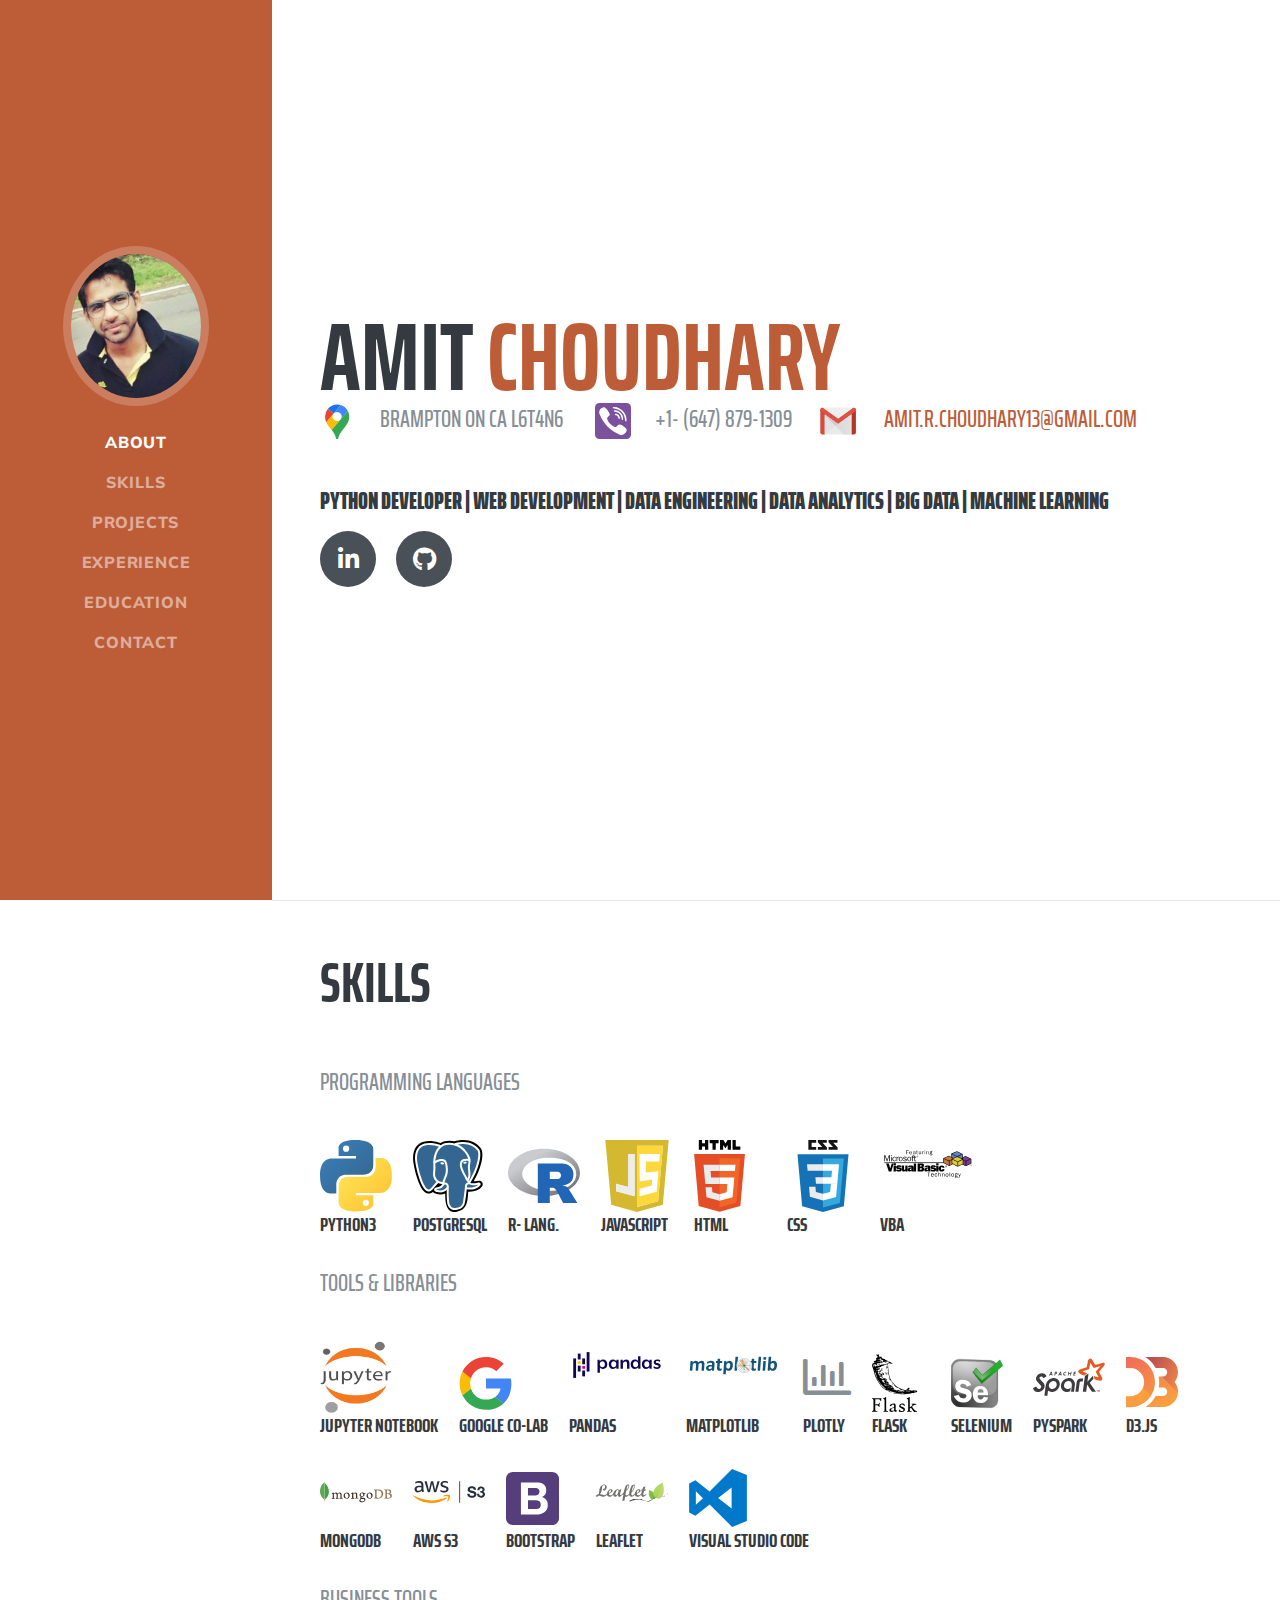
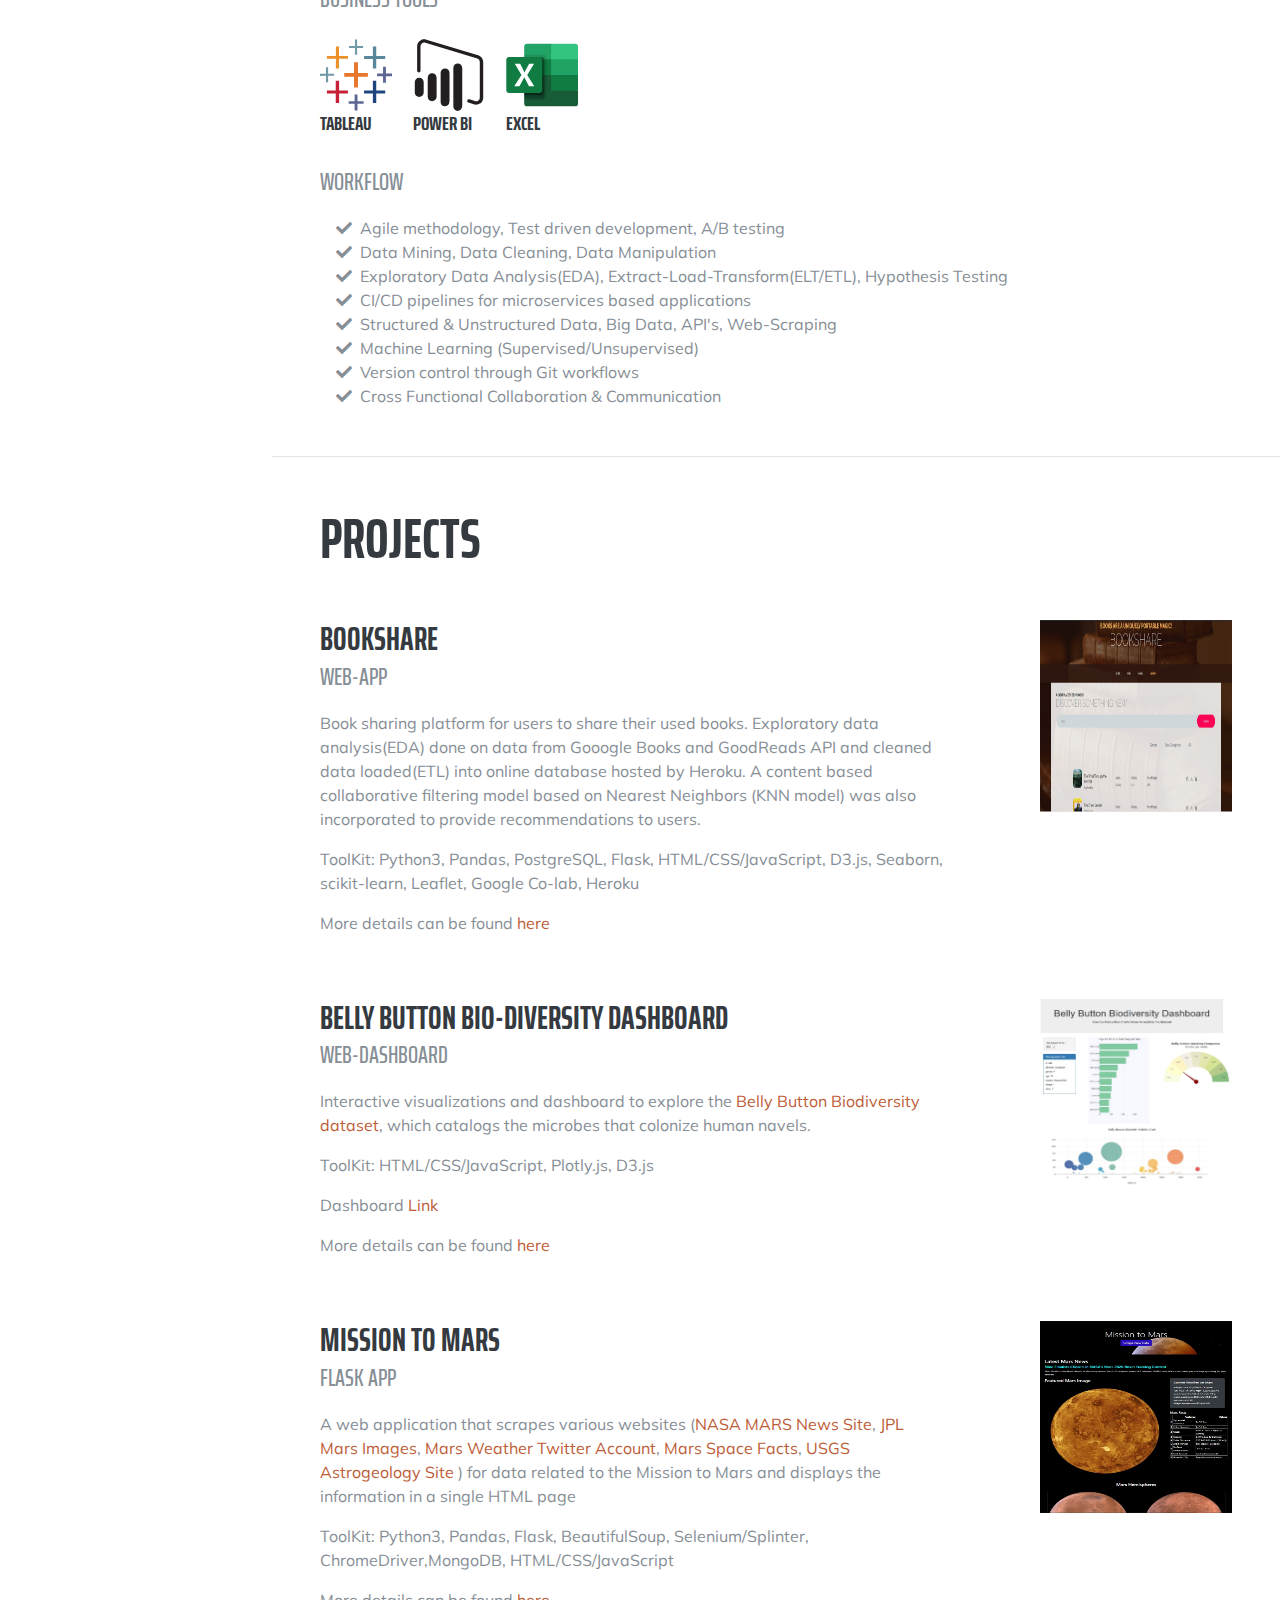
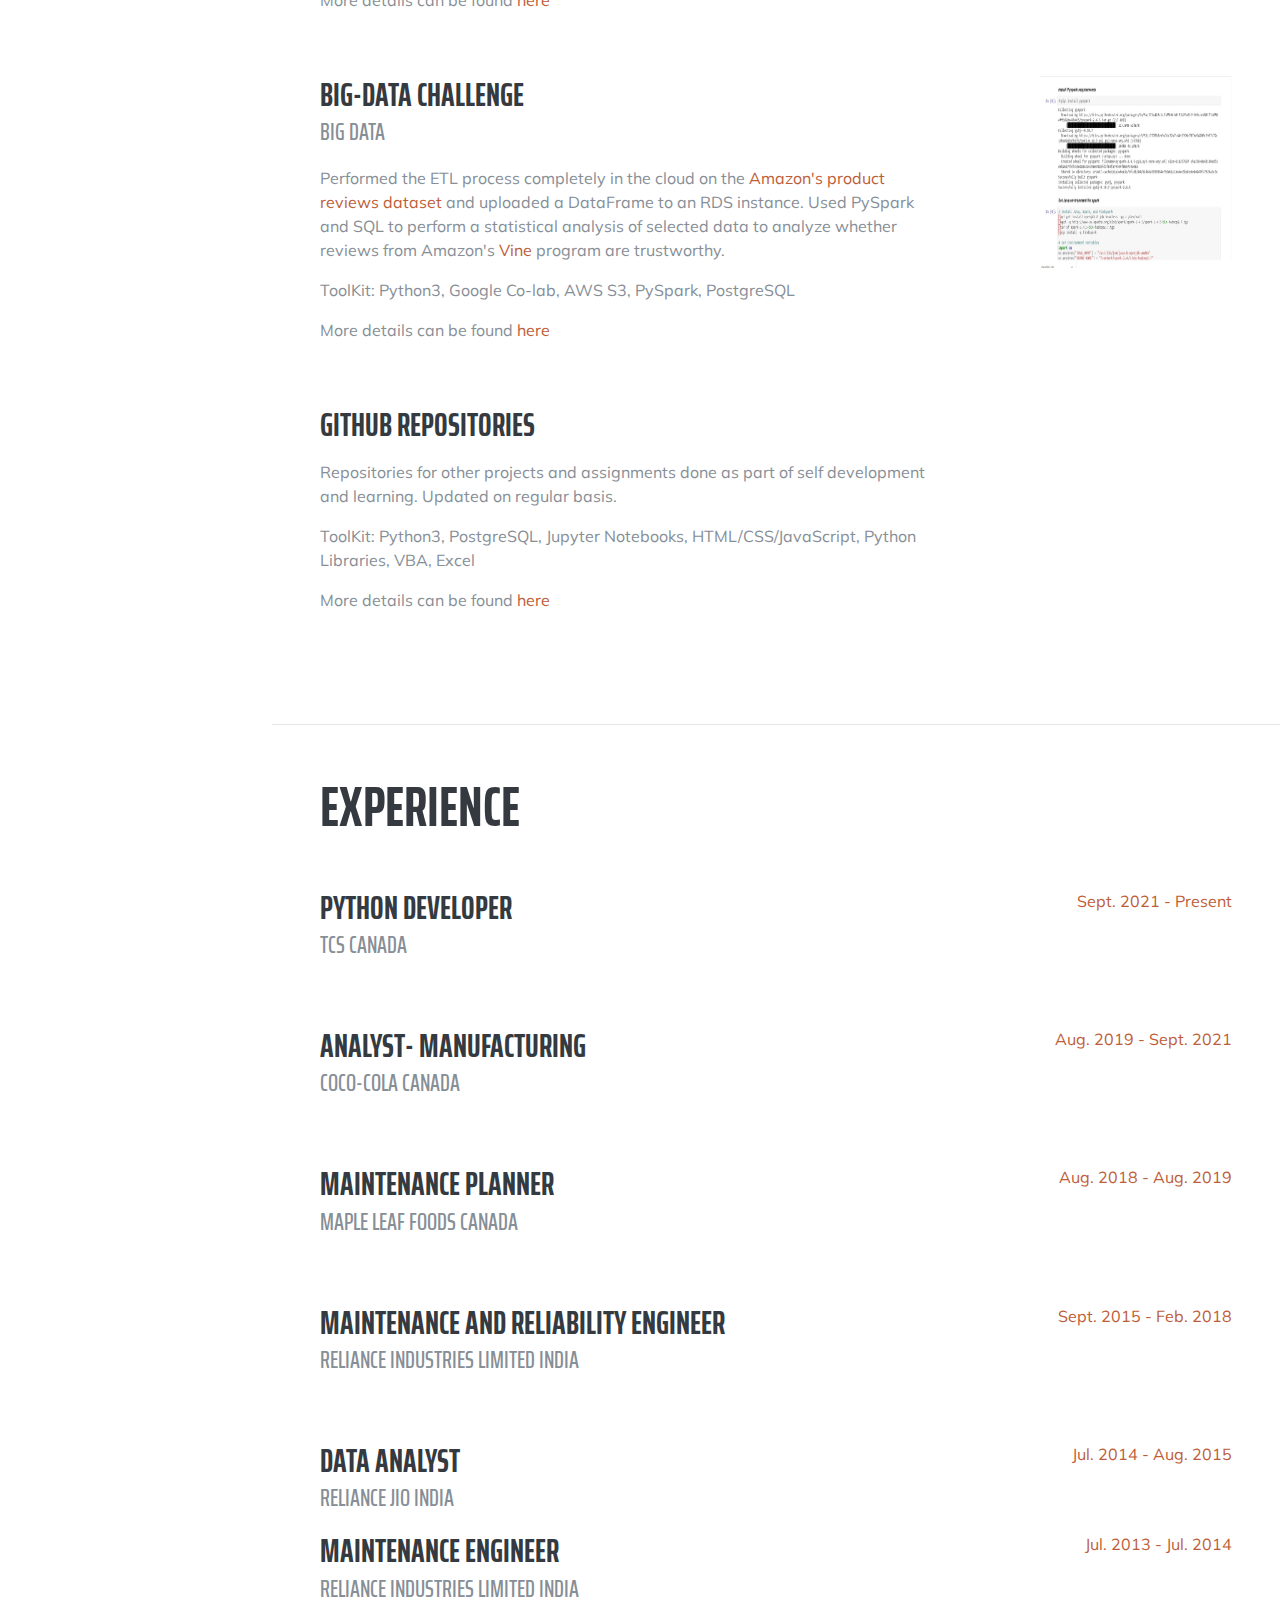
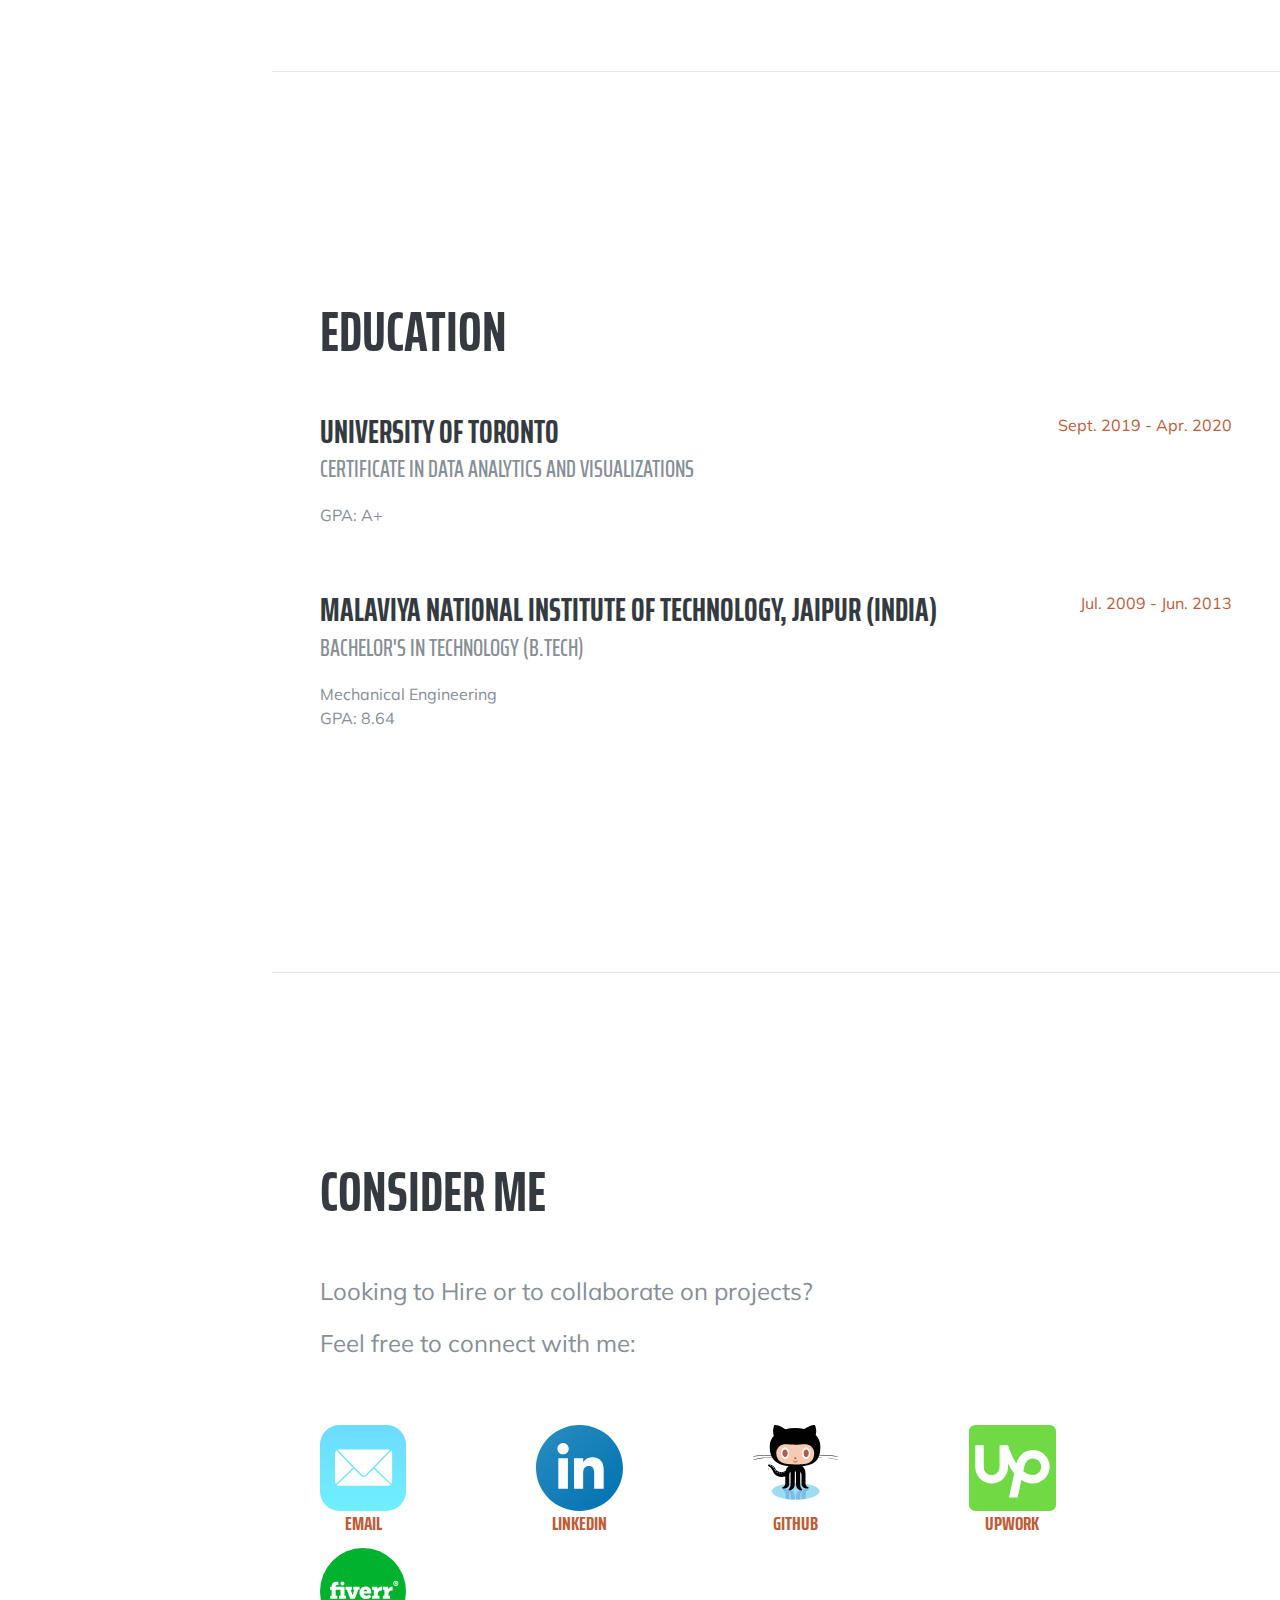
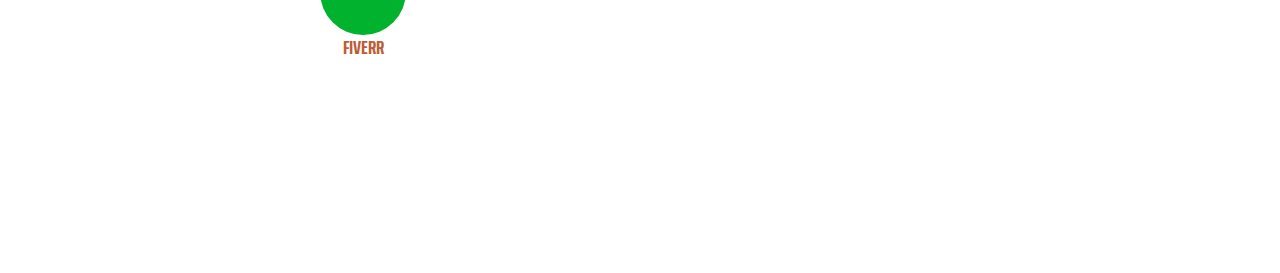
<file: index.html>
<!DOCTYPE html>
<html lang="en">

<head>

  <meta charset="utf-8">
  <meta name="viewport" content="width=device-width, initial-scale=1, shrink-to-fit=no">
  <meta name="description" content="">
  <meta name="author" content="">

  <title>Hi! I am Amit Choudhary.</title>

  <!-- Bootstrap core CSS -->
  <link href="vendor/bootstrap/css/bootstrap.min.css" rel="stylesheet">

  <!-- Custom fonts for this template -->
  <link href="https://fonts.googleapis.com/css?family=Saira+Extra+Condensed:500,700" rel="stylesheet">
  <link href="https://fonts.googleapis.com/css?family=Muli:400,400i,800,800i" rel="stylesheet">
  <link href="vendor/fontawesome-free/css/all.min.css" rel="stylesheet">

  <!-- Custom styles for this template -->
  <link href="css/resume.min.css" rel="stylesheet">

</head>

<body id="page-top">

  <nav class="navbar navbar-expand-lg navbar-dark bg-primary fixed-top" id="sideNav">
    <a class="navbar-brand js-scroll-trigger" href="#page-top">
      <span class="d-block d-lg-none">Amit Choudhary</span>
      <span class="d-none d-lg-block">
        <img class="img-fluid img-profile rounded-circle mx-auto mb-2" src="img/profile.JPG" alt="">
      </span>
    </a>
    <button class="navbar-toggler" type="button" data-toggle="collapse" data-target="#navbarSupportedContent" aria-controls="navbarSupportedContent" aria-expanded="false" aria-label="Toggle navigation">
      <span class="navbar-toggler-icon"></span>
    </button>
    <div class="collapse navbar-collapse" id="navbarSupportedContent">
      <ul class="navbar-nav">
        <li class="nav-item">
          <a class="nav-link js-scroll-trigger" href="#about">About</a>
        </li>
        <li class="nav-item">
          <a class="nav-link js-scroll-trigger" href="#skills">Skills</a>
        </li>
        <li class="nav-item">
          <a class="nav-link js-scroll-trigger" href="#projects">Projects</a>
        </li>
        <li class="nav-item">
          <a class="nav-link js-scroll-trigger" href="#experience">Experience</a>
        </li>
        <li class="nav-item">
          <a class="nav-link js-scroll-trigger" href="#education">Education</a>
        </li>
        
        <li class="nav-item">
          <a class="nav-link js-scroll-trigger" href="#contact">Contact</a>
        </li>
      </ul>
    </div>
  </nav>

  <div class="container-fluid p-0">

    <!--ABOUT SECTION-->
    <section class="resume-section p-3 p-lg-5 d-flex align-items-center" id="about">
      <div class="w-100">
        <h1 class="mb-0">Amit
          <span class="text-primary">Choudhary</span>
        </h1>
        <div class="subheading mb-5"><img src="img/google-maps-2020-icon.svg" style="height:1.5em;width:1.5em;">&emsp;Brampton ON CA L6T4N6 &emsp;
          <img src="img/viber-icon.svg" style="height:1.5em;width:1.5em;">&emsp;+1- (647) 879-1309 &emsp;<img src="img/gmail-icon-2.svg" style="height:1.5em;width:1.5em;">
          &emsp;<a href="mailto:amit.r.choudhary13@gmail.com">amit.r.choudhary13@gmail.com</a></p>
        </div>
        <p class="lead mb-5"> 
          <strong> <h4>Python Developer | Web Development | Data Engineering | Data Analytics | Big Data | Machine Learning
            </h4></strong><!-- Write something about yourself --></p>
        <div class="social-icons">
          <a href="https://www.linkedin.com/in/amit-choudhary-848a56b2">
          <i class="fab fa-linkedin-in"></i>
          </a>
          <a href="https://github.com/AmitChoudhary1392">
            <i class="fab fa-github"></i>
          </a>
          <!-- <a href="#">
            <i class="fab fa-twitter"></i>
          </a>
          <a href="#">
            <i class="fab fa-facebook-f"></i>
          </a> -->
        </div>
      </div>
    </section>
    <!--ABOUT SECTION ENDS-->

    <hr class="m-0">

    <!--SKILLS SECTION-->
    <section class="resume-section p-3 p-lg-5 d-flex align-items-center" id="skills">
      <div class="w-100">
        <h2 class="mb-5">Skills</h2>

        <div class="subheading mb-3">Programming Languages</div>
        <ul class="list-inline dev-icons">
          <li class="list-inline-item">
            <!-- <i class="fab fa-python"></i> -->
            <i><img src="img/python-5.svg" style="height:1.5em;width:1.5em;" ></i>
            <h5>Python3</h5>
          </li>
          <li class="list-inline-item">
            <i><img src="img/postgresql.svg" style="height:1.5em;width:1.5em;"></i>
            <h5>PostgreSQL</h5>
          </li>
          <li class="list-inline-item">
            <i><img src="img/r-lang.svg" style="height:1.5em;width:1.5em;"></i>
            <h5>R- Lang.</h5>
          </li>
          <li class="list-inline-item">
            <i><img src="img/javascript-1.svg" style="height:1.5em;width:1.5em;"></i>
            <h5>JavaScript</h5>
          </li>
          <li class="list-inline-item">
            <i><img src="img/html-5.svg" style="height:1.5em;width:1.5em;"></i>
            <h5>HTML</h5>
          </li>
          <li class="list-inline-item">
            <i><img src="img/css-5.svg" style="height:1.5em;width:1.5em;"></i>
            <h5>CSS</h5>
          </li>
          <li class="list-inline-item">
            <i><img src="img/visual-basic.svg" style="height:2em;width:2em;"></i>
            <h5>VBA</h5>
          </li>
                    
        </ul>
        <div></div>

        <div class="subheading mb-3">Tools &amp; Libraries</div>
        <ul class="list-inline dev-icons">
          <li class="list-inline-item">
            <i><img src="img/883px-Jupyter_logo.svg.png" style="height:1.5em;width:1.5em;"></i>
            <h5>Jupyter Notebook</h5>
          </li>
          <li class="list-inline-item">
            <i><img src="img/google-icon.svg" style="height:1.1em;width:1.1em;"></i>
            <h5>Google Co-Lab</h5>
          </li>
          <li class="list-inline-item">
            <i><img src="img/Pandas_logo.svg" style="height:2em;width:2em;"></i>
            <h5>Pandas</h5>
          </li>
          <li class="list-inline-item">
            <i><img src="img/matplotlib.svg" style="height:2em;width:2em;"></i>
            <h5>Matplotlib</h5>
          </li>        
          <li class="list-inline-item">
            <i class="far fa-chart-bar"></i>
            <h5>Plotly</h5>
          </li>
          <li class="list-inline-item">
            <i><img src="img/flask.svg" style="height:1.2em;width:1.2em;"></i>
            <h5>Flask</h5>
          </li>
          <li class="list-inline-item">
            <i><img src="img/selenium-logo.svg" style="height:1.1em;width:1.1em;"></i>
            <h5>Selenium</h5>
          </li>
          <li class="list-inline-item">
            <i><img src="img/apache-spark-5.svg" style="height:1.5em;width:1.5em;"></i>
            <h5>PySpark</h5>
          </li>
          <li class="list-inline-item">
            <i><img src="img/d3-2.svg" style="height:1.1em;width:1.1em;"></i>
            <h5>D3.JS</h5>
          </li>
          <li class="list-inline-item">
            <i><img src="img/mongodb.svg" style="height:1.5em;width:1.5em;"></i>
            <h5>MongoDB</h5>
          </li>
          <li class="list-inline-item">
            <i><img src="img/amazon-s3.svg" style="height:1.5em;width:1.5em;"></i>
            <h5>AWS S3</h5>
          </li>
          <li class="list-inline-item">
            <i><img src="img/bootstrap-4.svg" style="height:1.1em;width:1.1em;"></i>
            <h5>Bootstrap</h5>
          </li>
          <li class="list-inline-item">
            <i><img src="img/leaflet-1.svg" style="height:1.5em;width:1.5em;"></i>
            <h5>Leaflet</h5>
          </li>
          <li class="list-inline-item">
            <i><img src="img/visual-studio-code.svg" style="height:1.2em;width:1.2em;"></i>
            <h5>Visual Studio Code</h5>
          </li>

          

        </ul>

        <div class="subheading mb-3">Business Tools</div>
        <ul class="list-inline dev-icons">
          <li class="list-inline-item">
            <i><img src="img/tableau-software.svg" style="height:1.5em;width:1.5em;"></i>
            <h5>Tableau</h5>
          </li>
          <li class="list-inline-item">
            <i><img src="img/power-bi.svg" style="height:1.5em;width:1.5em;"></i>
            <h5>Power BI</h5>
          </li>
          <li class="list-inline-item">
            <i><img src="img/excel-4.svg" style="height:1.5em;width:1.5em;"></i>
            <h5>Excel</h5>
          </li>
        </ul>

        <div class="subheading mb-3">Workflow</div>
        <ul class="fa-ul mb-0">
          <li>
            <i class="fa-li fa fa-check"></i>
            Agile methodology, Test driven development, A/B testing</li>
          <li>
            <i class="fa-li fa fa-check"></i>
            Data Mining, Data Cleaning, Data Manipulation</li>
          <li>
            <i class="fa-li fa fa-check"></i>
            Exploratory Data Analysis(EDA), Extract-Load-Transform(ELT/ETL), Hypothesis Testing</li>
          <li>
            <i class="fa-li fa fa-check"></i>
              CI/CD pipelines for microservices based applications</li>
          <li>
            <i class="fa-li fa fa-check"></i>
            Structured &amp; Unstructured Data, Big Data, API's, Web-Scraping</li>
          <li>
              <i class="fa-li fa fa-check"></i>
              Machine Learning (Supervised/Unsupervised)</li>
          <li>
            <i class="fa-li fa fa-check"></i>
            Version control through Git workflows</li>
          <li>
            <i class="fa-li fa fa-check"></i>
            Cross Functional Collaboration &amp; Communication</li>
        </ul>
      </div>
    </section>
    <!--SKILLS SECTION ENDS-->

    <hr class="m-0">

    <!--PROJECTS SECTION-->
    <section class="resume-section p-3 p-lg-5 d-flex align-items-center" id="projects">
      <div class="w-100">
        <h2 class="mb-5">Projects</h2>
        
        <div class="resume-item d-flex flex-column flex-md-row justify-content-between mb-5">
          <div class="resume-content">
            <h3 class="mb-0">BookShare</h3>
            <div class="subheading mb-3">Web-App</div>
            <p>Book sharing platform for users to share their used books. 
              Exploratory data analysis(EDA) done on data from Gooogle Books and GoodReads API and cleaned data loaded(ETL) into online database hosted by Heroku.
              A content based collaborative filtering model based on Nearest Neighbors (KNN model) was also incorporated to provide recommendations to users.
            </p>
            <p>ToolKit: Python3, Pandas, PostgreSQL, Flask, HTML/CSS/JavaScript, D3.js, Seaborn, scikit-learn, Leaflet, Google Co-lab, Heroku </p>
            <p> More details can be found <a href="https://github.com/AmitChoudhary1392/BookShare2.0">here</a></p>
          </div>
          <div class="resume-date text-md-right">
            <span><img src="img/bookshare.jpg" style="height:12em;width:12em;"></span>
          </div>
        </div>

        <div class="resume-item d-flex flex-column flex-md-row justify-content-between mb-5">
          <div class="resume-content">
            <h3 class="mb-0">Belly Button Bio-diversity Dashboard</h3>
            <div class="subheading mb-3">Web-Dashboard</div>
            <p>Interactive visualizations and dashboard to explore the 
              <a href="http://robdunnlab.com/projects/belly-button-biodiversity/">Belly Button Biodiversity dataset</a>, which catalogs the microbes that colonize human navels.
            </p>
            <p>ToolKit: HTML/CSS/JavaScript, Plotly.js, D3.js</p>
            <p>Dashboard <a href="https://amitchoudhary1392.github.io/Belly-Button%20BioDiversity%20Dashboard">Link</a></p>
            <p> More details can be found <a href="https://github.com/AmitChoudhary1392/databootcamp-homework/tree/master/Unit-15%20Interactive%20Visualizations%20and%20Dashboards">here</a></p>
          </div>
          <div class="resume-date text-md-right">
            <span><img src="img/bellybutton.jpg" style="height:12em;width:12em;"></span>
          </div>
        </div>

        <div class="resume-item d-flex flex-column flex-md-row justify-content-between mb-5">
          <div class="resume-content">
            <h3 class="mb-0">Mission to Mars</h3>
            <div class="subheading mb-3">Flask App</div>
            <p>A web application that scrapes various websites
              (<a href="https://mars.nasa.gov/news/?page=0&per_page=40&order=publish_date+desc%2Ccreated_at+desc&search=&category=19%2C165%2C184%2C204&blank_scope=Latest">NASA MARS News Site</a>, 
              <a href="https://www.jpl.nasa.gov/spaceimages/?search=&category=Mars">JPL Mars Images</a>, 
              <a href="https://twitter.com/marswxreport?lang=en">Mars Weather Twitter Account</a>, 
              <a href="https://space-facts.com/mars/">Mars Space Facts</a>, 
              <a href="https://astrogeology.usgs.gov/search/results?q=hemisphere+enhanced&k1=target&v1=Mars">USGS Astrogeology Site</a>
              )
              for data related to the Mission to Mars and displays the information in a single HTML page
            </p>
            <p>ToolKit: Python3, Pandas, Flask, BeautifulSoup, Selenium/Splinter, ChromeDriver,MongoDB, HTML/CSS/JavaScript</p>
            <p> More details can be found <a href="https://github.com/AmitChoudhary1392/databootcamp-homework/tree/master/Unit-12%20Web%20Scraping">here</a></p>
          </div>
          <div class="resume-date text-md-right">
            <span><img src="img/mission_to_mars.jpg" style="height:12em;width:12em;"></span>
          </div>
        </div>

        <div class="resume-item d-flex flex-column flex-md-row justify-content-between mb-5">
          <div class="resume-content">
            <h3 class="mb-0">Big-Data Challenge</h3>
            <div class="subheading mb-3">Big Data</div>
            <p>Performed the ETL process completely in the cloud on the 
              <a href="https://s3.amazonaws.com/amazon-reviews-pds/tsv/index.txt">Amazon's product reviews dataset</a> and uploaded a DataFrame to an RDS instance.
              Used PySpark and SQL to perform a statistical analysis of selected data to analyze whether reviews from Amazon's 
              <a href="https://www.amazon.com/gp/vine/help?ie=UTF8.">Vine</a> program are trustworthy.
            </p>
            <p>ToolKit: Python3, Google Co-lab, AWS S3, PySpark, PostgreSQL</p>
            <p> More details can be found <a href="https://github.com/AmitChoudhary1392/Big-Data-Challenge">here</a></p>
          </div>
          <div class="resume-date text-md-right">
            <span><img src="img/bigdata.jpg" style="height:12em;width:12em;"></span>
          </div>
        </div>

        <div class="resume-item d-flex flex-column flex-md-row justify-content-between mb-5">
          <div class="resume-content">
            <h3 class="mb-0">GitHub Repositories</h3>
            <div class="subheading mb-3"></div>
            <p> Repositories for other projects and assignments done as part of self development and learning. Updated on regular basis.
            </p>
            <p>ToolKit: Python3, PostgreSQL, Jupyter Notebooks, HTML/CSS/JavaScript, Python Libraries, VBA, Excel </p>
            <p> More details can be found <a href="https://github.com/AmitChoudhary1392">here</a></p>
          </div>
          <div class="resume-date text-md-right">
            <span></span>
          </div>
        </div>
      
      </div>
    </section>
    <!--PROJECTS SECTION ENDS-->

    <hr class="m-0">

    <!--EXPERIENCE SECTION-->
    <section class="resume-section p-3 p-lg-5 d-flex justify-content-center" id="experience">
      <div class="w-100">
        <h2 class="mb-5">Experience</h2>

        <div class="resume-item d-flex flex-column flex-md-row justify-content-between mb-5">
          <div class="resume-content">
            <h3 class="mb-0">Python Developer</h3>
            <div class="subheading mb-3">TCS Canada</div>
            <p></p>
          </div>
          <div class="resume-date text-md-right">
            <span class="text-primary">Sept. 2021 - Present</span>
          </div>
        </div>

        <div class="resume-item d-flex flex-column flex-md-row justify-content-between mb-5">
          <div class="resume-content">
            <h3 class="mb-0">Analyst- Manufacturing</h3>
            <div class="subheading mb-3">Coco-Cola Canada</div>
            <p></p>
          </div>
          <div class="resume-date text-md-right">
            <span class="text-primary">Aug. 2019 - Sept. 2021</span>
          </div>
        </div>

        <div class="resume-item d-flex flex-column flex-md-row justify-content-between mb-5">
          <div class="resume-content">
            <h3 class="mb-0">Maintenance Planner</h3>
            <div class="subheading mb-3">Maple Leaf Foods Canada</div>
            <p></p>
          </div>
          <div class="resume-date text-md-right">
            <span class="text-primary">Aug. 2018 - Aug. 2019</span>
          </div>
        </div>

        <div class="resume-item d-flex flex-column flex-md-row justify-content-between mb-5">
          <div class="resume-content">
            <h3 class="mb-0">Maintenance and Reliability Engineer</h3>
            <div class="subheading mb-3">Reliance Industries Limited India</div>
            <p></p>
          </div>
          <div class="resume-date text-md-right">
            <span class="text-primary">Sept. 2015 - Feb. 2018</span>
          </div>
        </div>

        <div class="resume-item d-flex flex-column flex-md-row justify-content-between">
          <div class="resume-content">
            <h3 class="mb-0">Data Analyst</h3>
            <div class="subheading mb-3">Reliance JIO India</div>
            <p> </p>
          </div>
          <div class="resume-date text-md-right">
            <span class="text-primary">Jul. 2014 - Aug. 2015</span>
          </div>
        </div>

        <div class="resume-item d-flex flex-column flex-md-row justify-content-between">
          <div class="resume-content">
            <h3 class="mb-0">Maintenance Engineer</h3>
            <div class="subheading mb-3">Reliance Industries Limited India</div>
            <p> </p>
          </div>
          <div class="resume-date text-md-right">
            <span class="text-primary">Jul. 2013 - Jul. 2014</span>
          </div>
        </div>

      </div>

    </section>
    <!--EXPERIENCE SECTION ENDS-->

    <hr class="m-0">

    <!--EDUCATION SECTION-->
    <section class="resume-section p-3 p-lg-5 d-flex align-items-center" id="education">
      <div class="w-100">
        <h2 class="mb-5">Education</h2>

        <div class="resume-item d-flex flex-column flex-md-row justify-content-between mb-5">
          <div class="resume-content">
            <h3 class="mb-0">University of Toronto</h3>
            <div class="subheading mb-3">Certificate in Data Analytics and Visualizations </div>
            
            <p>GPA: A+</p>
          </div>
          <div class="resume-date text-md-right">
            <span class="text-primary">Sept. 2019 - Apr. 2020</span>
          </div>
        </div>

        <div class="resume-item d-flex flex-column flex-md-row justify-content-between">
          <div class="resume-content">
            <h3 class="mb-0">Malaviya National Institute of Technology, Jaipur (India)</h3>
            <div class="subheading mb-3">Bachelor's in Technology (B.Tech)</div>
            <div>Mechanical Engineering</div>
            <p>GPA: 8.64</p>
          </div>
          <div class="resume-date text-md-right">
            <span class="text-primary">Jul. 2009 - Jun. 2013</span>
          </div>
        </div>

      </div>
    </section>
    <!--EDUCATION SECTION ENDS-->

    <hr class="m-0">

    <!--Contact SECTION-->
    <section class="resume-section p-3 p-lg-5 d-flex align-items-center" id="contact">
      <div class="w-100">
        <h2 class="mb-5">Consider Me</h2>
        <p style="font-size:x-large;">Looking to Hire or to collaborate on projects?</p>
        <p style="font-size:x-large;">Feel free to connect with me:</p>
        <br>
        <br>
        <ul class="list-inline dev-icons">
          <li class="list-inline-item" style="text-align: center;">
            <i><img src="img/mail-ios.svg" style="height:1.8em;width:1.8em;"></i>
            <h5><a href="">Email</a></h5>
          </li>
          &emsp;&emsp;
          <li class="list-inline-item" style="text-align: center;">
            <i><img src="img/linkedin-icon.svg" style="height:1.8em;width:1.8em;"></i>
            <h5><a href="https://www.linkedin.com/in/amit-choudhary-848a56b2">LinkedIn</a></h5>
          </li>
          &emsp;&emsp;
          <li class="list-inline-item" style="text-align: center;">
            <i><img src="img/github-octocat.svg" style="height:1.8em;width:1.8em;"></i>
            <h5><a href="https://github.com/AmitChoudhary1392">GitHub</a></h5>
          </li>
          &emsp;&emsp;
          <li class="list-inline-item" style="text-align: center;">
            <i><img src="img/upwork-1.svg" style="height:1.8em;width:1.8em;"></i>
            <h5><a href="https://www.upwork.com/freelancers/~017db4da49dd835fe2?viewMode=1">Upwork</a></h5>
          </li>
          &emsp;&emsp;
          <li class="list-inline-item" style="text-align: center;">
            <i><img src="img/fiverr-1.svg" style="height:1.8em;width:1.8em;"></i>
            <h5><a href="https://www.fiverr.com/amit_c1392">Fiverr</a></h5>
          </li>

        </ul>
          
      </div>
    </section>
    <!--Contact SECTION ENDS-->

  </div>

  <!-- Bootstrap core JavaScript -->
  <script src="vendor/jquery/jquery.min.js"></script>
  <script src="vendor/bootstrap/js/bootstrap.bundle.min.js"></script>

  <!-- Plugin JavaScript -->
  <script src="vendor/jquery-easing/jquery.easing.min.js"></script>

  <!-- Custom scripts for this template -->
  <script src="js/resume.min.js"></script>

</body>

</html>
</file>
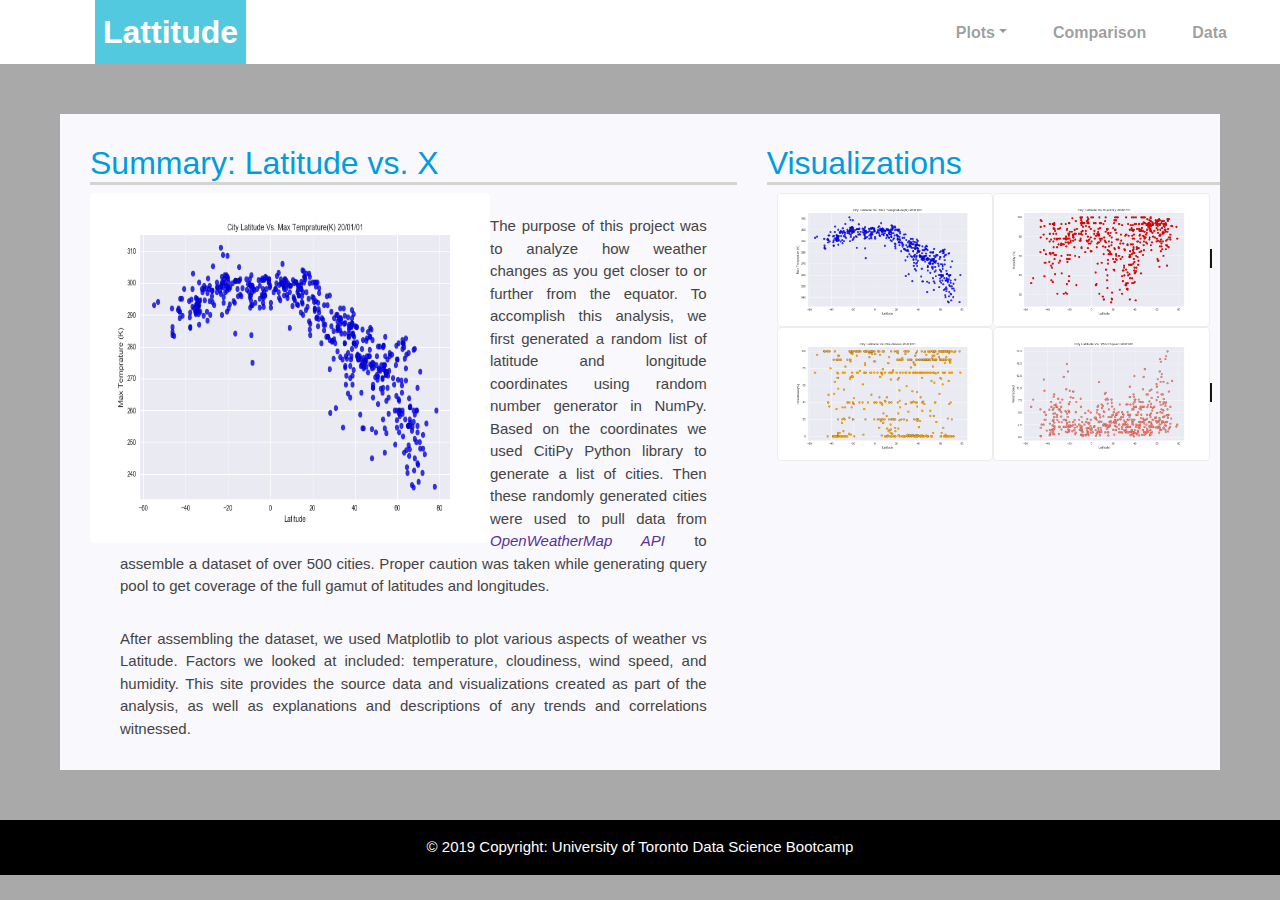
<file: Unit-11 Web/index.html>
<!DOCTYPE html>
<html lang="en">

<head>
  <meta charset="UTF-8">
  <meta name="viewport" content="width=device-width, initial-scale=1">
  <title>Home</title>
    <link rel="stylesheet" href="https://stackpath.bootstrapcdn.com/bootstrap/4.3.1/css/bootstrap.min.css"
        integrity="sha384-ggOyR0iXCbMQv3Xipma34MD+dH/1fQ784/j6cY/iJTQUOhcWr7x9JvoRxT2MZw1T" crossorigin="anonymous">

    <script src="https://code.jquery.com/jquery-3.3.1.slim.min.js"
        integrity="sha384-q8i/X+965DzO0rT7abK41JStQIAqVgRVzpbzo5smXKp4YfRvH+8abtTE1Pi6jizo"
        crossorigin="anonymous"></script>
    <script src="https://cdnjs.cloudflare.com/ajax/libs/popper.js/1.14.7/umd/popper.min.js"
        integrity="sha384-UO2eT0CpHqdSJQ6hJty5KVphtPhzWj9WO1clHTMGa3JDZwrnQq4sF86dIHNDz0W1"
        crossorigin="anonymous"></script>
    <script src="https://stackpath.bootstrapcdn.com/bootstrap/4.3.1/js/bootstrap.min.js"
        integrity="sha384-JjSmVgyd0p3pXB1rRibZUAYoIIy6OrQ6VrjIEaFf/nJGzIxFDsf4x0xIM+B07jRM"
        crossorigin="anonymous"></script>

    <link rel="stylesheet" href="assets/style.css">
</head>


<body >
  
    <!-----Navigation Bar -->
    <nav class="navbar navbar-expand-lg navbar-light " style="padding:0px;">
        <div class="container-fluid">
    
            <a class="navbar-brand" href="index.html" style="font-size:xx-large; margin-left: 80px;"><strong>Lattitude</strong></a>
            <button class="navbar-toggler" type="button" data-toggle="collapse" data-target="#navbarResponsive">
            <!--span class="navbar-brand mb-0 h1"></!--span-->
            <span class="navbar-toggler-icon"></span>
            </button>
                     
            <div class="collapse navbar-collapse" id="navbarResponsive">
                <ul class="navbar-nav ml-auto" >

                    <!--
                    <li class="nav-item active">
                        <a href="index.html"></a>
                    </li> -->

                    <li class="nav-item dropdown" style="font-size:medium;">
                        <a class="nav-link dropdown-toggle" href="#" id="navbarDropdown" role="button" data-toggle="dropdown"
                            aria-haspopup="true" aria-expanded="false">Plots</a>
                        <div class="dropdown-menu" aria-labelledby="navbarDropdown">
                            <a class="dropdown-item" href="visualisations/Temperature.html">Max Temperature</a>
                            <a class="dropdown-item" href="visualisations/Humidity.html">Humidity</a>
                            <a class="dropdown-item" href="visualisations/Cloudiness.html">Cloudiness</a>
                            <a class="dropdown-item" href="visualisations/Wind_Speed.html">Wind Speed</a>
                        </div>
                    </li>
                    <li class="nav-item">
                        <a class="nav-link" href="Comparison.html">Comparison</a>
                    </li>
                    <li class="nav-item">
                        <a class="nav-link" href="data/Data.html">Data</a>
                    </li>
                </ul>
            </div>
        </div> <!--container fluid-->
    </nav>
    
    <!--Summary Section-->
     
    <div class="container-fluid padding" style="padding: 50px;" >
        
        <div class="row">
        
            <div class="col-xs-12 col-sm-12 col-md-12 col-lg-7 bg-light" >

                <div class="main-padding"  style="padding-top: 30px; padding-left:30px; ">
                <h2 class="header" style="border-bottom:lightgrey; border-bottom-style:solid;">Summary: Latitude vs. X</h2>
                
                <a href="Comparison.html"><img src="assets/images/Fig1.png"
                                    class="rounded float-left compImg mx-auto d-block img-fluid" ></a>  
                
                <p style="text-align:justify;margin:30px">The purpose of this project was to analyze how weather changes as you get closer to or further from the equator.
                    To accomplish this analysis, we first generated a random list of latitude and longitude coordinates using random number generator in NumPy.
                    Based on the coordinates we used CitiPy Python library to generate a list of cities.
                    Then these randomly generated cities were used to pull data from <a href="https://openweathermap.org/api"><em>OpenWeatherMap API</em></a> to assemble a dataset of over 500 cities.
                    Proper caution was taken while generating query pool to get coverage of the full gamut of latitudes and longitudes.
                     </p>
        
                <p style="text-align:justify;margin:30px; ">After assembling the dataset, we used Matplotlib to plot various aspects of weather vs Latitude.
                   Factors we looked at included: temperature, cloudiness, wind speed, and humidity. This
                   site provides the source data and visualizations created as part of the analysis, as well as explanations and 
                   descriptions of any trends and correlations witnessed.</p>
                
                <p></p>
                </div>
            </div>              
                     
            <div class="col-xs-12 col-sm-12 col-md-12 col-lg-5 bg-light" >
                
                <div class="main-padding"  style="padding-top: 30px;padding-left:30px">
                <h2 class="header"  style="border-bottom:lightgrey; border-bottom-style:solid;">Visualizations</h2>
                <div class="row">
                    <div class="col-xs-12 col-sm-6 col-md-6 col-lg-6">
                        <div>   
                            <a href="visualisations/Temperature.html"><img class="img-fluid img-thumbnail" src="assets/images/Fig1.png" alt="Temperature Vs. Latitude"></a>
                            <span class="border border-dark"></span>
                        </div>
                    </div>
                    <div class="col-xs-12 col-sm-6 col-md-6 col-lg-6">
                        <div>
                            <a href="visualisations/Humidity.html"><img class="img-fluid img-thumbnail" src="assets/images/Fig2.png"></a>
                                <span class="border border-dark"></span>
                        </div>
                    </div>
                </div>
                
                <div class="row">
                    <div class="col-xs-12 col-sm-6 col-md-6 col-lg-6">
                        <div>
                            <a href="visualisations/Cloudiness.html"><img class="img-fluid img-thumbnail" src="assets/images/Fig3.png"></a>
                                <span class="border border-dark"></span>
                        </div>
                    </div>
                    <div class="col-xs-12 col-sm-6 col-md-6 col-lg-6">
                        <div>
                            <a href="visualisations/Wind_Speed.html"><img class="img-fluid img-thumbnail" src="assets/images/Fig4.png"></a>
                                <span class="border border-dark"></span>
                        </div>
                    </div>
                </div>
                </div>
                

            </div>

        </div> <!--row-->

    </div> <!--container-fluid padding-->
    
 
    <!-- Footer -->
    <footer class="page-footer font-small" style="background-color: black; color: #ffffff;">
    <!-- Copyright -->
        <div class="footer-copyright text-center py-3"><a>© 2019 Copyright: University of Toronto Data Science Bootcamp</a>
        </div>
    </footer>

</body>

</html>
</file>
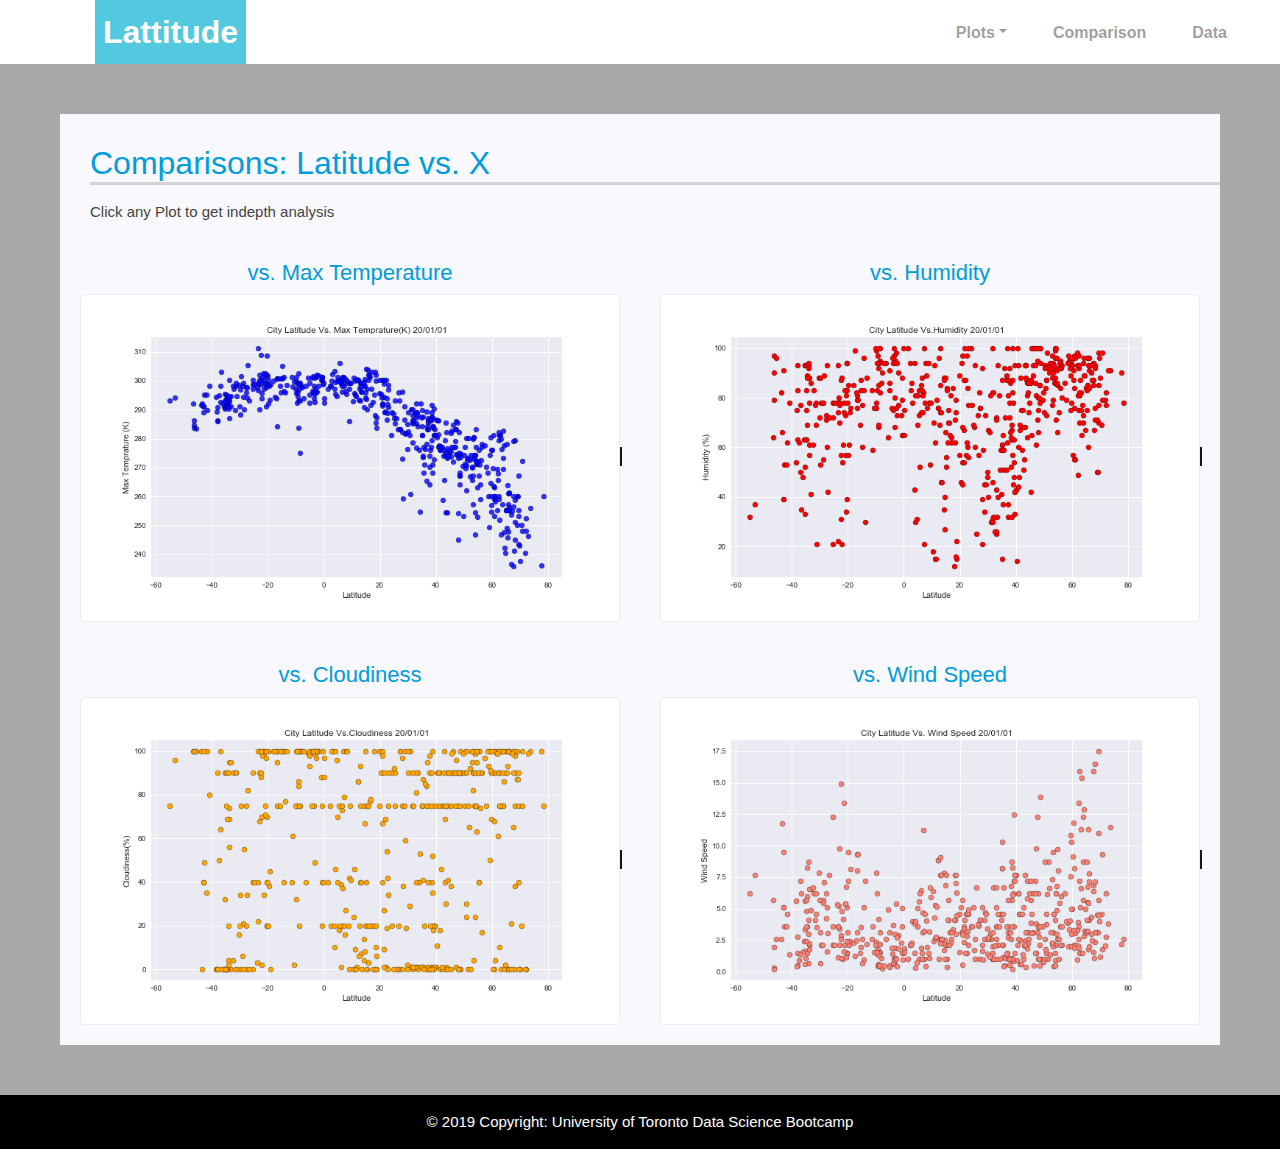
<file: Unit-11 Web/Comparison.html>
<!--Comparisons Page-->

<!DOCTYPE html>
<html lang="en">

<head>
  <meta charset="UTF-8">
  <meta name="viewport" content="width=device-width, initial-scale=1">
  <title>Comparisons</title>
    <link rel="stylesheet" href="https://stackpath.bootstrapcdn.com/bootstrap/4.3.1/css/bootstrap.min.css"
        integrity="sha384-ggOyR0iXCbMQv3Xipma34MD+dH/1fQ784/j6cY/iJTQUOhcWr7x9JvoRxT2MZw1T" crossorigin="anonymous">

    <script src="https://code.jquery.com/jquery-3.3.1.slim.min.js"
        integrity="sha384-q8i/X+965DzO0rT7abK41JStQIAqVgRVzpbzo5smXKp4YfRvH+8abtTE1Pi6jizo"
        crossorigin="anonymous"></script>
    <script src="https://cdnjs.cloudflare.com/ajax/libs/popper.js/1.14.7/umd/popper.min.js"
        integrity="sha384-UO2eT0CpHqdSJQ6hJty5KVphtPhzWj9WO1clHTMGa3JDZwrnQq4sF86dIHNDz0W1"
        crossorigin="anonymous"></script>
    <script src="https://stackpath.bootstrapcdn.com/bootstrap/4.3.1/js/bootstrap.min.js"
        integrity="sha384-JjSmVgyd0p3pXB1rRibZUAYoIIy6OrQ6VrjIEaFf/nJGzIxFDsf4x0xIM+B07jRM"
        crossorigin="anonymous"></script>

    <link rel="stylesheet" href="assets/style.css">
</head>


<body >
  
    <!-----Navigation Bar -->
    <nav class="navbar navbar-expand-lg navbar-light " style="padding:0px;">
        <div class="container-fluid">
    
            <a class="navbar-brand" href="index.html" style="font-size:xx-large; margin-left: 80px;"><strong>Lattitude</strong></a>
            <button class="navbar-toggler" type="button" data-toggle="collapse" data-target="#navbarResponsive">
            <!--span class="navbar-brand mb-0 h1"></!--span-->
            <span class="navbar-toggler-icon"></span>
            </button>
                     
            <div class="collapse navbar-collapse" id="navbarResponsive">
                <ul class="navbar-nav ml-auto" >

                    <!--
                    <li class="nav-item active">
                        <a href="index.html"></a>
                    </li> -->

                    <li class="nav-item dropdown" style="font-size:medium;">
                        <a class="nav-link dropdown-toggle" href="#" id="navbarDropdown" role="button" data-toggle="dropdown"
                            aria-haspopup="true" aria-expanded="false">Plots</a>
                        <div class="dropdown-menu" aria-labelledby="navbarDropdown">
                            <a class="dropdown-item" href="index.html">Summary</a>
                            <a class="dropdown-item" href="visualisations/Temperature.html">Max Temperature</a>
                            <a class="dropdown-item" href="visualisations/Humidity.html">Humidity</a>
                            <a class="dropdown-item" href="visualisations/Cloudiness.html">Cloudiness</a>
                            <a class="dropdown-item" href="visualisations/Wind_Speed.html">Wind Speed</a>
                        </div>
                    </li>
                    <li class="nav-item">
                        <a class="nav-link" href="Comparison.html">Comparison</a>
                    </li>
                    <li class="nav-item">
                        <a class="nav-link" href="data/Data.html">Data</a>
                    </li>
                </ul>
            </div>
        </div> <!--container fluid-->
    </nav>
    
    <!--Summary Section-->
     
    <div class="container-fluid padding" style="padding: 50px;" >
        
        <div class="row">
        
            <div class="col-xs-12 col-sm-12 col-md-12 col-lg-12 bg-light" >

                <div class="main-padding"  style="padding-top: 30px; padding-left:30px; ">
                <h2 class="header" style="border-bottom:lightgrey; border-bottom-style:solid;">Comparisons: Latitude vs. X</h2>
                <p></p>
                <p>Click any Plot to get indepth analysis</p>
                
                </div>
            </div> 
        </div>
        
        
        <div class="row">             
            
            <div class="col-xs-12 col-sm-12 col-md-12 col-lg-6 bg-light">
        
                <div style="padding:20px">
                    <h4 style="text-align:center">vs. Max Temperature</h4>  
                    <a href="visualisations/Temperature.html"><img class="img-fluid img-thumbnail" src="assets/images/Fig1.png" alt="Temperature Vs. Latitude"></a>
                        <span class="border border-dark"></span>
                </div>
            </div>
            
            <div class="col-xs-12 col-sm-12 col-md-12 col-lg-6 bg-light">
            
                <div style="padding:20px">
                    <h4 style="text-align:center">vs. Humidity</h4>
                    <a href="visualisations/Humidity.html"><img class="img-fluid img-thumbnail" src="assets/images/Fig2.png"></a>
                        <span class="border border-dark"></span>
                </div>
            </div>
        </div>
                
        <div class="row">
        
            <div class="col-xs-12 col-sm-12 col-md-12 col-lg-6 bg-light">
        
                <div style="padding:20px">
                    <h4 style="text-align:center">vs. Cloudiness</h4>
                    <a href="visualisations/Cloudiness.html"><img class="img-fluid img-thumbnail" src="assets/images/Fig3.png"></a>
                        <span class="border border-dark"></span>
                </div>
            </div>

            <div class="col-xs-12 col-sm-12 col-md-12 col-lg-6 bg-light">

                <div style="padding:20px">
                    <h4 style="text-align:center">vs. Wind Speed</h4>
                    <a href="visualisations/Wind_Speed.html"><img class="img-fluid img-thumbnail" src="assets/images/Fig4.png"></a>
                        <span class="border border-dark"></span>
                </div>
            </div>
        </div>
       
    </div> <!--container-fluid padding-->
    
 
    <!-- Footer -->
    <footer class="page-footer font-small" style="background-color: black; color: #ffffff;">
    <!-- Copyright -->
        <div class="footer-copyright text-center py-3"><a>© 2019 Copyright: University of Toronto Data Science Bootcamp</a>
        </div>
    </footer>

</body>

</html>
</file>
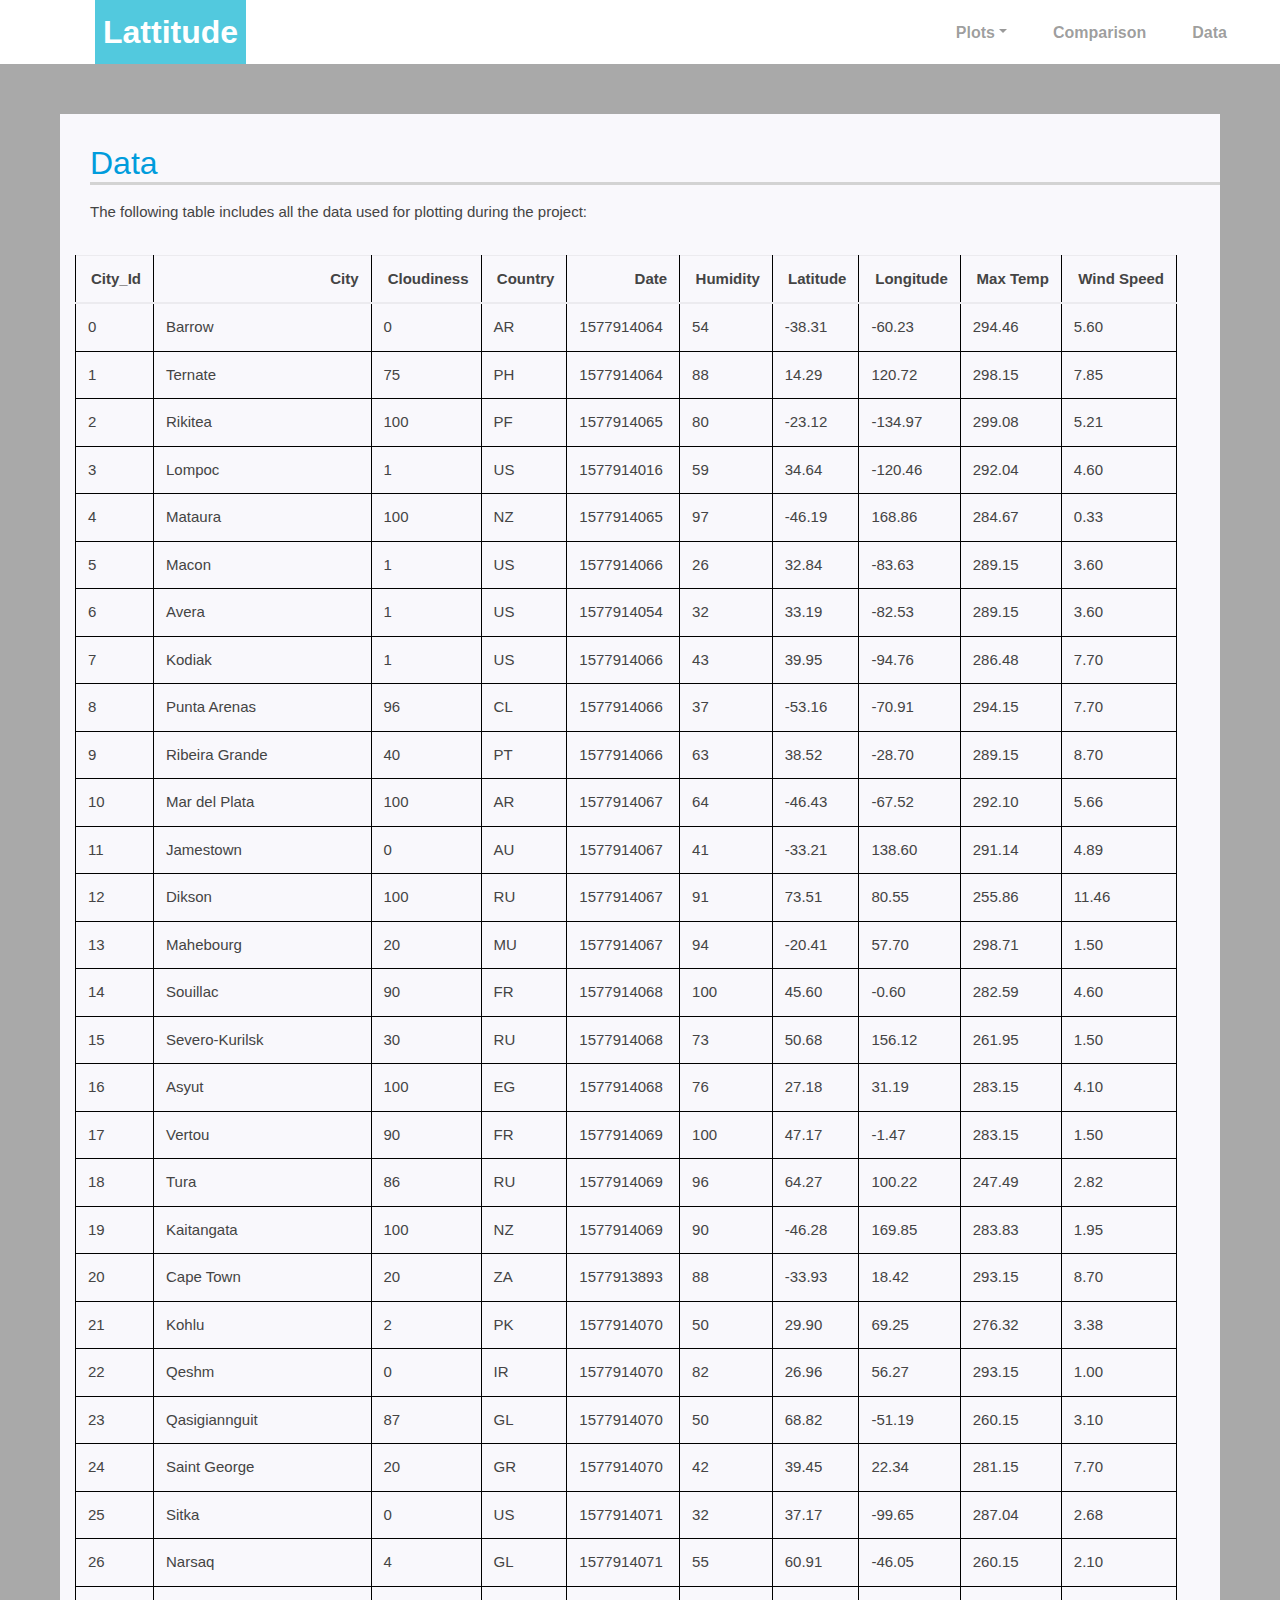
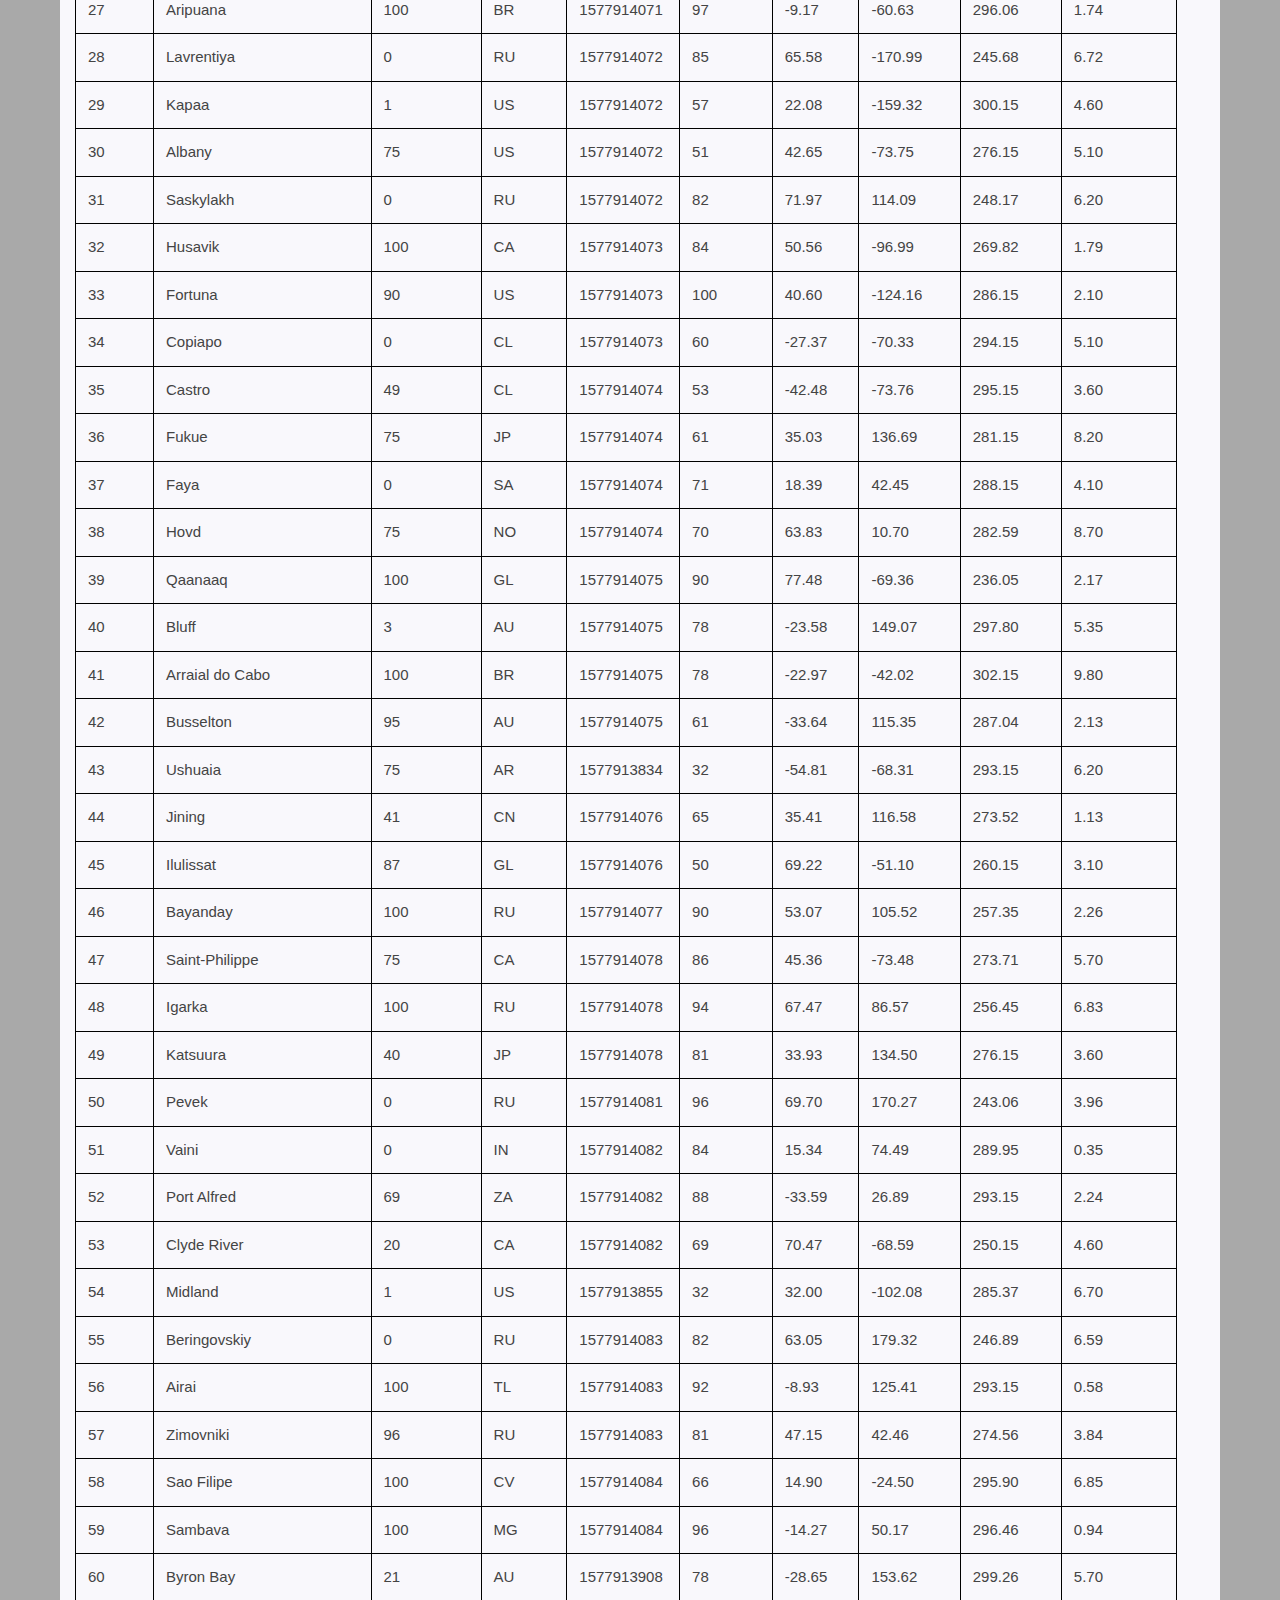
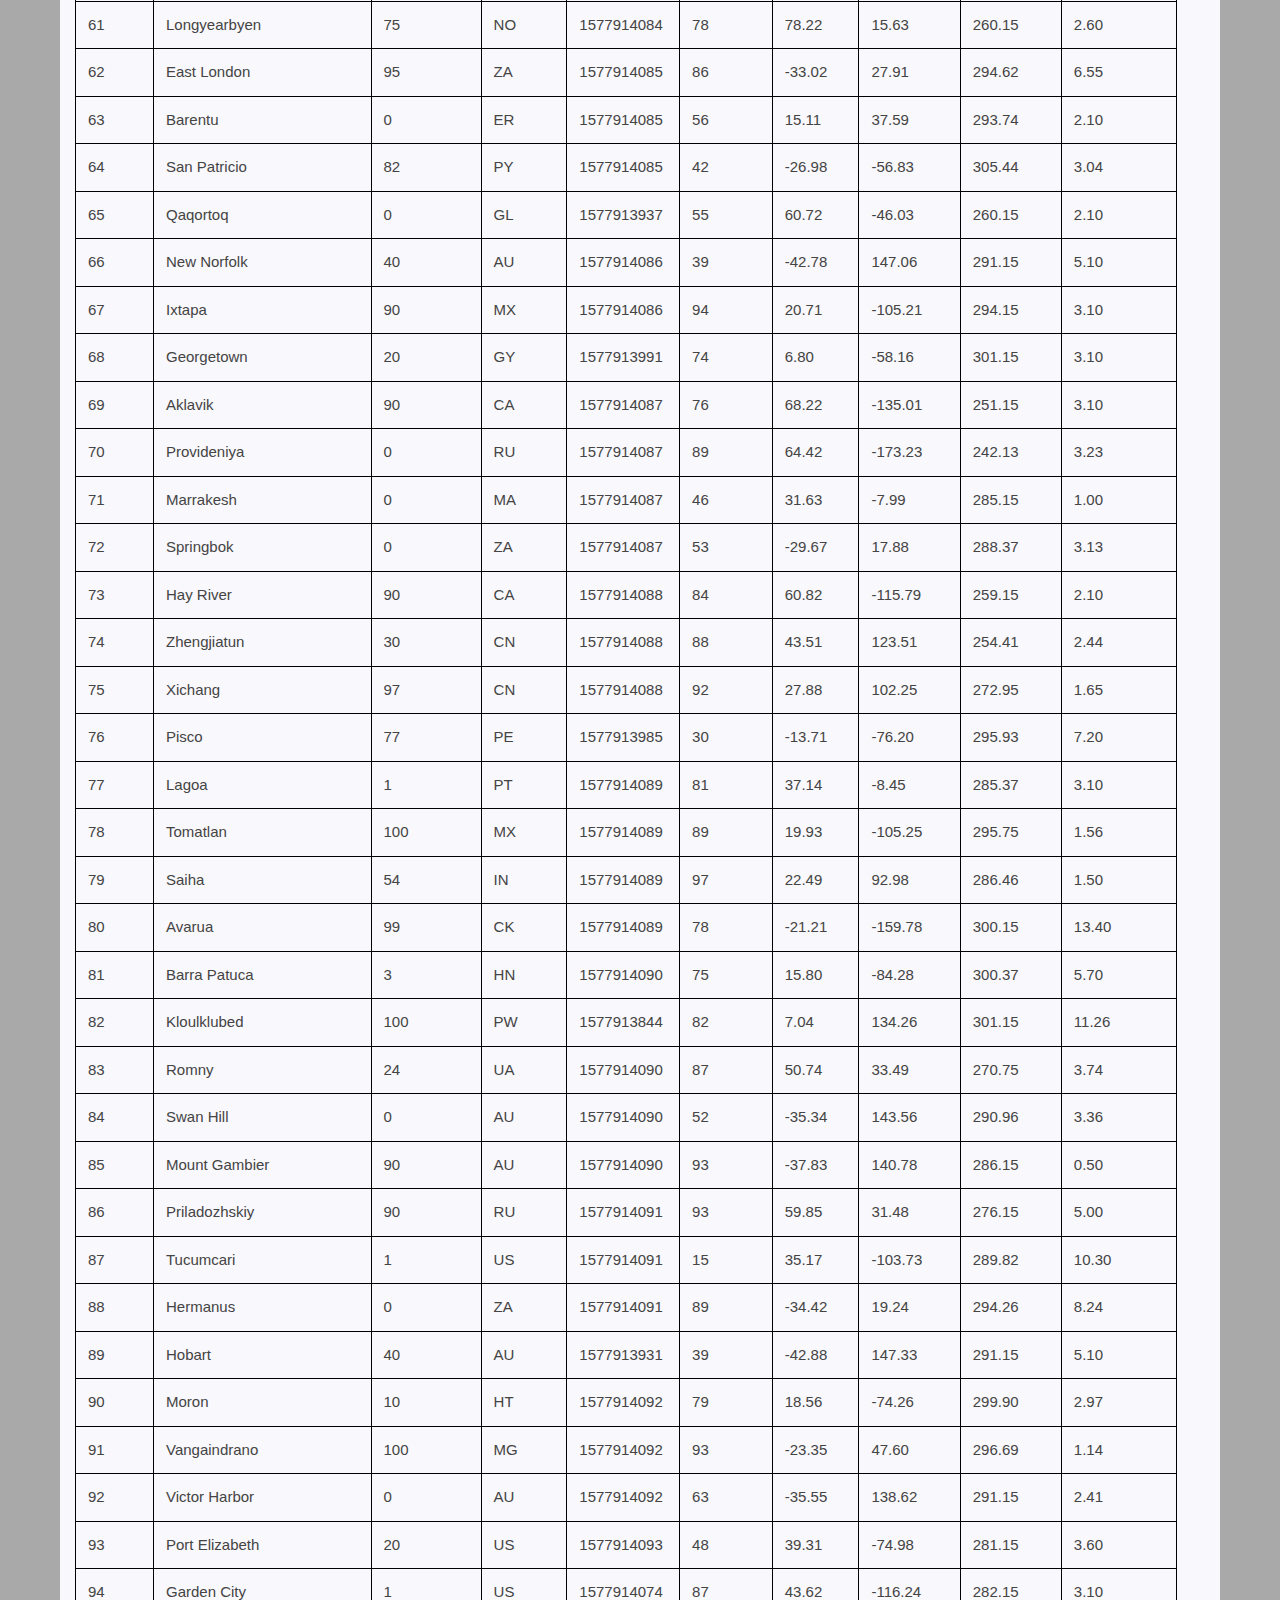
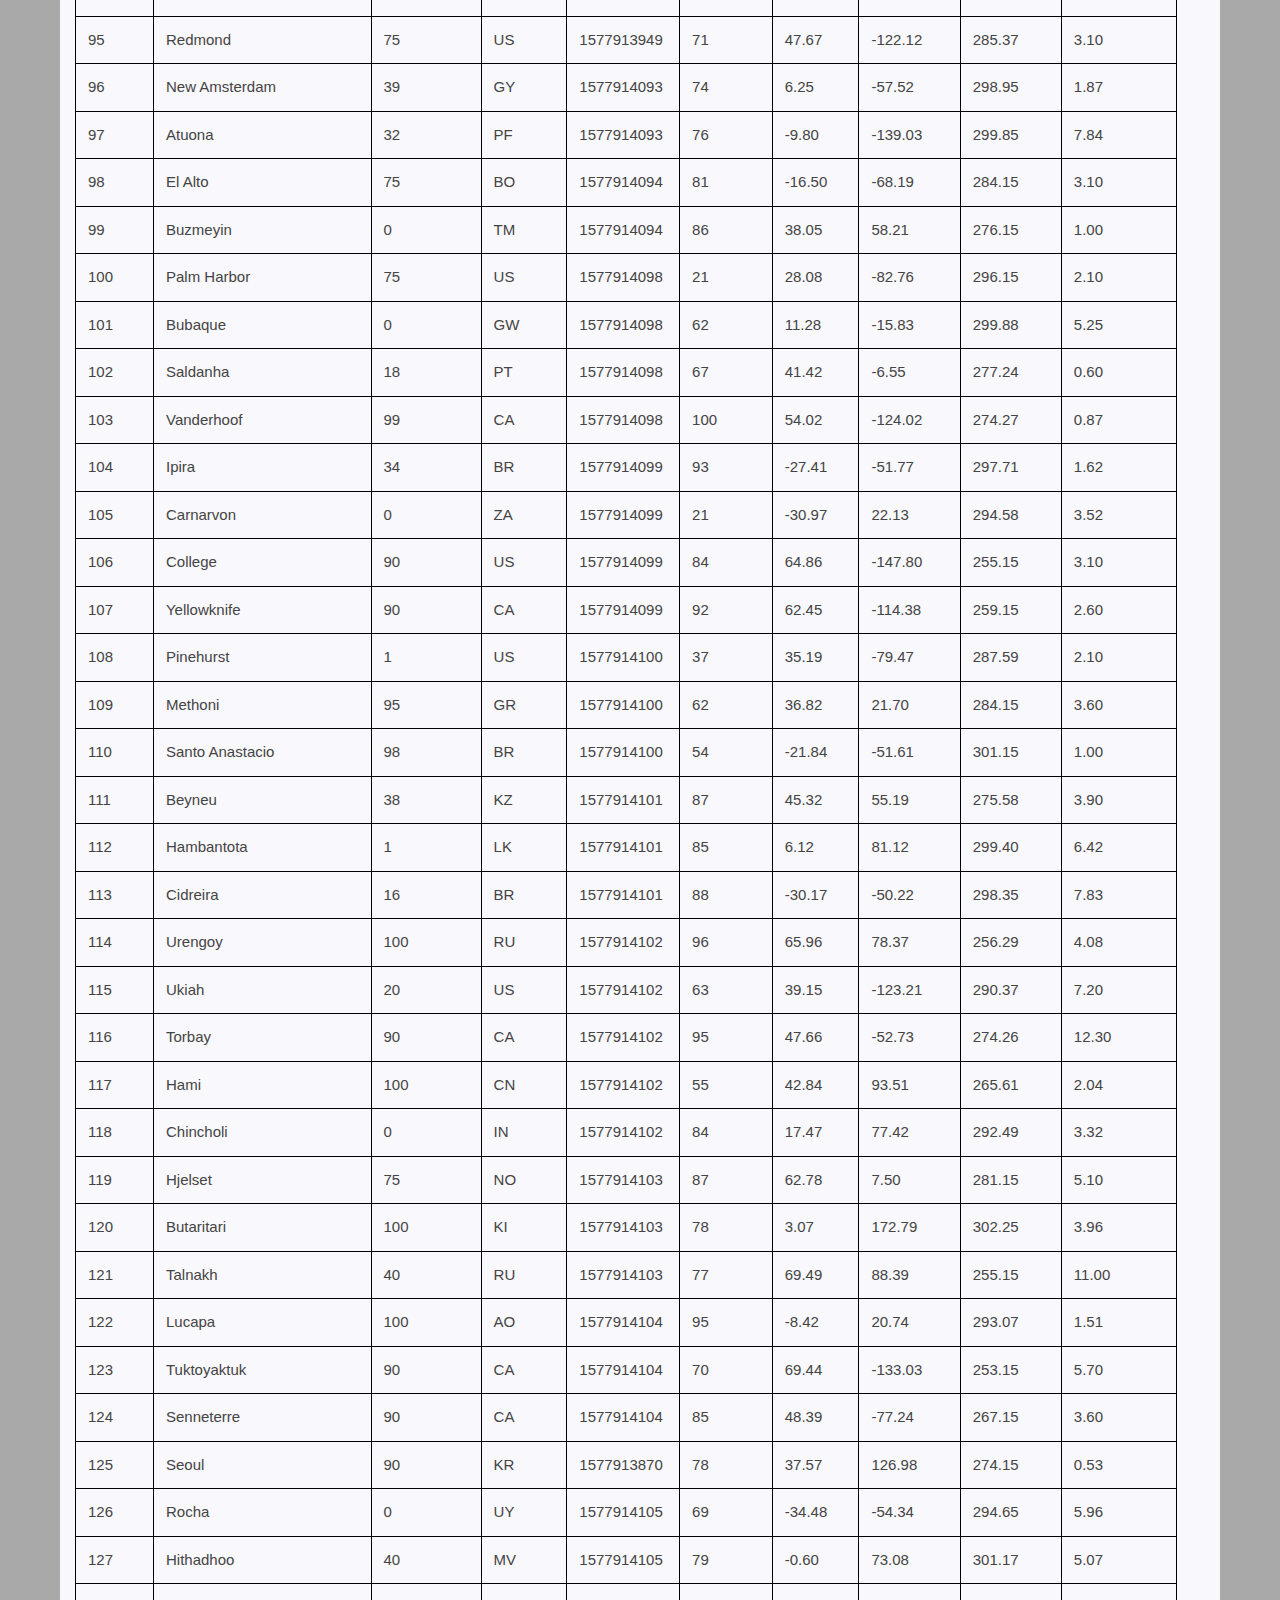
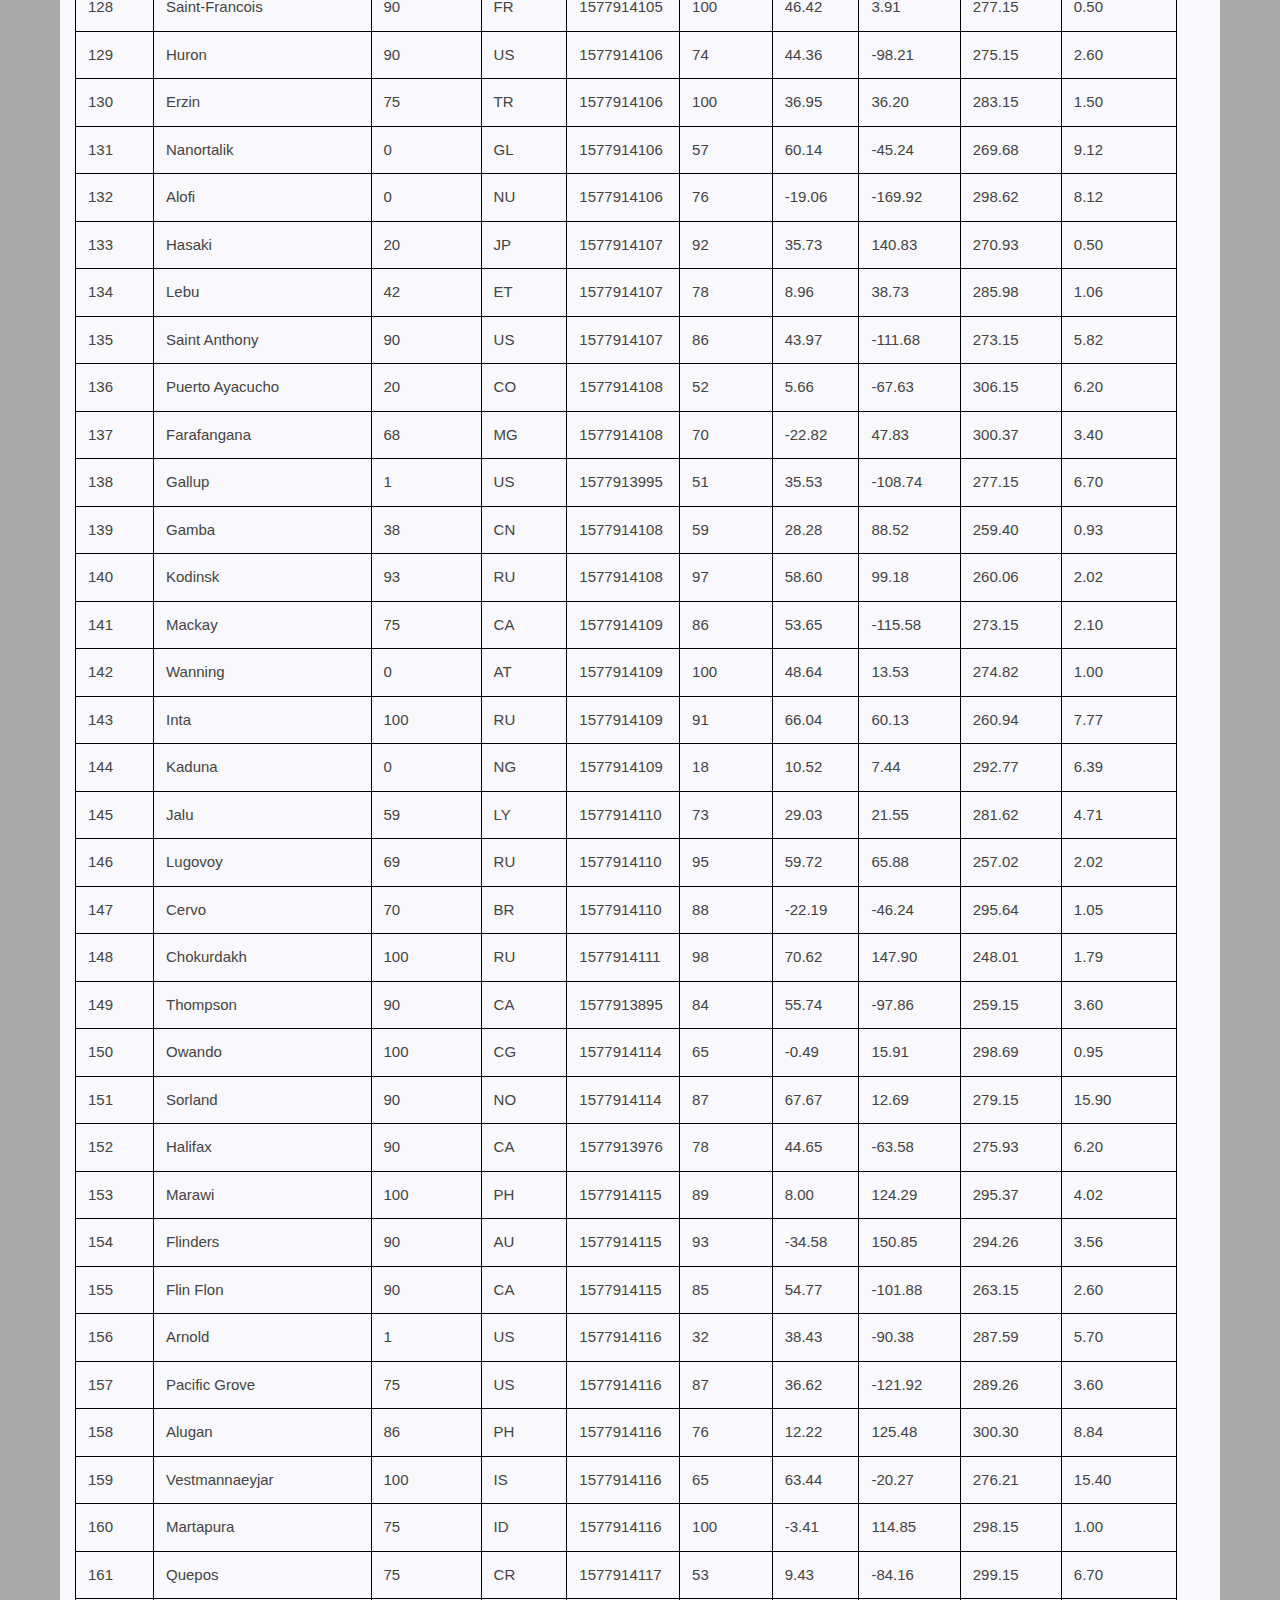
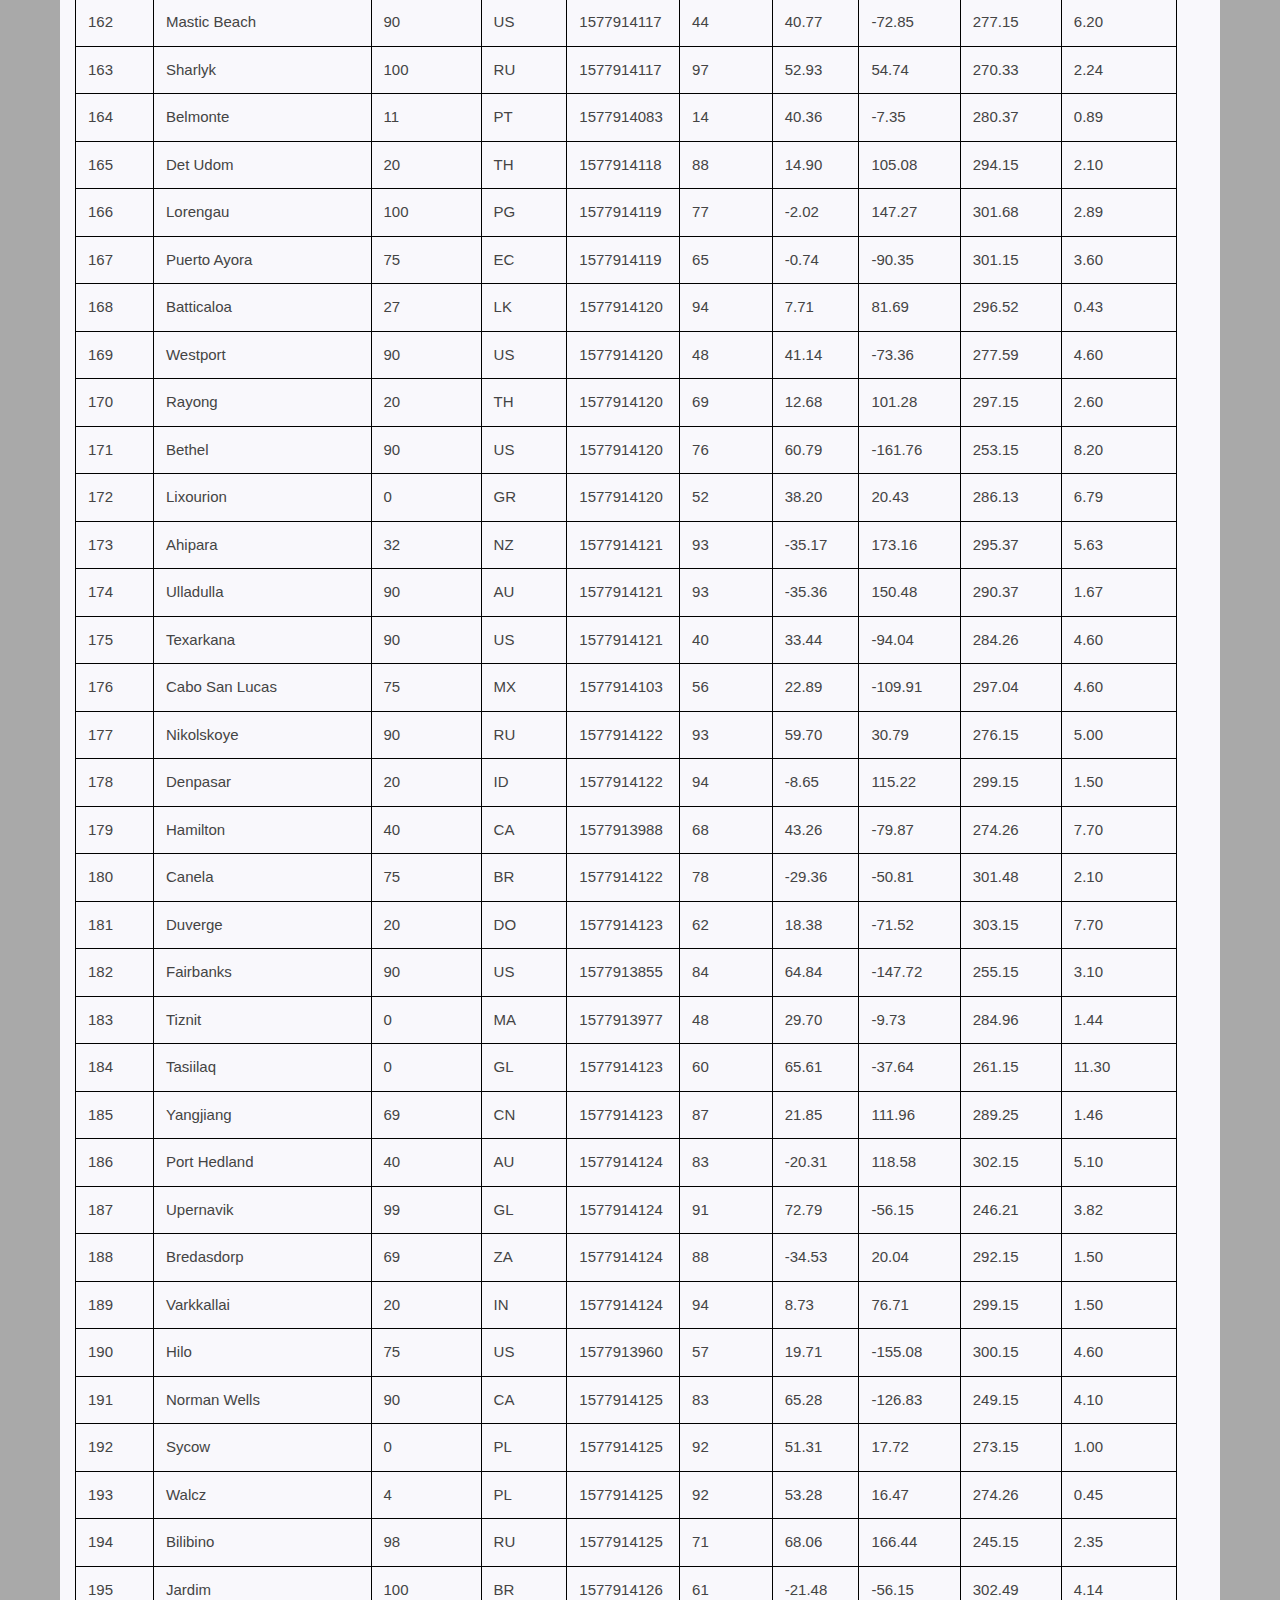
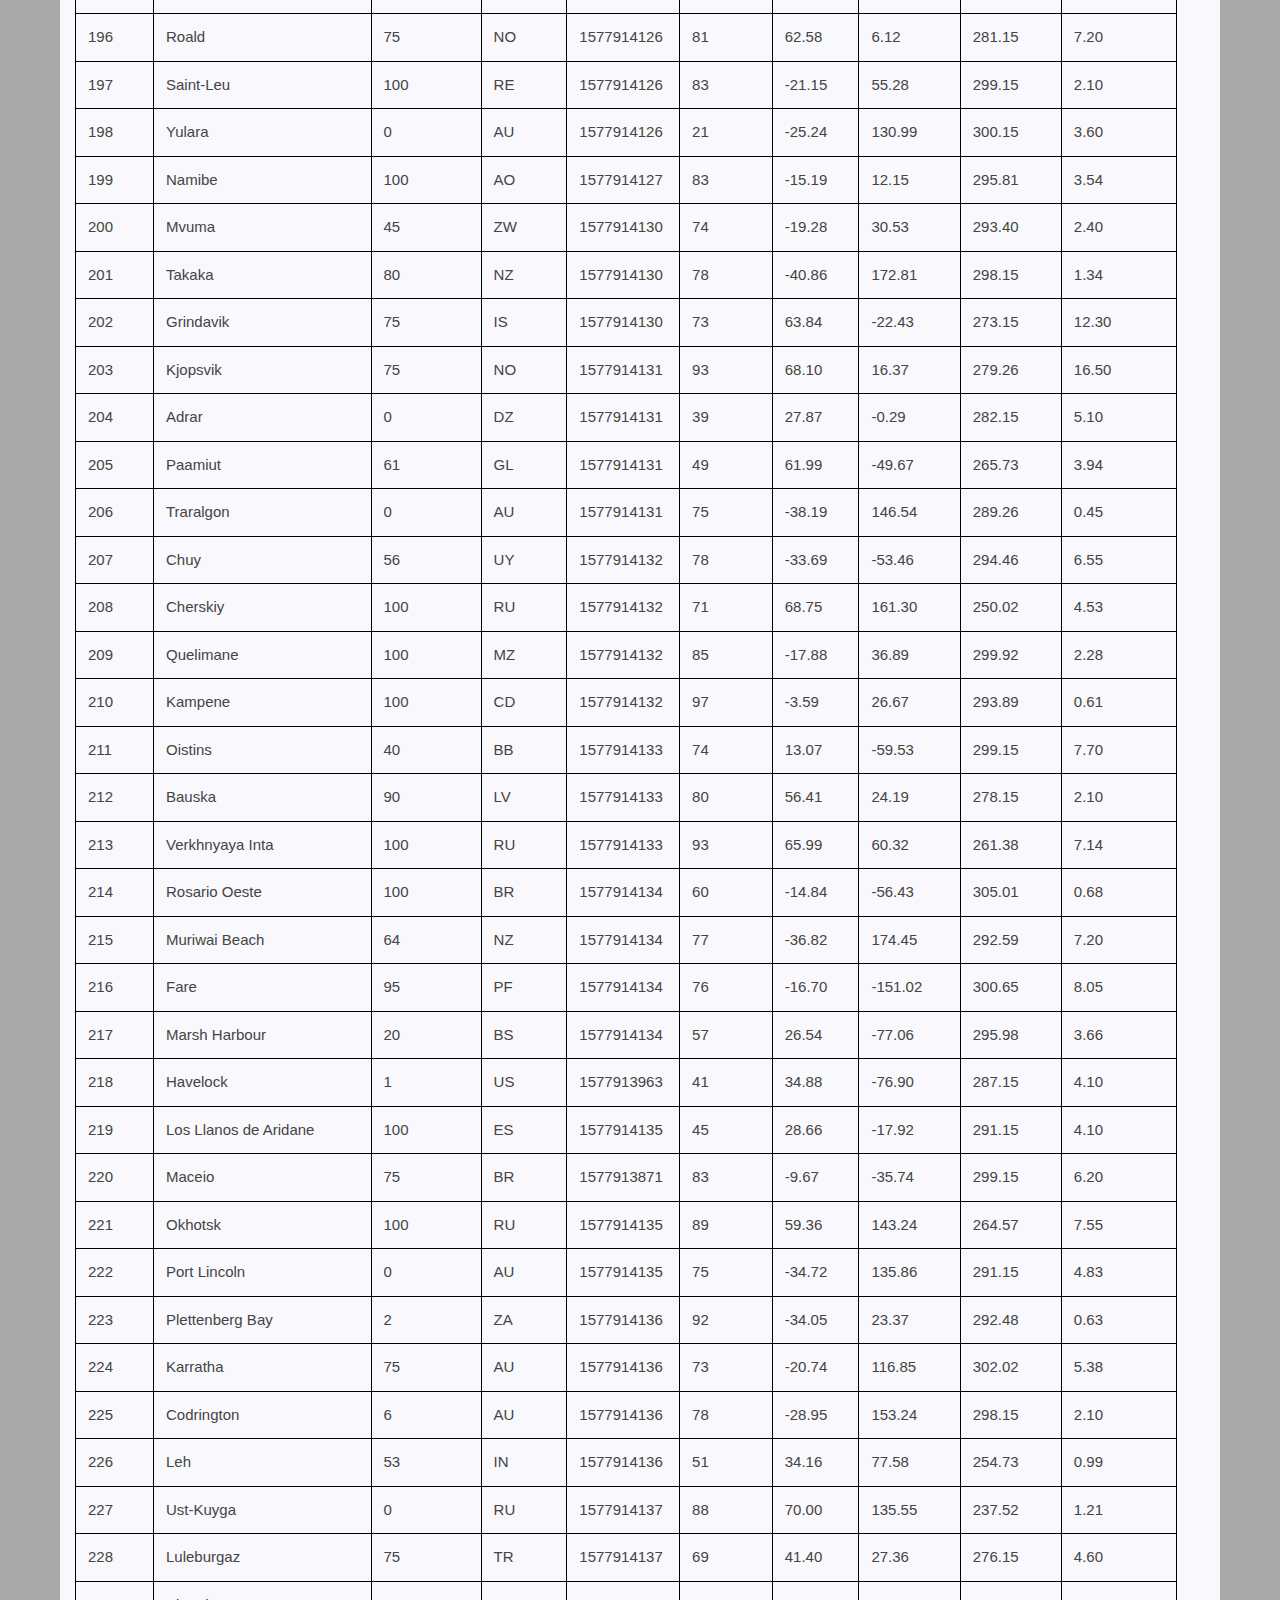
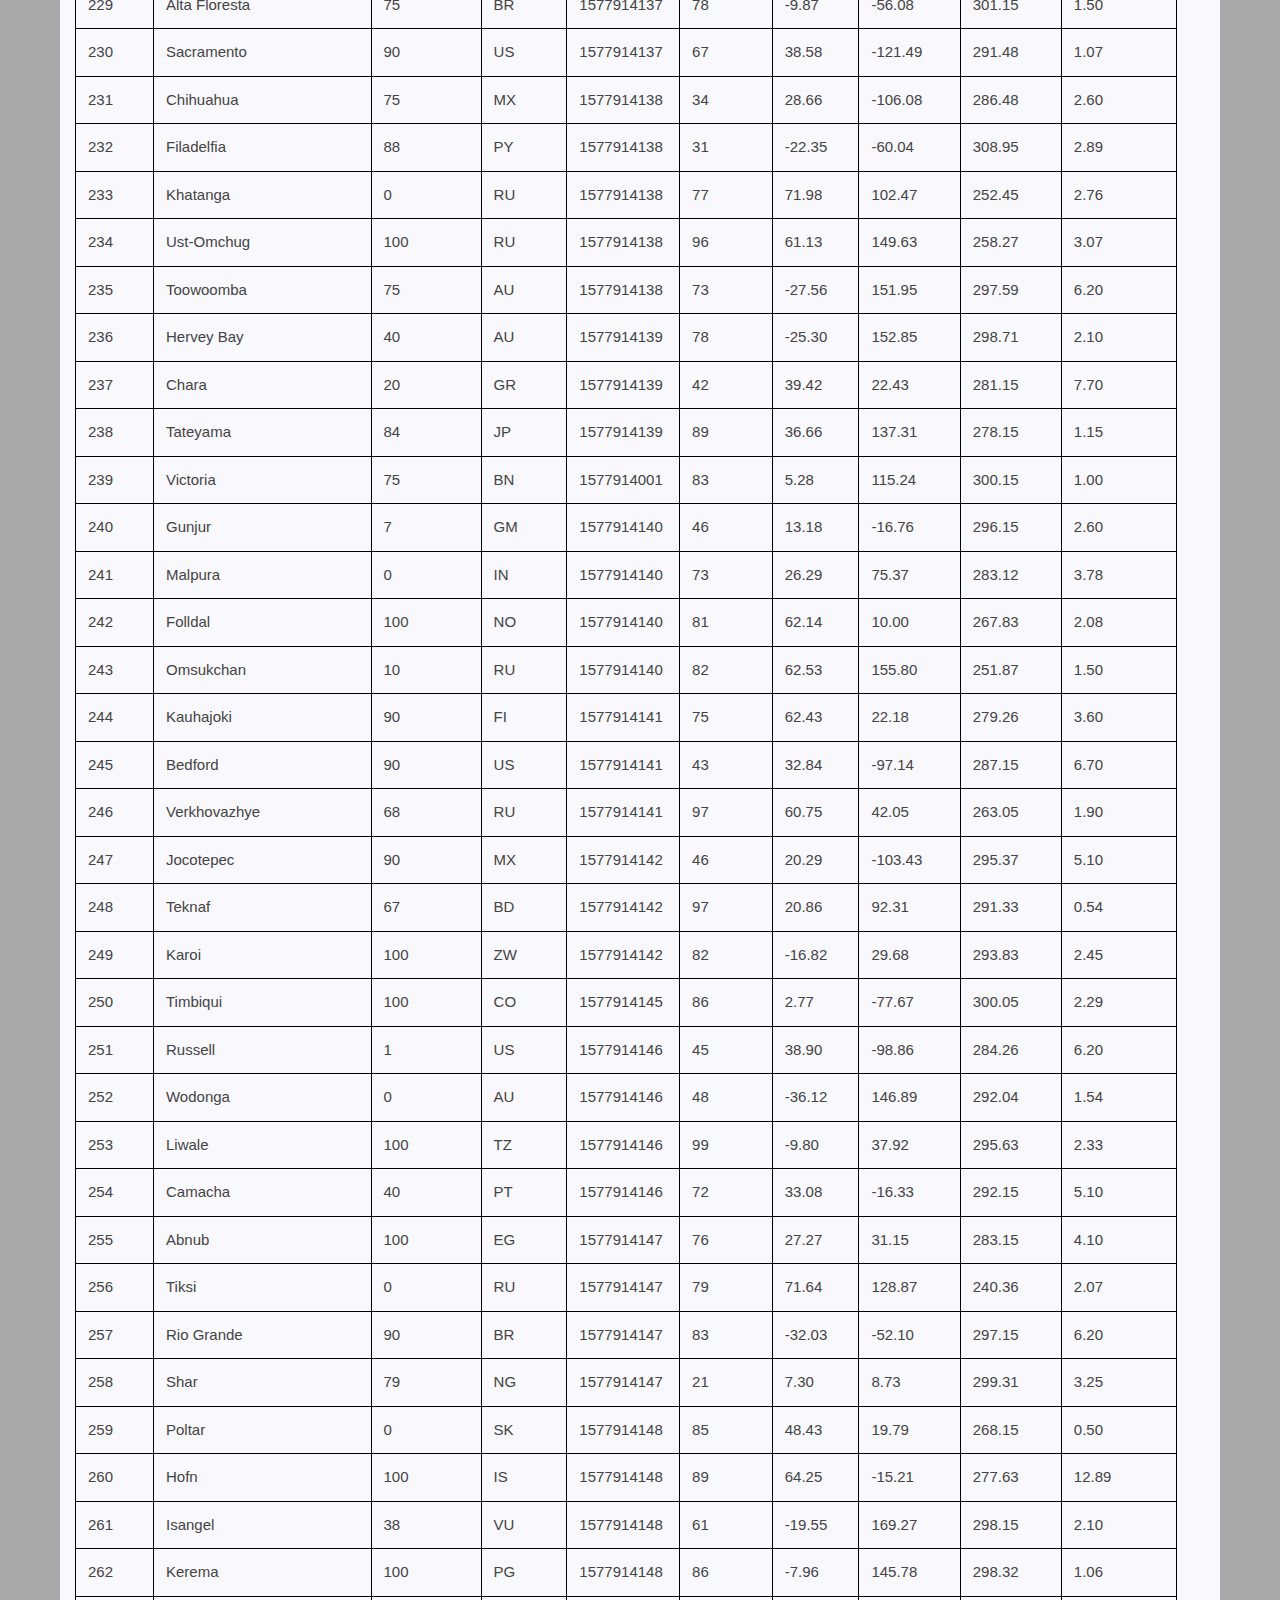
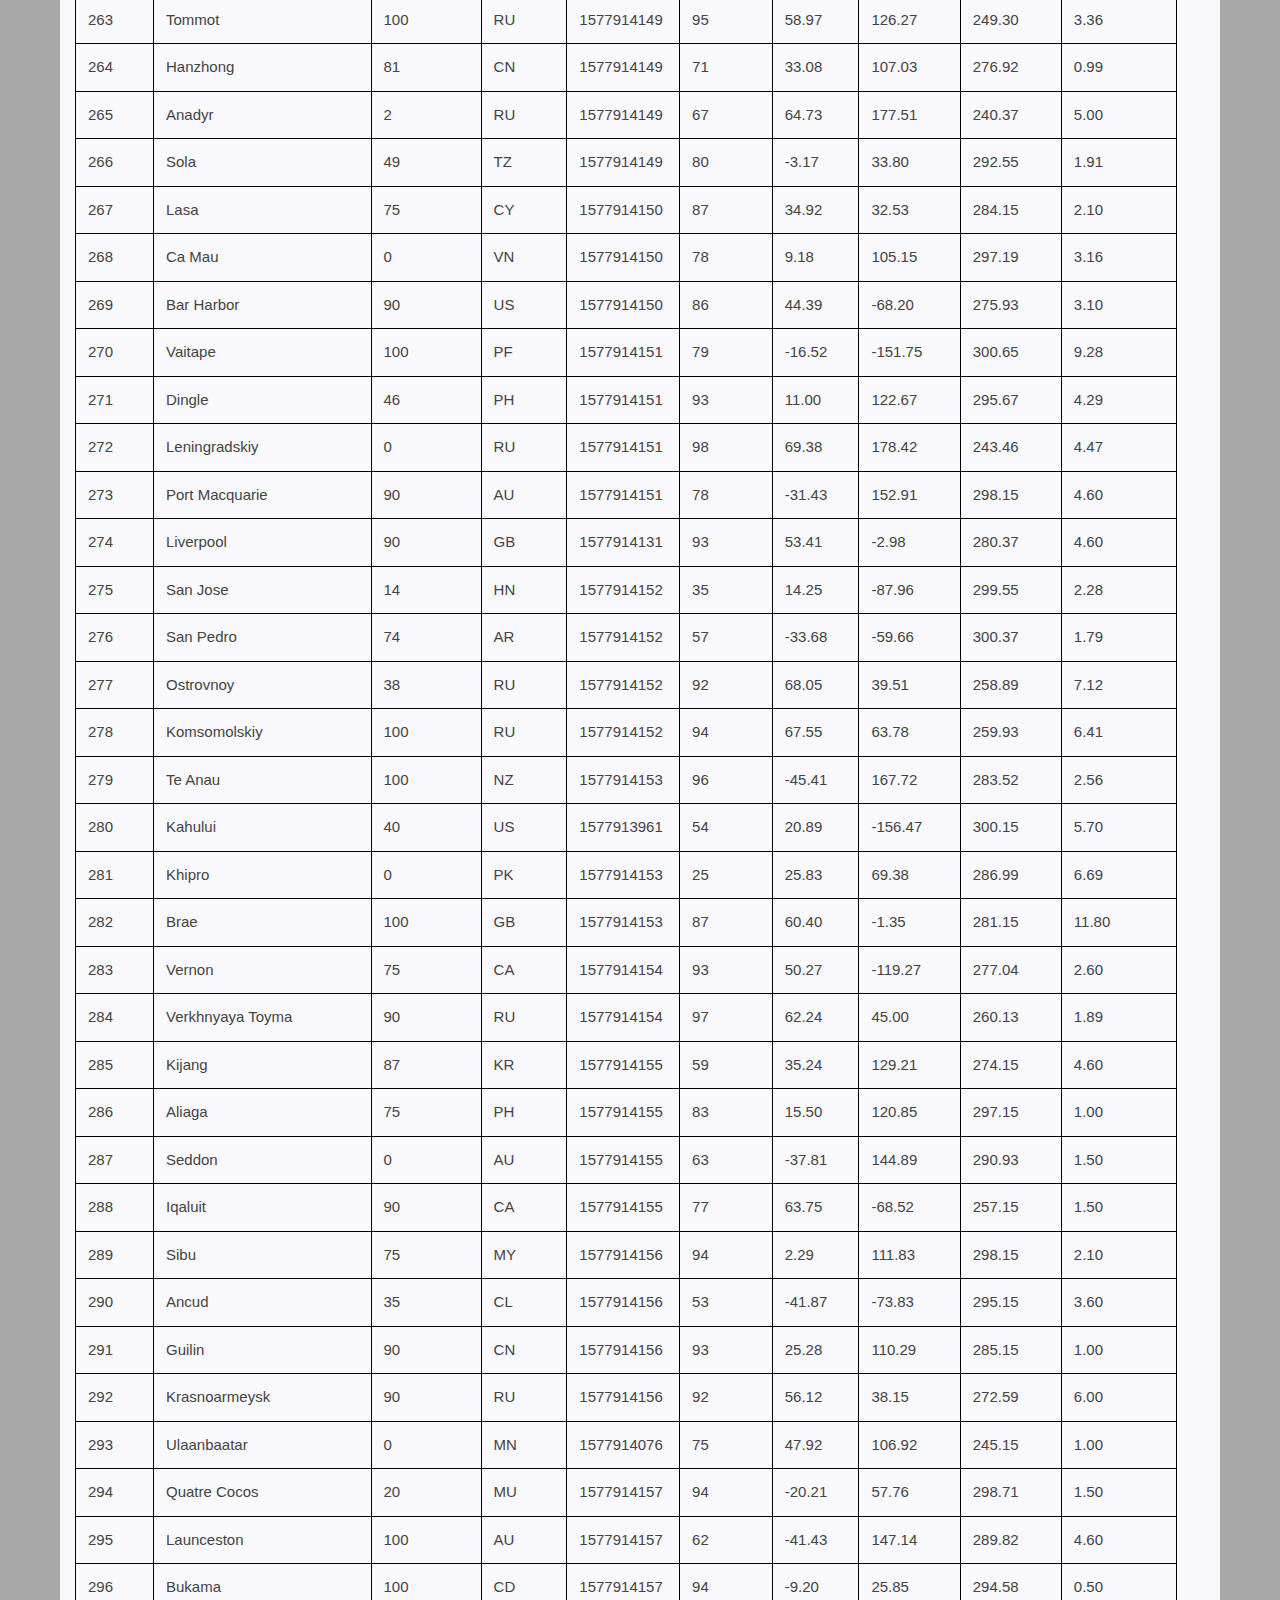
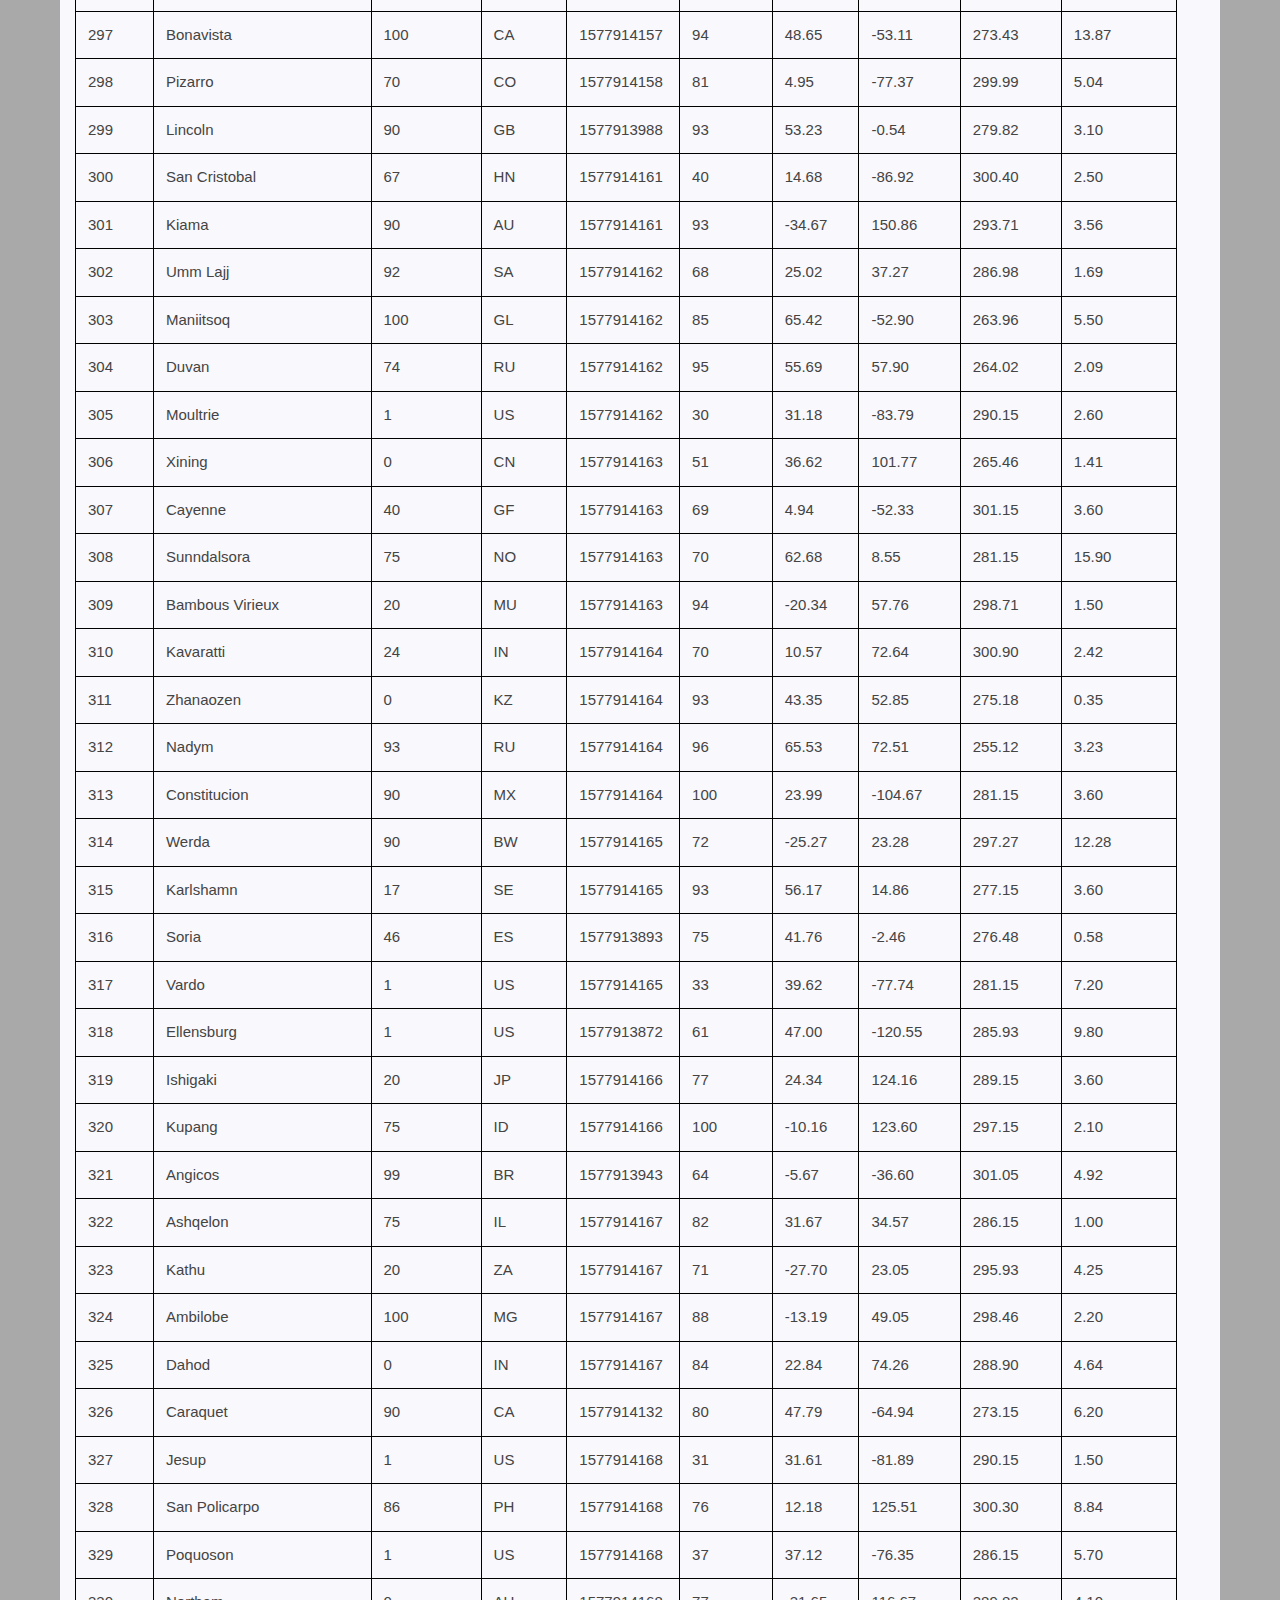
<file: Unit-11 Web/data/Data.html>
<!--Data Page-->

<!DOCTYPE html>
<html lang="en">

<head>
  <meta charset="UTF-8">
  <meta name="viewport" content="width=device-width, initial-scale=1">
  <title>Comparisons</title>
    <link rel="stylesheet" href="https://stackpath.bootstrapcdn.com/bootstrap/4.3.1/css/bootstrap.min.css"
        integrity="sha384-ggOyR0iXCbMQv3Xipma34MD+dH/1fQ784/j6cY/iJTQUOhcWr7x9JvoRxT2MZw1T" crossorigin="anonymous">

    <script src="https://code.jquery.com/jquery-3.3.1.slim.min.js"
        integrity="sha384-q8i/X+965DzO0rT7abK41JStQIAqVgRVzpbzo5smXKp4YfRvH+8abtTE1Pi6jizo"
        crossorigin="anonymous"></script>
    <script src="https://cdnjs.cloudflare.com/ajax/libs/popper.js/1.14.7/umd/popper.min.js"
        integrity="sha384-UO2eT0CpHqdSJQ6hJty5KVphtPhzWj9WO1clHTMGa3JDZwrnQq4sF86dIHNDz0W1"
        crossorigin="anonymous"></script>
    <script src="https://stackpath.bootstrapcdn.com/bootstrap/4.3.1/js/bootstrap.min.js"
        integrity="sha384-JjSmVgyd0p3pXB1rRibZUAYoIIy6OrQ6VrjIEaFf/nJGzIxFDsf4x0xIM+B07jRM"
        crossorigin="anonymous"></script>

    <link rel="stylesheet" href="../assets/style.css">
</head>


<body >
  
    <!-----Navigation Bar -->
    <nav class="navbar navbar-expand-lg navbar-light " style="padding:0px;">
        <div class="container-fluid">
    
            <a class="navbar-brand" href="../index.html" style="font-size:xx-large; margin-left: 80px;"><strong>Lattitude</strong></a>
            <button class="navbar-toggler" type="button" data-toggle="collapse" data-target="#navbarResponsive">
            <!--span class="navbar-brand mb-0 h1"></!--span-->
            <span class="navbar-toggler-icon"></span>
            </button>
                     
            <div class="collapse navbar-collapse" id="navbarResponsive">
                <ul class="navbar-nav ml-auto" >

                    <!--
                    <li class="nav-item active">
                        <a href="index.html"></a>
                    </li> -->

                    <li class="nav-item dropdown" style="font-size:medium;">
                        <a class="nav-link dropdown-toggle" href="#" id="navbarDropdown" role="button" data-toggle="dropdown"
                            aria-haspopup="true" aria-expanded="false">Plots</a>
                        <div class="dropdown-menu" aria-labelledby="navbarDropdown">
                            <a class="dropdown-item" href="../index.html">Summary</a>
                            <a class="dropdown-item" href="../visualisations/Temperature.html">Max Temperature</a>
                            <a class="dropdown-item" href="../visualisations/Humidity.html">Humidity</a>
                            <a class="dropdown-item" href="../visualisations/Cloudiness.html">Cloudiness</a>
                            <a class="dropdown-item" href="../visualisations/Wind_Speed.html">Wind Speed</a>
                        </div>
                    </li>
                    <li class="nav-item">
                        <a class="nav-link" href="../Comparison.html">Comparison</a>
                    </li>
                    <li class="nav-item">
                        <a class="nav-link" href="Data.html">Data</a>
                    </li>
                </ul>
            </div>
        </div> <!--container fluid-->
    </nav>
    
    <!--Summary Section-->
     
    <div class="container-fluid padding" style="padding: 50px;" >
        
        <div class="row">
        
            <div class="col-xs-12 col-sm-12 col-md-12 col-lg-12 bg-light" >

                <div class="main-padding"  style="padding-top: 30px; padding-left:30px; ">
                <h2 class="header" style="border-bottom:lightgrey; border-bottom-style:solid;">Data</h2>
                <p></p>
                <p>The following table includes all the data used for plotting during the project:</p>
                
                </div>
            </div> 
        </div>
        
        
        <div class="row">             
            
            <div class="col-xs-12 col-sm-12 col-md-12 col-lg-12 bg-light">

                <div class="table-responsive table-padding">    
                <table class="table-stripped table-hover table">  
                    
                    <thead>
                        <tr style="text-align: right;">           
                            <th>City_Id</th>      
                            <th>City</th>      
                            <th>Cloudiness</th>      
                            <th>Country</th>      
                            <th>Date</th>      
                            <th>Humidity</th>      
                            <th>Latitude</th>      
                            <th>Longitude</th>      
                            <th>Max Temp</th>      
                            <th>Wind Speed</th>    
                        </tr>  
                    </thead>  
                    
                    <tbody>    
                        <tr>      
                            <td>0</td>      
                            <td>Barrow</td>      
                            <td>0</td>      
                            <td>AR</td>      
                            <td>1577914064</td>      
                            <td>54</td>      
                            <td>-38.31</td>      
                            <td>-60.23</td>      
                            <td>294.46</td>      
                            <td>5.60</td>    
                        </tr>    
                        <tr>      
                            <td>1</td>      
                            <td>Ternate</td>      
                            <td>75</td>      
                            <td>PH</td>      
                            <td>1577914064</td>      
                            <td>88</td>      
                            <td>14.29</td>      
                            <td>120.72</td>      
                            <td>298.15</td>      
                            <td>7.85</td>    
                        </tr>    
                        <tr>      
                            <td>2</td>      
                            <td>Rikitea</td>      
                            <td>100</td>      
                            <td>PF</td>      
                            <td>1577914065</td>      
                            <td>80</td>      
                            <td>-23.12</td>      
                            <td>-134.97</td>      
                            <td>299.08</td>      
                            <td>5.21</td>    
                        </tr>    
                        <tr>      
                            
                            <td>3</td>      
                            <td>Lompoc</td>      
                            <td>1</td>      
                            <td>US</td>      
                            <td>1577914016</td>      
                            <td>59</td>      
                            <td>34.64</td>      
                            <td>-120.46</td>      
                            <td>292.04</td>      
                            <td>4.60</td>    
                        </tr>    
                        <tr>      
                            <td>4</td>      
                            <td>Mataura</td>      
                            <td>100</td>      
                            <td>NZ</td>      
                            <td>1577914065</td>      
                            <td>97</td>      
                            <td>-46.19</td>      
                            <td>168.86</td>      
                            <td>284.67</td>      
                            <td>0.33</td>    
                        </tr>    
                        <tr>      
                            <td>5</td>      
                            <td>Macon</td>      
                            <td>1</td>      
                            <td>US</td>      
                            <td>1577914066</td>      
                            <td>26</td>      
                            <td>32.84</td>      
                            <td>-83.63</td>      
                            <td>289.15</td>      
                            <td>3.60</td>    
                        </tr>    
                        <tr>      
                            <td>6</td>      
                            <td>Avera</td>     
                             <td>1</td>      
                             <td>US</td>     
                             <td>1577914054</td>      
                             <td>32</td>      
                             <td>33.19</td>      
                             <td>-82.53</td>      
                             <td>289.15</td>      
                             <td>3.60</td>    
                            </tr>    
                            <tr>            
                                <td>7</td>      
                                <td>Kodiak</td>      
                                <td>1</td>      
                                <td>US</td>      
                                <td>1577914066</td>      
                                <td>43</td>      
                                <td>39.95</td>      
                                <td>-94.76</td>     
                                <td>286.48</td>      
                                <td>7.70</td>    
                            </tr>    
                            <tr>            
                                <td>8</td>      
                                <td>Punta Arenas</td>      
                                <td>96</td>      
                                <td>CL</td>      
                                <td>1577914066</td>      
                                <td>37</td>      
                                <td>-53.16</td>      
                                <td>-70.91</td>      
                                <td>294.15</td>      
                                <td>7.70</td>    
                            </tr>    
                            <tr>      
                                <td>9</td>      
                                <td>Ribeira Grande</td>      
                                <td>40</td>      
                                <td>PT</td>      
                                <td>1577914066</td>      
                                <td>63</td>      
                                <td>38.52</td>      
                                <td>-28.70</td>      
                                <td>289.15</td>      
                                <td>8.70</td>    
                            </tr>    
                            <tr>          
                                <td>10</td>      
                                <td>Mar del Plata</td>      
                                <td>100</td>      
                                <td>AR</td>      
                                <td>1577914067</td>      
                                <td>64</td>      
                                <td>-46.43</td>      
                                <td>-67.52</td>      
                                <td>292.10</td>      
                                <td>5.66</td>    
                            </tr>    
                            <tr>      
                                <td>11</td>     
                                <td>Jamestown</td>      
                                <td>0</td>      
                                <td>AU</td>      
                                <td>1577914067</td>      
                                <td>41</td>      
                                <td>-33.21</td>      
                                <td>138.60</td>      
                                <td>291.14</td>      
                                <td>4.89</td>    
                            </tr>    
                            <tr> 
                                <td>12</td>      
                                <td>Dikson</td>      
                                <td>100</td>      
                                <td>RU</td>      
                                <td>1577914067</td>      
                                <td>91</td>      
                                <td>73.51</td>      
                                <td>80.55</td>      
                                <td>255.86</td>      
                                <td>11.46</td>    
                            </tr>    
                            <tr>     
                                <td>13</td>      
                                <td>Mahebourg</td>      
                                <td>20</td>      
                                <td>MU</td>      
                                <td>1577914067</td>      
                                <td>94</td>      
                                <td>-20.41</td>      
                                <td>57.70</td>      
                                <td>298.71</td>      
                                <td>1.50</td>    
                            </tr>    
                            <tr>     
                                <td>14</td>      
                                <td>Souillac</td>      
                                <td>90</td>      
                                <td>FR</td>      
                                <td>1577914068</td>      
                                <td>100</td>      
                                <td>45.60</td>      
                                <td>-0.60</td>      
                                <td>282.59</td>      
                                <td>4.60</td>    
                            </tr>    
                            <tr>      
                                <td>15</td>      
                                <td>Severo-Kurilsk</td>      
                                <td>30</td>      
                                <td>RU</td>      
                                <td>1577914068</td>      
                                <td>73</td>      
                                <td>50.68</td>      
                                <td>156.12</td>     
                                <td>261.95</td>      
                                <td>1.50</td>    
                            </tr>    
                            <tr>     
                                <td>16</td>      
                                <td>Asyut</td>      
                                <td>100</td>      
                                <td>EG</td>      
                                <td>1577914068</td>      
                                <td>76</td>      
                                <td>27.18</td>      
                                <td>31.19</td>      
                                <td>283.15</td>      
                                <td>4.10</td>    
                            </tr>    
                            <tr>      
                               <td>17</td>      
                               <td>Vertou</td>      
                               <td>90</td>      
                               <td>FR</td>      
                               <td>1577914069</td>      
                               <td>100</td>      
                               <td>47.17</td>      
                               <td>-1.47</td>      
                               <td>283.15</td>      
                               <td>1.50</td>    
                            </tr>    
                            <tr>    
                                <td>18</td>      
                                <td>Tura</td>      
                                <td>86</td>      
                                <td>RU</td>      
                                <td>1577914069</td>      
                                <td>96</td>      
                                <td>64.27</td>      
                                <td>100.22</td>      
                                <td>247.49</td>      
                                <td>2.82</td>    
                            </tr>    
                            <tr>      
                               <td>19</td>      
                               <td>Kaitangata</td>      
                               <td>100</td>      
                               <td>NZ</td>      
                               <td>1577914069</td>      
                               <td>90</td>      
                               <td>-46.28</td>      
                               <td>169.85</td>      
                               <td>283.83</td>      
                               <td>1.95</td>    
                            </tr>    
                            <tr>   
                                <td>20</td>      
                                <td>Cape Town</td>      
                                <td>20</td>      
                                <td>ZA</td>      
                                <td>1577913893</td>      
                                <td>88</td>      
                                <td>-33.93</td>      
                                <td>18.42</td>      
                                <td>293.15</td>      
                                <td>8.70</td>    
                            </tr>    
                            <tr>
                                <td>21</td>
                                <td>Kohlu</td>
                                <td>2</td>
                                <td>PK</td>
                                <td>1577914070</td>
                                <td>50</td>
                                <td>29.90</td>
                                <td>69.25</td>
                                <td>276.32</td>
                                <td>3.38</td>
                                </tr>
                                <tr>
                                <td>22</td>
                                <td>Qeshm</td>
                                <td>0</td>
                                <td>IR</td>
                                <td>1577914070</td>
                                <td>82</td>
                                <td>26.96</td>
                                <td>56.27</td>
                                <td>293.15</td>
                                <td>1.00</td>
                                </tr>
                                <tr>
                                <td>23</td>
                                <td>Qasigiannguit</td>
                                <td>87</td>
                                <td>GL</td>
                                <td>1577914070</td>
                                <td>50</td>
                                <td>68.82</td>
                                <td>-51.19</td>
                                <td>260.15</td>
                                <td>3.10</td>
                                </tr>
                                <tr>
                                <td>24</td>
                                <td>Saint George</td>
                                <td>20</td>
                                <td>GR</td>
                                <td>1577914070</td>
                                <td>42</td>
                                <td>39.45</td>
                                <td>22.34</td>
                                <td>281.15</td>
                                <td>7.70</td>
                                </tr>
                                <tr>
                                <td>25</td>
                                <td>Sitka</td>
                                <td>0</td>
                                <td>US</td>
                                <td>1577914071</td>
                                <td>32</td>
                                <td>37.17</td>
                                <td>-99.65</td>
                                <td>287.04</td>
                                <td>2.68</td>
                                </tr>
                                <tr>
                                <td>26</td>
                                <td>Narsaq</td>
                                <td>4</td>
                                <td>GL</td>
                                <td>1577914071</td>
                                <td>55</td>
                                <td>60.91</td>
                                <td>-46.05</td>
                                <td>260.15</td>
                                <td>2.10</td>
                                </tr>
                                <tr>
                                <td>27</td>
                                <td>Aripuana</td>
                                <td>100</td>
                                <td>BR</td>
                                <td>1577914071</td>
                                <td>97</td>
                                <td>-9.17</td>
                                <td>-60.63</td>
                                <td>296.06</td>
                                <td>1.74</td>
                                </tr>
                                <tr>
                                <td>28</td>
                                <td>Lavrentiya</td>
                                <td>0</td>
                                <td>RU</td>
                                <td>1577914072</td>
                                <td>85</td>
                                <td>65.58</td>
                                <td>-170.99</td>
                                <td>245.68</td>
                                <td>6.72</td>
                                </tr>
                                <tr>
                                <td>29</td>
                                <td>Kapaa</td>
                                <td>1</td>
                                <td>US</td>
                                <td>1577914072</td>
                                <td>57</td>
                                <td>22.08</td>
                                <td>-159.32</td>
                                <td>300.15</td>
                                <td>4.60</td>
                                </tr>
                                <tr>
                                <td>30</td>
                                <td>Albany</td>
                                <td>75</td>
                                <td>US</td>
                                <td>1577914072</td>
                                <td>51</td>
                                <td>42.65</td>
                                <td>-73.75</td>
                                <td>276.15</td>
                                <td>5.10</td>
                                </tr>
                                <tr>
                                <td>31</td>
                                <td>Saskylakh</td>
                                <td>0</td>
                                <td>RU</td>
                                <td>1577914072</td>
                                <td>82</td>
                                <td>71.97</td>
                                <td>114.09</td>
                                <td>248.17</td>
                                <td>6.20</td>
                                </tr>
                                <tr>
                                <td>32</td>
                                <td>Husavik</td>
                                <td>100</td>
                                <td>CA</td>
                                <td>1577914073</td>
                                <td>84</td>
                                <td>50.56</td>
                                <td>-96.99</td>
                                <td>269.82</td>
                                <td>1.79</td>
                                </tr>
                                <tr>
                                <td>33</td>
                                <td>Fortuna</td>
                                <td>90</td>
                                <td>US</td>
                                <td>1577914073</td>
                                <td>100</td>
                                <td>40.60</td>
                                <td>-124.16</td>
                                <td>286.15</td>
                                <td>2.10</td>
                                </tr>
                                <tr>
                                <td>34</td>
                                <td>Copiapo</td>
                                <td>0</td>
                                <td>CL</td>
                                <td>1577914073</td>
                                <td>60</td>
                                <td>-27.37</td>
                                <td>-70.33</td>
                                <td>294.15</td>
                                <td>5.10</td>
                                </tr>
                                <tr>
                                <td>35</td>
                                <td>Castro</td>
                                <td>49</td>
                                <td>CL</td>
                                <td>1577914074</td>
                                <td>53</td>
                                <td>-42.48</td>
                                <td>-73.76</td>
                                <td>295.15</td>
                                <td>3.60</td>
                                </tr>
                                <tr>
                                <td>36</td>
                                <td>Fukue</td>
                                <td>75</td>
                                <td>JP</td>
                                <td>1577914074</td>
                                <td>61</td>
                                <td>35.03</td>
                                <td>136.69</td>
                                <td>281.15</td>
                                <td>8.20</td>
                                </tr>
                                <tr>
                                <td>37</td>
                                <td>Faya</td>
                                <td>0</td>
                                <td>SA</td>
                                <td>1577914074</td>
                                <td>71</td>
                                <td>18.39</td>
                                <td>42.45</td>
                                <td>288.15</td>
                                <td>4.10</td>
                                </tr>
                                <tr>
                                <td>38</td>
                                <td>Hovd</td>
                                <td>75</td>
                                <td>NO</td>
                                <td>1577914074</td>
                                <td>70</td>
                                <td>63.83</td>
                                <td>10.70</td>
                                <td>282.59</td>
                                <td>8.70</td>
                                </tr>
                                <tr>
                                <td>39</td>
                                <td>Qaanaaq</td>
                                <td>100</td>
                                <td>GL</td>
                                <td>1577914075</td>
                                <td>90</td>
                                <td>77.48</td>
                                <td>-69.36</td>
                                <td>236.05</td>
                                <td>2.17</td>
                                </tr>
                                <tr>
                                <td>40</td>
                                <td>Bluff</td>
                                <td>3</td>
                                <td>AU</td>
                                <td>1577914075</td>
                                <td>78</td>
                                <td>-23.58</td>
                                <td>149.07</td>
                                <td>297.80</td>
                                <td>5.35</td>
                                </tr>
                                <tr>
                                <td>41</td>
                                <td>Arraial do Cabo</td>
                                <td>100</td>
                                <td>BR</td>
                                <td>1577914075</td>
                                <td>78</td>
                                <td>-22.97</td>
                                <td>-42.02</td>
                                <td>302.15</td>
                                <td>9.80</td>
                                </tr>
                                <tr>
                                <td>42</td>
                                <td>Busselton</td>
                                <td>95</td>
                                <td>AU</td>
                                <td>1577914075</td>
                                <td>61</td>
                                <td>-33.64</td>
                                <td>115.35</td>
                                <td>287.04</td>
                                <td>2.13</td>
                                </tr>
                                <tr>
                                <td>43</td>
                                <td>Ushuaia</td>
                                <td>75</td>
                                <td>AR</td>
                                <td>1577913834</td>
                                <td>32</td>
                                <td>-54.81</td>
                                <td>-68.31</td>
                                <td>293.15</td>
                                <td>6.20</td>
                                </tr>
                                <tr>
                                <td>44</td>
                                <td>Jining</td>
                                <td>41</td>
                                <td>CN</td>
                                <td>1577914076</td>
                                <td>65</td>
                                <td>35.41</td>
                                <td>116.58</td>
                                <td>273.52</td>
                                <td>1.13</td>
                                </tr>
                                <tr>
                                <td>45</td>
                                <td>Ilulissat</td>
                                <td>87</td>
                                <td>GL</td>
                                <td>1577914076</td>
                                <td>50</td>
                                <td>69.22</td>
                                <td>-51.10</td>
                                <td>260.15</td>
                                <td>3.10</td>
                                </tr>
                                <tr>
                                <td>46</td>
                                <td>Bayanday</td>
                                <td>100</td>
                                <td>RU</td>
                                <td>1577914077</td>
                                <td>90</td>
                                <td>53.07</td>
                                <td>105.52</td>
                                <td>257.35</td>
                                <td>2.26</td>
                                </tr>
                                <tr>
                                <td>47</td>
                                <td>Saint-Philippe</td>
                                <td>75</td>
                                <td>CA</td>
                                <td>1577914078</td>
                                <td>86</td>
                                <td>45.36</td>
                                <td>-73.48</td>
                                <td>273.71</td>
                                <td>5.70</td>
                                </tr>
                                <tr>
                                <td>48</td>
                                <td>Igarka</td>
                                <td>100</td>
                                <td>RU</td>
                                <td>1577914078</td>
                                <td>94</td>
                                <td>67.47</td>
                                <td>86.57</td>
                                <td>256.45</td>
                                <td>6.83</td>
                                </tr>
                                <tr>
                                <td>49</td>
                                <td>Katsuura</td>
                                <td>40</td>
                                <td>JP</td>
                                <td>1577914078</td>
                                <td>81</td>
                                <td>33.93</td>
                                <td>134.50</td>
                                <td>276.15</td>
                                <td>3.60</td>
                                </tr>
                                <tr>
                                <td>50</td>
                                <td>Pevek</td>
                                <td>0</td>
                                <td>RU</td>
                                <td>1577914081</td>
                                <td>96</td>
                                <td>69.70</td>
                                <td>170.27</td>
                                <td>243.06</td>
                                <td>3.96</td>
                                </tr>
                                <tr>
                                <td>51</td>
                                <td>Vaini</td>
                                <td>0</td>
                                <td>IN</td>
                                <td>1577914082</td>
                                <td>84</td>
                                <td>15.34</td>
                                <td>74.49</td>
                                <td>289.95</td>
                                <td>0.35</td>
                                </tr>
                                <tr>
                                <td>52</td>
                                <td>Port Alfred</td>
                                <td>69</td>
                                <td>ZA</td>
                                <td>1577914082</td>
                                <td>88</td>
                                <td>-33.59</td>
                                <td>26.89</td>
                                <td>293.15</td>
                                <td>2.24</td>
                                </tr>
                                <tr>
                                <td>53</td>
                                <td>Clyde River</td>
                                <td>20</td>
                                <td>CA</td>
                                <td>1577914082</td>
                                <td>69</td>
                                <td>70.47</td>
                                <td>-68.59</td>
                                <td>250.15</td>
                                <td>4.60</td>
                                </tr>
                                <tr>
                                <td>54</td>
                                <td>Midland</td>
                                <td>1</td>
                                <td>US</td>
                                <td>1577913855</td>
                                <td>32</td>
                                <td>32.00</td>
                                <td>-102.08</td>
                                <td>285.37</td>
                                <td>6.70</td>
                                </tr>
                                <tr>
                                <td>55</td>
                                <td>Beringovskiy</td>
                                <td>0</td>
                                <td>RU</td>
                                <td>1577914083</td>
                                <td>82</td>
                                <td>63.05</td>
                                <td>179.32</td>
                                <td>246.89</td>
                                <td>6.59</td>
                                </tr>
                                <tr>
                                <td>56</td>
                                <td>Airai</td>
                                <td>100</td>
                                <td>TL</td>
                                <td>1577914083</td>
                                <td>92</td>
                                <td>-8.93</td>
                                <td>125.41</td>
                                <td>293.15</td>
                                <td>0.58</td>
                                </tr>
                                <tr>
                                <td>57</td>
                                <td>Zimovniki</td>
                                <td>96</td>
                                <td>RU</td>
                                <td>1577914083</td>
                                <td>81</td>
                                <td>47.15</td>
                                <td>42.46</td>
                                <td>274.56</td>
                                <td>3.84</td>
                                </tr>
                                <tr>
                                <td>58</td>
                                <td>Sao Filipe</td>
                                <td>100</td>
                                <td>CV</td>
                                <td>1577914084</td>
                                <td>66</td>
                                <td>14.90</td>
                                <td>-24.50</td>
                                <td>295.90</td>
                                <td>6.85</td>
                                </tr>
                                <tr>
                                <td>59</td>
                                <td>Sambava</td>
                                <td>100</td>
                                <td>MG</td>
                                <td>1577914084</td>
                                <td>96</td>
                                <td>-14.27</td>
                                <td>50.17</td>
                                <td>296.46</td>
                                <td>0.94</td>
                                </tr>
                                <tr>
                                <td>60</td>
                                <td>Byron Bay</td>
                                <td>21</td>
                                <td>AU</td>
                                <td>1577913908</td>
                                <td>78</td>
                                <td>-28.65</td>
                                <td>153.62</td>
                                <td>299.26</td>
                                <td>5.70</td>
                                </tr>
                                <tr>
                                <td>61</td>
                                <td>Longyearbyen</td>
                                <td>75</td>
                                <td>NO</td>
                                <td>1577914084</td>
                                <td>78</td>
                                <td>78.22</td>
                                <td>15.63</td>
                                <td>260.15</td>
                                <td>2.60</td>
                                </tr>
                                <tr>
                                <td>62</td>
                                <td>East London</td>
                                <td>95</td>
                                <td>ZA</td>
                                <td>1577914085</td>
                                <td>86</td>
                                <td>-33.02</td>
                                <td>27.91</td>
                                <td>294.62</td>
                                <td>6.55</td>
                                </tr>
                                <tr>
                                <td>63</td>
                                <td>Barentu</td>
                                <td>0</td>
                                <td>ER</td>
                                <td>1577914085</td>
                                <td>56</td>
                                <td>15.11</td>
                                <td>37.59</td>
                                <td>293.74</td>
                                <td>2.10</td>
                                </tr>
                                <tr>
                                <td>64</td>
                                <td>San Patricio</td>
                                <td>82</td>
                                <td>PY</td>
                                <td>1577914085</td>
                                <td>42</td>
                                <td>-26.98</td>
                                <td>-56.83</td>
                                <td>305.44</td>
                                <td>3.04</td>
                                </tr>
                                <tr>
                                <td>65</td>
                                <td>Qaqortoq</td>
                                <td>0</td>
                                <td>GL</td>
                                <td>1577913937</td>
                                <td>55</td>
                                <td>60.72</td>
                                <td>-46.03</td>
                                <td>260.15</td>
                                <td>2.10</td>
                                </tr>
                                <tr>
                                <td>66</td>
                                <td>New Norfolk</td>
                                <td>40</td>
                                <td>AU</td>
                                <td>1577914086</td>
                                <td>39</td>
                                <td>-42.78</td>
                                <td>147.06</td>
                                <td>291.15</td>
                                <td>5.10</td>
                                </tr>
                                <tr>
                                <td>67</td>
                                <td>Ixtapa</td>
                                <td>90</td>
                                <td>MX</td>
                                <td>1577914086</td>
                                <td>94</td>
                                <td>20.71</td>
                                <td>-105.21</td>
                                <td>294.15</td>
                                <td>3.10</td>
                                </tr>
                                <tr>
                                <td>68</td>
                                <td>Georgetown</td>
                                <td>20</td>
                                <td>GY</td>
                                <td>1577913991</td>
                                <td>74</td>
                                <td>6.80</td>
                                <td>-58.16</td>
                                <td>301.15</td>
                                <td>3.10</td>
                                </tr>
                                <tr>
                                <td>69</td>
                                <td>Aklavik</td>
                                <td>90</td>
                                <td>CA</td>
                                <td>1577914087</td>
                                <td>76</td>
                                <td>68.22</td>
                                <td>-135.01</td>
                                <td>251.15</td>
                                <td>3.10</td>
                                </tr>
                                <tr>
                                <td>70</td>
                                <td>Provideniya</td>
                                <td>0</td>
                                <td>RU</td>
                                <td>1577914087</td>
                                <td>89</td>
                                <td>64.42</td>
                                <td>-173.23</td>
                                <td>242.13</td>
                                <td>3.23</td>
                                </tr>
                                <tr>
                                <td>71</td>
                                <td>Marrakesh</td>
                                <td>0</td>
                                <td>MA</td>
                                <td>1577914087</td>
                                <td>46</td>
                                <td>31.63</td>
                                <td>-7.99</td>
                                <td>285.15</td>
                                <td>1.00</td>
                                </tr>
                                <tr>
                                <td>72</td>
                                <td>Springbok</td>
                                <td>0</td>
                                <td>ZA</td>
                                <td>1577914087</td>
                                <td>53</td>
                                <td>-29.67</td>
                                <td>17.88</td>
                                <td>288.37</td>
                                <td>3.13</td>
                                </tr>
                                <tr>
                                <td>73</td>
                                <td>Hay River</td>
                                <td>90</td>
                                <td>CA</td>
                                <td>1577914088</td>
                                <td>84</td>
                                <td>60.82</td>
                                <td>-115.79</td>
                                <td>259.15</td>
                                <td>2.10</td>
                                </tr>
                                <tr>
                                <td>74</td>
                                <td>Zhengjiatun</td>
                                <td>30</td>
                                <td>CN</td>
                                <td>1577914088</td>
                                <td>88</td>
                                <td>43.51</td>
                                <td>123.51</td>
                                <td>254.41</td>
                                <td>2.44</td>
                                </tr>
                                <tr>
                                <td>75</td>
                                <td>Xichang</td>
                                <td>97</td>
                                <td>CN</td>
                                <td>1577914088</td>
                                <td>92</td>
                                <td>27.88</td>
                                <td>102.25</td>
                                <td>272.95</td>
                                <td>1.65</td>
                                </tr>
                                <tr>
                                <td>76</td>
                                <td>Pisco</td>
                                <td>77</td>
                                <td>PE</td>
                                <td>1577913985</td>
                                <td>30</td>
                                <td>-13.71</td>
                                <td>-76.20</td>
                                <td>295.93</td>
                                <td>7.20</td>
                                </tr>
                                <tr>
                                <td>77</td>
                                <td>Lagoa</td>
                                <td>1</td>
                                <td>PT</td>
                                <td>1577914089</td>
                                <td>81</td>
                                <td>37.14</td>
                                <td>-8.45</td>
                                <td>285.37</td>
                                <td>3.10</td>
                                </tr>
                                <tr>
                                <td>78</td>
                                <td>Tomatlan</td>
                                <td>100</td>
                                <td>MX</td>
                                <td>1577914089</td>
                                <td>89</td>
                                <td>19.93</td>
                                <td>-105.25</td>
                                <td>295.75</td>
                                <td>1.56</td>
                                </tr>
                                <tr>
                                <td>79</td>
                                <td>Saiha</td>
                                <td>54</td>
                                <td>IN</td>
                                <td>1577914089</td>
                                <td>97</td>
                                <td>22.49</td>
                                <td>92.98</td>
                                <td>286.46</td>
                                <td>1.50</td>
                                </tr>
                                <tr>
                                <td>80</td>
                                <td>Avarua</td>
                                <td>99</td>
                                <td>CK</td>
                                <td>1577914089</td>
                                <td>78</td>
                                <td>-21.21</td>
                                <td>-159.78</td>
                                <td>300.15</td>
                                <td>13.40</td>
                                </tr>
                                <tr>
                                <td>81</td>
                                <td>Barra Patuca</td>
                                <td>3</td>
                                <td>HN</td>
                                <td>1577914090</td>
                                <td>75</td>
                                <td>15.80</td>
                                <td>-84.28</td>
                                <td>300.37</td>
                                <td>5.70</td>
                                </tr>
                                <tr>
                                <td>82</td>
                                <td>Kloulklubed</td>
                                <td>100</td>
                                <td>PW</td>
                                <td>1577913844</td>
                                <td>82</td>
                                <td>7.04</td>
                                <td>134.26</td>
                                <td>301.15</td>
                                <td>11.26</td>
                                </tr>
                                <tr>
                                <td>83</td>
                                <td>Romny</td>
                                <td>24</td>
                                <td>UA</td>
                                <td>1577914090</td>
                                <td>87</td>
                                <td>50.74</td>
                                <td>33.49</td>
                                <td>270.75</td>
                                <td>3.74</td>
                                </tr>
                                <tr>
                                <td>84</td>
                                <td>Swan Hill</td>
                                <td>0</td>
                                <td>AU</td>
                                <td>1577914090</td>
                                <td>52</td>
                                <td>-35.34</td>
                                <td>143.56</td>
                                <td>290.96</td>
                                <td>3.36</td>
                                </tr>
                                <tr>
                                <td>85</td>
                                <td>Mount Gambier</td>
                                <td>90</td>
                                <td>AU</td>
                                <td>1577914090</td>
                                <td>93</td>
                                <td>-37.83</td>
                                <td>140.78</td>
                                <td>286.15</td>
                                <td>0.50</td>
                                </tr>
                                <tr>
                                <td>86</td>
                                <td>Priladozhskiy</td>
                                <td>90</td>
                                <td>RU</td>
                                <td>1577914091</td>
                                <td>93</td>
                                <td>59.85</td>
                                <td>31.48</td>
                                <td>276.15</td>
                                <td>5.00</td>
                                </tr>
                                <tr>
                                <td>87</td>
                                <td>Tucumcari</td>
                                <td>1</td>
                                <td>US</td>
                                <td>1577914091</td>
                                <td>15</td>
                                <td>35.17</td>
                                <td>-103.73</td>
                                <td>289.82</td>
                                <td>10.30</td>
                                </tr>
                                <tr>
                                <td>88</td>
                                <td>Hermanus</td>
                                <td>0</td>
                                <td>ZA</td>
                                <td>1577914091</td>
                                <td>89</td>
                                <td>-34.42</td>
                                <td>19.24</td>
                                <td>294.26</td>
                                <td>8.24</td>
                                </tr>
                                <tr>
                                <td>89</td>
                                <td>Hobart</td>
                                <td>40</td>
                                <td>AU</td>
                                <td>1577913931</td>
                                <td>39</td>
                                <td>-42.88</td>
                                <td>147.33</td>
                                <td>291.15</td>
                                <td>5.10</td>
                                </tr>
                                <tr>
                                <td>90</td>
                                <td>Moron</td>
                                <td>10</td>
                                <td>HT</td>
                                <td>1577914092</td>
                                <td>79</td>
                                <td>18.56</td>
                                <td>-74.26</td>
                                <td>299.90</td>
                                <td>2.97</td>
                                </tr>
                                <tr>
                                <td>91</td>
                                <td>Vangaindrano</td>
                                <td>100</td>
                                <td>MG</td>
                                <td>1577914092</td>
                                <td>93</td>
                                <td>-23.35</td>
                                <td>47.60</td>
                                <td>296.69</td>
                                <td>1.14</td>
                                </tr>
                                <tr>
                                <td>92</td>
                                <td>Victor Harbor</td>
                                <td>0</td>
                                <td>AU</td>
                                <td>1577914092</td>
                                <td>63</td>
                                <td>-35.55</td>
                                <td>138.62</td>
                                <td>291.15</td>
                                <td>2.41</td>
                                </tr>
                                <tr>
                                <td>93</td>
                                <td>Port Elizabeth</td>
                                <td>20</td>
                                <td>US</td>
                                <td>1577914093</td>
                                <td>48</td>
                                <td>39.31</td>
                                <td>-74.98</td>
                                <td>281.15</td>
                                <td>3.60</td>
                                </tr>
                                <tr>
                                <td>94</td>
                                <td>Garden City</td>
                                <td>1</td>
                                <td>US</td>
                                <td>1577914074</td>
                                <td>87</td>
                                <td>43.62</td>
                                <td>-116.24</td>
                                <td>282.15</td>
                                <td>3.10</td>
                                </tr>
                                <tr>
                                <td>95</td>
                                <td>Redmond</td>
                                <td>75</td>
                                <td>US</td>
                                <td>1577913949</td>
                                <td>71</td>
                                <td>47.67</td>
                                <td>-122.12</td>
                                <td>285.37</td>
                                <td>3.10</td>
                                </tr>
                                <tr>
                                <td>96</td>
                                <td>New Amsterdam</td>
                                <td>39</td>
                                <td>GY</td>
                                <td>1577914093</td>
                                <td>74</td>
                                <td>6.25</td>
                                <td>-57.52</td>
                                <td>298.95</td>
                                <td>1.87</td>
                                </tr>
                                <tr>
                                <td>97</td>
                                <td>Atuona</td>
                                <td>32</td>
                                <td>PF</td>
                                <td>1577914093</td>
                                <td>76</td>
                                <td>-9.80</td>
                                <td>-139.03</td>
                                <td>299.85</td>
                                <td>7.84</td>
                                </tr>
                                <tr>
                                <td>98</td>
                                <td>El Alto</td>
                                <td>75</td>
                                <td>BO</td>
                                <td>1577914094</td>
                                <td>81</td>
                                <td>-16.50</td>
                                <td>-68.19</td>
                                <td>284.15</td>
                                <td>3.10</td>
                                </tr>
                                <tr>
                                <td>99</td>
                                <td>Buzmeyin</td>
                                <td>0</td>
                                <td>TM</td>
                                <td>1577914094</td>
                                <td>86</td>
                                <td>38.05</td>
                                <td>58.21</td>
                                <td>276.15</td>
                                <td>1.00</td>
                                </tr>
                                <tr>
                                <td>100</td>
                                <td>Palm Harbor</td>
                                <td>75</td>
                                <td>US</td>
                                <td>1577914098</td>
                                <td>21</td>
                                <td>28.08</td>
                                <td>-82.76</td>
                                <td>296.15</td>
                                <td>2.10</td>
                                </tr>
                                <tr>
                                <td>101</td>
                                <td>Bubaque</td>
                                <td>0</td>
                                <td>GW</td>
                                <td>1577914098</td>
                                <td>62</td>
                                <td>11.28</td>
                                <td>-15.83</td>
                                <td>299.88</td>
                                <td>5.25</td>
                                </tr>
                                <tr>
                                <td>102</td>
                                <td>Saldanha</td>
                                <td>18</td>
                                <td>PT</td>
                                <td>1577914098</td>
                                <td>67</td>
                                <td>41.42</td>
                                <td>-6.55</td>
                                <td>277.24</td>
                                <td>0.60</td>
                                </tr>
                                <tr>
                                <td>103</td>
                                <td>Vanderhoof</td>
                                <td>99</td>
                                <td>CA</td>
                                <td>1577914098</td>
                                <td>100</td>
                                <td>54.02</td>
                                <td>-124.02</td>
                                <td>274.27</td>
                                <td>0.87</td>
                                </tr>
                                <tr>
                                <td>104</td>
                                <td>Ipira</td>
                                <td>34</td>
                                <td>BR</td>
                                <td>1577914099</td>
                                <td>93</td>
                                <td>-27.41</td>
                                <td>-51.77</td>
                                <td>297.71</td>
                                <td>1.62</td>
                                </tr>
                                <tr>
                                <td>105</td>
                                <td>Carnarvon</td>
                                <td>0</td>
                                <td>ZA</td>
                                <td>1577914099</td>
                                <td>21</td>
                                <td>-30.97</td>
                                <td>22.13</td>
                                <td>294.58</td>
                                <td>3.52</td>
                                </tr>
                                <tr>
                                <td>106</td>
                                <td>College</td>
                                <td>90</td>
                                <td>US</td>
                                <td>1577914099</td>
                                <td>84</td>
                                <td>64.86</td>
                                <td>-147.80</td>
                                <td>255.15</td>
                                <td>3.10</td>
                                </tr>
                                <tr>
                                <td>107</td>
                                <td>Yellowknife</td>
                                <td>90</td>
                                <td>CA</td>
                                <td>1577914099</td>
                                <td>92</td>
                                <td>62.45</td>
                                <td>-114.38</td>
                                <td>259.15</td>
                                <td>2.60</td>
                                </tr>
                                <tr>
                                <td>108</td>
                                <td>Pinehurst</td>
                                <td>1</td>
                                <td>US</td>
                                <td>1577914100</td>
                                <td>37</td>
                                <td>35.19</td>
                                <td>-79.47</td>
                                <td>287.59</td>
                                <td>2.10</td>
                                </tr>
                                <tr>
                                <td>109</td>
                                <td>Methoni</td>
                                <td>95</td>
                                <td>GR</td>
                                <td>1577914100</td>
                                <td>62</td>
                                <td>36.82</td>
                                <td>21.70</td>
                                <td>284.15</td>
                                <td>3.60</td>
                                </tr>
                                <tr>
                                <td>110</td>
                                <td>Santo Anastacio</td>
                                <td>98</td>
                                <td>BR</td>
                                <td>1577914100</td>
                                <td>54</td>
                                <td>-21.84</td>
                                <td>-51.61</td>
                                <td>301.15</td>
                                <td>1.00</td>
                                </tr>
                                <tr>
                                <td>111</td>
                                <td>Beyneu</td>
                                <td>38</td>
                                <td>KZ</td>
                                <td>1577914101</td>
                                <td>87</td>
                                <td>45.32</td>
                                <td>55.19</td>
                                <td>275.58</td>
                                <td>3.90</td>
                                </tr>
                                <tr>
                                <td>112</td>
                                <td>Hambantota</td>
                                <td>1</td>
                                <td>LK</td>
                                <td>1577914101</td>
                                <td>85</td>
                                <td>6.12</td>
                                <td>81.12</td>
                                <td>299.40</td>
                                <td>6.42</td>
                                </tr>
                                <tr>
                                <td>113</td>
                                <td>Cidreira</td>
                                <td>16</td>
                                <td>BR</td>
                                <td>1577914101</td>
                                <td>88</td>
                                <td>-30.17</td>
                                <td>-50.22</td>
                                <td>298.35</td>
                                <td>7.83</td>
                                </tr>
                                <tr>
                                <td>114</td>
                                <td>Urengoy</td>
                                <td>100</td>
                                <td>RU</td>
                                <td>1577914102</td>
                                <td>96</td>
                                <td>65.96</td>
                                <td>78.37</td>
                                <td>256.29</td>
                                <td>4.08</td>
                                </tr>
                                <tr>
                                <td>115</td>
                                <td>Ukiah</td>
                                <td>20</td>
                                <td>US</td>
                                <td>1577914102</td>
                                <td>63</td>
                                <td>39.15</td>
                                <td>-123.21</td>
                                <td>290.37</td>
                                <td>7.20</td>
                                </tr>
                                <tr>
                                <td>116</td>
                                <td>Torbay</td>
                                <td>90</td>
                                <td>CA</td>
                                <td>1577914102</td>
                                <td>95</td>
                                <td>47.66</td>
                                <td>-52.73</td>
                                <td>274.26</td>
                                <td>12.30</td>
                                </tr>
                                <tr>
                                <td>117</td>
                                <td>Hami</td>
                                <td>100</td>
                                <td>CN</td>
                                <td>1577914102</td>
                                <td>55</td>
                                <td>42.84</td>
                                <td>93.51</td>
                                <td>265.61</td>
                                <td>2.04</td>
                                </tr>
                                <tr>
                                <td>118</td>
                                <td>Chincholi</td>
                                <td>0</td>
                                <td>IN</td>
                                <td>1577914102</td>
                                <td>84</td>
                                <td>17.47</td>
                                <td>77.42</td>
                                <td>292.49</td>
                                <td>3.32</td>
                                </tr>
                                <tr>
                                <td>119</td>
                                <td>Hjelset</td>
                                <td>75</td>
                                <td>NO</td>
                                <td>1577914103</td>
                                <td>87</td>
                                <td>62.78</td>
                                <td>7.50</td>
                                <td>281.15</td>
                                <td>5.10</td>
                                </tr>
                                <tr>
                                <td>120</td>
                                <td>Butaritari</td>
                                <td>100</td>
                                <td>KI</td>
                                <td>1577914103</td>
                                <td>78</td>
                                <td>3.07</td>
                                <td>172.79</td>
                                <td>302.25</td>
                                <td>3.96</td>
                                </tr>
                                <tr>
                                <td>121</td>
                                <td>Talnakh</td>
                                <td>40</td>
                                <td>RU</td>
                                <td>1577914103</td>
                                <td>77</td>
                                <td>69.49</td>
                                <td>88.39</td>
                                <td>255.15</td>
                                <td>11.00</td>
                                </tr>
                                <tr>
                                <td>122</td>
                                <td>Lucapa</td>
                                <td>100</td>
                                <td>AO</td>
                                <td>1577914104</td>
                                <td>95</td>
                                <td>-8.42</td>
                                <td>20.74</td>
                                <td>293.07</td>
                                <td>1.51</td>
                                </tr>
                                <tr>
                                <td>123</td>
                                <td>Tuktoyaktuk</td>
                                <td>90</td>
                                <td>CA</td>
                                <td>1577914104</td>
                                <td>70</td>
                                <td>69.44</td>
                                <td>-133.03</td>
                                <td>253.15</td>
                                <td>5.70</td>
                                </tr>
                                <tr>
                                <td>124</td>
                                <td>Senneterre</td>
                                <td>90</td>
                                <td>CA</td>
                                <td>1577914104</td>
                                <td>85</td>
                                <td>48.39</td>
                                <td>-77.24</td>
                                <td>267.15</td>
                                <td>3.60</td>
                                </tr>
                                <tr>
                                <td>125</td>
                                <td>Seoul</td>
                                <td>90</td>
                                <td>KR</td>
                                <td>1577913870</td>
                                <td>78</td>
                                <td>37.57</td>
                                <td>126.98</td>
                                <td>274.15</td>
                                <td>0.53</td>
                                </tr>
                                <tr>
                                <td>126</td>
                                <td>Rocha</td>
                                <td>0</td>
                                <td>UY</td>
                                <td>1577914105</td>
                                <td>69</td>
                                <td>-34.48</td>
                                <td>-54.34</td>
                                <td>294.65</td>
                                <td>5.96</td>
                                </tr>
                                <tr>
                                <td>127</td>
                                <td>Hithadhoo</td>
                                <td>40</td>
                                <td>MV</td>
                                <td>1577914105</td>
                                <td>79</td>
                                <td>-0.60</td>
                                <td>73.08</td>
                                <td>301.17</td>
                                <td>5.07</td>
                                </tr>
                                <tr>
                                <td>128</td>
                                <td>Saint-Francois</td>
                                <td>90</td>
                                <td>FR</td>
                                <td>1577914105</td>
                                <td>100</td>
                                <td>46.42</td>
                                <td>3.91</td>
                                <td>277.15</td>
                                <td>0.50</td>
                                </tr>
                                <tr>
                                <td>129</td>
                                <td>Huron</td>
                                <td>90</td>
                                <td>US</td>
                                <td>1577914106</td>
                                <td>74</td>
                                <td>44.36</td>
                                <td>-98.21</td>
                                <td>275.15</td>
                                <td>2.60</td>
                                </tr>
                                <tr>
                                <td>130</td>
                                <td>Erzin</td>
                                <td>75</td>
                                <td>TR</td>
                                <td>1577914106</td>
                                <td>100</td>
                                <td>36.95</td>
                                <td>36.20</td>
                                <td>283.15</td>
                                <td>1.50</td>
                                </tr>
                                <tr>
                                <td>131</td>
                                <td>Nanortalik</td>
                                <td>0</td>
                                <td>GL</td>
                                <td>1577914106</td>
                                <td>57</td>
                                <td>60.14</td>
                                <td>-45.24</td>
                                <td>269.68</td>
                                <td>9.12</td>
                                </tr>
                                <tr>
                                <td>132</td>
                                <td>Alofi</td>
                                <td>0</td>
                                <td>NU</td>
                                <td>1577914106</td>
                                <td>76</td>
                                <td>-19.06</td>
                                <td>-169.92</td>
                                <td>298.62</td>
                                <td>8.12</td>
                                </tr>
                                <tr>
                                <td>133</td>
                                <td>Hasaki</td>
                                <td>20</td>
                                <td>JP</td>
                                <td>1577914107</td>
                                <td>92</td>
                                <td>35.73</td>
                                <td>140.83</td>
                                <td>270.93</td>
                                <td>0.50</td>
                                </tr>
                                <tr>
                                <td>134</td>
                                <td>Lebu</td>
                                <td>42</td>
                                <td>ET</td>
                                <td>1577914107</td>
                                <td>78</td>
                                <td>8.96</td>
                                <td>38.73</td>
                                <td>285.98</td>
                                <td>1.06</td>
                                </tr>
                                <tr>
                                <td>135</td>
                                <td>Saint Anthony</td>
                                <td>90</td>
                                <td>US</td>
                                <td>1577914107</td>
                                <td>86</td>
                                <td>43.97</td>
                                <td>-111.68</td>
                                <td>273.15</td>
                                <td>5.82</td>
                                </tr>
                                <tr>
                                <td>136</td>
                                <td>Puerto Ayacucho</td>
                                <td>20</td>
                                <td>CO</td>
                                <td>1577914108</td>
                                <td>52</td>
                                <td>5.66</td>
                                <td>-67.63</td>
                                <td>306.15</td>
                                <td>6.20</td>
                                </tr>
                                <tr>
                                <td>137</td>
                                <td>Farafangana</td>
                                <td>68</td>
                                <td>MG</td>
                                <td>1577914108</td>
                                <td>70</td>
                                <td>-22.82</td>
                                <td>47.83</td>
                                <td>300.37</td>
                                <td>3.40</td>
                                </tr>
                                <tr>
                                <td>138</td>
                                <td>Gallup</td>
                                <td>1</td>
                                <td>US</td>
                                <td>1577913995</td>
                                <td>51</td>
                                <td>35.53</td>
                                <td>-108.74</td>
                                <td>277.15</td>
                                <td>6.70</td>
                                </tr>
                                <tr>
                                <td>139</td>
                                <td>Gamba</td>
                                <td>38</td>
                                <td>CN</td>
                                <td>1577914108</td>
                                <td>59</td>
                                <td>28.28</td>
                                <td>88.52</td>
                                <td>259.40</td>
                                <td>0.93</td>
                                </tr>
                                <tr>
                                <td>140</td>
                                <td>Kodinsk</td>
                                <td>93</td>
                                <td>RU</td>
                                <td>1577914108</td>
                                <td>97</td>
                                <td>58.60</td>
                                <td>99.18</td>
                                <td>260.06</td>
                                <td>2.02</td>
                                </tr>
                                <tr>
                                <td>141</td>
                                <td>Mackay</td>
                                <td>75</td>
                                <td>CA</td>
                                <td>1577914109</td>
                                <td>86</td>
                                <td>53.65</td>
                                <td>-115.58</td>
                                <td>273.15</td>
                                <td>2.10</td>
                                </tr>
                                <tr>
                                <td>142</td>
                                <td>Wanning</td>
                                <td>0</td>
                                <td>AT</td>
                                <td>1577914109</td>
                                <td>100</td>
                                <td>48.64</td>
                                <td>13.53</td>
                                <td>274.82</td>
                                <td>1.00</td>
                                </tr>
                                <tr>
                                <td>143</td>
                                <td>Inta</td>
                                <td>100</td>
                                <td>RU</td>
                                <td>1577914109</td>
                                <td>91</td>
                                <td>66.04</td>
                                <td>60.13</td>
                                <td>260.94</td>
                                <td>7.77</td>
                                </tr>
                                <tr>
                                <td>144</td>
                                <td>Kaduna</td>
                                <td>0</td>
                                <td>NG</td>
                                <td>1577914109</td>
                                <td>18</td>
                                <td>10.52</td>
                                <td>7.44</td>
                                <td>292.77</td>
                                <td>6.39</td>
                                </tr>
                                <tr>
                                <td>145</td>
                                <td>Jalu</td>
                                <td>59</td>
                                <td>LY</td>
                                <td>1577914110</td>
                                <td>73</td>
                                <td>29.03</td>
                                <td>21.55</td>
                                <td>281.62</td>
                                <td>4.71</td>
                                </tr>
                                <tr>
                                <td>146</td>
                                <td>Lugovoy</td>
                                <td>69</td>
                                <td>RU</td>
                                <td>1577914110</td>
                                <td>95</td>
                                <td>59.72</td>
                                <td>65.88</td>
                                <td>257.02</td>
                                <td>2.02</td>
                                </tr>
                                <tr>
                                <td>147</td>
                                <td>Cervo</td>
                                <td>70</td>
                                <td>BR</td>
                                <td>1577914110</td>
                                <td>88</td>
                                <td>-22.19</td>
                                <td>-46.24</td>
                                <td>295.64</td>
                                <td>1.05</td>
                                </tr>
                                <tr>
                                <td>148</td>
                                <td>Chokurdakh</td>
                                <td>100</td>
                                <td>RU</td>
                                <td>1577914111</td>
                                <td>98</td>
                                <td>70.62</td>
                                <td>147.90</td>
                                <td>248.01</td>
                                <td>1.79</td>
                                </tr>
                                <tr>
                                <td>149</td>
                                <td>Thompson</td>
                                <td>90</td>
                                <td>CA</td>
                                <td>1577913895</td>
                                <td>84</td>
                                <td>55.74</td>
                                <td>-97.86</td>
                                <td>259.15</td>
                                <td>3.60</td>
                                </tr>
                                <tr>
                                <td>150</td>
                                <td>Owando</td>
                                <td>100</td>
                                <td>CG</td>
                                <td>1577914114</td>
                                <td>65</td>
                                <td>-0.49</td>
                                <td>15.91</td>
                                <td>298.69</td>
                                <td>0.95</td>
                                </tr>
                                <tr>
                                <td>151</td>
                                <td>Sorland</td>
                                <td>90</td>
                                <td>NO</td>
                                <td>1577914114</td>
                                <td>87</td>
                                <td>67.67</td>
                                <td>12.69</td>
                                <td>279.15</td>
                                <td>15.90</td>
                                </tr>
                                <tr>
                                <td>152</td>
                                <td>Halifax</td>
                                <td>90</td>
                                <td>CA</td>
                                <td>1577913976</td>
                                <td>78</td>
                                <td>44.65</td>
                                <td>-63.58</td>
                                <td>275.93</td>
                                <td>6.20</td>
                                </tr>
                                <tr>
                                <td>153</td>
                                <td>Marawi</td>
                                <td>100</td>
                                <td>PH</td>
                                <td>1577914115</td>
                                <td>89</td>
                                <td>8.00</td>
                                <td>124.29</td>
                                <td>295.37</td>
                                <td>4.02</td>
                                </tr>
                                <tr>
                                <td>154</td>
                                <td>Flinders</td>
                                <td>90</td>
                                <td>AU</td>
                                <td>1577914115</td>
                                <td>93</td>
                                <td>-34.58</td>
                                <td>150.85</td>
                                <td>294.26</td>
                                <td>3.56</td>
                                </tr>
                                <tr>
                                <td>155</td>
                                <td>Flin Flon</td>
                                <td>90</td>
                                <td>CA</td>
                                <td>1577914115</td>
                                <td>85</td>
                                <td>54.77</td>
                                <td>-101.88</td>
                                <td>263.15</td>
                                <td>2.60</td>
                                </tr>
                                <tr>
                                <td>156</td>
                                <td>Arnold</td>
                                <td>1</td>
                                <td>US</td>
                                <td>1577914116</td>
                                <td>32</td>
                                <td>38.43</td>
                                <td>-90.38</td>
                                <td>287.59</td>
                                <td>5.70</td>
                                </tr>
                                <tr>
                                <td>157</td>
                                <td>Pacific Grove</td>
                                <td>75</td>
                                <td>US</td>
                                <td>1577914116</td>
                                <td>87</td>
                                <td>36.62</td>
                                <td>-121.92</td>
                                <td>289.26</td>
                                <td>3.60</td>
                                </tr>
                                <tr>
                                <td>158</td>
                                <td>Alugan</td>
                                <td>86</td>
                                <td>PH</td>
                                <td>1577914116</td>
                                <td>76</td>
                                <td>12.22</td>
                                <td>125.48</td>
                                <td>300.30</td>
                                <td>8.84</td>
                                </tr>
                                <tr>
                                <td>159</td>
                                <td>Vestmannaeyjar</td>
                                <td>100</td>
                                <td>IS</td>
                                <td>1577914116</td>
                                <td>65</td>
                                <td>63.44</td>
                                <td>-20.27</td>
                                <td>276.21</td>
                                <td>15.40</td>
                                </tr>
                                <tr>
                                <td>160</td>
                                <td>Martapura</td>
                                <td>75</td>
                                <td>ID</td>
                                <td>1577914116</td>
                                <td>100</td>
                                <td>-3.41</td>
                                <td>114.85</td>
                                <td>298.15</td>
                                <td>1.00</td>
                                </tr>
                                <tr>
                                <td>161</td>
                                <td>Quepos</td>
                                <td>75</td>
                                <td>CR</td>
                                <td>1577914117</td>
                                <td>53</td>
                                <td>9.43</td>
                                <td>-84.16</td>
                                <td>299.15</td>
                                <td>6.70</td>
                                </tr>
                                <tr>
                                <td>162</td>
                                <td>Mastic Beach</td>
                                <td>90</td>
                                <td>US</td>
                                <td>1577914117</td>
                                <td>44</td>
                                <td>40.77</td>
                                <td>-72.85</td>
                                <td>277.15</td>
                                <td>6.20</td>
                                </tr>
                                <tr>
                                <td>163</td>
                                <td>Sharlyk</td>
                                <td>100</td>
                                <td>RU</td>
                                <td>1577914117</td>
                                <td>97</td>
                                <td>52.93</td>
                                <td>54.74</td>
                                <td>270.33</td>
                                <td>2.24</td>
                                </tr>
                                <tr>
                                <td>164</td>
                                <td>Belmonte</td>
                                <td>11</td>
                                <td>PT</td>
                                <td>1577914083</td>
                                <td>14</td>
                                <td>40.36</td>
                                <td>-7.35</td>
                                <td>280.37</td>
                                <td>0.89</td>
                                </tr>
                                <tr>
                                <td>165</td>
                                <td>Det Udom</td>
                                <td>20</td>
                                <td>TH</td>
                                <td>1577914118</td>
                                <td>88</td>
                                <td>14.90</td>
                                <td>105.08</td>
                                <td>294.15</td>
                                <td>2.10</td>
                                </tr>
                                <tr>
                                <td>166</td>
                                <td>Lorengau</td>
                                <td>100</td>
                                <td>PG</td>
                                <td>1577914119</td>
                                <td>77</td>
                                <td>-2.02</td>
                                <td>147.27</td>
                                <td>301.68</td>
                                <td>2.89</td>
                                </tr>
                                <tr>
                                <td>167</td>
                                <td>Puerto Ayora</td>
                                <td>75</td>
                                <td>EC</td>
                                <td>1577914119</td>
                                <td>65</td>
                                <td>-0.74</td>
                                <td>-90.35</td>
                                <td>301.15</td>
                                <td>3.60</td>
                                </tr>
                                <tr>
                                <td>168</td>
                                <td>Batticaloa</td>
                                <td>27</td>
                                <td>LK</td>
                                <td>1577914120</td>
                                <td>94</td>
                                <td>7.71</td>
                                <td>81.69</td>
                                <td>296.52</td>
                                <td>0.43</td>
                                </tr>
                                <tr>
                                <td>169</td>
                                <td>Westport</td>
                                <td>90</td>
                                <td>US</td>
                                <td>1577914120</td>
                                <td>48</td>
                                <td>41.14</td>
                                <td>-73.36</td>
                                <td>277.59</td>
                                <td>4.60</td>
                                </tr>
                                <tr>
                                <td>170</td>
                                <td>Rayong</td>
                                <td>20</td>
                                <td>TH</td>
                                <td>1577914120</td>
                                <td>69</td>
                                <td>12.68</td>
                                <td>101.28</td>
                                <td>297.15</td>
                                <td>2.60</td>
                                </tr>
                                <tr>
                                <td>171</td>
                                <td>Bethel</td>
                                <td>90</td>
                                <td>US</td>
                                <td>1577914120</td>
                                <td>76</td>
                                <td>60.79</td>
                                <td>-161.76</td>
                                <td>253.15</td>
                                <td>8.20</td>
                                </tr>
                                <tr>
                                <td>172</td>
                                <td>Lixourion</td>
                                <td>0</td>
                                <td>GR</td>
                                <td>1577914120</td>
                                <td>52</td>
                                <td>38.20</td>
                                <td>20.43</td>
                                <td>286.13</td>
                                <td>6.79</td>
                                </tr>
                                <tr>
                                <td>173</td>
                                <td>Ahipara</td>
                                <td>32</td>
                                <td>NZ</td>
                                <td>1577914121</td>
                                <td>93</td>
                                <td>-35.17</td>
                                <td>173.16</td>
                                <td>295.37</td>
                                <td>5.63</td>
                                </tr>
                                <tr>
                                <td>174</td>
                                <td>Ulladulla</td>
                                <td>90</td>
                                <td>AU</td>
                                <td>1577914121</td>
                                <td>93</td>
                                <td>-35.36</td>
                                <td>150.48</td>
                                <td>290.37</td>
                                <td>1.67</td>
                                </tr>
                                <tr>
                                <td>175</td>
                                <td>Texarkana</td>
                                <td>90</td>
                                <td>US</td>
                                <td>1577914121</td>
                                <td>40</td>
                                <td>33.44</td>
                                <td>-94.04</td>
                                <td>284.26</td>
                                <td>4.60</td>
                                </tr>
                                <tr>
                                <td>176</td>
                                <td>Cabo San Lucas</td>
                                <td>75</td>
                                <td>MX</td>
                                <td>1577914103</td>
                                <td>56</td>
                                <td>22.89</td>
                                <td>-109.91</td>
                                <td>297.04</td>
                                <td>4.60</td>
                                </tr>
                                <tr>
                                <td>177</td>
                                <td>Nikolskoye</td>
                                <td>90</td>
                                <td>RU</td>
                                <td>1577914122</td>
                                <td>93</td>
                                <td>59.70</td>
                                <td>30.79</td>
                                <td>276.15</td>
                                <td>5.00</td>
                                </tr>
                                <tr>
                                <td>178</td>
                                <td>Denpasar</td>
                                <td>20</td>
                                <td>ID</td>
                                <td>1577914122</td>
                                <td>94</td>
                                <td>-8.65</td>
                                <td>115.22</td>
                                <td>299.15</td>
                                <td>1.50</td>
                                </tr>
                                <tr>
                                <td>179</td>
                                <td>Hamilton</td>
                                <td>40</td>
                                <td>CA</td>
                                <td>1577913988</td>
                                <td>68</td>
                                <td>43.26</td>
                                <td>-79.87</td>
                                <td>274.26</td>
                                <td>7.70</td>
                                </tr>
                                <tr>
                                <td>180</td>
                                <td>Canela</td>
                                <td>75</td>
                                <td>BR</td>
                                <td>1577914122</td>
                                <td>78</td>
                                <td>-29.36</td>
                                <td>-50.81</td>
                                <td>301.48</td>
                                <td>2.10</td>
                                </tr>
                                <tr>
                                <td>181</td>
                                <td>Duverge</td>
                                <td>20</td>
                                <td>DO</td>
                                <td>1577914123</td>
                                <td>62</td>
                                <td>18.38</td>
                                <td>-71.52</td>
                                <td>303.15</td>
                                <td>7.70</td>
                                </tr>
                                <tr>
                                <td>182</td>
                                <td>Fairbanks</td>
                                <td>90</td>
                                <td>US</td>
                                <td>1577913855</td>
                                <td>84</td>
                                <td>64.84</td>
                                <td>-147.72</td>
                                <td>255.15</td>
                                <td>3.10</td>
                                </tr>
                                <tr>
                                <td>183</td>
                                <td>Tiznit</td>
                                <td>0</td>
                                <td>MA</td>
                                <td>1577913977</td>
                                <td>48</td>
                                <td>29.70</td>
                                <td>-9.73</td>
                                <td>284.96</td>
                                <td>1.44</td>
                                </tr>
                                <tr>
                                <td>184</td>
                                <td>Tasiilaq</td>
                                <td>0</td>
                                <td>GL</td>
                                <td>1577914123</td>
                                <td>60</td>
                                <td>65.61</td>
                                <td>-37.64</td>
                                <td>261.15</td>
                                <td>11.30</td>
                                </tr>
                                <tr>
                                <td>185</td>
                                <td>Yangjiang</td>
                                <td>69</td>
                                <td>CN</td>
                                <td>1577914123</td>
                                <td>87</td>
                                <td>21.85</td>
                                <td>111.96</td>
                                <td>289.25</td>
                                <td>1.46</td>
                                </tr>
                                <tr>
                                <td>186</td>
                                <td>Port Hedland</td>
                                <td>40</td>
                                <td>AU</td>
                                <td>1577914124</td>
                                <td>83</td>
                                <td>-20.31</td>
                                <td>118.58</td>
                                <td>302.15</td>
                                <td>5.10</td>
                                </tr>
                                <tr>
                                <td>187</td>
                                <td>Upernavik</td>
                                <td>99</td>
                                <td>GL</td>
                                <td>1577914124</td>
                                <td>91</td>
                                <td>72.79</td>
                                <td>-56.15</td>
                                <td>246.21</td>
                                <td>3.82</td>
                                </tr>
                                <tr>
                                <td>188</td>
                                <td>Bredasdorp</td>
                                <td>69</td>
                                <td>ZA</td>
                                <td>1577914124</td>
                                <td>88</td>
                                <td>-34.53</td>
                                <td>20.04</td>
                                <td>292.15</td>
                                <td>1.50</td>
                                </tr>
                                <tr>
                                <td>189</td>
                                <td>Varkkallai</td>
                                <td>20</td>
                                <td>IN</td>
                                <td>1577914124</td>
                                <td>94</td>
                                <td>8.73</td>
                                <td>76.71</td>
                                <td>299.15</td>
                                <td>1.50</td>
                                </tr>
                                <tr>
                                <td>190</td>
                                <td>Hilo</td>
                                <td>75</td>
                                <td>US</td>
                                <td>1577913960</td>
                                <td>57</td>
                                <td>19.71</td>
                                <td>-155.08</td>
                                <td>300.15</td>
                                <td>4.60</td>
                                </tr>
                                <tr>
                                <td>191</td>
                                <td>Norman Wells</td>
                                <td>90</td>
                                <td>CA</td>
                                <td>1577914125</td>
                                <td>83</td>
                                <td>65.28</td>
                                <td>-126.83</td>
                                <td>249.15</td>
                                <td>4.10</td>
                                </tr>
                                <tr>
                                <td>192</td>
                                <td>Sycow</td>
                                <td>0</td>
                                <td>PL</td>
                                <td>1577914125</td>
                                <td>92</td>
                                <td>51.31</td>
                                <td>17.72</td>
                                <td>273.15</td>
                                <td>1.00</td>
                                </tr>
                                <tr>
                                <td>193</td>
                                <td>Walcz</td>
                                <td>4</td>
                                <td>PL</td>
                                <td>1577914125</td>
                                <td>92</td>
                                <td>53.28</td>
                                <td>16.47</td>
                                <td>274.26</td>
                                <td>0.45</td>
                                </tr>
                                <tr>
                                <td>194</td>
                                <td>Bilibino</td>
                                <td>98</td>
                                <td>RU</td>
                                <td>1577914125</td>
                                <td>71</td>
                                <td>68.06</td>
                                <td>166.44</td>
                                <td>245.15</td>
                                <td>2.35</td>
                                </tr>
                                <tr>
                                <td>195</td>
                                <td>Jardim</td>
                                <td>100</td>
                                <td>BR</td>
                                <td>1577914126</td>
                                <td>61</td>
                                <td>-21.48</td>
                                <td>-56.15</td>
                                <td>302.49</td>
                                <td>4.14</td>
                                </tr>
                                <tr>
                                <td>196</td>
                                <td>Roald</td>
                                <td>75</td>
                                <td>NO</td>
                                <td>1577914126</td>
                                <td>81</td>
                                <td>62.58</td>
                                <td>6.12</td>
                                <td>281.15</td>
                                <td>7.20</td>
                                </tr>
                                <tr>
                                <td>197</td>
                                <td>Saint-Leu</td>
                                <td>100</td>
                                <td>RE</td>
                                <td>1577914126</td>
                                <td>83</td>
                                <td>-21.15</td>
                                <td>55.28</td>
                                <td>299.15</td>
                                <td>2.10</td>
                                </tr>
                                <tr>
                                <td>198</td>
                                <td>Yulara</td>
                                <td>0</td>
                                <td>AU</td>
                                <td>1577914126</td>
                                <td>21</td>
                                <td>-25.24</td>
                                <td>130.99</td>
                                <td>300.15</td>
                                <td>3.60</td>
                                </tr>
                                <tr>
                                <td>199</td>
                                <td>Namibe</td>
                                <td>100</td>
                                <td>AO</td>
                                <td>1577914127</td>
                                <td>83</td>
                                <td>-15.19</td>
                                <td>12.15</td>
                                <td>295.81</td>
                                <td>3.54</td>
                                </tr>
                                <tr>
                                <td>200</td>
                                <td>Mvuma</td>
                                <td>45</td>
                                <td>ZW</td>
                                <td>1577914130</td>
                                <td>74</td>
                                <td>-19.28</td>
                                <td>30.53</td>
                                <td>293.40</td>
                                <td>2.40</td>
                                </tr>
                                <tr>
                                <td>201</td>
                                <td>Takaka</td>
                                <td>80</td>
                                <td>NZ</td>
                                <td>1577914130</td>
                                <td>78</td>
                                <td>-40.86</td>
                                <td>172.81</td>
                                <td>298.15</td>
                                <td>1.34</td>
                                </tr>
                                <tr>
                                <td>202</td>
                                <td>Grindavik</td>
                                <td>75</td>
                                <td>IS</td>
                                <td>1577914130</td>
                                <td>73</td>
                                <td>63.84</td>
                                <td>-22.43</td>
                                <td>273.15</td>
                                <td>12.30</td>
                                </tr>
                                <tr>
                                <td>203</td>
                                <td>Kjopsvik</td>
                                <td>75</td>
                                <td>NO</td>
                                <td>1577914131</td>
                                <td>93</td>
                                <td>68.10</td>
                                <td>16.37</td>
                                <td>279.26</td>
                                <td>16.50</td>
                                </tr>
                                <tr>
                                <td>204</td>
                                <td>Adrar</td>
                                <td>0</td>
                                <td>DZ</td>
                                <td>1577914131</td>
                                <td>39</td>
                                <td>27.87</td>
                                <td>-0.29</td>
                                <td>282.15</td>
                                <td>5.10</td>
                                </tr>
                                <tr>
                                <td>205</td>
                                <td>Paamiut</td>
                                <td>61</td>
                                <td>GL</td>
                                <td>1577914131</td>
                                <td>49</td>
                                <td>61.99</td>
                                <td>-49.67</td>
                                <td>265.73</td>
                                <td>3.94</td>
                                </tr>
                                <tr>
                                <td>206</td>
                                <td>Traralgon</td>
                                <td>0</td>
                                <td>AU</td>
                                <td>1577914131</td>
                                <td>75</td>
                                <td>-38.19</td>
                                <td>146.54</td>
                                <td>289.26</td>
                                <td>0.45</td>
                                </tr>
                                <tr>
                                <td>207</td>
                                <td>Chuy</td>
                                <td>56</td>
                                <td>UY</td>
                                <td>1577914132</td>
                                <td>78</td>
                                <td>-33.69</td>
                                <td>-53.46</td>
                                <td>294.46</td>
                                <td>6.55</td>
                                </tr>
                                <tr>
                                <td>208</td>
                                <td>Cherskiy</td>
                                <td>100</td>
                                <td>RU</td>
                                <td>1577914132</td>
                                <td>71</td>
                                <td>68.75</td>
                                <td>161.30</td>
                                <td>250.02</td>
                                <td>4.53</td>
                                </tr>
                                <tr>
                                <td>209</td>
                                <td>Quelimane</td>
                                <td>100</td>
                                <td>MZ</td>
                                <td>1577914132</td>
                                <td>85</td>
                                <td>-17.88</td>
                                <td>36.89</td>
                                <td>299.92</td>
                                <td>2.28</td>
                                </tr>
                                <tr>
                                <td>210</td>
                                <td>Kampene</td>
                                <td>100</td>
                                <td>CD</td>
                                <td>1577914132</td>
                                <td>97</td>
                                <td>-3.59</td>
                                <td>26.67</td>
                                <td>293.89</td>
                                <td>0.61</td>
                                </tr>
                                <tr>
                                <td>211</td>
                                <td>Oistins</td>
                                <td>40</td>
                                <td>BB</td>
                                <td>1577914133</td>
                                <td>74</td>
                                <td>13.07</td>
                                <td>-59.53</td>
                                <td>299.15</td>
                                <td>7.70</td>
                                </tr>
                                <tr>
                                <td>212</td>
                                <td>Bauska</td>
                                <td>90</td>
                                <td>LV</td>
                                <td>1577914133</td>
                                <td>80</td>
                                <td>56.41</td>
                                <td>24.19</td>
                                <td>278.15</td>
                                <td>2.10</td>
                                </tr>
                                <tr>
                                <td>213</td>
                                <td>Verkhnyaya Inta</td>
                                <td>100</td>
                                <td>RU</td>
                                <td>1577914133</td>
                                <td>93</td>
                                <td>65.99</td>
                                <td>60.32</td>
                                <td>261.38</td>
                                <td>7.14</td>
                                </tr>
                                <tr>
                                <td>214</td>
                                <td>Rosario Oeste</td>
                                <td>100</td>
                                <td>BR</td>
                                <td>1577914134</td>
                                <td>60</td>
                                <td>-14.84</td>
                                <td>-56.43</td>
                                <td>305.01</td>
                                <td>0.68</td>
                                </tr>
                                <tr>
                                <td>215</td>
                                <td>Muriwai Beach</td>
                                <td>64</td>
                                <td>NZ</td>
                                <td>1577914134</td>
                                <td>77</td>
                                <td>-36.82</td>
                                <td>174.45</td>
                                <td>292.59</td>
                                <td>7.20</td>
                                </tr>
                                <tr>
                                <td>216</td>
                                <td>Fare</td>
                                <td>95</td>
                                <td>PF</td>
                                <td>1577914134</td>
                                <td>76</td>
                                <td>-16.70</td>
                                <td>-151.02</td>
                                <td>300.65</td>
                                <td>8.05</td>
                                </tr> 
                                <tr>
                                    <td>217</td>
                                    <td>Marsh Harbour</td>
                                    <td>20</td>
                                    <td>BS</td>
                                    <td>1577914134</td>
                                    <td>57</td>
                                    <td>26.54</td>
                                    <td>-77.06</td>
                                    <td>295.98</td>
                                    <td>3.66</td>
                                    </tr>
                                    <tr>
                                    <td>218</td>
                                    <td>Havelock</td>
                                    <td>1</td>
                                    <td>US</td>
                                    <td>1577913963</td>
                                    <td>41</td>
                                    <td>34.88</td>
                                    <td>-76.90</td>
                                    <td>287.15</td>
                                    <td>4.10</td>
                                    </tr>
                                    <tr>
                                    <td>219</td>
                                    <td>Los Llanos de Aridane</td>
                                    <td>100</td>
                                    <td>ES</td>
                                    <td>1577914135</td>
                                    <td>45</td>
                                    <td>28.66</td>
                                    <td>-17.92</td>
                                    <td>291.15</td>
                                    <td>4.10</td>
                                    </tr>
                                    <tr>
                                    <td>220</td>
                                    <td>Maceio</td>
                                    <td>75</td>
                                    <td>BR</td>
                                    <td>1577913871</td>
                                    <td>83</td>
                                    <td>-9.67</td>
                                    <td>-35.74</td>
                                    <td>299.15</td>
                                    <td>6.20</td>
                                    </tr>
                                    <tr>
                                    <td>221</td>
                                    <td>Okhotsk</td>
                                    <td>100</td>
                                    <td>RU</td>
                                    <td>1577914135</td>
                                    <td>89</td>
                                    <td>59.36</td>
                                    <td>143.24</td>
                                    <td>264.57</td>
                                    <td>7.55</td>
                                    </tr>
                                    <tr>
                                    <td>222</td>
                                    <td>Port Lincoln</td>
                                    <td>0</td>
                                    <td>AU</td>
                                    <td>1577914135</td>
                                    <td>75</td>
                                    <td>-34.72</td>
                                    <td>135.86</td>
                                    <td>291.15</td>
                                    <td>4.83</td>
                                    </tr>
                                    <tr>
                                    <td>223</td>
                                    <td>Plettenberg Bay</td>
                                    <td>2</td>
                                    <td>ZA</td>
                                    <td>1577914136</td>
                                    <td>92</td>
                                    <td>-34.05</td>
                                    <td>23.37</td>
                                    <td>292.48</td>
                                    <td>0.63</td>
                                    </tr>
                                    <tr>
                                    <td>224</td>
                                    <td>Karratha</td>
                                    <td>75</td>
                                    <td>AU</td>
                                    <td>1577914136</td>
                                    <td>73</td>
                                    <td>-20.74</td>
                                    <td>116.85</td>
                                    <td>302.02</td>
                                    <td>5.38</td>
                                    </tr>
                                    <tr>
                                    <td>225</td>
                                    <td>Codrington</td>
                                    <td>6</td>
                                    <td>AU</td>
                                    <td>1577914136</td>
                                    <td>78</td>
                                    <td>-28.95</td>
                                    <td>153.24</td>
                                    <td>298.15</td>
                                    <td>2.10</td>
                                    </tr>
                                    <tr>
                                    <td>226</td>
                                    <td>Leh</td>
                                    <td>53</td>
                                    <td>IN</td>
                                    <td>1577914136</td>
                                    <td>51</td>
                                    <td>34.16</td>
                                    <td>77.58</td>
                                    <td>254.73</td>
                                    <td>0.99</td>
                                    </tr>
                                    <tr>
                                    <td>227</td>
                                    <td>Ust-Kuyga</td>
                                    <td>0</td>
                                    <td>RU</td>
                                    <td>1577914137</td>
                                    <td>88</td>
                                    <td>70.00</td>
                                    <td>135.55</td>
                                    <td>237.52</td>
                                    <td>1.21</td>
                                    </tr>
                                    <tr>
                                    <td>228</td>
                                    <td>Luleburgaz</td>
                                    <td>75</td>
                                    <td>TR</td>
                                    <td>1577914137</td>
                                    <td>69</td>
                                    <td>41.40</td>
                                    <td>27.36</td>
                                    <td>276.15</td>
                                    <td>4.60</td>
                                    </tr>
                                    <tr>
                                    <td>229</td>
                                    <td>Alta Floresta</td>
                                    <td>75</td>
                                    <td>BR</td>
                                    <td>1577914137</td>
                                    <td>78</td>
                                    <td>-9.87</td>
                                    <td>-56.08</td>
                                    <td>301.15</td>
                                    <td>1.50</td>
                                    </tr>
                                    <tr>
                                    <td>230</td>
                                    <td>Sacramento</td>
                                    <td>90</td>
                                    <td>US</td>
                                    <td>1577914137</td>
                                    <td>67</td>
                                    <td>38.58</td>
                                    <td>-121.49</td>
                                    <td>291.48</td>
                                    <td>1.07</td>
                                    </tr>
                                    <tr>
                                    <td>231</td>
                                    <td>Chihuahua</td>
                                    <td>75</td>
                                    <td>MX</td>
                                    <td>1577914138</td>
                                    <td>34</td>
                                    <td>28.66</td>
                                    <td>-106.08</td>
                                    <td>286.48</td>
                                    <td>2.60</td>
                                    </tr>
                                    <tr>
                                    <td>232</td>
                                    <td>Filadelfia</td>
                                    <td>88</td>
                                    <td>PY</td>
                                    <td>1577914138</td>
                                    <td>31</td>
                                    <td>-22.35</td>
                                    <td>-60.04</td>
                                    <td>308.95</td>
                                    <td>2.89</td>
                                    </tr>
                                    <tr>
                                    <td>233</td>
                                    <td>Khatanga</td>
                                    <td>0</td>
                                    <td>RU</td>
                                    <td>1577914138</td>
                                    <td>77</td>
                                    <td>71.98</td>
                                    <td>102.47</td>
                                    <td>252.45</td>
                                    <td>2.76</td>
                                    </tr>
                                    <tr>
                                    <td>234</td>
                                    <td>Ust-Omchug</td>
                                    <td>100</td>
                                    <td>RU</td>
                                    <td>1577914138</td>
                                    <td>96</td>
                                    <td>61.13</td>
                                    <td>149.63</td>
                                    <td>258.27</td>
                                    <td>3.07</td>
                                    </tr>
                                    <tr>
                                    <td>235</td>
                                    <td>Toowoomba</td>
                                    <td>75</td>
                                    <td>AU</td>
                                    <td>1577914138</td>
                                    <td>73</td>
                                    <td>-27.56</td>
                                    <td>151.95</td>
                                    <td>297.59</td>
                                    <td>6.20</td>
                                    </tr>
                                    <tr>
                                    <td>236</td>
                                    <td>Hervey Bay</td>
                                    <td>40</td>
                                    <td>AU</td>
                                    <td>1577914139</td>
                                    <td>78</td>
                                    <td>-25.30</td>
                                    <td>152.85</td>
                                    <td>298.71</td>
                                    <td>2.10</td>
                                    </tr>
                                    <tr>
                                    <td>237</td>
                                    <td>Chara</td>
                                    <td>20</td>
                                    <td>GR</td>
                                    <td>1577914139</td>
                                    <td>42</td>
                                    <td>39.42</td>
                                    <td>22.43</td>
                                    <td>281.15</td>
                                    <td>7.70</td>
                                    </tr>
                                    <tr>
                                    <td>238</td>
                                    <td>Tateyama</td>
                                    <td>84</td>
                                    <td>JP</td>
                                    <td>1577914139</td>
                                    <td>89</td>
                                    <td>36.66</td>
                                    <td>137.31</td>
                                    <td>278.15</td>
                                    <td>1.15</td>
                                    </tr>
                                    <tr>
                                    <td>239</td>
                                    <td>Victoria</td>
                                    <td>75</td>
                                    <td>BN</td>
                                    <td>1577914001</td>
                                    <td>83</td>
                                    <td>5.28</td>
                                    <td>115.24</td>
                                    <td>300.15</td>
                                    <td>1.00</td>
                                    </tr>
                                    <tr>
                                    <td>240</td>
                                    <td>Gunjur</td>
                                    <td>7</td>
                                    <td>GM</td>
                                    <td>1577914140</td>
                                    <td>46</td>
                                    <td>13.18</td>
                                    <td>-16.76</td>
                                    <td>296.15</td>
                                    <td>2.60</td>
                                    </tr>
                                    <tr>
                                    <td>241</td>
                                    <td>Malpura</td>
                                    <td>0</td>
                                    <td>IN</td>
                                    <td>1577914140</td>
                                    <td>73</td>
                                    <td>26.29</td>
                                    <td>75.37</td>
                                    <td>283.12</td>
                                    <td>3.78</td>
                                    </tr>
                                    <tr>
                                    <td>242</td>
                                    <td>Folldal</td>
                                    <td>100</td>
                                    <td>NO</td>
                                    <td>1577914140</td>
                                    <td>81</td>
                                    <td>62.14</td>
                                    <td>10.00</td>
                                    <td>267.83</td>
                                    <td>2.08</td>
                                    </tr>
                                    <tr>
                                    <td>243</td>
                                    <td>Omsukchan</td>
                                    <td>10</td>
                                    <td>RU</td>
                                    <td>1577914140</td>
                                    <td>82</td>
                                    <td>62.53</td>
                                    <td>155.80</td>
                                    <td>251.87</td>
                                    <td>1.50</td>
                                    </tr>
                                    <tr>
                                    <td>244</td>
                                    <td>Kauhajoki</td>
                                    <td>90</td>
                                    <td>FI</td>
                                    <td>1577914141</td>
                                    <td>75</td>
                                    <td>62.43</td>
                                    <td>22.18</td>
                                    <td>279.26</td>
                                    <td>3.60</td>
                                    </tr>
                                    <tr>
                                    <td>245</td>
                                    <td>Bedford</td>
                                    <td>90</td>
                                    <td>US</td>
                                    <td>1577914141</td>
                                    <td>43</td>
                                    <td>32.84</td>
                                    <td>-97.14</td>
                                    <td>287.15</td>
                                    <td>6.70</td>
                                    </tr>
                                    <tr>
                                    <td>246</td>
                                    <td>Verkhovazhye</td>
                                    <td>68</td>
                                    <td>RU</td>
                                    <td>1577914141</td>
                                    <td>97</td>
                                    <td>60.75</td>
                                    <td>42.05</td>
                                    <td>263.05</td>
                                    <td>1.90</td>
                                    </tr>
                                    <tr>
                                    <td>247</td>
                                    <td>Jocotepec</td>
                                    <td>90</td>
                                    <td>MX</td>
                                    <td>1577914142</td>
                                    <td>46</td>
                                    <td>20.29</td>
                                    <td>-103.43</td>
                                    <td>295.37</td>
                                    <td>5.10</td>
                                    </tr>
                                    <tr>
                                    <td>248</td>
                                    <td>Teknaf</td>
                                    <td>67</td>
                                    <td>BD</td>
                                    <td>1577914142</td>
                                    <td>97</td>
                                    <td>20.86</td>
                                    <td>92.31</td>
                                    <td>291.33</td>
                                    <td>0.54</td>
                                    </tr>
                                    <tr>
                                    <td>249</td>
                                    <td>Karoi</td>
                                    <td>100</td>
                                    <td>ZW</td>
                                    <td>1577914142</td>
                                    <td>82</td>
                                    <td>-16.82</td>
                                    <td>29.68</td>
                                    <td>293.83</td>
                                    <td>2.45</td>
                                    </tr>
                                    <tr>
                                    <td>250</td>
                                    <td>Timbiqui</td>
                                    <td>100</td>
                                    <td>CO</td>
                                    <td>1577914145</td>
                                    <td>86</td>
                                    <td>2.77</td>
                                    <td>-77.67</td>
                                    <td>300.05</td>
                                    <td>2.29</td>
                                    </tr>
                                    <tr>
                                    <td>251</td>
                                    <td>Russell</td>
                                    <td>1</td>
                                    <td>US</td>
                                    <td>1577914146</td>
                                    <td>45</td>
                                    <td>38.90</td>
                                    <td>-98.86</td>
                                    <td>284.26</td>
                                    <td>6.20</td>
                                    </tr>
                                    <tr>
                                    <td>252</td>
                                    <td>Wodonga</td>
                                    <td>0</td>
                                    <td>AU</td>
                                    <td>1577914146</td>
                                    <td>48</td>
                                    <td>-36.12</td>
                                    <td>146.89</td>
                                    <td>292.04</td>
                                    <td>1.54</td>
                                    </tr>
                                    <tr>
                                    <td>253</td>
                                    <td>Liwale</td>
                                    <td>100</td>
                                    <td>TZ</td>
                                    <td>1577914146</td>
                                    <td>99</td>
                                    <td>-9.80</td>
                                    <td>37.92</td>
                                    <td>295.63</td>
                                    <td>2.33</td>
                                    </tr>
                                    <tr>
                                    <td>254</td>
                                    <td>Camacha</td>
                                    <td>40</td>
                                    <td>PT</td>
                                    <td>1577914146</td>
                                    <td>72</td>
                                    <td>33.08</td>
                                    <td>-16.33</td>
                                    <td>292.15</td>
                                    <td>5.10</td>
                                    </tr>
                                    <tr>
                                    <td>255</td>
                                    <td>Abnub</td>
                                    <td>100</td>
                                    <td>EG</td>
                                    <td>1577914147</td>
                                    <td>76</td>
                                    <td>27.27</td>
                                    <td>31.15</td>
                                    <td>283.15</td>
                                    <td>4.10</td>
                                    </tr>
                                    <tr>
                                    <td>256</td>
                                    <td>Tiksi</td>
                                    <td>0</td>
                                    <td>RU</td>
                                    <td>1577914147</td>
                                    <td>79</td>
                                    <td>71.64</td>
                                    <td>128.87</td>
                                    <td>240.36</td>
                                    <td>2.07</td>
                                    </tr>
                                    <tr>
                                    <td>257</td>
                                    <td>Rio Grande</td>
                                    <td>90</td>
                                    <td>BR</td>
                                    <td>1577914147</td>
                                    <td>83</td>
                                    <td>-32.03</td>
                                    <td>-52.10</td>
                                    <td>297.15</td>
                                    <td>6.20</td>
                                    </tr>
                                    <tr>
                                    <td>258</td>
                                    <td>Shar</td>
                                    <td>79</td>
                                    <td>NG</td>
                                    <td>1577914147</td>
                                    <td>21</td>
                                    <td>7.30</td>
                                    <td>8.73</td>
                                    <td>299.31</td>
                                    <td>3.25</td>
                                    </tr>
                                    <tr>
                                    <td>259</td>
                                    <td>Poltar</td>
                                    <td>0</td>
                                    <td>SK</td>
                                    <td>1577914148</td>
                                    <td>85</td>
                                    <td>48.43</td>
                                    <td>19.79</td>
                                    <td>268.15</td>
                                    <td>0.50</td>
                                    </tr>
                                    <tr>
                                    <td>260</td>
                                    <td>Hofn</td>
                                    <td>100</td>
                                    <td>IS</td>
                                    <td>1577914148</td>
                                    <td>89</td>
                                    <td>64.25</td>
                                    <td>-15.21</td>
                                    <td>277.63</td>
                                    <td>12.89</td>
                                    </tr>
                                    <tr>
                                    <td>261</td>
                                    <td>Isangel</td>
                                    <td>38</td>
                                    <td>VU</td>
                                    <td>1577914148</td>
                                    <td>61</td>
                                    <td>-19.55</td>
                                    <td>169.27</td>
                                    <td>298.15</td>
                                    <td>2.10</td>
                                    </tr>
                                    <tr>
                                    <td>262</td>
                                    <td>Kerema</td>
                                    <td>100</td>
                                    <td>PG</td>
                                    <td>1577914148</td>
                                    <td>86</td>
                                    <td>-7.96</td>
                                    <td>145.78</td>
                                    <td>298.32</td>
                                    <td>1.06</td>
                                    </tr>
                                    <tr>
                                    <td>263</td>
                                    <td>Tommot</td>
                                    <td>100</td>
                                    <td>RU</td>
                                    <td>1577914149</td>
                                    <td>95</td>
                                    <td>58.97</td>
                                    <td>126.27</td>
                                    <td>249.30</td>
                                    <td>3.36</td>
                                    </tr>
                                    <tr>
                                    <td>264</td>
                                    <td>Hanzhong</td>
                                    <td>81</td>
                                    <td>CN</td>
                                    <td>1577914149</td>
                                    <td>71</td>
                                    <td>33.08</td>
                                    <td>107.03</td>
                                    <td>276.92</td>
                                    <td>0.99</td>
                                    </tr>
                                    <tr>
                                    <td>265</td>
                                    <td>Anadyr</td>
                                    <td>2</td>
                                    <td>RU</td>
                                    <td>1577914149</td>
                                    <td>67</td>
                                    <td>64.73</td>
                                    <td>177.51</td>
                                    <td>240.37</td>
                                    <td>5.00</td>
                                    </tr>
                                    <tr>
                                    <td>266</td>
                                    <td>Sola</td>
                                    <td>49</td>
                                    <td>TZ</td>
                                    <td>1577914149</td>
                                    <td>80</td>
                                    <td>-3.17</td>
                                    <td>33.80</td>
                                    <td>292.55</td>
                                    <td>1.91</td>
                                    </tr>
                                    <tr>
                                    <td>267</td>
                                    <td>Lasa</td>
                                    <td>75</td>
                                    <td>CY</td>
                                    <td>1577914150</td>
                                    <td>87</td>
                                    <td>34.92</td>
                                    <td>32.53</td>
                                    <td>284.15</td>
                                    <td>2.10</td>
                                    </tr>
                                    <tr>
                                    <td>268</td>
                                    <td>Ca Mau</td>
                                    <td>0</td>
                                    <td>VN</td>
                                    <td>1577914150</td>
                                    <td>78</td>
                                    <td>9.18</td>
                                    <td>105.15</td>
                                    <td>297.19</td>
                                    <td>3.16</td>
                                    </tr>
                                    <tr>
                                    <td>269</td>
                                    <td>Bar Harbor</td>
                                    <td>90</td>
                                    <td>US</td>
                                    <td>1577914150</td>
                                    <td>86</td>
                                    <td>44.39</td>
                                    <td>-68.20</td>
                                    <td>275.93</td>
                                    <td>3.10</td>
                                    </tr>
                                    <tr>
                                    <td>270</td>
                                    <td>Vaitape</td>
                                    <td>100</td>
                                    <td>PF</td>
                                    <td>1577914151</td>
                                    <td>79</td>
                                    <td>-16.52</td>
                                    <td>-151.75</td>
                                    <td>300.65</td>
                                    <td>9.28</td>
                                    </tr>
                                    <tr>
                                    <td>271</td>
                                    <td>Dingle</td>
                                    <td>46</td>
                                    <td>PH</td>
                                    <td>1577914151</td>
                                    <td>93</td>
                                    <td>11.00</td>
                                    <td>122.67</td>
                                    <td>295.67</td>
                                    <td>4.29</td>
                                    </tr>
                                    <tr>
                                    <td>272</td>
                                    <td>Leningradskiy</td>
                                    <td>0</td>
                                    <td>RU</td>
                                    <td>1577914151</td>
                                    <td>98</td>
                                    <td>69.38</td>
                                    <td>178.42</td>
                                    <td>243.46</td>
                                    <td>4.47</td>
                                    </tr>
                                    <tr>
                                    <td>273</td>
                                    <td>Port Macquarie</td>
                                    <td>90</td>
                                    <td>AU</td>
                                    <td>1577914151</td>
                                    <td>78</td>
                                    <td>-31.43</td>
                                    <td>152.91</td>
                                    <td>298.15</td>
                                    <td>4.60</td>
                                    </tr>
                                    <tr>
                                    <td>274</td>
                                    <td>Liverpool</td>
                                    <td>90</td>
                                    <td>GB</td>
                                    <td>1577914131</td>
                                    <td>93</td>
                                    <td>53.41</td>
                                    <td>-2.98</td>
                                    <td>280.37</td>
                                    <td>4.60</td>
                                    </tr>
                                    <tr>
                                    <td>275</td>
                                    <td>San Jose</td>
                                    <td>14</td>
                                    <td>HN</td>
                                    <td>1577914152</td>
                                    <td>35</td>
                                    <td>14.25</td>
                                    <td>-87.96</td>
                                    <td>299.55</td>
                                    <td>2.28</td>
                                    </tr>
                                    <tr>
                                    <td>276</td>
                                    <td>San Pedro</td>
                                    <td>74</td>
                                    <td>AR</td>
                                    <td>1577914152</td>
                                    <td>57</td>
                                    <td>-33.68</td>
                                    <td>-59.66</td>
                                    <td>300.37</td>
                                    <td>1.79</td>
                                    </tr>
                                    <tr>
                                    <td>277</td>
                                    <td>Ostrovnoy</td>
                                    <td>38</td>
                                    <td>RU</td>
                                    <td>1577914152</td>
                                    <td>92</td>
                                    <td>68.05</td>
                                    <td>39.51</td>
                                    <td>258.89</td>
                                    <td>7.12</td>
                                    </tr>
                                    <tr>
                                    <td>278</td>
                                    <td>Komsomolskiy</td>
                                    <td>100</td>
                                    <td>RU</td>
                                    <td>1577914152</td>
                                    <td>94</td>
                                    <td>67.55</td>
                                    <td>63.78</td>
                                    <td>259.93</td>
                                    <td>6.41</td>
                                    </tr>
                                    <tr>
                                    <td>279</td>
                                    <td>Te Anau</td>
                                    <td>100</td>
                                    <td>NZ</td>
                                    <td>1577914153</td>
                                    <td>96</td>
                                    <td>-45.41</td>
                                    <td>167.72</td>
                                    <td>283.52</td>
                                    <td>2.56</td>
                                    </tr>
                                    <tr>
                                    <td>280</td>
                                    <td>Kahului</td>
                                    <td>40</td>
                                    <td>US</td>
                                    <td>1577913961</td>
                                    <td>54</td>
                                    <td>20.89</td>
                                    <td>-156.47</td>
                                    <td>300.15</td>
                                    <td>5.70</td>
                                    </tr>
                                    <tr>
                                    <td>281</td>
                                    <td>Khipro</td>
                                    <td>0</td>
                                    <td>PK</td>
                                    <td>1577914153</td>
                                    <td>25</td>
                                    <td>25.83</td>
                                    <td>69.38</td>
                                    <td>286.99</td>
                                    <td>6.69</td>
                                    </tr>
                                    <tr>
                                    <td>282</td>
                                    <td>Brae</td>
                                    <td>100</td>
                                    <td>GB</td>
                                    <td>1577914153</td>
                                    <td>87</td>
                                    <td>60.40</td>
                                    <td>-1.35</td>
                                    <td>281.15</td>
                                    <td>11.80</td>
                                    </tr>
                                    <tr>
                                    <td>283</td>
                                    <td>Vernon</td>
                                    <td>75</td>
                                    <td>CA</td>
                                    <td>1577914154</td>
                                    <td>93</td>
                                    <td>50.27</td>
                                    <td>-119.27</td>
                                    <td>277.04</td>
                                    <td>2.60</td>
                                    </tr>
                                    <tr>
                                    <td>284</td>
                                    <td>Verkhnyaya Toyma</td>
                                    <td>90</td>
                                    <td>RU</td>
                                    <td>1577914154</td>
                                    <td>97</td>
                                    <td>62.24</td>
                                    <td>45.00</td>
                                    <td>260.13</td>
                                    <td>1.89</td>
                                    </tr>
                                    <tr>
                                    <td>285</td>
                                    <td>Kijang</td>
                                    <td>87</td>
                                    <td>KR</td>
                                    <td>1577914155</td>
                                    <td>59</td>
                                    <td>35.24</td>
                                    <td>129.21</td>
                                    <td>274.15</td>
                                    <td>4.60</td>
                                    </tr>
                                    <tr>
                                    <td>286</td>
                                    <td>Aliaga</td>
                                    <td>75</td>
                                    <td>PH</td>
                                    <td>1577914155</td>
                                    <td>83</td>
                                    <td>15.50</td>
                                    <td>120.85</td>
                                    <td>297.15</td>
                                    <td>1.00</td>
                                    </tr>
                                    <tr>
                                    <td>287</td>
                                    <td>Seddon</td>
                                    <td>0</td>
                                    <td>AU</td>
                                    <td>1577914155</td>
                                    <td>63</td>
                                    <td>-37.81</td>
                                    <td>144.89</td>
                                    <td>290.93</td>
                                    <td>1.50</td>
                                    </tr>
                                    <tr>
                                    <td>288</td>
                                    <td>Iqaluit</td>
                                    <td>90</td>
                                    <td>CA</td>
                                    <td>1577914155</td>
                                    <td>77</td>
                                    <td>63.75</td>
                                    <td>-68.52</td>
                                    <td>257.15</td>
                                    <td>1.50</td>
                                    </tr>
                                    <tr>
                                    <td>289</td>
                                    <td>Sibu</td>
                                    <td>75</td>
                                    <td>MY</td>
                                    <td>1577914156</td>
                                    <td>94</td>
                                    <td>2.29</td>
                                    <td>111.83</td>
                                    <td>298.15</td>
                                    <td>2.10</td>
                                    </tr>
                                    <tr>
                                    <td>290</td>
                                    <td>Ancud</td>
                                    <td>35</td>
                                    <td>CL</td>
                                    <td>1577914156</td>
                                    <td>53</td>
                                    <td>-41.87</td>
                                    <td>-73.83</td>
                                    <td>295.15</td>
                                    <td>3.60</td>
                                    </tr>
                                    <tr>
                                    <td>291</td>
                                    <td>Guilin</td>
                                    <td>90</td>
                                    <td>CN</td>
                                    <td>1577914156</td>
                                    <td>93</td>
                                    <td>25.28</td>
                                    <td>110.29</td>
                                    <td>285.15</td>
                                    <td>1.00</td>
                                    </tr>
                                    <tr>
                                    <td>292</td>
                                    <td>Krasnoarmeysk</td>
                                    <td>90</td>
                                    <td>RU</td>
                                    <td>1577914156</td>
                                    <td>92</td>
                                    <td>56.12</td>
                                    <td>38.15</td>
                                    <td>272.59</td>
                                    <td>6.00</td>
                                    </tr>
                                    <tr>
                                    <td>293</td>
                                    <td>Ulaanbaatar</td>
                                    <td>0</td>
                                    <td>MN</td>
                                    <td>1577914076</td>
                                    <td>75</td>
                                    <td>47.92</td>
                                    <td>106.92</td>
                                    <td>245.15</td>
                                    <td>1.00</td>
                                    </tr>
                                    <tr>
                                    <td>294</td>
                                    <td>Quatre Cocos</td>
                                    <td>20</td>
                                    <td>MU</td>
                                    <td>1577914157</td>
                                    <td>94</td>
                                    <td>-20.21</td>
                                    <td>57.76</td>
                                    <td>298.71</td>
                                    <td>1.50</td>
                                    </tr>
                                    <tr>
                                    <td>295</td>
                                    <td>Launceston</td>
                                    <td>100</td>
                                    <td>AU</td>
                                    <td>1577914157</td>
                                    <td>62</td>
                                    <td>-41.43</td>
                                    <td>147.14</td>
                                    <td>289.82</td>
                                    <td>4.60</td>
                                    </tr>
                                    <tr>
                                    <td>296</td>
                                    <td>Bukama</td>
                                    <td>100</td>
                                    <td>CD</td>
                                    <td>1577914157</td>
                                    <td>94</td>
                                    <td>-9.20</td>
                                    <td>25.85</td>
                                    <td>294.58</td>
                                    <td>0.50</td>
                                    </tr>
                                    <tr>
                                    <td>297</td>
                                    <td>Bonavista</td>
                                    <td>100</td>
                                    <td>CA</td>
                                    <td>1577914157</td>
                                    <td>94</td>
                                    <td>48.65</td>
                                    <td>-53.11</td>
                                    <td>273.43</td>
                                    <td>13.87</td>
                                    </tr>
                                    <tr>
                                    <td>298</td>
                                    <td>Pizarro</td>
                                    <td>70</td>
                                    <td>CO</td>
                                    <td>1577914158</td>
                                    <td>81</td>
                                    <td>4.95</td>
                                    <td>-77.37</td>
                                    <td>299.99</td>
                                    <td>5.04</td>
                                    </tr>
                                    <tr>
                                    <td>299</td>
                                    <td>Lincoln</td>
                                    <td>90</td>
                                    <td>GB</td>
                                    <td>1577913988</td>
                                    <td>93</td>
                                    <td>53.23</td>
                                    <td>-0.54</td>
                                    <td>279.82</td>
                                    <td>3.10</td>
                                    </tr>
                                    <tr>
                                    <td>300</td>
                                    <td>San Cristobal</td>
                                    <td>67</td>
                                    <td>HN</td>
                                    <td>1577914161</td>
                                    <td>40</td>
                                    <td>14.68</td>
                                    <td>-86.92</td>
                                    <td>300.40</td>
                                    <td>2.50</td>
                                    </tr>
                                    <tr>
                                    <td>301</td>
                                    <td>Kiama</td>
                                    <td>90</td>
                                    <td>AU</td>
                                    <td>1577914161</td>
                                    <td>93</td>
                                    <td>-34.67</td>
                                    <td>150.86</td>
                                    <td>293.71</td>
                                    <td>3.56</td>
                                    </tr>
                                    <tr>
                                    <td>302</td>
                                    <td>Umm Lajj</td>
                                    <td>92</td>
                                    <td>SA</td>
                                    <td>1577914162</td>
                                    <td>68</td>
                                    <td>25.02</td>
                                    <td>37.27</td>
                                    <td>286.98</td>
                                    <td>1.69</td>
                                    </tr>
                                    <tr>
                                    <td>303</td>
                                    <td>Maniitsoq</td>
                                    <td>100</td>
                                    <td>GL</td>
                                    <td>1577914162</td>
                                    <td>85</td>
                                    <td>65.42</td>
                                    <td>-52.90</td>
                                    <td>263.96</td>
                                    <td>5.50</td>
                                    </tr>
                                    <tr>
                                    <td>304</td>
                                    <td>Duvan</td>
                                    <td>74</td>
                                    <td>RU</td>
                                    <td>1577914162</td>
                                    <td>95</td>
                                    <td>55.69</td>
                                    <td>57.90</td>
                                    <td>264.02</td>
                                    <td>2.09</td>
                                    </tr>
                                    <tr>
                                    <td>305</td>
                                    <td>Moultrie</td>
                                    <td>1</td>
                                    <td>US</td>
                                    <td>1577914162</td>
                                    <td>30</td>
                                    <td>31.18</td>
                                    <td>-83.79</td>
                                    <td>290.15</td>
                                    <td>2.60</td>
                                    </tr>
                                    <tr>
                                    <td>306</td>
                                    <td>Xining</td>
                                    <td>0</td>
                                    <td>CN</td>
                                    <td>1577914163</td>
                                    <td>51</td>
                                    <td>36.62</td>
                                    <td>101.77</td>
                                    <td>265.46</td>
                                    <td>1.41</td>
                                    </tr>
                                    <tr>
                                    <td>307</td>
                                    <td>Cayenne</td>
                                    <td>40</td>
                                    <td>GF</td>
                                    <td>1577914163</td>
                                    <td>69</td>
                                    <td>4.94</td>
                                    <td>-52.33</td>
                                    <td>301.15</td>
                                    <td>3.60</td>
                                    </tr>
                                    <tr>
                                    <td>308</td>
                                    <td>Sunndalsora</td>
                                    <td>75</td>
                                    <td>NO</td>
                                    <td>1577914163</td>
                                    <td>70</td>
                                    <td>62.68</td>
                                    <td>8.55</td>
                                    <td>281.15</td>
                                    <td>15.90</td>
                                    </tr>
                                    <tr>
                                    <td>309</td>
                                    <td>Bambous Virieux</td>
                                    <td>20</td>
                                    <td>MU</td>
                                    <td>1577914163</td>
                                    <td>94</td>
                                    <td>-20.34</td>
                                    <td>57.76</td>
                                    <td>298.71</td>
                                    <td>1.50</td>
                                    </tr>
                                    <tr>
                                    <td>310</td>
                                    <td>Kavaratti</td>
                                    <td>24</td>
                                    <td>IN</td>
                                    <td>1577914164</td>
                                    <td>70</td>
                                    <td>10.57</td>
                                    <td>72.64</td>
                                    <td>300.90</td>
                                    <td>2.42</td>
                                    </tr>
                                    <tr>
                                    <td>311</td>
                                    <td>Zhanaozen</td>
                                    <td>0</td>
                                    <td>KZ</td>
                                    <td>1577914164</td>
                                    <td>93</td>
                                    <td>43.35</td>
                                    <td>52.85</td>
                                    <td>275.18</td>
                                    <td>0.35</td>
                                    </tr>
                                    <tr>
                                    <td>312</td>
                                    <td>Nadym</td>
                                    <td>93</td>
                                    <td>RU</td>
                                    <td>1577914164</td>
                                    <td>96</td>
                                    <td>65.53</td>
                                    <td>72.51</td>
                                    <td>255.12</td>
                                    <td>3.23</td>
                                    </tr>
                                    <tr>
                                    <td>313</td>
                                    <td>Constitucion</td>
                                    <td>90</td>
                                    <td>MX</td>
                                    <td>1577914164</td>
                                    <td>100</td>
                                    <td>23.99</td>
                                    <td>-104.67</td>
                                    <td>281.15</td>
                                    <td>3.60</td>
                                    </tr>
                                    <tr>
                                    <td>314</td>
                                    <td>Werda</td>
                                    <td>90</td>
                                    <td>BW</td>
                                    <td>1577914165</td>
                                    <td>72</td>
                                    <td>-25.27</td>
                                    <td>23.28</td>
                                    <td>297.27</td>
                                    <td>12.28</td>
                                    </tr>
                                    <tr>
                                    <td>315</td>
                                    <td>Karlshamn</td>
                                    <td>17</td>
                                    <td>SE</td>
                                    <td>1577914165</td>
                                    <td>93</td>
                                    <td>56.17</td>
                                    <td>14.86</td>
                                    <td>277.15</td>
                                    <td>3.60</td>
                                    </tr>
                                    <tr>
                                    <td>316</td>
                                    <td>Soria</td>
                                    <td>46</td>
                                    <td>ES</td>
                                    <td>1577913893</td>
                                    <td>75</td>
                                    <td>41.76</td>
                                    <td>-2.46</td>
                                    <td>276.48</td>
                                    <td>0.58</td>
                                    </tr>
                                    <tr>
                                    <td>317</td>
                                    <td>Vardo</td>
                                    <td>1</td>
                                    <td>US</td>
                                    <td>1577914165</td>
                                    <td>33</td>
                                    <td>39.62</td>
                                    <td>-77.74</td>
                                    <td>281.15</td>
                                    <td>7.20</td>
                                    </tr>
                                    <tr>
                                    <td>318</td>
                                    <td>Ellensburg</td>
                                    <td>1</td>
                                    <td>US</td>
                                    <td>1577913872</td>
                                    <td>61</td>
                                    <td>47.00</td>
                                    <td>-120.55</td>
                                    <td>285.93</td>
                                    <td>9.80</td>
                                    </tr>
                                    <tr>
                                    <td>319</td>
                                    <td>Ishigaki</td>
                                    <td>20</td>
                                    <td>JP</td>
                                    <td>1577914166</td>
                                    <td>77</td>
                                    <td>24.34</td>
                                    <td>124.16</td>
                                    <td>289.15</td>
                                    <td>3.60</td>
                                    </tr>
                                    <tr>
                                    <td>320</td>
                                    <td>Kupang</td>
                                    <td>75</td>
                                    <td>ID</td>
                                    <td>1577914166</td>
                                    <td>100</td>
                                    <td>-10.16</td>
                                    <td>123.60</td>
                                    <td>297.15</td>
                                    <td>2.10</td>
                                    </tr>
                                    <tr>
                                    <td>321</td>
                                    <td>Angicos</td>
                                    <td>99</td>
                                    <td>BR</td>
                                    <td>1577913943</td>
                                    <td>64</td>
                                    <td>-5.67</td>
                                    <td>-36.60</td>
                                    <td>301.05</td>
                                    <td>4.92</td>
                                    </tr>
                                    <tr>
                                    <td>322</td>
                                    <td>Ashqelon</td>
                                    <td>75</td>
                                    <td>IL</td>
                                    <td>1577914167</td>
                                    <td>82</td>
                                    <td>31.67</td>
                                    <td>34.57</td>
                                    <td>286.15</td>
                                    <td>1.00</td>
                                    </tr>
                                    <tr>
                                    <td>323</td>
                                    <td>Kathu</td>
                                    <td>20</td>
                                    <td>ZA</td>
                                    <td>1577914167</td>
                                    <td>71</td>
                                    <td>-27.70</td>
                                    <td>23.05</td>
                                    <td>295.93</td>
                                    <td>4.25</td>
                                    </tr>
                                    <tr>
                                    <td>324</td>
                                    <td>Ambilobe</td>
                                    <td>100</td>
                                    <td>MG</td>
                                    <td>1577914167</td>
                                    <td>88</td>
                                    <td>-13.19</td>
                                    <td>49.05</td>
                                    <td>298.46</td>
                                    <td>2.20</td>
                                    </tr>
                                    <tr>
                                    <td>325</td>
                                    <td>Dahod</td>
                                    <td>0</td>
                                    <td>IN</td>
                                    <td>1577914167</td>
                                    <td>84</td>
                                    <td>22.84</td>
                                    <td>74.26</td>
                                    <td>288.90</td>
                                    <td>4.64</td>
                                    </tr>
                                    <tr>
                                    <td>326</td>
                                    <td>Caraquet</td>
                                    <td>90</td>
                                    <td>CA</td>
                                    <td>1577914132</td>
                                    <td>80</td>
                                    <td>47.79</td>
                                    <td>-64.94</td>
                                    <td>273.15</td>
                                    <td>6.20</td>
                                    </tr>
                                    <tr>
                                    <td>327</td>
                                    <td>Jesup</td>
                                    <td>1</td>
                                    <td>US</td>
                                    <td>1577914168</td>
                                    <td>31</td>
                                    <td>31.61</td>
                                    <td>-81.89</td>
                                    <td>290.15</td>
                                    <td>1.50</td>
                                    </tr>
                                    <tr>
                                    <td>328</td>
                                    <td>San Policarpo</td>
                                    <td>86</td>
                                    <td>PH</td>
                                    <td>1577914168</td>
                                    <td>76</td>
                                    <td>12.18</td>
                                    <td>125.51</td>
                                    <td>300.30</td>
                                    <td>8.84</td>
                                    </tr>
                                    <tr>
                                    <td>329</td>
                                    <td>Poquoson</td>
                                    <td>1</td>
                                    <td>US</td>
                                    <td>1577914168</td>
                                    <td>37</td>
                                    <td>37.12</td>
                                    <td>-76.35</td>
                                    <td>286.15</td>
                                    <td>5.70</td>
                                    </tr>
                                    <tr>
                                    <td>330</td>
                                    <td>Northam</td>
                                    <td>0</td>
                                    <td>AU</td>
                                    <td>1577914168</td>
                                    <td>77</td>
                                    <td>-31.65</td>
                                    <td>116.67</td>
                                    <td>289.82</td>
                                    <td>4.10</td>
                                    </tr>
                                    <tr>
                                    <td>331</td>
                                    <td>Doha</td>
                                    <td>75</td>
                                    <td>QA</td>
                                    <td>1577914169</td>
                                    <td>60</td>
                                    <td>25.29</td>
                                    <td>51.53</td>
                                    <td>293.15</td>
                                    <td>2.60</td>
                                    </tr>
                                    <tr>
                                    <td>332</td>
                                    <td>Dangtu</td>
                                    <td>90</td>
                                    <td>CN</td>
                                    <td>1577914169</td>
                                    <td>100</td>
                                    <td>31.57</td>
                                    <td>118.49</td>
                                    <td>278.71</td>
                                    <td>2.00</td>
                                    </tr>
                                    <tr>
                                    <td>333</td>
                                    <td>Homer</td>
                                    <td>90</td>
                                    <td>US</td>
                                    <td>1577914169</td>
                                    <td>78</td>
                                    <td>59.64</td>
                                    <td>-151.54</td>
                                    <td>260.15</td>
                                    <td>10.30</td>
                                    </tr>
                                    <tr>
                                    <td>334</td>
                                    <td>Yar-Sale</td>
                                    <td>21</td>
                                    <td>RU</td>
                                    <td>1577914169</td>
                                    <td>90</td>
                                    <td>66.83</td>
                                    <td>70.83</td>
                                    <td>253.71</td>
                                    <td>4.36</td>
                                    </tr>
                                    <tr>
                                    <td>335</td>
                                    <td>Steinbach</td>
                                    <td>90</td>
                                    <td>CA</td>
                                    <td>1577914014</td>
                                    <td>79</td>
                                    <td>49.53</td>
                                    <td>-96.69</td>
                                    <td>270.37</td>
                                    <td>3.60</td>
                                    </tr>
                                    <tr>
                                    <td>336</td>
                                    <td>Sisimiut</td>
                                    <td>99</td>
                                    <td>GL</td>
                                    <td>1577914170</td>
                                    <td>87</td>
                                    <td>66.94</td>
                                    <td>-53.67</td>
                                    <td>254.86</td>
                                    <td>2.47</td>
                                    </tr>
                                    <tr>
                                    <td>337</td>
                                    <td>Karamursel</td>
                                    <td>75</td>
                                    <td>TR</td>
                                    <td>1577914170</td>
                                    <td>60</td>
                                    <td>40.69</td>
                                    <td>29.62</td>
                                    <td>281.48</td>
                                    <td>6.20</td>
                                    </tr>
                                    <tr>
                                    <td>338</td>
                                    <td>Faanui</td>
                                    <td>100</td>
                                    <td>PF</td>
                                    <td>1577914170</td>
                                    <td>79</td>
                                    <td>-16.48</td>
                                    <td>-151.75</td>
                                    <td>300.65</td>
                                    <td>9.28</td>
                                    </tr>
                                    <tr>
                                    <td>339</td>
                                    <td>Pucallpa</td>
                                    <td>75</td>
                                    <td>PE</td>
                                    <td>1577914170</td>
                                    <td>100</td>
                                    <td>-8.38</td>
                                    <td>-74.54</td>
                                    <td>275.15</td>
                                    <td>3.10</td>
                                    </tr>
                                    <tr>
                                    <td>340</td>
                                    <td>Neyshabur</td>
                                    <td>85</td>
                                    <td>IR</td>
                                    <td>1577914170</td>
                                    <td>72</td>
                                    <td>36.21</td>
                                    <td>58.79</td>
                                    <td>276.42</td>
                                    <td>1.08</td>
                                    </tr>
                                    <tr>
                                    <td>341</td>
                                    <td>Anuchino</td>
                                    <td>0</td>
                                    <td>RU</td>
                                    <td>1577914171</td>
                                    <td>81</td>
                                    <td>43.97</td>
                                    <td>133.06</td>
                                    <td>254.40</td>
                                    <td>1.82</td>
                                    </tr>
                                    <tr>
                                    <td>342</td>
                                    <td>Itacare</td>
                                    <td>40</td>
                                    <td>BR</td>
                                    <td>1577914171</td>
                                    <td>83</td>
                                    <td>-14.28</td>
                                    <td>-39.00</td>
                                    <td>301.15</td>
                                    <td>5.10</td>
                                    </tr>
                                    <tr>
                                    <td>343</td>
                                    <td>Progreso</td>
                                    <td>75</td>
                                    <td>UY</td>
                                    <td>1577914171</td>
                                    <td>83</td>
                                    <td>-34.68</td>
                                    <td>-56.22</td>
                                    <td>295.15</td>
                                    <td>5.70</td>
                                    </tr>
                                    <tr>
                                    <td>344</td>
                                    <td>Vanimo</td>
                                    <td>97</td>
                                    <td>PG</td>
                                    <td>1577914171</td>
                                    <td>76</td>
                                    <td>-2.67</td>
                                    <td>141.30</td>
                                    <td>301.29</td>
                                    <td>5.41</td>
                                    </tr>
                                    <tr>
                                    <td>345</td>
                                    <td>Negombo</td>
                                    <td>20</td>
                                    <td>LK</td>
                                    <td>1577914171</td>
                                    <td>100</td>
                                    <td>7.21</td>
                                    <td>79.83</td>
                                    <td>298.15</td>
                                    <td>1.00</td>
                                    </tr>
                                    <tr>
                                    <td>346</td>
                                    <td>Ketchikan</td>
                                    <td>40</td>
                                    <td>US</td>
                                    <td>1577914172</td>
                                    <td>74</td>
                                    <td>55.34</td>
                                    <td>-131.65</td>
                                    <td>276.15</td>
                                    <td>2.60</td>
                                    </tr>
                                    <tr>
                                    <td>347</td>
                                    <td>Praia da Vitoria</td>
                                    <td>20</td>
                                    <td>PT</td>
                                    <td>1577913988</td>
                                    <td>87</td>
                                    <td>38.73</td>
                                    <td>-27.07</td>
                                    <td>287.15</td>
                                    <td>8.27</td>
                                    </tr>
                                    <tr>
                                    <td>348</td>
                                    <td>Rawson</td>
                                    <td>0</td>
                                    <td>AR</td>
                                    <td>1577914172</td>
                                    <td>66</td>
                                    <td>-43.30</td>
                                    <td>-65.11</td>
                                    <td>292.08</td>
                                    <td>11.74</td>
                                    </tr>
                                    <tr>
                                    <td>349</td>
                                    <td>Ibra</td>
                                    <td>42</td>
                                    <td>OM</td>
                                    <td>1577914172</td>
                                    <td>60</td>
                                    <td>22.69</td>
                                    <td>58.55</td>
                                    <td>291.85</td>
                                    <td>3.20</td>
                                    </tr>
                                    <tr>
                                    <td>350</td>
                                    <td>Walvis Bay</td>
                                    <td>90</td>
                                    <td>NaN</td>
                                    <td>1577914176</td>
                                    <td>77</td>
                                    <td>-22.95</td>
                                    <td>14.51</td>
                                    <td>290.15</td>
                                    <td>2.10</td>
                                    </tr>
                                    <tr>
                                    <td>351</td>
                                    <td>Nome</td>
                                    <td>90</td>
                                    <td>US</td>
                                    <td>1577914176</td>
                                    <td>67</td>
                                    <td>30.04</td>
                                    <td>-94.42</td>
                                    <td>289.15</td>
                                    <td>2.60</td>
                                    </tr>
                                    <tr>
                                    <td>352</td>
                                    <td>Mitsamiouli</td>
                                    <td>40</td>
                                    <td>KM</td>
                                    <td>1577914176</td>
                                    <td>83</td>
                                    <td>-11.38</td>
                                    <td>43.28</td>
                                    <td>301.15</td>
                                    <td>2.60</td>
                                    </tr>
                                    <tr>
                                    <td>353</td>
                                    <td>Skibbereen</td>
                                    <td>75</td>
                                    <td>IE</td>
                                    <td>1577914176</td>
                                    <td>93</td>
                                    <td>51.55</td>
                                    <td>-9.27</td>
                                    <td>280.15</td>
                                    <td>8.70</td>
                                    </tr>
                                    <tr>
                                    <td>354</td>
                                    <td>Gizo</td>
                                    <td>75</td>
                                    <td>IL</td>
                                    <td>1577914176</td>
                                    <td>82</td>
                                    <td>31.80</td>
                                    <td>34.94</td>
                                    <td>286.15</td>
                                    <td>1.00</td>
                                    </tr>
                                    <tr>
                                    <td>355</td>
                                    <td>Lagos</td>
                                    <td>73</td>
                                    <td>NG</td>
                                    <td>1577914177</td>
                                    <td>83</td>
                                    <td>6.46</td>
                                    <td>3.39</td>
                                    <td>296.15</td>
                                    <td>1.00</td>
                                    </tr>
                                    <tr>
                                    <td>356</td>
                                    <td>Yeniseysk</td>
                                    <td>100</td>
                                    <td>RU</td>
                                    <td>1577914177</td>
                                    <td>94</td>
                                    <td>58.45</td>
                                    <td>92.17</td>
                                    <td>268.19</td>
                                    <td>3.86</td>
                                    </tr>
                                    <tr>
                                    <td>357</td>
                                    <td>Trapani</td>
                                    <td>20</td>
                                    <td>IT</td>
                                    <td>1577914177</td>
                                    <td>66</td>
                                    <td>38.02</td>
                                    <td>12.54</td>
                                    <td>286.48</td>
                                    <td>3.10</td>
                                    </tr>
                                    <tr>
                                    <td>358</td>
                                    <td>Buloh Kasap</td>
                                    <td>20</td>
                                    <td>MY</td>
                                    <td>1577914178</td>
                                    <td>83</td>
                                    <td>2.55</td>
                                    <td>102.76</td>
                                    <td>298.15</td>
                                    <td>2.10</td>
                                    </tr>
                                    <tr>
                                    <td>359</td>
                                    <td>Esperance</td>
                                    <td>90</td>
                                    <td>AU</td>
                                    <td>1577914136</td>
                                    <td>93</td>
                                    <td>-33.86</td>
                                    <td>121.89</td>
                                    <td>291.15</td>
                                    <td>4.10</td>
                                    </tr>
                                    <tr>
                                    <td>360</td>
                                    <td>Cockburn Town</td>
                                    <td>9</td>
                                    <td>TC</td>
                                    <td>1577914178</td>
                                    <td>67</td>
                                    <td>21.46</td>
                                    <td>-71.14</td>
                                    <td>298.95</td>
                                    <td>2.33</td>
                                    </tr>
                                    <tr>
                                    <td>361</td>
                                    <td>Saint-Georges</td>
                                    <td>100</td>
                                    <td>CA</td>
                                    <td>1577914178</td>
                                    <td>89</td>
                                    <td>46.12</td>
                                    <td>-70.67</td>
                                    <td>272.04</td>
                                    <td>3.13</td>
                                    </tr>
                                    <tr>
                                    <td>362</td>
                                    <td>Bathsheba</td>
                                    <td>40</td>
                                    <td>BB</td>
                                    <td>1577914179</td>
                                    <td>74</td>
                                    <td>13.22</td>
                                    <td>-59.52</td>
                                    <td>299.15</td>
                                    <td>7.70</td>
                                    </tr>
                                    <tr>
                                    <td>363</td>
                                    <td>Roshchino</td>
                                    <td>40</td>
                                    <td>RU</td>
                                    <td>1577914179</td>
                                    <td>92</td>
                                    <td>55.31</td>
                                    <td>61.27</td>
                                    <td>267.15</td>
                                    <td>1.00</td>
                                    </tr>
                                    <tr>
                                    <td>364</td>
                                    <td>Luderitz</td>
                                    <td>0</td>
                                    <td>NaN</td>
                                    <td>1577914179</td>
                                    <td>72</td>
                                    <td>-26.65</td>
                                    <td>15.16</td>
                                    <td>293.15</td>
                                    <td>7.70</td>
                                    </tr>
                                    <tr>
                                    <td>365</td>
                                    <td>Nizhnyaya Omka</td>
                                    <td>100</td>
                                    <td>RU</td>
                                    <td>1577914179</td>
                                    <td>94</td>
                                    <td>55.43</td>
                                    <td>74.94</td>
                                    <td>270.90</td>
                                    <td>5.43</td>
                                    </tr>
                                    <tr>
                                    <td>366</td>
                                    <td>Kamaishi</td>
                                    <td>0</td>
                                    <td>JP</td>
                                    <td>1577914180</td>
                                    <td>54</td>
                                    <td>39.28</td>
                                    <td>141.86</td>
                                    <td>272.71</td>
                                    <td>12.49</td>
                                    </tr>
                                    <tr>
                                    <td>367</td>
                                    <td>Peterhead</td>
                                    <td>0</td>
                                    <td>AU</td>
                                    <td>1577914180</td>
                                    <td>63</td>
                                    <td>-34.83</td>
                                    <td>138.50</td>
                                    <td>292.59</td>
                                    <td>2.39</td>
                                    </tr>
                                    <tr>
                                    <td>368</td>
                                    <td>Salalah</td>
                                    <td>20</td>
                                    <td>OM</td>
                                    <td>1577914180</td>
                                    <td>64</td>
                                    <td>17.01</td>
                                    <td>54.10</td>
                                    <td>297.15</td>
                                    <td>2.60</td>
                                    </tr>
                                    <tr>
                                    <td>369</td>
                                    <td>Olavarria</td>
                                    <td>100</td>
                                    <td>AR</td>
                                    <td>1577914180</td>
                                    <td>50</td>
                                    <td>-36.89</td>
                                    <td>-60.32</td>
                                    <td>298.15</td>
                                    <td>1.34</td>
                                    </tr>
                                    <tr>
                                    <td>370</td>
                                    <td>Anse-Bertrand</td>
                                    <td>77</td>
                                    <td>GP</td>
                                    <td>1577914181</td>
                                    <td>65</td>
                                    <td>16.47</td>
                                    <td>-61.51</td>
                                    <td>301.15</td>
                                    <td>3.10</td>
                                    </tr>
                                    <tr>
                                    <td>371</td>
                                    <td>Hualmay</td>
                                    <td>61</td>
                                    <td>PE</td>
                                    <td>1577914181</td>
                                    <td>59</td>
                                    <td>-11.10</td>
                                    <td>-77.61</td>
                                    <td>298.00</td>
                                    <td>3.57</td>
                                    </tr>
                                    <tr>
                                    <td>372</td>
                                    <td>Tuy Hoa</td>
                                    <td>93</td>
                                    <td>VN</td>
                                    <td>1577914181</td>
                                    <td>85</td>
                                    <td>13.08</td>
                                    <td>109.30</td>
                                    <td>297.96</td>
                                    <td>9.05</td>
                                    </tr>
                                    <tr>
                                    <td>373</td>
                                    <td>Karasjok</td>
                                    <td>75</td>
                                    <td>NO</td>
                                    <td>1577914181</td>
                                    <td>85</td>
                                    <td>69.47</td>
                                    <td>25.52</td>
                                    <td>267.15</td>
                                    <td>17.50</td>
                                    </tr>
                                    <tr>
                                    <td>374</td>
                                    <td>Magaramkent</td>
                                    <td>0</td>
                                    <td>AZ</td>
                                    <td>1577914182</td>
                                    <td>88</td>
                                    <td>41.62</td>
                                    <td>48.35</td>
                                    <td>275.99</td>
                                    <td>2.48</td>
                                    </tr>
                                    <tr>
                                    <td>375</td>
                                    <td>Bundaberg</td>
                                    <td>40</td>
                                    <td>AU</td>
                                    <td>1577914043</td>
                                    <td>78</td>
                                    <td>-24.87</td>
                                    <td>152.35</td>
                                    <td>298.71</td>
                                    <td>2.10</td>
                                    </tr>
                                    <tr>
                                    <td>376</td>
                                    <td>Poya</td>
                                    <td>34</td>
                                    <td>NC</td>
                                    <td>1577914182</td>
                                    <td>74</td>
                                    <td>-21.35</td>
                                    <td>165.16</td>
                                    <td>297.24</td>
                                    <td>1.60</td>
                                    </tr>
                                    <tr>
                                    <td>377</td>
                                    <td>Aras</td>
                                    <td>90</td>
                                    <td>ES</td>
                                    <td>1577914183</td>
                                    <td>68</td>
                                    <td>42.56</td>
                                    <td>-2.36</td>
                                    <td>274.15</td>
                                    <td>1.00</td>
                                    </tr>
                                    <tr>
                                    <td>378</td>
                                    <td>Miranda</td>
                                    <td>70</td>
                                    <td>BR</td>
                                    <td>1577914183</td>
                                    <td>39</td>
                                    <td>-20.24</td>
                                    <td>-56.38</td>
                                    <td>308.61</td>
                                    <td>2.41</td>
                                    </tr>
                                    <tr>
                                    <td>379</td>
                                    <td>Pudozh</td>
                                    <td>99</td>
                                    <td>RU</td>
                                    <td>1577914183</td>
                                    <td>93</td>
                                    <td>61.81</td>
                                    <td>36.54</td>
                                    <td>269.56</td>
                                    <td>3.28</td>
                                    </tr>
                                    <tr>
                                    <td>380</td>
                                    <td>Arlit</td>
                                    <td>0</td>
                                    <td>NE</td>
                                    <td>1577914183</td>
                                    <td>22</td>
                                    <td>18.74</td>
                                    <td>7.39</td>
                                    <td>283.65</td>
                                    <td>4.47</td>
                                    </tr>
                                    <tr>
                                    <td>381</td>
                                    <td>Acapulco</td>
                                    <td>20</td>
                                    <td>MX</td>
                                    <td>1577913942</td>
                                    <td>62</td>
                                    <td>16.86</td>
                                    <td>-99.88</td>
                                    <td>303.15</td>
                                    <td>3.10</td>
                                    </tr>
                                    <tr>
                                    <td>382</td>
                                    <td>Linxia</td>
                                    <td>0</td>
                                    <td>CN</td>
                                    <td>1577914184</td>
                                    <td>59</td>
                                    <td>35.60</td>
                                    <td>103.21</td>
                                    <td>268.11</td>
                                    <td>0.41</td>
                                    </tr>
                                    <tr>
                                    <td>383</td>
                                    <td>Makakilo City</td>
                                    <td>1</td>
                                    <td>US</td>
                                    <td>1577914184</td>
                                    <td>54</td>
                                    <td>21.35</td>
                                    <td>-158.09</td>
                                    <td>300.15</td>
                                    <td>3.60</td>
                                    </tr>
                                    <tr>
                                    <td>384</td>
                                    <td>Casablanca</td>
                                    <td>0</td>
                                    <td>MA</td>
                                    <td>1577914123</td>
                                    <td>93</td>
                                    <td>33.60</td>
                                    <td>-7.62</td>
                                    <td>288.15</td>
                                    <td>2.10</td>
                                    </tr>
                                    <tr>
                                    <td>385</td>
                                    <td>Swan River</td>
                                    <td>92</td>
                                    <td>CA</td>
                                    <td>1577914184</td>
                                    <td>94</td>
                                    <td>52.11</td>
                                    <td>-101.27</td>
                                    <td>266.83</td>
                                    <td>1.33</td>
                                    </tr>
                                    <tr>
                                    <td>386</td>
                                    <td>Havre-Saint-Pierre</td>
                                    <td>90</td>
                                    <td>CA</td>
                                    <td>1577914184</td>
                                    <td>92</td>
                                    <td>50.23</td>
                                    <td>-63.60</td>
                                    <td>271.15</td>
                                    <td>8.70</td>
                                    </tr>
                                    <tr>
                                    <td>387</td>
                                    <td>Parauna</td>
                                    <td>100</td>
                                    <td>ID</td>
                                    <td>1577914185</td>
                                    <td>94</td>
                                    <td>-3.82</td>
                                    <td>122.09</td>
                                    <td>295.96</td>
                                    <td>0.65</td>
                                    </tr>
                                    <tr>
                                    <td>388</td>
                                    <td>Concordia</td>
                                    <td>90</td>
                                    <td>AR</td>
                                    <td>1577914185</td>
                                    <td>69</td>
                                    <td>-31.40</td>
                                    <td>-58.02</td>
                                    <td>299.26</td>
                                    <td>6.20</td>
                                    </tr>
                                    <tr>
                                    <td>389</td>
                                    <td>Astoria</td>
                                    <td>90</td>
                                    <td>US</td>
                                    <td>1577914185</td>
                                    <td>93</td>
                                    <td>46.19</td>
                                    <td>-123.83</td>
                                    <td>284.82</td>
                                    <td>6.20</td>
                                    </tr>
                                    <tr>
                                    <td>390</td>
                                    <td>Miedzyrzecz</td>
                                    <td>0</td>
                                    <td>PL</td>
                                    <td>1577914185</td>
                                    <td>92</td>
                                    <td>52.44</td>
                                    <td>15.58</td>
                                    <td>274.26</td>
                                    <td>3.10</td>
                                    </tr>
                                    <tr>
                                    <td>391</td>
                                    <td>Sur</td>
                                    <td>19</td>
                                    <td>OM</td>
                                    <td>1577914186</td>
                                    <td>62</td>
                                    <td>22.57</td>
                                    <td>59.53</td>
                                    <td>293.90</td>
                                    <td>2.81</td>
                                    </tr>
                                    <tr>
                                    <td>392</td>
                                    <td>Verkhoyansk</td>
                                    <td>65</td>
                                    <td>RU</td>
                                    <td>1577914186</td>
                                    <td>85</td>
                                    <td>67.55</td>
                                    <td>133.39</td>
                                    <td>235.83</td>
                                    <td>1.55</td>
                                    </tr>
                                    <tr>
                                    <td>393</td>
                                    <td>Kirakira</td>
                                    <td>2</td>
                                    <td>SB</td>
                                    <td>1577914186</td>
                                    <td>76</td>
                                    <td>-10.46</td>
                                    <td>161.92</td>
                                    <td>299.65</td>
                                    <td>1.55</td>
                                    </tr>
                                    <tr>
                                    <td>394</td>
                                    <td>Noumea</td>
                                    <td>90</td>
                                    <td>NC</td>
                                    <td>1577914186</td>
                                    <td>57</td>
                                    <td>-22.28</td>
                                    <td>166.46</td>
                                    <td>300.15</td>
                                    <td>2.60</td>
                                    </tr>
                                    <tr>
                                    <td>395</td>
                                    <td>Bowen</td>
                                    <td>40</td>
                                    <td>AU</td>
                                    <td>1577913933</td>
                                    <td>78</td>
                                    <td>-20.01</td>
                                    <td>148.25</td>
                                    <td>301.48</td>
                                    <td>3.10</td>
                                    </tr>
                                    <tr>
                                    <td>396</td>
                                    <td>Muncar</td>
                                    <td>100</td>
                                    <td>ID</td>
                                    <td>1577914187</td>
                                    <td>82</td>
                                    <td>-8.43</td>
                                    <td>114.34</td>
                                    <td>299.35</td>
                                    <td>2.17</td>
                                    </tr>
                                    <tr>
                                    <td>397</td>
                                    <td>Sanchor</td>
                                    <td>0</td>
                                    <td>IN</td>
                                    <td>1577914187</td>
                                    <td>69</td>
                                    <td>24.76</td>
                                    <td>71.77</td>
                                    <td>288.56</td>
                                    <td>5.11</td>
                                    </tr>
                                    <tr>
                                    <td>398</td>
                                    <td>Puerto Escondido</td>
                                    <td>75</td>
                                    <td>MX</td>
                                    <td>1577914187</td>
                                    <td>70</td>
                                    <td>15.86</td>
                                    <td>-97.07</td>
                                    <td>302.15</td>
                                    <td>4.10</td>
                                    </tr>
                                    <tr>
                                    <td>399</td>
                                    <td>Hammerfest</td>
                                    <td>75</td>
                                    <td>NO</td>
                                    <td>1577914187</td>
                                    <td>79</td>
                                    <td>70.66</td>
                                    <td>23.68</td>
                                    <td>272.15</td>
                                    <td>9.30</td>
                                    </tr>
                                    <tr>
                                    <td>400</td>
                                    <td>Yuanping</td>
                                    <td>35</td>
                                    <td>CN</td>
                                    <td>1577914191</td>
                                    <td>57</td>
                                    <td>38.72</td>
                                    <td>112.71</td>
                                    <td>268.11</td>
                                    <td>0.21</td>
                                    </tr>
                                    <tr>
                                    <td>401</td>
                                    <td>Gat</td>
                                    <td>8</td>
                                    <td>SN</td>
                                    <td>1577914191</td>
                                    <td>27</td>
                                    <td>14.69</td>
                                    <td>-16.54</td>
                                    <td>298.15</td>
                                    <td>1.00</td>
                                    </tr>
                                    <tr>
                                    <td>402</td>
                                    <td>Araouane</td>
                                    <td>6</td>
                                    <td>ML</td>
                                    <td>1577914191</td>
                                    <td>15</td>
                                    <td>18.90</td>
                                    <td>-3.53</td>
                                    <td>287.38</td>
                                    <td>6.29</td>
                                    </tr>
                                    <tr>
                                    <td>403</td>
                                    <td>Tamiahua</td>
                                    <td>27</td>
                                    <td>MX</td>
                                    <td>1577914192</td>
                                    <td>87</td>
                                    <td>21.28</td>
                                    <td>-97.45</td>
                                    <td>294.37</td>
                                    <td>3.38</td>
                                    </tr>
                                    <tr>
                                    <td>404</td>
                                    <td>Nouadhibou</td>
                                    <td>100</td>
                                    <td>MR</td>
                                    <td>1577914192</td>
                                    <td>45</td>
                                    <td>20.93</td>
                                    <td>-17.03</td>
                                    <td>292.15</td>
                                    <td>3.10</td>
                                    </tr>
                                    <tr>
                                    <td>405</td>
                                    <td>Galbshtadt</td>
                                    <td>100</td>
                                    <td>RU</td>
                                    <td>1577914192</td>
                                    <td>94</td>
                                    <td>53.23</td>
                                    <td>78.98</td>
                                    <td>273.12</td>
                                    <td>9.49</td>
                                    </tr>
                                    <tr>
                                    <td>406</td>
                                    <td>Kulhudhuffushi</td>
                                    <td>37</td>
                                    <td>MV</td>
                                    <td>1577914193</td>
                                    <td>81</td>
                                    <td>6.62</td>
                                    <td>73.07</td>
                                    <td>300.46</td>
                                    <td>4.71</td>
                                    </tr>
                                    <tr>
                                    <td>407</td>
                                    <td>Grafton</td>
                                    <td>34</td>
                                    <td>AU</td>
                                    <td>1577914193</td>
                                    <td>88</td>
                                    <td>-29.69</td>
                                    <td>152.93</td>
                                    <td>297.04</td>
                                    <td>0.65</td>
                                    </tr>
                                    <tr>
                                    <td>408</td>
                                    <td>Mabaruma</td>
                                    <td>100</td>
                                    <td>GY</td>
                                    <td>1577914193</td>
                                    <td>76</td>
                                    <td>8.20</td>
                                    <td>-59.78</td>
                                    <td>299.94</td>
                                    <td>1.96</td>
                                    </tr>
                                    <tr>
                                    <td>409</td>
                                    <td>Touros</td>
                                    <td>98</td>
                                    <td>BR</td>
                                    <td>1577914193</td>
                                    <td>83</td>
                                    <td>-5.20</td>
                                    <td>-35.46</td>
                                    <td>299.15</td>
                                    <td>3.10</td>
                                    </tr>
                                    <tr>
                                    <td>410</td>
                                    <td>Alamogordo</td>
                                    <td>1</td>
                                    <td>US</td>
                                    <td>1577914018</td>
                                    <td>25</td>
                                    <td>32.90</td>
                                    <td>-105.96</td>
                                    <td>285.15</td>
                                    <td>2.60</td>
                                    </tr>
                                    <tr>
                                    <td>411</td>
                                    <td>Planaltina</td>
                                    <td>75</td>
                                    <td>BR</td>
                                    <td>1577914194</td>
                                    <td>69</td>
                                    <td>-15.62</td>
                                    <td>-47.66</td>
                                    <td>298.15</td>
                                    <td>1.50</td>
                                    </tr>
                                    <tr>
                                    <td>412</td>
                                    <td>Columbus</td>
                                    <td>1</td>
                                    <td>US</td>
                                    <td>1577913998</td>
                                    <td>26</td>
                                    <td>32.46</td>
                                    <td>-84.99</td>
                                    <td>288.71</td>
                                    <td>2.08</td>
                                    </tr>
                                    <tr>
                                    <td>413</td>
                                    <td>Yarmouth</td>
                                    <td>75</td>
                                    <td>CA</td>
                                    <td>1577914006</td>
                                    <td>64</td>
                                    <td>43.84</td>
                                    <td>-66.12</td>
                                    <td>276.48</td>
                                    <td>7.20</td>
                                    </tr>
                                    <tr>
                                    <td>414</td>
                                    <td>Kostroma</td>
                                    <td>75</td>
                                    <td>RU</td>
                                    <td>1577914194</td>
                                    <td>79</td>
                                    <td>57.77</td>
                                    <td>40.93</td>
                                    <td>270.15</td>
                                    <td>4.00</td>
                                    </tr>
                                    <tr>
                                    <td>415</td>
                                    <td>Kachug</td>
                                    <td>99</td>
                                    <td>RU</td>
                                    <td>1577914195</td>
                                    <td>96</td>
                                    <td>53.96</td>
                                    <td>105.89</td>
                                    <td>254.36</td>
                                    <td>0.51</td>
                                    </tr>
                                    <tr>
                                    <td>416</td>
                                    <td>Haukipudas</td>
                                    <td>100</td>
                                    <td>FI</td>
                                    <td>1577914195</td>
                                    <td>75</td>
                                    <td>65.17</td>
                                    <td>25.50</td>
                                    <td>278.15</td>
                                    <td>8.70</td>
                                    </tr>
                                    <tr>
                                    <td>417</td>
                                    <td>Tuatapere</td>
                                    <td>100</td>
                                    <td>NZ</td>
                                    <td>1577914195</td>
                                    <td>79</td>
                                    <td>-46.13</td>
                                    <td>167.69</td>
                                    <td>286.15</td>
                                    <td>0.19</td>
                                    </tr>
                                    <tr>
                                    <td>418</td>
                                    <td>Biak</td>
                                    <td>88</td>
                                    <td>ID</td>
                                    <td>1577914195</td>
                                    <td>73</td>
                                    <td>-0.91</td>
                                    <td>122.88</td>
                                    <td>300.32</td>
                                    <td>2.27</td>
                                    </tr>
                                    <tr>
                                    <td>419</td>
                                    <td>Karaton</td>
                                    <td>40</td>
                                    <td>ID</td>
                                    <td>1577914196</td>
                                    <td>94</td>
                                    <td>-6.34</td>
                                    <td>106.10</td>
                                    <td>298.15</td>
                                    <td>2.60</td>
                                    </tr>
                                    <tr>
                                    <td>420</td>
                                    <td>Severo-Yeniseyskiy</td>
                                    <td>100</td>
                                    <td>RU</td>
                                    <td>1577914196</td>
                                    <td>91</td>
                                    <td>60.37</td>
                                    <td>93.04</td>
                                    <td>263.52</td>
                                    <td>3.27</td>
                                    </tr>
                                    <tr>
                                    <td>421</td>
                                    <td>Lom Sak</td>
                                    <td>78</td>
                                    <td>TH</td>
                                    <td>1577914196</td>
                                    <td>81</td>
                                    <td>16.78</td>
                                    <td>101.24</td>
                                    <td>291.67</td>
                                    <td>2.28</td>
                                    </tr>
                                    <tr>
                                    <td>422</td>
                                    <td>Lusambo</td>
                                    <td>100</td>
                                    <td>CD</td>
                                    <td>1577914196</td>
                                    <td>91</td>
                                    <td>-4.97</td>
                                    <td>23.44</td>
                                    <td>295.20</td>
                                    <td>0.50</td>
                                    </tr>
                                    <tr>
                                    <td>423</td>
                                    <td>Labuhan</td>
                                    <td>100</td>
                                    <td>ID</td>
                                    <td>1577914197</td>
                                    <td>94</td>
                                    <td>-2.54</td>
                                    <td>115.51</td>
                                    <td>296.08</td>
                                    <td>0.45</td>
                                    </tr>
                                    <tr>
                                    <td>424</td>
                                    <td>Marzuq</td>
                                    <td>4</td>
                                    <td>YE</td>
                                    <td>1577914197</td>
                                    <td>87</td>
                                    <td>14.40</td>
                                    <td>46.47</td>
                                    <td>290.74</td>
                                    <td>1.68</td>
                                    </tr>
                                    <tr>
                                    <td>425</td>
                                    <td>Chauk</td>
                                    <td>98</td>
                                    <td>MM</td>
                                    <td>1577914197</td>
                                    <td>68</td>
                                    <td>20.89</td>
                                    <td>94.82</td>
                                    <td>291.83</td>
                                    <td>2.92</td>
                                    </tr>
                                    <tr>
                                    <td>426</td>
                                    <td>Otavi</td>
                                    <td>100</td>
                                    <td>NaN</td>
                                    <td>1577914197</td>
                                    <td>85</td>
                                    <td>-19.64</td>
                                    <td>17.34</td>
                                    <td>292.05</td>
                                    <td>9.49</td>
                                    </tr>
                                    <tr>
                                    <td>427</td>
                                    <td>Gannan</td>
                                    <td>0</td>
                                    <td>CN</td>
                                    <td>1577914197</td>
                                    <td>66</td>
                                    <td>47.92</td>
                                    <td>123.49</td>
                                    <td>254.24</td>
                                    <td>3.50</td>
                                    </tr>
                                    <tr>
                                    <td>428</td>
                                    <td>Batagay-Alyta</td>
                                    <td>0</td>
                                    <td>RU</td>
                                    <td>1577914198</td>
                                    <td>67</td>
                                    <td>67.80</td>
                                    <td>130.41</td>
                                    <td>241.23</td>
                                    <td>1.04</td>
                                    </tr>
                                    <tr>
                                    <td>429</td>
                                    <td>Cururupu</td>
                                    <td>100</td>
                                    <td>BR</td>
                                    <td>1577914198</td>
                                    <td>90</td>
                                    <td>-1.82</td>
                                    <td>-44.87</td>
                                    <td>298.15</td>
                                    <td>1.82</td>
                                    </tr>
                                    <tr>
                                    <td>430</td>
                                    <td>Chumikan</td>
                                    <td>100</td>
                                    <td>RU</td>
                                    <td>1577914198</td>
                                    <td>66</td>
                                    <td>54.72</td>
                                    <td>135.31</td>
                                    <td>253.04</td>
                                    <td>9.69</td>
                                    </tr>
                                    <tr>
                                    <td>431</td>
                                    <td>Bow Island</td>
                                    <td>90</td>
                                    <td>CA</td>
                                    <td>1577914198</td>
                                    <td>74</td>
                                    <td>49.87</td>
                                    <td>-111.38</td>
                                    <td>274.26</td>
                                    <td>1.00</td>
                                    </tr>
                                    <tr>
                                    <td>432</td>
                                    <td>Sobolevo</td>
                                    <td>63</td>
                                    <td>RU</td>
                                    <td>1577914199</td>
                                    <td>91</td>
                                    <td>54.43</td>
                                    <td>31.90</td>
                                    <td>271.31</td>
                                    <td>4.85</td>
                                    </tr>
                                    <tr>
                                    <td>433</td>
                                    <td>Port Hardy</td>
                                    <td>90</td>
                                    <td>CA</td>
                                    <td>1577914199</td>
                                    <td>87</td>
                                    <td>50.70</td>
                                    <td>-127.42</td>
                                    <td>280.15</td>
                                    <td>4.60</td>
                                    </tr>
                                    <tr>
                                    <td>434</td>
                                    <td>Orumiyeh</td>
                                    <td>0</td>
                                    <td>IR</td>
                                    <td>1577914199</td>
                                    <td>92</td>
                                    <td>37.55</td>
                                    <td>45.08</td>
                                    <td>270.15</td>
                                    <td>1.00</td>
                                    </tr>
                                    <tr>
                                    <td>435</td>
                                    <td>Turukhansk</td>
                                    <td>100</td>
                                    <td>RU</td>
                                    <td>1577914200</td>
                                    <td>93</td>
                                    <td>65.80</td>
                                    <td>87.96</td>
                                    <td>257.23</td>
                                    <td>5.46</td>
                                    </tr>
                                    <tr>
                                    <td>436</td>
                                    <td>Requena</td>
                                    <td>75</td>
                                    <td>ES</td>
                                    <td>1577914200</td>
                                    <td>93</td>
                                    <td>39.49</td>
                                    <td>-1.10</td>
                                    <td>283.15</td>
                                    <td>1.50</td>
                                    </tr>
                                    <tr>
                                    <td>437</td>
                                    <td>Kota Belud</td>
                                    <td>75</td>
                                    <td>MY</td>
                                    <td>1577914200</td>
                                    <td>88</td>
                                    <td>6.35</td>
                                    <td>116.43</td>
                                    <td>298.15</td>
                                    <td>1.50</td>
                                    </tr>
                                    <tr>
                                    <td>438</td>
                                    <td>Kolondieba</td>
                                    <td>9</td>
                                    <td>ML</td>
                                    <td>1577914201</td>
                                    <td>15</td>
                                    <td>11.09</td>
                                    <td>-6.89</td>
                                    <td>295.07</td>
                                    <td>2.66</td>
                                    </tr>
                                    <tr>
                                    <td>439</td>
                                    <td>Paraiso</td>
                                    <td>40</td>
                                    <td>BR</td>
                                    <td>1577914201</td>
                                    <td>100</td>
                                    <td>-0.03</td>
                                    <td>-51.17</td>
                                    <td>299.15</td>
                                    <td>1.50</td>
                                    </tr>
                                    <tr>
                                    <td>440</td>
                                    <td>Tumut</td>
                                    <td>0</td>
                                    <td>AU</td>
                                    <td>1577914202</td>
                                    <td>33</td>
                                    <td>-35.30</td>
                                    <td>148.22</td>
                                    <td>293.20</td>
                                    <td>0.62</td>
                                    </tr>
                                    <tr>
                                    <td>441</td>
                                    <td>Daru</td>
                                    <td>86</td>
                                    <td>PG</td>
                                    <td>1577914202</td>
                                    <td>85</td>
                                    <td>-9.07</td>
                                    <td>143.21</td>
                                    <td>298.63</td>
                                    <td>0.42</td>
                                    </tr>
                                    <tr>
                                    <td>442</td>
                                    <td>Bandarbeyla</td>
                                    <td>41</td>
                                    <td>SO</td>
                                    <td>1577913905</td>
                                    <td>78</td>
                                    <td>9.49</td>
                                    <td>50.81</td>
                                    <td>299.21</td>
                                    <td>5.92</td>
                                    </tr>
                                    <tr>
                                    <td>443</td>
                                    <td>Ostersund</td>
                                    <td>100</td>
                                    <td>SE</td>
                                    <td>1577914203</td>
                                    <td>75</td>
                                    <td>63.18</td>
                                    <td>14.64</td>
                                    <td>279.82</td>
                                    <td>11.30</td>
                                    </tr>
                                    <tr>
                                    <td>444</td>
                                    <td>Lata</td>
                                    <td>100</td>
                                    <td>IN</td>
                                    <td>1577914203</td>
                                    <td>81</td>
                                    <td>30.78</td>
                                    <td>78.62</td>
                                    <td>260.70</td>
                                    <td>2.98</td>
                                    </tr>
                                    <tr>
                                    <td>445</td>
                                    <td>Itaueira</td>
                                    <td>100</td>
                                    <td>BR</td>
                                    <td>1577914203</td>
                                    <td>90</td>
                                    <td>-7.60</td>
                                    <td>-43.03</td>
                                    <td>297.73</td>
                                    <td>0.27</td>
                                    </tr>
                                    <tr>
                                    <td>446</td>
                                    <td>Warrington</td>
                                    <td>90</td>
                                    <td>GB</td>
                                    <td>1577914204</td>
                                    <td>93</td>
                                    <td>53.39</td>
                                    <td>-2.59</td>
                                    <td>280.37</td>
                                    <td>4.60</td>
                                    </tr>
                                    <tr>
                                    <td>447</td>
                                    <td>Sena Madureira</td>
                                    <td>100</td>
                                    <td>BR</td>
                                    <td>1577914204</td>
                                    <td>68</td>
                                    <td>-9.07</td>
                                    <td>-68.66</td>
                                    <td>302.61</td>
                                    <td>1.31</td>
                                    </tr>
                                    <tr>
                                    <td>448</td>
                                    <td>Rudsar</td>
                                    <td>40</td>
                                    <td>IR</td>
                                    <td>1577914204</td>
                                    <td>87</td>
                                    <td>37.14</td>
                                    <td>50.29</td>
                                    <td>283.15</td>
                                    <td>1.00</td>
                                    </tr>
                                    <tr>
                                    <td>449</td>
                                    <td>Corralillo</td>
                                    <td>34</td>
                                    <td>CU</td>
                                    <td>1577914204</td>
                                    <td>77</td>
                                    <td>22.98</td>
                                    <td>-80.59</td>
                                    <td>298.52</td>
                                    <td>4.92</td>
                                    </tr>
                                    <tr>
                                    <td>450</td>
                                    <td>Mount Isa</td>
                                    <td>71</td>
                                    <td>AU</td>
                                    <td>1577914208</td>
                                    <td>57</td>
                                    <td>-20.73</td>
                                    <td>139.49</td>
                                    <td>302.45</td>
                                    <td>5.42</td>
                                    </tr>
                                    <tr>
                                    <td>451</td>
                                    <td>El Paso</td>
                                    <td>1</td>
                                    <td>US</td>
                                    <td>1577914166</td>
                                    <td>30</td>
                                    <td>31.76</td>
                                    <td>-106.49</td>
                                    <td>288.15</td>
                                    <td>3.10</td>
                                    </tr>
                                    <tr>
                                    <td>452</td>
                                    <td>Waddan</td>
                                    <td>19</td>
                                    <td>LY</td>
                                    <td>1577914208</td>
                                    <td>45</td>
                                    <td>29.16</td>
                                    <td>16.14</td>
                                    <td>282.02</td>
                                    <td>4.60</td>
                                    </tr>
                                    <tr>
                                    <td>453</td>
                                    <td>Kupino</td>
                                    <td>100</td>
                                    <td>RU</td>
                                    <td>1577914208</td>
                                    <td>96</td>
                                    <td>54.36</td>
                                    <td>77.31</td>
                                    <td>271.85</td>
                                    <td>6.80</td>
                                    </tr>
                                    <tr>
                                    <td>454</td>
                                    <td>Port-Gentil</td>
                                    <td>20</td>
                                    <td>GA</td>
                                    <td>1577914209</td>
                                    <td>88</td>
                                    <td>-0.72</td>
                                    <td>8.78</td>
                                    <td>300.15</td>
                                    <td>1.50</td>
                                    </tr>
                                    <tr>
                                    <td>455</td>
                                    <td>Agua Verde</td>
                                    <td>90</td>
                                    <td>MX</td>
                                    <td>1577914209</td>
                                    <td>100</td>
                                    <td>22.89</td>
                                    <td>-105.97</td>
                                    <td>290.93</td>
                                    <td>2.10</td>
                                    </tr>
                                    <tr>
                                    <td>456</td>
                                    <td>Montego Bay</td>
                                    <td>20</td>
                                    <td>JM</td>
                                    <td>1577914167</td>
                                    <td>74</td>
                                    <td>18.47</td>
                                    <td>-77.92</td>
                                    <td>302.15</td>
                                    <td>7.70</td>
                                    </tr>
                                    <tr>
                                    <td>457</td>
                                    <td>Port Blair</td>
                                    <td>1</td>
                                    <td>IN</td>
                                    <td>1577914209</td>
                                    <td>79</td>
                                    <td>11.67</td>
                                    <td>92.75</td>
                                    <td>300.56</td>
                                    <td>5.16</td>
                                    </tr>
                                    <tr>
                                    <td>458</td>
                                    <td>Saurimo</td>
                                    <td>100</td>
                                    <td>AO</td>
                                    <td>1577914210</td>
                                    <td>94</td>
                                    <td>-9.66</td>
                                    <td>20.40</td>
                                    <td>292.38</td>
                                    <td>1.55</td>
                                    </tr>
                                    <tr>
                                    <td>459</td>
                                    <td>Kidal</td>
                                    <td>0</td>
                                    <td>ML</td>
                                    <td>1577914210</td>
                                    <td>16</td>
                                    <td>18.44</td>
                                    <td>1.41</td>
                                    <td>285.57</td>
                                    <td>7.04</td>
                                    </tr>
                                    <tr>
                                    <td>460</td>
                                    <td>Nguruka</td>
                                    <td>93</td>
                                    <td>TZ</td>
                                    <td>1577914210</td>
                                    <td>86</td>
                                    <td>-5.11</td>
                                    <td>31.04</td>
                                    <td>292.29</td>
                                    <td>0.36</td>
                                    </tr>
                                    <tr>
                                    <td>461</td>
                                    <td>Vetlanda</td>
                                    <td>97</td>
                                    <td>SE</td>
                                    <td>1577914034</td>
                                    <td>86</td>
                                    <td>57.43</td>
                                    <td>15.09</td>
                                    <td>277.59</td>
                                    <td>6.20</td>
                                    </tr>
                                    <tr>
                                    <td>462</td>
                                    <td>Mandan</td>
                                    <td>75</td>
                                    <td>US</td>
                                    <td>1577914211</td>
                                    <td>93</td>
                                    <td>46.83</td>
                                    <td>-100.89</td>
                                    <td>279.15</td>
                                    <td>7.20</td>
                                    </tr>
                                    <tr>
                                    <td>463</td>
                                    <td>Mandera</td>
                                    <td>10</td>
                                    <td>ET</td>
                                    <td>1577914211</td>
                                    <td>43</td>
                                    <td>3.94</td>
                                    <td>41.86</td>
                                    <td>303.35</td>
                                    <td>3.82</td>
                                    </tr>
                                    <tr>
                                    <td>464</td>
                                    <td>Amahai</td>
                                    <td>99</td>
                                    <td>ID</td>
                                    <td>1577914211</td>
                                    <td>68</td>
                                    <td>-3.31</td>
                                    <td>129.00</td>
                                    <td>301.14</td>
                                    <td>2.97</td>
                                    </tr>
                                    <tr>
                                    <td>465</td>
                                    <td>Dubbo</td>
                                    <td>4</td>
                                    <td>AU</td>
                                    <td>1577914211</td>
                                    <td>61</td>
                                    <td>-32.25</td>
                                    <td>148.60</td>
                                    <td>298.15</td>
                                    <td>6.70</td>
                                    </tr>
                                    <tr>
                                    <td>466</td>
                                    <td>Manono</td>
                                    <td>100</td>
                                    <td>CD</td>
                                    <td>1577914212</td>
                                    <td>94</td>
                                    <td>-7.30</td>
                                    <td>27.40</td>
                                    <td>293.96</td>
                                    <td>0.48</td>
                                    </tr>
                                    <tr>
                                    <td>467</td>
                                    <td>Coos Bay</td>
                                    <td>75</td>
                                    <td>US</td>
                                    <td>1577913926</td>
                                    <td>93</td>
                                    <td>43.37</td>
                                    <td>-124.22</td>
                                    <td>285.37</td>
                                    <td>3.10</td>
                                    </tr>
                                    <tr>
                                    <td>468</td>
                                    <td>Coihueco</td>
                                    <td>0</td>
                                    <td>CL</td>
                                    <td>1577914212</td>
                                    <td>35</td>
                                    <td>-36.63</td>
                                    <td>-71.83</td>
                                    <td>303.15</td>
                                    <td>6.20</td>
                                    </tr>
                                    <tr>
                                    <td>469</td>
                                    <td>Challans</td>
                                    <td>90</td>
                                    <td>FR</td>
                                    <td>1577914213</td>
                                    <td>100</td>
                                    <td>46.85</td>
                                    <td>-1.88</td>
                                    <td>283.15</td>
                                    <td>1.50</td>
                                    </tr>
                                    <tr>
                                    <td>470</td>
                                    <td>Vohibinany</td>
                                    <td>100</td>
                                    <td>MG</td>
                                    <td>1577914213</td>
                                    <td>99</td>
                                    <td>-17.35</td>
                                    <td>49.03</td>
                                    <td>294.52</td>
                                    <td>1.26</td>
                                    </tr>
                                    <tr>
                                    <td>471</td>
                                    <td>Butembo</td>
                                    <td>88</td>
                                    <td>CD</td>
                                    <td>1577914213</td>
                                    <td>65</td>
                                    <td>0.12</td>
                                    <td>29.29</td>
                                    <td>292.26</td>
                                    <td>1.85</td>
                                    </tr>
                                    <tr>
                                    <td>472</td>
                                    <td>Villanueva de la Serena</td>
                                    <td>18</td>
                                    <td>ES</td>
                                    <td>1577914213</td>
                                    <td>78</td>
                                    <td>38.97</td>
                                    <td>-5.80</td>
                                    <td>283.71</td>
                                    <td>0.83</td>
                                    </tr>
                                    <tr>
                                    <td>473</td>
                                    <td>Antalaha</td>
                                    <td>100</td>
                                    <td>MG</td>
                                    <td>1577914214</td>
                                    <td>77</td>
                                    <td>-14.90</td>
                                    <td>50.28</td>
                                    <td>300.77</td>
                                    <td>2.56</td>
                                    </tr>
                                    <tr>
                                    <td>474</td>
                                    <td>Nouakchott</td>
                                    <td>100</td>
                                    <td>MR</td>
                                    <td>1577914214</td>
                                    <td>12</td>
                                    <td>18.08</td>
                                    <td>-15.98</td>
                                    <td>295.15</td>
                                    <td>4.10</td>
                                    </tr>
                                    <tr>
                                    <td>475</td>
                                    <td>Zyryanka</td>
                                    <td>100</td>
                                    <td>RU</td>
                                    <td>1577914214</td>
                                    <td>96</td>
                                    <td>65.73</td>
                                    <td>150.89</td>
                                    <td>247.80</td>
                                    <td>1.75</td>
                                    </tr>
                                    <tr>
                                    <td>476</td>
                                    <td>Barra</td>
                                    <td>0</td>
                                    <td>GM</td>
                                    <td>1577914214</td>
                                    <td>46</td>
                                    <td>13.49</td>
                                    <td>-16.54</td>
                                    <td>296.15</td>
                                    <td>2.60</td>
                                    </tr>
                                    <tr>
                                    <td>477</td>
                                    <td>Tchibanga</td>
                                    <td>100</td>
                                    <td>GA</td>
                                    <td>1577914215</td>
                                    <td>95</td>
                                    <td>-2.92</td>
                                    <td>11.00</td>
                                    <td>297.25</td>
                                    <td>1.08</td>
                                    </tr>
                                    <tr>
                                    <td>478</td>
                                    <td>Stabat</td>
                                    <td>20</td>
                                    <td>ID</td>
                                    <td>1577914215</td>
                                    <td>94</td>
                                    <td>3.76</td>
                                    <td>98.46</td>
                                    <td>297.15</td>
                                    <td>1.50</td>
                                    </tr>
                                    <tr>
                                    <td>479</td>
                                    <td>Smirnykh</td>
                                    <td>99</td>
                                    <td>RU</td>
                                    <td>1577914215</td>
                                    <td>82</td>
                                    <td>49.74</td>
                                    <td>142.83</td>
                                    <td>253.06</td>
                                    <td>0.78</td>
                                    </tr>
                                    <tr>
                                    <td>480</td>
                                    <td>Uyuni</td>
                                    <td>97</td>
                                    <td>BO</td>
                                    <td>1577914215</td>
                                    <td>34</td>
                                    <td>-20.46</td>
                                    <td>-66.82</td>
                                    <td>291.14</td>
                                    <td>6.71</td>
                                    </tr>
                                    <tr>
                                    <td>481</td>
                                    <td>Oranjemund</td>
                                    <td>55</td>
                                    <td>ZA</td>
                                    <td>1577914216</td>
                                    <td>89</td>
                                    <td>-28.55</td>
                                    <td>16.43</td>
                                    <td>289.96</td>
                                    <td>7.08</td>
                                    </tr>
                                    <tr>
                                    <td>482</td>
                                    <td>Chifeng</td>
                                    <td>0</td>
                                    <td>CN</td>
                                    <td>1577914216</td>
                                    <td>75</td>
                                    <td>42.27</td>
                                    <td>118.96</td>
                                    <td>258.83</td>
                                    <td>1.34</td>
                                    </tr>
                                    <tr>
                                    <td>483</td>
                                    <td>Prince Rupert</td>
                                    <td>75</td>
                                    <td>CA</td>
                                    <td>1577914020</td>
                                    <td>71</td>
                                    <td>54.32</td>
                                    <td>-130.32</td>
                                    <td>277.15</td>
                                    <td>6.20</td>
                                    </tr>
                                    <tr>
                                    <td>484</td>
                                    <td>Stolin</td>
                                    <td>65</td>
                                    <td>BY</td>
                                    <td>1577914216</td>
                                    <td>90</td>
                                    <td>51.89</td>
                                    <td>26.85</td>
                                    <td>272.51</td>
                                    <td>6.62</td>
                                    </tr>
                                    <tr>
                                    <td>485</td>
                                    <td>Colares</td>
                                    <td>52</td>
                                    <td>PT</td>
                                    <td>1577914217</td>
                                    <td>100</td>
                                    <td>38.80</td>
                                    <td>-9.45</td>
                                    <td>284.26</td>
                                    <td>1.00</td>
                                    </tr>
                                    <tr>
                                    <td>486</td>
                                    <td>Dickinson</td>
                                    <td>90</td>
                                    <td>US</td>
                                    <td>1577914217</td>
                                    <td>86</td>
                                    <td>46.88</td>
                                    <td>-102.79</td>
                                    <td>277.04</td>
                                    <td>6.20</td>
                                    </tr>
                                    <tr>
                                    <td>487</td>
                                    <td>Kendari</td>
                                    <td>100</td>
                                    <td>ID</td>
                                    <td>1577914217</td>
                                    <td>96</td>
                                    <td>-3.99</td>
                                    <td>122.52</td>
                                    <td>296.52</td>
                                    <td>1.41</td>
                                    </tr>
                                    <tr>
                                    <td>488</td>
                                    <td>Whitecourt</td>
                                    <td>75</td>
                                    <td>CA</td>
                                    <td>1577914218</td>
                                    <td>86</td>
                                    <td>54.14</td>
                                    <td>-115.68</td>
                                    <td>272.15</td>
                                    <td>2.10</td>
                                    </tr>
                                    <tr>
                                    <td>489</td>
                                    <td>Praya</td>
                                    <td>75</td>
                                    <td>ID</td>
                                    <td>1577914218</td>
                                    <td>100</td>
                                    <td>-8.71</td>
                                    <td>116.27</td>
                                    <td>297.15</td>
                                    <td>0.50</td>
                                    </tr>
                                    <tr>
                                    <td>490</td>
                                    <td>Ryotsu</td>
                                    <td>75</td>
                                    <td>JP</td>
                                    <td>1577914218</td>
                                    <td>64</td>
                                    <td>38.08</td>
                                    <td>138.43</td>
                                    <td>277.15</td>
                                    <td>2.60</td>
                                    </tr>
                                    <tr>
                                    <td>491</td>
                                    <td>Vao</td>
                                    <td>50</td>
                                    <td>EE</td>
                                    <td>1577914218</td>
                                    <td>92</td>
                                    <td>59.10</td>
                                    <td>26.19</td>
                                    <td>274.21</td>
                                    <td>4.07</td>
                                    </tr>
                                    <tr>
                                    <td>492</td>
                                    <td>Yuci</td>
                                    <td>98</td>
                                    <td>CN</td>
                                    <td>1577914219</td>
                                    <td>72</td>
                                    <td>37.68</td>
                                    <td>112.73</td>
                                    <td>264.15</td>
                                    <td>1.00</td>
                                    </tr>
                                    <tr>
                                    <td>493</td>
                                    <td>Nadvoitsy</td>
                                    <td>100</td>
                                    <td>RU</td>
                                    <td>1577914219</td>
                                    <td>94</td>
                                    <td>63.89</td>
                                    <td>34.27</td>
                                    <td>269.42</td>
                                    <td>5.66</td>
                                    </tr>
                                    <tr>
                                    <td>494</td>
                                    <td>Devils Lake</td>
                                    <td>90</td>
                                    <td>US</td>
                                    <td>1577914219</td>
                                    <td>80</td>
                                    <td>48.11</td>
                                    <td>-98.87</td>
                                    <td>275.15</td>
                                    <td>2.75</td>
                                    </tr>
                                    <tr>
                                    <td>495</td>
                                    <td>Pozo Colorado</td>
                                    <td>22</td>
                                    <td>PY</td>
                                    <td>1577914219</td>
                                    <td>22</td>
                                    <td>-23.49</td>
                                    <td>-58.80</td>
                                    <td>311.27</td>
                                    <td>3.60</td>
                                    </tr>
                                    <tr>
                                    <td>496</td>
                                    <td>Coquimbo</td>
                                    <td>20</td>
                                    <td>CL</td>
                                    <td>1577914220</td>
                                    <td>72</td>
                                    <td>-29.95</td>
                                    <td>-71.34</td>
                                    <td>291.15</td>
                                    <td>5.70</td>
                                    </tr>
                                    <tr>
                                    <td>497</td>
                                    <td>Christchurch</td>
                                    <td>100</td>
                                    <td>NZ</td>
                                    <td>1577914210</td>
                                    <td>82</td>
                                    <td>-43.53</td>
                                    <td>172.64</td>
                                    <td>291.48</td>
                                    <td>2.60</td>
                                    </tr>
                                    <tr>
                                    <td>498</td>
                                    <td>Moerai</td>
                                    <td>100</td>
                                    <td>PF</td>
                                    <td>1577914220</td>
                                    <td>87</td>
                                    <td>-22.43</td>
                                    <td>-151.33</td>
                                    <td>298.75</td>
                                    <td>14.94</td>
                                    </tr>
                                    <tr>
                                    <td>499</td>
                                    <td>Sinnamary</td>
                                    <td>18</td>
                                    <td>GF</td>
                                    <td>1577914220</td>
                                    <td>73</td>
                                    <td>5.38</td>
                                    <td>-52.96</td>
                                    <td>299.63</td>
                                    <td>5.57</td>
                                    </tr>
                                    <tr>
                                    <td>500</td>
                                    <td>Meulaboh</td>
                                    <td>46</td>
                                    <td>ID</td>
                                    <td>1577914224</td>
                                    <td>81</td>
                                    <td>4.14</td>
                                    <td>96.13</td>
                                    <td>299.46</td>
                                    <td>3.98</td>
                                    </tr>
                                    <tr>
                                    <td>501</td>
                                    <td>Karlskoga</td>
                                    <td>91</td>
                                    <td>SE</td>
                                    <td>1577914224</td>
                                    <td>75</td>
                                    <td>59.33</td>
                                    <td>14.52</td>
                                    <td>280.37</td>
                                    <td>10.80</td>
                                    </tr>
                                    <tr>
                                    <td>502</td>
                                    <td>Tocopilla</td>
                                    <td>2</td>
                                    <td>CL</td>
                                    <td>1577914224</td>
                                    <td>21</td>
                                    <td>-22.09</td>
                                    <td>-70.20</td>
                                    <td>293.98</td>
                                    <td>4.81</td>
                                    </tr>
                                    <tr>
                                    <td>503</td>
                                    <td>Prince George</td>
                                    <td>90</td>
                                    <td>CA</td>
                                    <td>1577914215</td>
                                    <td>99</td>
                                    <td>53.92</td>
                                    <td>-122.75</td>
                                    <td>274.26</td>
                                    <td>4.10</td>
                                    </tr>
                                    <tr>
                                    <td>504</td>
                                    <td>Kavieng</td>
                                    <td>100</td>
                                    <td>PG</td>
                                    <td>1577914225</td>
                                    <td>73</td>
                                    <td>-2.57</td>
                                    <td>150.80</td>
                                    <td>301.93</td>
                                    <td>2.70</td>
                                    </tr>
                                    <tr>
                                    <td>505</td>
                                    <td>Tayu</td>
                                    <td>75</td>
                                    <td>JP</td>
                                    <td>1577914225</td>
                                    <td>61</td>
                                    <td>35.06</td>
                                    <td>136.67</td>
                                    <td>281.15</td>
                                    <td>8.20</td>
                                    </tr>
                                    <tr>
                                    <td>506</td>
                                    <td>Rabaul</td>
                                    <td>75</td>
                                    <td>PG</td>
                                    <td>1577914225</td>
                                    <td>76</td>
                                    <td>-4.20</td>
                                    <td>152.17</td>
                                    <td>300.95</td>
                                    <td>1.88</td>
                                    </tr>
                                    <tr>
                                    <td>507</td>
                                    <td>Tandil</td>
                                    <td>50</td>
                                    <td>AR</td>
                                    <td>1577914201</td>
                                    <td>62</td>
                                    <td>-37.33</td>
                                    <td>-59.14</td>
                                    <td>294.82</td>
                                    <td>0.89</td>
                                    </tr>
                                    <tr>
                                    <td>508</td>
                                    <td>Pangai</td>
                                    <td>20</td>
                                    <td>TO</td>
                                    <td>1577914226</td>
                                    <td>57</td>
                                    <td>-19.80</td>
                                    <td>-174.35</td>
                                    <td>300.15</td>
                                    <td>7.20</td>
                                    </tr>
                                    <tr>
                                    <td>509</td>
                                    <td>Baherden</td>
                                    <td>0</td>
                                    <td>TM</td>
                                    <td>1577914226</td>
                                    <td>69</td>
                                    <td>38.44</td>
                                    <td>57.43</td>
                                    <td>279.46</td>
                                    <td>3.60</td>
                                    </tr>
                                    <tr>
                                    <td>510</td>
                                    <td>Timmins</td>
                                    <td>75</td>
                                    <td>CA</td>
                                    <td>1577914226</td>
                                    <td>78</td>
                                    <td>48.48</td>
                                    <td>-81.33</td>
                                    <td>264.15</td>
                                    <td>2.10</td>
                                    </tr>
                                    <tr>
                                    <td>511</td>
                                    <td>Kincardine</td>
                                    <td>41</td>
                                    <td>CA</td>
                                    <td>1577914080</td>
                                    <td>82</td>
                                    <td>44.18</td>
                                    <td>-81.63</td>
                                    <td>273.71</td>
                                    <td>2.24</td>
                                    </tr>
                                    <tr>
                                    <td>512</td>
                                    <td>San Ramon</td>
                                    <td>75</td>
                                    <td>NI</td>
                                    <td>1577913974</td>
                                    <td>100</td>
                                    <td>12.92</td>
                                    <td>-85.84</td>
                                    <td>293.15</td>
                                    <td>2.25</td>
                                    </tr>
                                    <tr>
                                    <td>513</td>
                                    <td>Hokitika</td>
                                    <td>100</td>
                                    <td>NZ</td>
                                    <td>1577914227</td>
                                    <td>91</td>
                                    <td>-42.72</td>
                                    <td>170.96</td>
                                    <td>289.18</td>
                                    <td>9.48</td>
                                    </tr>
                                    <tr>
                                    <td>514</td>
                                    <td>Bitung</td>
                                    <td>40</td>
                                    <td>ID</td>
                                    <td>1577914227</td>
                                    <td>100</td>
                                    <td>1.44</td>
                                    <td>125.19</td>
                                    <td>297.15</td>
                                    <td>1.00</td>
                                    </tr>
                                    <tr>
                                    <td>515</td>
                                    <td>Petropavlovsk-Kamchatskiy</td>
                                    <td>82</td>
                                    <td>RU</td>
                                    <td>1577914227</td>
                                    <td>79</td>
                                    <td>53.05</td>
                                    <td>158.65</td>
                                    <td>267.15</td>
                                    <td>2.00</td>
                                    </tr>
                                    <tr>
                                    <td>516</td>
                                    <td>Bougouni</td>
                                    <td>0</td>
                                    <td>ML</td>
                                    <td>1577914227</td>
                                    <td>15</td>
                                    <td>11.42</td>
                                    <td>-7.49</td>
                                    <td>294.62</td>
                                    <td>2.75</td>
                                    </tr>
                                    <tr>
                                    <td>517</td>
                                    <td>Springfield</td>
                                    <td>1</td>
                                    <td>US</td>
                                    <td>1577914054</td>
                                    <td>59</td>
                                    <td>42.10</td>
                                    <td>-72.59</td>
                                    <td>277.04</td>
                                    <td>4.60</td>
                                    </tr>
                                    <tr>
                                    <td>518</td>
                                    <td>Pochutla</td>
                                    <td>20</td>
                                    <td>MX</td>
                                    <td>1577914228</td>
                                    <td>62</td>
                                    <td>15.74</td>
                                    <td>-96.47</td>
                                    <td>303.71</td>
                                    <td>4.10</td>
                                    </tr>
                                    <tr>
                                    <td>519</td>
                                    <td>Maua</td>
                                    <td>97</td>
                                    <td>KE</td>
                                    <td>1577914228</td>
                                    <td>75</td>
                                    <td>0.23</td>
                                    <td>37.94</td>
                                    <td>293.83</td>
                                    <td>1.54</td>
                                    </tr>
                                    <tr>
                                    <td>520</td>
                                    <td>Vallenar</td>
                                    <td>0</td>
                                    <td>CL</td>
                                    <td>1577914228</td>
                                    <td>55</td>
                                    <td>-28.58</td>
                                    <td>-70.76</td>
                                    <td>294.30</td>
                                    <td>5.47</td>
                                    </tr>
                                    <tr>
                                    <td>521</td>
                                    <td>Ponta do Sol</td>
                                    <td>100</td>
                                    <td>BR</td>
                                    <td>1577914229</td>
                                    <td>81</td>
                                    <td>-20.63</td>
                                    <td>-46.00</td>
                                    <td>297.63</td>
                                    <td>1.13</td>
                                    </tr>
                                    <tr>
                                    <td>522</td>
                                    <td>Lakes Entrance</td>
                                    <td>0</td>
                                    <td>AU</td>
                                    <td>1577914229</td>
                                    <td>83</td>
                                    <td>-37.88</td>
                                    <td>147.99</td>
                                    <td>285.93</td>
                                    <td>2.74</td>
                                    </tr>
                                    <tr>
                                    <td>523</td>
                                    <td>Palmer</td>
                                    <td>0</td>
                                    <td>AU</td>
                                    <td>1577914230</td>
                                    <td>63</td>
                                    <td>-34.85</td>
                                    <td>139.16</td>
                                    <td>292.59</td>
                                    <td>1.05</td>
                                    </tr>
                                    <tr>
                                    <td>524</td>
                                    <td>Paka</td>
                                    <td>100</td>
                                    <td>CF</td>
                                    <td>1577914230</td>
                                    <td>30</td>
                                    <td>4.15</td>
                                    <td>15.03</td>
                                    <td>295.36</td>
                                    <td>0.33</td>
                                    </tr>
                                    <tr>
                                    <td>525</td>
                                    <td>Guadalupe Victoria</td>
                                    <td>90</td>
                                    <td>MX</td>
                                    <td>1577914230</td>
                                    <td>100</td>
                                    <td>21.68</td>
                                    <td>-105.33</td>
                                    <td>289.15</td>
                                    <td>4.10</td>
                                    </tr>
                                    <tr>
                                    <td>526</td>
                                    <td>Barraute</td>
                                    <td>90</td>
                                    <td>CA</td>
                                    <td>1577914231</td>
                                    <td>85</td>
                                    <td>48.43</td>
                                    <td>-77.63</td>
                                    <td>267.15</td>
                                    <td>3.60</td>
                                    </tr>
                                    <tr>
                                    <td>527</td>
                                    <td>Dera Ghazi Khan</td>
                                    <td>100</td>
                                    <td>PK</td>
                                    <td>1577914231</td>
                                    <td>40</td>
                                    <td>30.03</td>
                                    <td>70.64</td>
                                    <td>282.40</td>
                                    <td>2.72</td>
                                    </tr>
                                    <tr>
                                    <td>528</td>
                                    <td>Aykhal</td>
                                    <td>0</td>
                                    <td>RU</td>
                                    <td>1577914231</td>
                                    <td>84</td>
                                    <td>65.95</td>
                                    <td>111.51</td>
                                    <td>255.15</td>
                                    <td>2.00</td>
                                    </tr>
                                    <tr>
                                    <td>529</td>
                                    <td>Nabire</td>
                                    <td>100</td>
                                    <td>ID</td>
                                    <td>1577914231</td>
                                    <td>94</td>
                                    <td>-3.36</td>
                                    <td>135.50</td>
                                    <td>295.40</td>
                                    <td>0.89</td>
                                    </tr>
                                    <tr>
                                    <td>530</td>
                                    <td>Emerald</td>
                                    <td>40</td>
                                    <td>AU</td>
                                    <td>1577914232</td>
                                    <td>74</td>
                                    <td>-23.53</td>
                                    <td>148.16</td>
                                    <td>299.15</td>
                                    <td>3.60</td>
                                    </tr>
                                    <tr>
                                    <td>531</td>
                                    <td>Bertoua</td>
                                    <td>96</td>
                                    <td>CM</td>
                                    <td>1577914232</td>
                                    <td>31</td>
                                    <td>4.58</td>
                                    <td>13.68</td>
                                    <td>294.55</td>
                                    <td>0.73</td>
                                    </tr>
                                    <tr>
                                    <td>532</td>
                                    <td>Klaksvik</td>
                                    <td>100</td>
                                    <td>FO</td>
                                    <td>1577914232</td>
                                    <td>93</td>
                                    <td>62.23</td>
                                    <td>-6.59</td>
                                    <td>282.15</td>
                                    <td>13.40</td>
                                    </tr>
                                    <tr>
                                    <td>533</td>
                                    <td>Pangkalanbuun</td>
                                    <td>100</td>
                                    <td>ID</td>
                                    <td>1577914232</td>
                                    <td>98</td>
                                    <td>-2.68</td>
                                    <td>111.62</td>
                                    <td>296.27</td>
                                    <td>1.00</td>
                                    </tr>
                                    <tr>
                                    <td>534</td>
                                    <td>Ballina</td>
                                    <td>75</td>
                                    <td>IE</td>
                                    <td>1577914233</td>
                                    <td>100</td>
                                    <td>54.11</td>
                                    <td>-9.15</td>
                                    <td>283.15</td>
                                    <td>6.20</td>
                                    </tr>
                                    <tr>
                                    <td>535</td>
                                    <td>Troitskoye</td>
                                    <td>100</td>
                                    <td>RU</td>
                                    <td>1577914233</td>
                                    <td>77</td>
                                    <td>52.98</td>
                                    <td>84.68</td>
                                    <td>269.86</td>
                                    <td>7.30</td>
                                    </tr>
                                    <tr>
                                    <td>536</td>
                                    <td>Polur</td>
                                    <td>6</td>
                                    <td>IN</td>
                                    <td>1577914233</td>
                                    <td>96</td>
                                    <td>12.51</td>
                                    <td>79.13</td>
                                    <td>293.40</td>
                                    <td>0.99</td>
                                    </tr>
                                    <tr>
                                    <td>537</td>
                                    <td>Yerofey Pavlovich</td>
                                    <td>24</td>
                                    <td>RU</td>
                                    <td>1577914234</td>
                                    <td>88</td>
                                    <td>53.97</td>
                                    <td>121.97</td>
                                    <td>246.91</td>
                                    <td>1.45</td>
                                    </tr>
                                    <tr>
                                    <td>538</td>
                                    <td>Peleduy</td>
                                    <td>100</td>
                                    <td>RU</td>
                                    <td>1577914234</td>
                                    <td>96</td>
                                    <td>59.63</td>
                                    <td>112.75</td>
                                    <td>254.72</td>
                                    <td>2.97</td>
                                    </tr>
                                    <tr>
                                    <td>539</td>
                                    <td>La Ferte-Bernard</td>
                                    <td>90</td>
                                    <td>FR</td>
                                    <td>1577914234</td>
                                    <td>100</td>
                                    <td>48.19</td>
                                    <td>0.65</td>
                                    <td>282.15</td>
                                    <td>1.00</td>
                                    </tr>
                                    <tr>
                                    <td>540</td>
                                    <td>Kropotkin</td>
                                    <td>99</td>
                                    <td>RU</td>
                                    <td>1577914234</td>
                                    <td>65</td>
                                    <td>45.43</td>
                                    <td>40.58</td>
                                    <td>277.04</td>
                                    <td>3.05</td>
                                    </tr>
                                    <tr>
                                    <td>541</td>
                                    <td>Eureka</td>
                                    <td>90</td>
                                    <td>US</td>
                                    <td>1577914165</td>
                                    <td>93</td>
                                    <td>40.80</td>
                                    <td>-124.16</td>
                                    <td>286.15</td>
                                    <td>2.60</td>
                                    </tr>
                                    <tr>
                                    <td>542</td>
                                    <td>Chik</td>
                                    <td>90</td>
                                    <td>RU</td>
                                    <td>1577914235</td>
                                    <td>92</td>
                                    <td>54.99</td>
                                    <td>82.44</td>
                                    <td>272.15</td>
                                    <td>8.00</td>
                                    </tr>
                                    <tr>
                                    <td>543</td>
                                    <td>Pontes e Lacerda</td>
                                    <td>100</td>
                                    <td>BR</td>
                                    <td>1577914235</td>
                                    <td>87</td>
                                    <td>-15.23</td>
                                    <td>-59.33</td>
                                    <td>300.77</td>
                                    <td>1.94</td>
                                    </tr>
                                    <tr>
                                    <td>544</td>
                                    <td>Afyonkarahisar</td>
                                    <td>100</td>
                                    <td>TR</td>
                                    <td>1577914235</td>
                                    <td>82</td>
                                    <td>38.76</td>
                                    <td>30.53</td>
                                    <td>270.92</td>
                                    <td>6.07</td>
                                    </tr>
                                    <tr>
                                    <td>545</td>
                                    <td>Opatija</td>
                                    <td>0</td>
                                    <td>HR</td>
                                    <td>1577914236</td>
                                    <td>42</td>
                                    <td>45.33</td>
                                    <td>14.30</td>
                                    <td>282.04</td>
                                    <td>7.20</td>
                                    </tr>
                                    <tr>
                                    <td>546</td>
                                    <td>Yauya</td>
                                    <td>84</td>
                                    <td>PE</td>
                                    <td>1577914236</td>
                                    <td>69</td>
                                    <td>-8.99</td>
                                    <td>-77.29</td>
                                    <td>283.77</td>
                                    <td>4.18</td>
                                    </tr>
                                    <tr>
                                    <td>547</td>
                                    <td>Kalmunai</td>
                                    <td>16</td>
                                    <td>LK</td>
                                    <td>1577914236</td>
                                    <td>78</td>
                                    <td>7.42</td>
                                    <td>81.82</td>
                                    <td>300.86</td>
                                    <td>4.58</td>
                                    </tr>
                                    <tr>
                                    <td>548</td>
                                    <td>Zhigansk</td>
                                    <td>0</td>
                                    <td>RU</td>
                                    <td>1577914236</td>
                                    <td>93</td>
                                    <td>66.77</td>
                                    <td>123.37</td>
                                    <td>236.50</td>
                                    <td>2.98</td>
                                    </tr>
                                    <tr>
                                    <td>549</td>
                                    <td>Sol-Iletsk</td>
                                    <td>100</td>
                                    <td>RU</td>
                                    <td>1577914236</td>
                                    <td>98</td>
                                    <td>51.16</td>
                                    <td>55.00</td>
                                    <td>272.73</td>
                                    <td>6.15</td>
                                    </tr>
                                    <tr>
                                    <td>550</td>
                                    <td>Laguna</td>
                                    <td>20</td>
                                    <td>BZ</td>
                                    <td>1577914240</td>
                                    <td>70</td>
                                    <td>16.17</td>
                                    <td>-88.94</td>
                                    <td>302.15</td>
                                    <td>2.10</td>
                                    </tr>
                                    <tr>
                                    <td>551</td>
                                    <td>Pyatnitskoye</td>
                                    <td>95</td>
                                    <td>RU</td>
                                    <td>1577914240</td>
                                    <td>86</td>
                                    <td>54.34</td>
                                    <td>35.89</td>
                                    <td>271.15</td>
                                    <td>3.00</td>
                                    </tr>
                                    <tr>
                                    <td>552</td>
                                    <td>Bereda</td>
                                    <td>69</td>
                                    <td>ES</td>
                                    <td>1577914240</td>
                                    <td>93</td>
                                    <td>43.27</td>
                                    <td>-7.54</td>
                                    <td>279.26</td>
                                    <td>2.10</td>
                                    </tr>
                                    <tr>
                                    <td>553</td>
                                    <td>Amapa</td>
                                    <td>40</td>
                                    <td>HN</td>
                                    <td>1577914240</td>
                                    <td>52</td>
                                    <td>15.09</td>
                                    <td>-87.97</td>
                                    <td>304.15</td>
                                    <td>7.70</td>
                                    </tr>
                                    <tr>
                                    <td>554</td>
                                    <td>Changli</td>
                                    <td>29</td>
                                    <td>CN</td>
                                    <td>1577914241</td>
                                    <td>66</td>
                                    <td>30.54</td>
                                    <td>105.42</td>
                                    <td>281.21</td>
                                    <td>1.19</td>
                                    </tr>
                                    <tr>
                                    <td>555</td>
                                    <td>Hudson Bay</td>
                                    <td>95</td>
                                    <td>CA</td>
                                    <td>1577914241</td>
                                    <td>88</td>
                                    <td>52.86</td>
                                    <td>-102.40</td>
                                    <td>265.74</td>
                                    <td>2.27</td>
                                    </tr>
                                    <tr>
                                    <td>556</td>
                                    <td>Namatanai</td>
                                    <td>100</td>
                                    <td>PG</td>
                                    <td>1577914241</td>
                                    <td>75</td>
                                    <td>-3.66</td>
                                    <td>152.44</td>
                                    <td>301.65</td>
                                    <td>3.70</td>
                                    </tr>
                                    <tr>
                                    <td>557</td>
                                    <td>Baykit</td>
                                    <td>99</td>
                                    <td>RU</td>
                                    <td>1577914241</td>
                                    <td>98</td>
                                    <td>61.68</td>
                                    <td>96.39</td>
                                    <td>255.23</td>
                                    <td>0.96</td>
                                    </tr>
                                    <tr>
                                    <td>558</td>
                                    <td>Kruisfontein</td>
                                    <td>4</td>
                                    <td>ZA</td>
                                    <td>1577914242</td>
                                    <td>94</td>
                                    <td>-34.00</td>
                                    <td>24.73</td>
                                    <td>290.20</td>
                                    <td>3.02</td>
                                    </tr>                                

                    </tbody>
                </table>
                </div>
            </div>
        
        </div>      
       
    </div> <!--container-fluid padding-->
    
 
    <!-- Footer -->
    <footer class="page-footer font-small" style="background-color: black; color: #ffffff;">
    <!-- Copyright -->
        <div class="footer-copyright text-center py-3"><a>© 2019 Copyright: University of Toronto Data Science Bootcamp</a>
        </div>
    </footer>

</body>

</html>
</file>
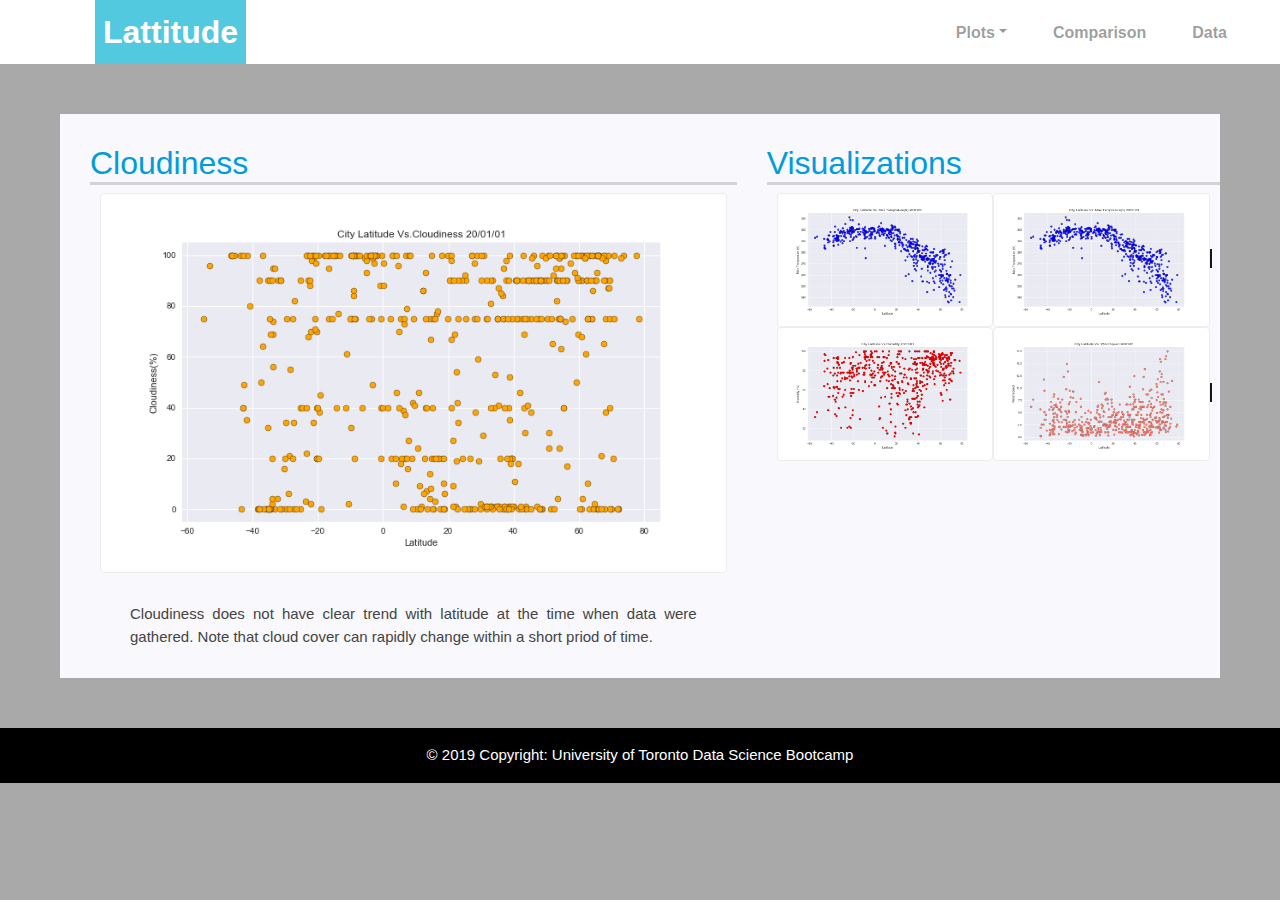
<file: Unit-11 Web/visualisations/Cloudiness.html>
<!-- Cloudiness Page-->

<!DOCTYPE html>
<html lang="en">

<head>
  <meta charset="UTF-8">
  <meta name="viewport" content="width=device-width, initial-scale=1">
  <title>Cloudiness</title>
    <link rel="stylesheet" href="https://stackpath.bootstrapcdn.com/bootstrap/4.3.1/css/bootstrap.min.css"
        integrity="sha384-ggOyR0iXCbMQv3Xipma34MD+dH/1fQ784/j6cY/iJTQUOhcWr7x9JvoRxT2MZw1T" crossorigin="anonymous">

    <script src="https://code.jquery.com/jquery-3.3.1.slim.min.js"
        integrity="sha384-q8i/X+965DzO0rT7abK41JStQIAqVgRVzpbzo5smXKp4YfRvH+8abtTE1Pi6jizo"
        crossorigin="anonymous"></script>
    <script src="https://cdnjs.cloudflare.com/ajax/libs/popper.js/1.14.7/umd/popper.min.js"
        integrity="sha384-UO2eT0CpHqdSJQ6hJty5KVphtPhzWj9WO1clHTMGa3JDZwrnQq4sF86dIHNDz0W1"
        crossorigin="anonymous"></script>
    <script src="https://stackpath.bootstrapcdn.com/bootstrap/4.3.1/js/bootstrap.min.js"
        integrity="sha384-JjSmVgyd0p3pXB1rRibZUAYoIIy6OrQ6VrjIEaFf/nJGzIxFDsf4x0xIM+B07jRM"
        crossorigin="anonymous"></script>

    <link rel="stylesheet" href="../assets/style.css">
</head>


<body >
  
    <!-----Navigation Bar -->
    <nav class="navbar navbar-expand-lg navbar-light " style="padding:0px;">
        <div class="container-fluid">
    
            <a class="navbar-brand" href="../index.html" style="font-size:xx-large; margin-left: 80px;"><strong>Lattitude</strong></a>
            <button class="navbar-toggler" type="button" data-toggle="collapse" data-target="#navbarResponsive">
            <!--span class="navbar-brand mb-0 h1"></!--span-->
            <span class="navbar-toggler-icon"></span>
            </button>
                     
            <div class="collapse navbar-collapse" id="navbarResponsive">
                <ul class="navbar-nav ml-auto" >

                    <li class="nav-item dropdown" style="font-size:medium;">
                        <a class="nav-link dropdown-toggle" href="#" id="navbarDropdown" role="button" data-toggle="dropdown"
                            aria-haspopup="true" aria-expanded="false">Plots</a>
                        <div class="dropdown-menu" aria-labelledby="navbarDropdown">
                            <a class="dropdown-item" href="../index.html">Summary</a>
                            <a class="dropdown-item" href="Temperature.html">Max Temperature</a>
                            <a class="dropdown-item" href="Humidity.html">Humidity</a>
                            <a class="dropdown-item" href="Wind_Speed.html">Wind Speed</a>
                        </div>
                    </li>
                    <li class="nav-item">
                        <a class="nav-link" href="../Comparison.html">Comparison</a>
                    </li>
                    <li class="nav-item">
                        <a class="nav-link" href="../data/Data.html">Data</a>
                    </li>
                </ul>
            </div>
        </div> <!--container fluid-->
    </nav>
    
    <!--Humidity analysis Section-->
     
    <div class="content-container container-fluid" style="padding: 50px;" >
        
        <div class="row">
        
            <div class="col-xs-12 col-sm-12 col-md-6 col-lg-7 bg-light" >

                <div class="main-padding"  style="padding-top: 30px; padding-left:30px; ">
                <h2 class="header" style="border-bottom:lightgrey; border-bottom-style:solid;">Cloudiness</h2>
                
                <div class="row">
                
                <a href="../Comparison.html"><img src="../assets/images/Fig3.png"
                                    class="img-fluid img-thumbnail mx-auto " ></a></div>
                
                <div class="row">
                <p style="text-align:justify;margin:30px">Cloudiness does not have clear trend with latitude at the time when data were gathered. 
                    Note that cloud cover can rapidly change within a short priod of time.
                    
                     </p></div> 
        
            
                </div>
            </div>
                                 
            <div class="col-xs-12 col-sm-12 col-md-6 col-lg-5 bg-light " >
                
                <div class="main-padding"  style="padding-top: 30px;padding-left:30px">
                <h2 class="header"  style="border-bottom:lightgrey; border-bottom-style:solid;">Visualizations</h2>
                <div class="row">
                    <div class="col-xs-12 col-sm-6 col-md-12 col-lg-6">
                        <div>   
                            <a href="../index.html"><img class="img-fluid img-thumbnail" src="../assets/images/Fig1.png" alt="Temperature Vs. Latitude"></a>
                            <span class="border border-dark"></span>
                        </div>
                    </div>
                    <div class="col-xs-12 col-sm-6 col-md-12 col-lg-6">
                        <div>
                            <a href="Temperature.html"><img class="img-fluid img-thumbnail" src="../assets/images/Fig1.png"></a>
                                <span class="border border-dark"></span>
                        </div>
                    </div>
                </div>
                
                <div class="row">
                    <div class="col-xs-12 col-sm-6 col-md-12 col-lg-6">
                        <div>
                            <a href="Humidity.html"><img class="img-fluid img-thumbnail" src="../assets/images/Fig2.png"></a>
                                <span class="border border-dark"></span>
                        </div>
                    </div>
                    <div class="col-xs-12 col-sm-6 col-md-12 col-lg-6">
                        <div>
                            <a href="Wind_Speed.html"><img class="img-fluid img-thumbnail" src="../assets/images/Fig4.png"></a>
                                <span class="border border-dark"></span>
                        </div>
                    </div>
                </div>
                </div>
                

            </div>

        </div> <!--row-->

    </div> <!--container-fluid padding-->
    
 
    <!-- Footer -->
    <footer class="page-footer font-small" style="background-color: black; color: #ffffff;">
    <!-- Copyright -->
        <div class="footer-copyright text-center py-3"><a>© 2019 Copyright: University of Toronto Data Science Bootcamp</a>
        </div>
    </footer>

</body>

</html>
</file>
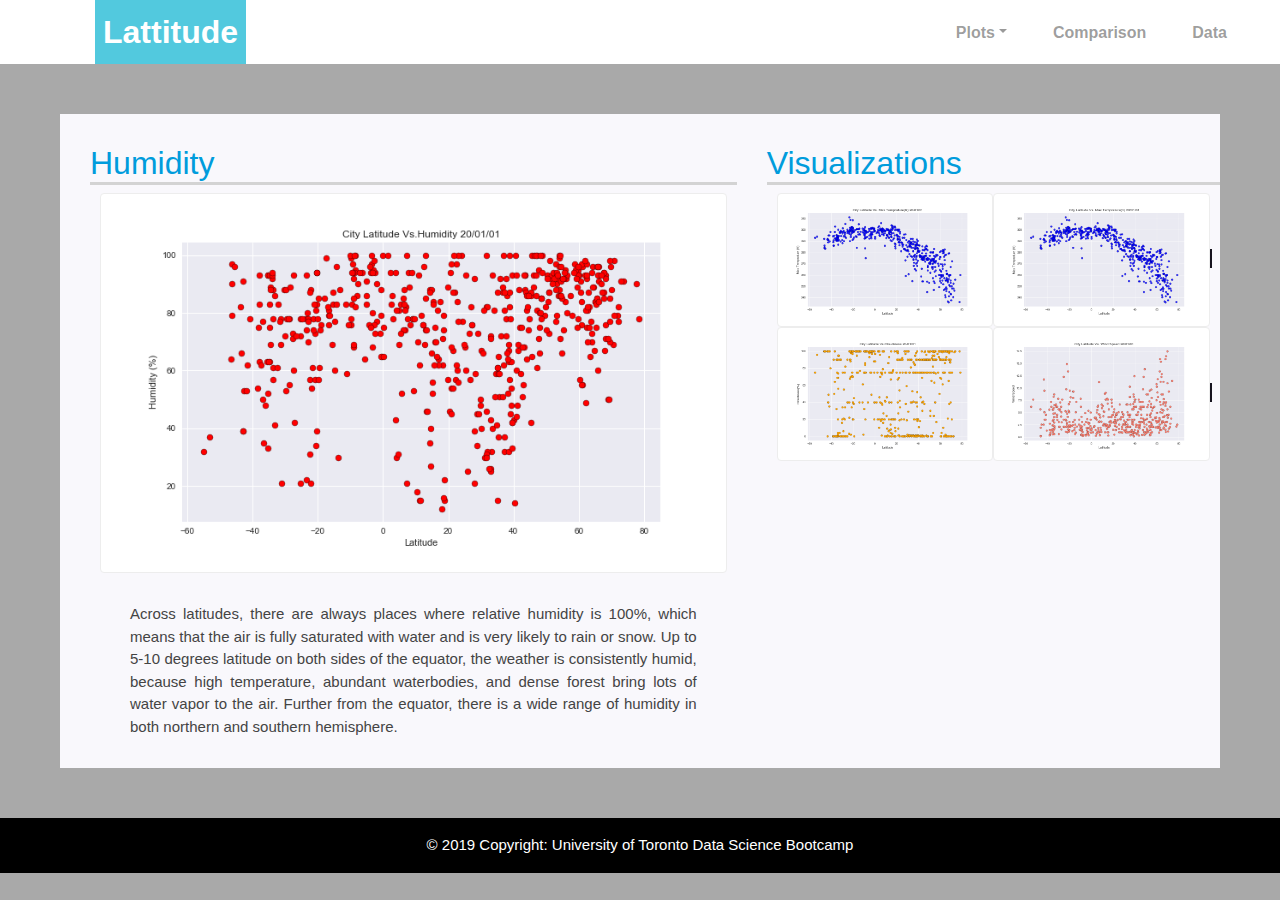
<file: Unit-11 Web/visualisations/Humidity.html>
<!-- Humidity Page-->

<!DOCTYPE html>
<html lang="en">

<head>
  <meta charset="UTF-8">
  <meta name="viewport" content="width=device-width, initial-scale=1">
  <title>Humidity</title>
    <link rel="stylesheet" href="https://stackpath.bootstrapcdn.com/bootstrap/4.3.1/css/bootstrap.min.css"
        integrity="sha384-ggOyR0iXCbMQv3Xipma34MD+dH/1fQ784/j6cY/iJTQUOhcWr7x9JvoRxT2MZw1T" crossorigin="anonymous">

    <script src="https://code.jquery.com/jquery-3.3.1.slim.min.js"
        integrity="sha384-q8i/X+965DzO0rT7abK41JStQIAqVgRVzpbzo5smXKp4YfRvH+8abtTE1Pi6jizo"
        crossorigin="anonymous"></script>
    <script src="https://cdnjs.cloudflare.com/ajax/libs/popper.js/1.14.7/umd/popper.min.js"
        integrity="sha384-UO2eT0CpHqdSJQ6hJty5KVphtPhzWj9WO1clHTMGa3JDZwrnQq4sF86dIHNDz0W1"
        crossorigin="anonymous"></script>
    <script src="https://stackpath.bootstrapcdn.com/bootstrap/4.3.1/js/bootstrap.min.js"
        integrity="sha384-JjSmVgyd0p3pXB1rRibZUAYoIIy6OrQ6VrjIEaFf/nJGzIxFDsf4x0xIM+B07jRM"
        crossorigin="anonymous"></script>

    <link rel="stylesheet" href="../assets/style.css">
</head>


<body >
  
    <!-----Navigation Bar -->
    <nav class="navbar navbar-expand-lg navbar-light " style="padding:0px;">
        <div class="container-fluid">
    
            <a class="navbar-brand" href="../index.html" style="font-size:xx-large; margin-left: 80px;"><strong>Lattitude</strong></a>
            <button class="navbar-toggler" type="button" data-toggle="collapse" data-target="#navbarResponsive">
            <!--span class="navbar-brand mb-0 h1"></!--span-->
            <span class="navbar-toggler-icon"></span>
            </button>
                     
            <div class="collapse navbar-collapse" id="navbarResponsive">
                <ul class="navbar-nav ml-auto" >

                    <li class="nav-item dropdown" style="font-size:medium;">
                        <a class="nav-link dropdown-toggle" href="#" id="navbarDropdown" role="button" data-toggle="dropdown"
                            aria-haspopup="true" aria-expanded="false">Plots</a>
                        <div class="dropdown-menu" aria-labelledby="navbarDropdown">
                            <a class="dropdown-item" href="../index.html">Summary</a>
                            <a class="dropdown-item" href="Temperature.html">Max Temperature</a>
                            <a class="dropdown-item" href="Cloudiness.html">Cloudiness</a>
                            <a class="dropdown-item" href="Wind_Speed.html">Wind Speed</a>
                        </div>
                    </li>
                    <li class="nav-item">
                        <a class="nav-link" href="../Comparison.html">Comparison</a>
                    </li>
                    <li class="nav-item">
                        <a class="nav-link" href="../data/Data.html">Data</a>
                    </li>
                </ul>
            </div>
        </div> <!--container fluid-->
    </nav>
    
    <!--Humidity analysis Section-->
     
    <div class="content-container container-fluid" style="padding: 50px;" >
        
        <div class="row">
        
            <div class="col-xs-12 col-sm-12 col-md-6 col-lg-7 bg-light" >

                <div class="main-padding"  style="padding-top: 30px; padding-left:30px; ">
                <h2 class="header" style="border-bottom:lightgrey; border-bottom-style:solid;">Humidity</h2>
                
                <div class="row">
                
                <a href="../Comparison.html"><img src="../assets/images/Fig2.png"
                                    class="img-fluid img-thumbnail mx-auto " ></a></div>
                
                <div class="row">
                <p style="text-align:justify;margin:30px">Across latitudes, there are always places where relative humidity is 100%, which means that the air is fully saturated with water and is very likely to rain or snow. 
                    Up to 5-10 degrees latitude on both sides of the equator, the weather is consistently humid, because high temperature, abundant waterbodies, and dense forest bring lots of water vapor to the air. 
                    Further from the equator, there is a wide range of humidity in both northern and southern hemisphere. 
                   
                     </p></div> 
        
            
                </div>
            </div>
                                 
            <div class="col-xs-12 col-sm-12 col-md-6 col-lg-5 bg-light " >
                
                <div class="main-padding"  style="padding-top: 30px;padding-left:30px">
                <h2 class="header"  style="border-bottom:lightgrey; border-bottom-style:solid;">Visualizations</h2>
                <div class="row">
                    <div class="col-xs-12 col-sm-6 col-md-12 col-lg-6">
                        <div>   
                            <a href="../index.html"><img class="img-fluid img-thumbnail" src="../assets/images/Fig1.png" alt="Temperature Vs. Latitude"></a>
                            <span class="border border-dark"></span>
                        </div>
                    </div>
                    <div class="col-xs-12 col-sm-6 col-md-12 col-lg-6">
                        <div>
                            <a href="Temperature.html"><img class="img-fluid img-thumbnail" src="../assets/images/Fig1.png"></a>
                                <span class="border border-dark"></span>
                        </div>
                    </div>
                </div>
                
                <div class="row">
                    <div class="col-xs-12 col-sm-6 col-md-12 col-lg-6">
                        <div>
                            <a href="Cloudiness.html"><img class="img-fluid img-thumbnail" src="../assets/images/Fig3.png"></a>
                                <span class="border border-dark"></span>
                        </div>
                    </div>
                    <div class="col-xs-12 col-sm-6 col-md-12 col-lg-6">
                        <div>
                            <a href="Wind_Speed.html"><img class="img-fluid img-thumbnail" src="../assets/images/Fig4.png"></a>
                                <span class="border border-dark"></span>
                        </div>
                    </div>
                </div>
                </div>
                

            </div>

        </div> <!--row-->

    </div> <!--container-fluid padding-->
    
 
    <!-- Footer -->
    <footer class="page-footer font-small" style="background-color: black; color: #ffffff;">
    <!-- Copyright -->
        <div class="footer-copyright text-center py-3"><a>© 2019 Copyright: University of Toronto Data Science Bootcamp</a>
        </div>
    </footer>

</body>

</html>
</file>
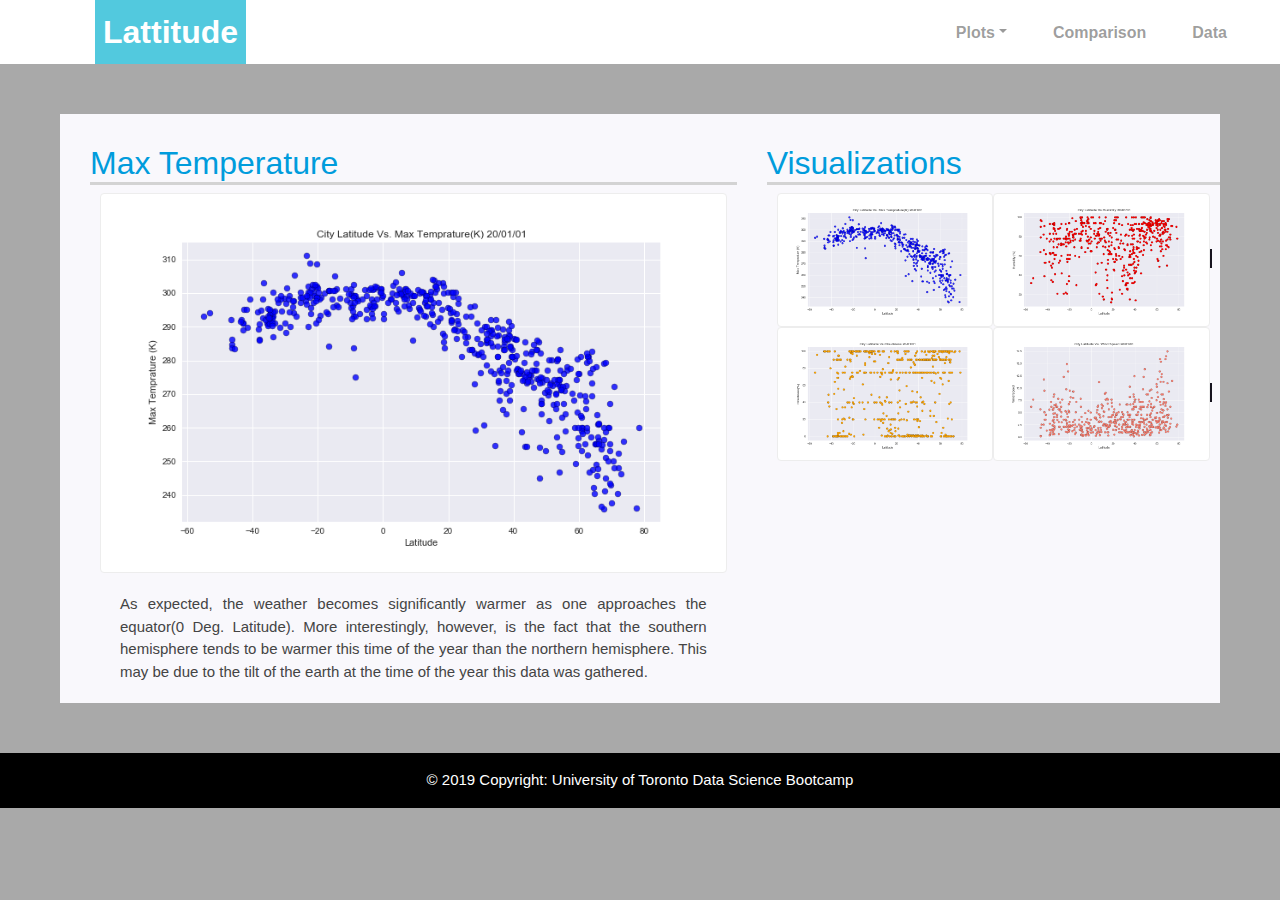
<file: Unit-11 Web/visualisations/Temperature.html>
<!DOCTYPE html>
<html lang="en">

<head>
  <meta charset="UTF-8">
  <meta name="viewport" content="width=device-width, initial-scale=1">
  <title>Temperature</title>
    <link rel="stylesheet" href="https://stackpath.bootstrapcdn.com/bootstrap/4.3.1/css/bootstrap.min.css"
        integrity="sha384-ggOyR0iXCbMQv3Xipma34MD+dH/1fQ784/j6cY/iJTQUOhcWr7x9JvoRxT2MZw1T" crossorigin="anonymous">

    <script src="https://code.jquery.com/jquery-3.3.1.slim.min.js"
        integrity="sha384-q8i/X+965DzO0rT7abK41JStQIAqVgRVzpbzo5smXKp4YfRvH+8abtTE1Pi6jizo"
        crossorigin="anonymous"></script>
    <script src="https://cdnjs.cloudflare.com/ajax/libs/popper.js/1.14.7/umd/popper.min.js"
        integrity="sha384-UO2eT0CpHqdSJQ6hJty5KVphtPhzWj9WO1clHTMGa3JDZwrnQq4sF86dIHNDz0W1"
        crossorigin="anonymous"></script>
    <script src="https://stackpath.bootstrapcdn.com/bootstrap/4.3.1/js/bootstrap.min.js"
        integrity="sha384-JjSmVgyd0p3pXB1rRibZUAYoIIy6OrQ6VrjIEaFf/nJGzIxFDsf4x0xIM+B07jRM"
        crossorigin="anonymous"></script>

    <link rel="stylesheet" href="../assets/style.css">
</head>


<body >
  
    <!-----Navigation Bar -->
    <nav class="navbar navbar-expand-lg navbar-light navbar-nav" style="padding:0px;">
        <div class="container-fluid">
    
            <a class="navbar-brand" href="../index.html" style="font-size:xx-large; margin-left: 80px;"><strong>Lattitude</strong></a>
            <button class="navbar-toggler" type="button" data-toggle="collapse" data-target="#navbarResponsive">
            <!--span class="navbar-brand mb-0 h1"></!--span-->
            <span class="navbar-toggler-icon"></span>
            </button>
                     
            <div class="collapse navbar-collapse" id="navbarResponsive">
                <ul class="navbar-nav ml-auto" >

                    <!--
                    <li class="nav-item active">
                        <a href="index.html"></a>
                    </li> -->

                    <li class="nav-item dropdown" style="font-size:medium;">
                        <a class="nav-link dropdown-toggle" href="#" id="navbarDropdown" role="button" data-toggle="dropdown"
                            aria-haspopup="true" aria-expanded="false">Plots</a>
                        <div class="dropdown-menu" aria-labelledby="navbarDropdown">
                            <a class="dropdown-item" href="../index.html">Summary</a>
                            <a class="dropdown-item" href="Humidity.html">Humidity</a>
                            <a class="dropdown-item" href="Cloudiness.html">Cloudiness</a>
                            <a class="dropdown-item" href="Wind_Speed.html">Wind Speed</a>
                        </div>
                    </li>
                    <li class="nav-item">
                        <a class="nav-link" href="../Comparison.html">Comparison</a>
                    </li>
                    <li class="nav-item">
                        <a class="nav-link" href="../data/Data.html">Data</a>
                    </li>
                </ul>
            </div>
        </div> <!--container fluid-->
    </nav>
    
    <!--Summary Section-->
     
    <div class="container-fluid padding" style="padding: 50px;" >
        
        <div class="row">
        
            <div class="col-xs-12 col-sm-12 col-md-12 col-lg-7 bg-light" >


                <div class="main-padding"  style="padding-top: 30px; padding-left:30px; ">
                <h2 class="header" style="border-bottom:lightgrey; border-bottom-style:solid;">Max Temperature</h2>
                    <div class="row">
                    <a href="../Comparison.html"><img src="../assets/images/Fig1.png"
                                    class="rounded float-left img-fluid img-thumbnail mx-auto d-block" >
                                    </a>  
                    </div>
                
                <div class="row">                    
                <p style="text-align:justify;margin:20px">As expected, the weather becomes significantly warmer as one approaches the equator(0 Deg. Latitude).
                    More interestingly, however, is the fact that the southern hemisphere tends to be warmer this time of the year than the northern hemisphere.
                    This may be due to the tilt of the earth at the time of the year this data was gathered. 
                </p></div>
                        
                </div>
            </div>              
                     
            <div class="col-xs-12 col-sm-12 col-md-12 col-lg-5 bg-light " >
                
                <div class="main-padding"  style="padding-top: 30px;padding-left:30px">
                <h2 class="header"  style="border-bottom:lightgrey; border-bottom-style:solid;">Visualizations</h2>
                <div class="row">
                    <div class="col-xs-12 col-sm-6 col-md-6 col-lg-6">
                        <div>
                            <a href="../index.html"><img class="img-fluid img-thumbnail" src="../assets/images/Fig1.png" alt="Temperature Vs. Latitude" ></a>
                            <span class="border border-dark"></span>
                        </div>
                    </div>
                    <div class="col-xs-12 col-sm-6 col-md-6 col-lg-6">
                        <div>
                            <a href="Humidity.html"><img class="img-fluid img-thumbnail" src="../assets/images/Fig2.png"></a>
                                <span class="border border-dark"></span>
                        </div>
                    </div>
                </div>
                
                <div class="row">
                    <div class="col-xs-12 col-sm-6 col-md-6 col-lg-6">
                        <div>
                            <a href="Cloudiness.html"><img class="img-fluid img-thumbnail" src="../assets/images/Fig3.png"></a>
                                <span class="border border-dark"></span>
                        </div>
                    </div>
                    <div class="col-xs-12 col-sm-6 col-md-6 col-lg-6">
                        <div>
                            <a href="Wind_Speed.html"><img class="img-fluid img-thumbnail" src="../assets/images/Fig4.png"></a>
                                <span class="border border-dark"></span>
                        </div>
                    </div>
                </div>
                </div>

            </div>

        </div> <!--row-->

    </div> <!--container-fluid padding-->
    

    <!-- Footer -->
    <footer class="page-footer font-small" 
                style="background-color: black; color: #ffffff;">
    <!-- Copyright -->
        <div class="footer-copyright text-center py-3"><a>© 2019 Copyright: University of Toronto Data Science Bootcamp</a>
        </div>
    </footer>

</body>

</html>
</file>
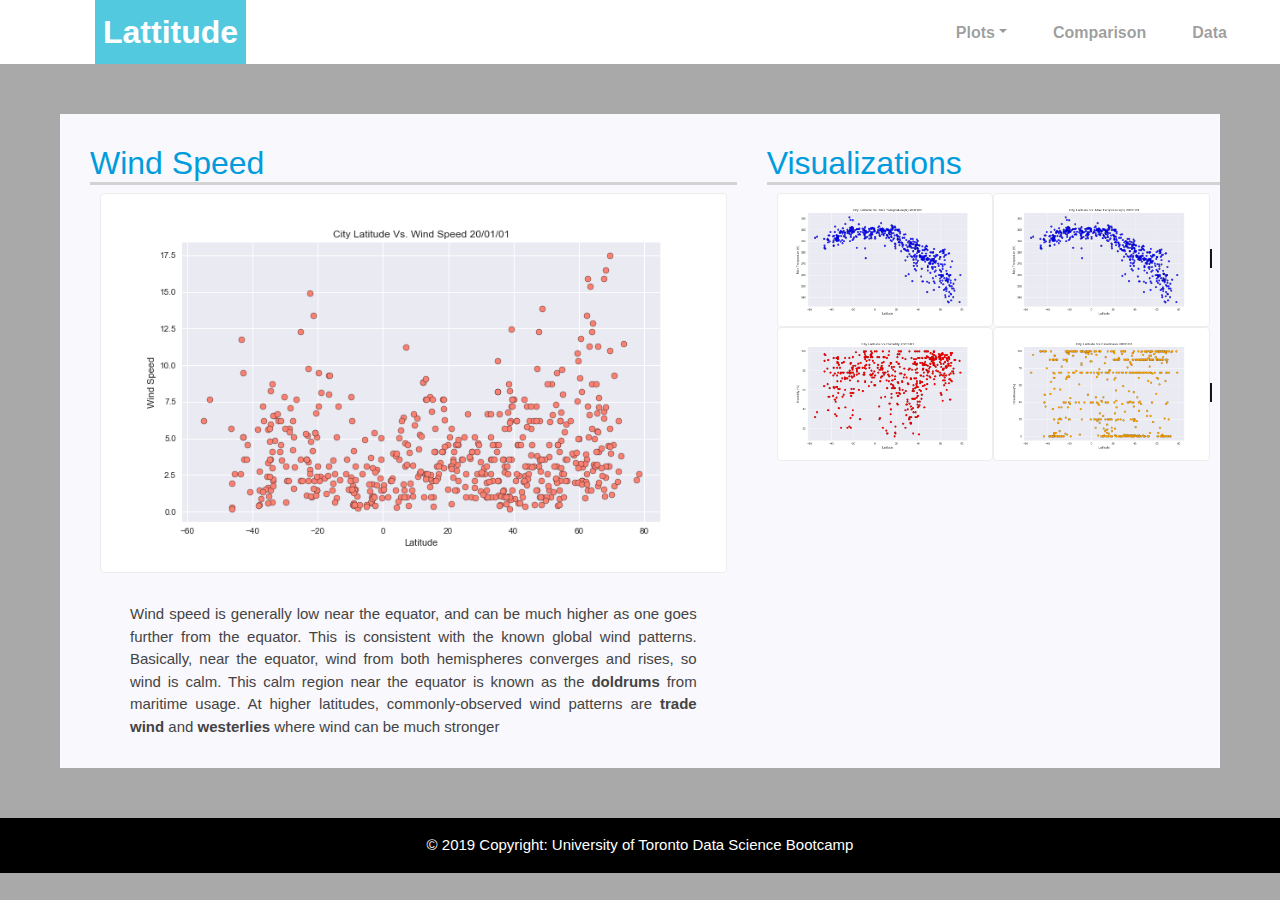
<file: Unit-11 Web/visualisations/Wind_Speed.html>
<!-- Wind Speed Page-->

<!DOCTYPE html>
<html lang="en">

<head>
  <meta charset="UTF-8">
  <meta name="viewport" content="width=device-width, initial-scale=1">
  <title>Wind Speed</title>
    <link rel="stylesheet" href="https://stackpath.bootstrapcdn.com/bootstrap/4.3.1/css/bootstrap.min.css"
        integrity="sha384-ggOyR0iXCbMQv3Xipma34MD+dH/1fQ784/j6cY/iJTQUOhcWr7x9JvoRxT2MZw1T" crossorigin="anonymous">

    <script src="https://code.jquery.com/jquery-3.3.1.slim.min.js"
        integrity="sha384-q8i/X+965DzO0rT7abK41JStQIAqVgRVzpbzo5smXKp4YfRvH+8abtTE1Pi6jizo"
        crossorigin="anonymous"></script>
    <script src="https://cdnjs.cloudflare.com/ajax/libs/popper.js/1.14.7/umd/popper.min.js"
        integrity="sha384-UO2eT0CpHqdSJQ6hJty5KVphtPhzWj9WO1clHTMGa3JDZwrnQq4sF86dIHNDz0W1"
        crossorigin="anonymous"></script>
    <script src="https://stackpath.bootstrapcdn.com/bootstrap/4.3.1/js/bootstrap.min.js"
        integrity="sha384-JjSmVgyd0p3pXB1rRibZUAYoIIy6OrQ6VrjIEaFf/nJGzIxFDsf4x0xIM+B07jRM"
        crossorigin="anonymous"></script>

    <link rel="stylesheet" href="../assets/style.css">
</head>


<body >
  
    <!-----Navigation Bar -->
    <nav class="navbar navbar-expand-lg navbar-light " style="padding:0px;">
        <div class="container-fluid">
    
            <a class="navbar-brand" href="../index.html" style="font-size:xx-large; margin-left: 80px;"><strong>Lattitude</strong></a>
            <button class="navbar-toggler" type="button" data-toggle="collapse" data-target="#navbarResponsive">
            <!--span class="navbar-brand mb-0 h1"></!--span-->
            <span class="navbar-toggler-icon"></span>
            </button>
                     
            <div class="collapse navbar-collapse" id="navbarResponsive">
                <ul class="navbar-nav ml-auto" >

                    <li class="nav-item dropdown" style="font-size:medium;">
                        <a class="nav-link dropdown-toggle" href="#" id="navbarDropdown" role="button" data-toggle="dropdown"
                            aria-haspopup="true" aria-expanded="false">Plots</a>
                        <div class="dropdown-menu" aria-labelledby="navbarDropdown">
                            <a class="dropdown-item" href="../index.html">Summary</a>
                            <a class="dropdown-item" href="Temperature.html">Max Temperature</a>
                            <a class="dropdown-item" href="Humidity.html">Humidity</a>
                            <a class="dropdown-item" href="Cloudiness.html">Cloudiness</a>
                        </div>
                    </li>
                    <li class="nav-item">
                        <a class="nav-link" href="../Comparison.html">Comparison</a>
                    </li>
                    <li class="nav-item">
                        <a class="nav-link" href="../data/Data.html">Data</a>
                    </li>
                </ul>
            </div>
        </div> <!--container fluid-->
    </nav>
    
    <!--Humidity analysis Section-->
     
    <div class="content-container container-fluid" style="padding: 50px;" >
        
        <div class="row">
        
            <div class="col-xs-12 col-sm-12 col-md-6 col-lg-7 bg-light" >

                <div class="main-padding"  style="padding-top: 30px; padding-left:30px; ">
                <h2 class="header" style="border-bottom:lightgrey; border-bottom-style:solid;">Wind Speed</h2>
                
                <div class="row">
                
                <a href="../Comparison.html"><img src="../assets/images/Fig4.png"
                                    class="img-fluid img-thumbnail mx-auto " ></a></div>
                
                <div class="row">
                <p style="text-align:justify;margin:30px">Wind speed is generally low near the equator, and can be much higher as one goes further from the equator. 
                    This is consistent with the known global wind patterns. Basically, near the equator, wind from both hemispheres converges and rises, so wind is calm. 
                    This calm region near the equator is known as the <strong>doldrums</strong> from maritime usage. 
                    At higher latitudes, commonly-observed wind patterns are <strong>trade wind</strong> and <strong>westerlies</strong> where wind can be much stronger
                     </p></div> 
        
            
                </div>
            </div>
                                 
            <div class="col-xs-12 col-sm-12 col-md-6 col-lg-5 bg-light " >
                
                <div class="main-padding"  style="padding-top: 30px;padding-left:30px">
                <h2 class="header"  style="border-bottom:lightgrey; border-bottom-style:solid;">Visualizations</h2>
                <div class="row">
                    <div class="col-xs-12 col-sm-6 col-md-12 col-lg-6">
                        <div>   
                            <a href="../index.html"><img class="img-fluid img-thumbnail" src="../assets/images/Fig1.png" alt="Temperature Vs. Latitude"></a>
                            <span class="border border-dark"></span>
                        </div>
                    </div>
                    <div class="col-xs-12 col-sm-6 col-md-12 col-lg-6">
                        <div>
                            <a href="Temperature.html"><img class="img-fluid img-thumbnail" src="../assets/images/Fig1.png"></a>
                                <span class="border border-dark"></span>
                        </div>
                    </div>
                </div>
                
                <div class="row">
                    <div class="col-xs-12 col-sm-6 col-md-12 col-lg-6">
                        <div>
                            <a href="Humidity.html"><img class="img-fluid img-thumbnail" src="../assets/images/Fig2.png"></a>
                                <span class="border border-dark"></span>
                        </div>
                    </div>
                    <div class="col-xs-12 col-sm-6 col-md-12 col-lg-6">
                        <div>
                            <a href="Cloudiness.html"><img class="img-fluid img-thumbnail" src="../assets/images/Fig3.png"></a>
                                <span class="border border-dark"></span>
                        </div>
                    </div>
                </div>
                </div>
                

            </div>

        </div> <!--row-->

    </div> <!--container-fluid padding-->
    
 
    <!-- Footer -->
    <footer class="page-footer font-small" style="background-color: black; color: #ffffff;">
    <!-- Copyright -->
        <div class="footer-copyright text-center py-3"><a>© 2019 Copyright: University of Toronto Data Science Bootcamp</a>
        </div>
    </footer>

</body>

</html>
</file>
<file: Unit-11 Web/assets/style.css>
:root {
    --blue: #007bff;
    --indigo: #6610f2;
    --purple: #593196;
    --pink: #e83e8c;
    --red: #FC3939;
    --orange: #fd7e14;
    --yellow: #EFA31D;
    --green: #13B955;
    --teal: #20c997;
    --cyan: #009CDC;
    --white: #fff;
    --gray: #868e96;
    --gray-dark: #343a40;
    --primary: #593196;
    --secondary: #A991D4;
    --success: #13B955;
    --info: #009CDC;
    --warning: #EFA31D;
    --danger: #FC3939;
    --light: #F9F8FC;
    --dark: #17141F;
    --breakpoint-xs: 0;
    --breakpoint-sm: 576px;
    --breakpoint-md: 768px;
    --breakpoint-lg: 992px;
    --breakpoint-xl: 1200px;
    --font-family-sans-serif: -apple-system, BlinkMacSystemFont, "Segoe UI", Roboto, "Helvetica Neue", Arial, "Noto Sans", sans-serif, "Apple Color Emoji", "Segoe UI Emoji", "Segoe UI Symbol", "Noto Color Emoji";
    --font-family-monospace: SFMono-Regular, Menlo, Monaco, Consolas, "Liberation Mono", "Courier New", monospace;
  }
  
  *,
  *::before,
  *::after {
    -webkit-box-sizing: border-box;
            box-sizing: border-box;
  }
  
  html {
    font-family: sans-serif;
    line-height: 1.15;
    -webkit-text-size-adjust: 100%;
    -webkit-tap-highlight-color: rgba(0, 0, 0, 0);
  }
  
  article, aside, figcaption, figure, footer, header, hgroup, main, nav, section {
    display: block;
  }
  
  body {
    margin: 10;
    font-family: -apple-system, BlinkMacSystemFont, "Segoe UI", Roboto, "Helvetica Neue", Arial, "Noto Sans", sans-serif, "Apple Color Emoji", "Segoe UI Emoji", "Segoe UI Symbol", "Noto Color Emoji";
    font-size: 15px;
    font-weight: 400;
    line-height: 1.5;
    color: #444;
    text-align: left;
    background-color: #a9a9a9;
  }
  
  [tabindex="-1"]:focus {
    outline: 0 !important;
  }
  
  hr {
    -webkit-box-sizing: content-box;
            box-sizing: content-box;
    height: 0;
    overflow: visible;
  }
  
  h1, h2, h3, h4, h5, h6 {
    margin-top: 0;
    margin-bottom: 0.5rem;
  }
  
  p {
    margin-top: 0;
    margin-bottom: 1rem;
  }
  
  abbr[title],
  abbr[data-original-title] {
    text-decoration: underline;
    -webkit-text-decoration: underline dotted;
            text-decoration: underline dotted;
    cursor: help;
    border-bottom: 0;
    text-decoration-skip-ink: none;
  }
  
  address {
    margin-bottom: 1rem;
    font-style: normal;
    line-height: inherit;
  }
  
  ol,
  ul,
  dl {
    margin-top: 0;
    margin-bottom: 1rem;
  }
  
  ol ol,
  ul ul,
  ol ul,
  ul ol {
    margin-bottom: 0;
  }
  
  dt {
    font-weight: 700;
  }
  
  dd {
    margin-bottom: .5rem;
    margin-left: 0;
  }
  
  blockquote {
    margin: 0 0 1rem;
  }
  
  b,
  strong {
    font-weight: bolder;
  }
  
  small {
    font-size: 80%;
  }
  table, th, td {
    border: 1px solid black;
  }
  
  sub,
  sup {
    position: relative;
    font-size: 75%;
    line-height: 0;
    vertical-align: baseline;
  }
  
  sub {
    bottom: -.25em;
  }
  
  sup {
    top: -.5em;
  }
  
  a {
    color: #593196;
    text-decoration: none;
    background-color: transparent;
  }
  
  a:hover {
    color: #593196;
    text-decoration: underline;
  }
  
  a:not([href]):not([tabindex]) {
    color: inherit;
    text-decoration: none;
  }
  
  a:not([href]):not([tabindex]):hover, a:not([href]):not([tabindex]):focus {
    color: inherit;
    text-decoration: none;
  }
  
  a:not([href]):not([tabindex]):focus {
    outline: 0;
  }
  
  pre,
  code,
  kbd,
  samp {
    font-family: SFMono-Regular, Menlo, Monaco, Consolas, "Liberation Mono", "Courier New", monospace;
    font-size: 1em;
  }
  
  pre {
    margin-top: 0;
    margin-bottom: 1rem;
    overflow: auto;
  }
  
  figure {
    margin: 0 0 1rem;
  }
  
  img {
    vertical-align: middle;
    border-style: none;
  }
  
  svg {
    overflow: hidden;
    vertical-align: middle;
  }
  
  table {
    border-collapse: collapse;
  }
  
  caption {
    padding-top: 0.75rem;
    padding-bottom: 0.75rem;
    color: #868e96;
    text-align: left;
    caption-side: bottom;
  }
  
  th {
    text-align: inherit;
  }
  
  label {
    display: inline-block;
    margin-bottom: 0.5rem;
  }
  
  button {
    border-radius: 0;
  }
  
  button:focus {
    outline: 1px dotted;
    outline: 5px auto -webkit-focus-ring-color;
  }
  
  input,
  button,
  select,
  optgroup,
  textarea {
    margin: 0;
    font-family: inherit;
    font-size: inherit;
    line-height: inherit;
  }
  
  button,
  input {
    overflow: visible;
  }
  
  button,
  select {
    text-transform: none;
  }
  
  select {
    word-wrap: normal;
  }
  
  button,
  [type="button"],
  [type="reset"],
  [type="submit"] {
    -webkit-appearance: button;
  }
  
  button:not(:disabled),
  [type="button"]:not(:disabled),
  [type="reset"]:not(:disabled),
  [type="submit"]:not(:disabled) {
    cursor: pointer;
  }
  
  button::-moz-focus-inner,
  [type="button"]::-moz-focus-inner,
  [type="reset"]::-moz-focus-inner,
  [type="submit"]::-moz-focus-inner {
    padding: 0;
    border-style: none;
  }
  
  input[type="radio"],
  input[type="checkbox"] {
    -webkit-box-sizing: border-box;
            box-sizing: border-box;
    padding: 0;
  }
  
  input[type="date"],
  input[type="time"],
  input[type="datetime-local"],
  input[type="month"] {
    -webkit-appearance: listbox;
  }
  
  textarea {
    overflow: auto;
    resize: vertical;
  }
  
  fieldset {
    min-width: 0;
    padding: 0;
    margin: 0;
    border: 0;
  }
  
  legend {
    display: block;
    width: 100%;
    max-width: 100%;
    padding: 0;
    margin-bottom: .5rem;
    font-size: 1.5rem;
    line-height: inherit;
    color: inherit;
    white-space: normal;
  }
  
  progress {
    vertical-align: baseline;
  }
  
  [type="number"]::-webkit-inner-spin-button,
  [type="number"]::-webkit-outer-spin-button {
    height: auto;
  }
  
  [type="search"] {
    outline-offset: -2px;
    -webkit-appearance: none;
  }
  
  [type="search"]::-webkit-search-decoration {
    -webkit-appearance: none;
  }
  
  ::-webkit-file-upload-button {
    font: inherit;
    -webkit-appearance: button;
  }
  
  output {
    display: inline-block;
  }
  
  summary {
    display: list-item;
    cursor: pointer;
  }
  
  template {
    display: none;
  }
  
  [hidden] {
    display: none !important;
  }
  
  h1, h2, h3, h4, h5, h6,
  .h1, .h2, .h3, .h4, .h5, .h6 {
    margin-bottom: 0.5rem;
    font-weight: 500;
    line-height: 1.2;
  }
  
  h1, .h1 {
    font-size: 2.1875rem;
  }
  
  h2, .h2 {
    font-size: 30px
    bottom-border: 2px;
    color:#009CDC;
  }
  
  h3, .h3 {
    font-size: 1.53125rem;
    margin-bottom: 3.0rem;
    margin-top: 1.0rem;
  }
  
  h4, .h4 {
    font-size: 22px;
    color:#009CDC
  }
  
  h5, .h5 {
    font-size: 20px;
  }
  
  h6, .h6 {
    font-size: 15px;
    margin-bottom: 1.0rem;
    margin-top: 1.0rem;
  }
  
  
  
  .blockquote {
    margin-bottom: 1rem;
    font-size: 1.09375rem;
  }
  
  .blockquote-footer {
    display: block;
    font-size: 80%;
    color: #868e96;
  }
  
  .blockquote-footer::before {
    content: "\2014\00A0";
  }
  
  .img-fluid {
    max-width: 100%;
    height: auto;
  }
  .compImg{
    width:400px;
    height:350px;
    align-items: center;
  }
  
  .img{
    height: 250px;
    width:250px;
  
  }
  
  .img-thumbnail {
    padding: 0.25rem;
    background-color: #fff;
    border: 1px solid #EDEDED;
    max-width: 100%;
    height: auto;
  }
  
  
  
  a > code {
    color: inherit;
  }
  
  
  
  
  
  .container {
    width: 100%;
    padding-right: 15px;
    padding-left: 15px;
    margin-right: auto;
    margin-left: auto;
  }
  
  @media (min-width: 576px) {
    .container {
      max-width: 540px;
    }

  }
  
  @media (min-width: 768px) {
    .container {
      max-width: 720px;
    }
  }
  
  @media (min-width: 992px) {
    .container {
      max-width: 960px;
    }
  }
  
  @media (min-width: 1200px) {
    .container {
      max-width: 1140px;
    }
  }
  
  .container-fluid {
    width: 100%;
    padding-right: 15px;
    padding-left:15px;
    margin-right: auto;
    margin-left: auto;
    }

   
  .row {
    display: -webkit-box;
    display: -ms-flexbox;
    display: flex;
    -ms-flex-wrap: wrap;
        flex-wrap: wrap;
    margin-right: 10px;
    margin-left: 10px;
  }
  
  .no-gutters {
    margin-right: 0;
    margin-left: 0;
  }
  
  .no-gutters > .col,
  .no-gutters > [class*="col-"] {
    padding-right:0;
    padding-left: 0;
  }
  
  .col-1, .col-2, .col-3, .col-4, .col-5, .col-6, .col-7, .col-8, .col-9, .col-10, .col-11, .col-12, .col,
  .col-auto, .col-sm-1, .col-sm-2, .col-sm-3, .col-sm-4, .col-sm-5, .col-sm-6, .col-sm-7, .col-sm-8, .col-sm-9, .col-sm-10, .col-sm-11, .col-sm-12, .col-sm,
  .col-sm-auto, .col-md-1, .col-md-2, .col-md-3, .col-md-4, .col-md-5, .col-md-6, .col-md-7, .col-md-8, .col-md-9, .col-md-10, .col-md-11, .col-md-12, .col-md,
  .col-md-auto, .col-lg-1, .col-lg-2, .col-lg-3, .col-lg-4, .col-lg-5, .col-lg-6, .col-lg-7, .col-lg-8, .col-lg-9, .col-lg-10, .col-lg-11, .col-lg-12, .col-lg,
  .col-lg-auto, .col-xl-1, .col-xl-2, .col-xl-3, .col-xl-4, .col-xl-5, .col-xl-6, .col-xl-7, .col-xl-8, .col-xl-9, .col-xl-10, .col-xl-11, .col-xl-12, .col-xl,
  .col-xl-auto {
    position: relative;
    width: 100%;
    padding-right: 0px;
    padding-left: 0px;
    margin-right: 0;
  }
  
  .col {
    -ms-flex-preferred-size: 0;
        flex-basis: 0;
    -webkit-box-flex: 1;
        -ms-flex-positive: 1;
            flex-grow: 1;
    max-width: 100%;
  }
  
  .col-auto {
    -webkit-box-flex: 0;
        -ms-flex: 0 0 auto;
            flex: 0 0 auto;
    width: auto;
    max-width: 100%;
  }
  
  .col-1 {
    -webkit-box-flex: 0;
        -ms-flex: 0 0 8.3333333333%;
            flex: 0 0 8.3333333333%;
    max-width: 8.3333333333%;
  }
  
  .col-2 {
    -webkit-box-flex: 0;
        -ms-flex: 0 0 16.6666666667%;
            flex: 0 0 16.6666666667%;
    max-width: 16.6666666667%;
  }
  
  .col-3 {
    -webkit-box-flex: 0;
        -ms-flex: 0 0 25%;
            flex: 0 0 25%;
    max-width: 25%;
  }
  
  .col-4 {
    -webkit-box-flex: 0;
        -ms-flex: 0 0 33.3333333333%;
            flex: 0 0 33.3333333333%;
    max-width: 33.3333333333%;
  }
  
  .col-5 {
    -webkit-box-flex: 0;
        -ms-flex: 0 0 41.6666666667%;
            flex: 0 0 41.6666666667%;
    max-width: 41.6666666667%;
  }
  
  .col-6 {
    -webkit-box-flex: 0;
        -ms-flex: 0 0 50%;
            flex: 0 0 50%;
    max-width: 50%;
  }
  
  .col-7 {
    -webkit-box-flex: 0;
        -ms-flex: 0 0 58.3333333333%;
            flex: 0 0 58.3333333333%;
    max-width: 58.3333333333%;
  }
  
  .col-8 {
    -webkit-box-flex: 0;
        -ms-flex: 0 0 66.6666666667%;
            flex: 0 0 66.6666666667%;
    max-width: 66.6666666667%;
  }
  
  .col-9 {
    -webkit-box-flex: 0;
        -ms-flex: 0 0 75%;
            flex: 0 0 75%;
    max-width: 75%;
  }
  
  .col-10 {
    -webkit-box-flex: 0;
        -ms-flex: 0 0 83.3333333333%;
            flex: 0 0 83.3333333333%;
    max-width: 83.3333333333%;
  }
  
  .col-11 {
    -webkit-box-flex: 0;
        -ms-flex: 0 0 91.6666666667%;
            flex: 0 0 91.6666666667%;
    max-width: 91.6666666667%;
  }
  
  .col-12 {
    -webkit-box-flex: 0;
        -ms-flex: 0 0 100%;
            flex: 0 0 100%;
    max-width: 100%;
  }
  
  .order-first {
    -webkit-box-ordinal-group: 0;
        -ms-flex-order: -1;
            order: -1;
  }
  
  .order-last {
    -webkit-box-ordinal-group: 14;
        -ms-flex-order: 13;
            order: 13;
  }
  
  .order-0 {
    -webkit-box-ordinal-group: 1;
        -ms-flex-order: 0;
            order: 0;
  }
  
  .order-1 {
    -webkit-box-ordinal-group: 2;
        -ms-flex-order: 1;
            order: 1;
  }
  
  .order-2 {
    -webkit-box-ordinal-group: 3;
        -ms-flex-order: 2;
            order: 2;
  }
  
  .order-3 {
    -webkit-box-ordinal-group: 4;
        -ms-flex-order: 3;
            order: 3;
  }
  
  .order-4 {
    -webkit-box-ordinal-group: 5;
        -ms-flex-order: 4;
            order: 4;
  }
  
  .order-5 {
    -webkit-box-ordinal-group: 6;
        -ms-flex-order: 5;
            order: 5;
  }
  
  .order-6 {
    -webkit-box-ordinal-group: 7;
        -ms-flex-order: 6;
            order: 6;
  }
  
  .order-7 {
    -webkit-box-ordinal-group: 8;
        -ms-flex-order: 7;
            order: 7;
  }
  
  .order-8 {
    -webkit-box-ordinal-group: 9;
        -ms-flex-order: 8;
            order: 8;
  }
  
  .order-9 {
    -webkit-box-ordinal-group: 10;
        -ms-flex-order: 9;
            order: 9;
  }
  
  .order-10 {
    -webkit-box-ordinal-group: 11;
        -ms-flex-order: 10;
            order: 10;
  }
  
  .order-11 {
    -webkit-box-ordinal-group: 12;
        -ms-flex-order: 11;
            order: 11;
  }
  
  .order-12 {
    -webkit-box-ordinal-group: 13;
        -ms-flex-order: 12;
            order: 12;
  }
  
  .offset-1 {
    margin-left: 8.3333333333%;
  }
  
  .offset-2 {
    margin-left: 16.6666666667%;
  }
  
  .offset-3 {
    margin-left: 25%;
  }
  
  .offset-4 {
    margin-left: 33.3333333333%;
  }
  
  .offset-5 {
    margin-left: 41.6666666667%;
  }
  
  .offset-6 {
    margin-left: 50%;
  }
  
  .offset-7 {
    margin-left: 58.3333333333%;
  }
  
  .offset-8 {
    margin-left: 66.6666666667%;
  }
  
  .offset-9 {
    margin-left: 75%;
  }
  
  .offset-10 {
    margin-left: 83.3333333333%;
  }
  
  .offset-11 {
    margin-left: 91.6666666667%;
  }
  
  @media (min-width: 576px) {
    .col-sm {
      -ms-flex-preferred-size: 0;
          flex-basis: 0;
      -webkit-box-flex: 1;
          -ms-flex-positive: 1;
              flex-grow: 1;
      max-width: 100%;
    }
    .col-sm-auto {
      -webkit-box-flex: 0;
          -ms-flex: 0 0 auto;
              flex: 0 0 auto;
      width: auto;
      max-width: 100%;
    }
    .col-sm-1 {
      -webkit-box-flex: 0;
          -ms-flex: 0 0 8.3333333333%;
              flex: 0 0 8.3333333333%;
      max-width: 8.3333333333%;
    }
    .col-sm-2 {
      -webkit-box-flex: 0;
          -ms-flex: 0 0 16.6666666667%;
              flex: 0 0 16.6666666667%;
      max-width: 16.6666666667%;
    }
    .col-sm-3 {
      -webkit-box-flex: 0;
          -ms-flex: 0 0 25%;
              flex: 0 0 25%;
      max-width: 25%;
    }
    .col-sm-4 {
      -webkit-box-flex: 0;
          -ms-flex: 0 0 33.3333333333%;
              flex: 0 0 33.3333333333%;
      max-width: 33.3333333333%;
    }
    .col-sm-5 {
      -webkit-box-flex: 0;
          -ms-flex: 0 0 41.6666666667%;
              flex: 0 0 41.6666666667%;
      max-width: 41.6666666667%;
    }
    .col-sm-6 {
      -webkit-box-flex: 0;
          -ms-flex: 0 0 50%;
              flex: 0 0 50%;
      max-width: 50%;
    }
    .col-sm-7 {
      -webkit-box-flex: 0;
          -ms-flex: 0 0 58.3333333333%;
              flex: 0 0 58.3333333333%;
      max-width: 58.3333333333%;
    }
    .col-sm-8 {
      -webkit-box-flex: 0;
          -ms-flex: 0 0 66.6666666667%;
              flex: 0 0 66.6666666667%;
      max-width: 66.6666666667%;
    }
    .col-sm-9 {
      -webkit-box-flex: 0;
          -ms-flex: 0 0 75%;
              flex: 0 0 75%;
      max-width: 75%;
    }
    .col-sm-10 {
      -webkit-box-flex: 0;
          -ms-flex: 0 0 83.3333333333%;
              flex: 0 0 83.3333333333%;
      max-width: 83.3333333333%;
    }
    .col-sm-11 {
      -webkit-box-flex: 0;
          -ms-flex: 0 0 91.6666666667%;
              flex: 0 0 91.6666666667%;
      max-width: 91.6666666667%;
    }
    .col-sm-12 {
      -webkit-box-flex: 0;
          -ms-flex: 0 0 100%;
              flex: 0 0 100%;
      max-width: 100%;
    }
    .order-sm-first {
      -webkit-box-ordinal-group: 0;
          -ms-flex-order: -1;
              order: -1;
    }
    .order-sm-last {
      -webkit-box-ordinal-group: 14;
          -ms-flex-order: 13;
              order: 13;
    }
    .order-sm-0 {
      -webkit-box-ordinal-group: 1;
          -ms-flex-order: 0;
              order: 0;
    }
    .order-sm-1 {
      -webkit-box-ordinal-group: 2;
          -ms-flex-order: 1;
              order: 1;
    }
    .order-sm-2 {
      -webkit-box-ordinal-group: 3;
          -ms-flex-order: 2;
              order: 2;
    }
    .order-sm-3 {
      -webkit-box-ordinal-group: 4;
          -ms-flex-order: 3;
              order: 3;
    }
    .order-sm-4 {
      -webkit-box-ordinal-group: 5;
          -ms-flex-order: 4;
              order: 4;
    }
    .order-sm-5 {
      -webkit-box-ordinal-group: 6;
          -ms-flex-order: 5;
              order: 5;
    }
    .order-sm-6 {
      -webkit-box-ordinal-group: 7;
          -ms-flex-order: 6;
              order: 6;
    }
    .order-sm-7 {
      -webkit-box-ordinal-group: 8;
          -ms-flex-order: 7;
              order: 7;
    }
    .order-sm-8 {
      -webkit-box-ordinal-group: 9;
          -ms-flex-order: 8;
              order: 8;
    }
    .order-sm-9 {
      -webkit-box-ordinal-group: 10;
          -ms-flex-order: 9;
              order: 9;
    }
    .order-sm-10 {
      -webkit-box-ordinal-group: 11;
          -ms-flex-order: 10;
              order: 10;
    }
    .order-sm-11 {
      -webkit-box-ordinal-group: 12;
          -ms-flex-order: 11;
              order: 11;
    }
    .order-sm-12 {
      -webkit-box-ordinal-group: 13;
          -ms-flex-order: 12;
              order: 12;
    }
    .offset-sm-0 {
      margin-left: 0;
    }
    .offset-sm-1 {
      margin-left: 8.3333333333%;
    }
    .offset-sm-2 {
      margin-left: 16.6666666667%;
    }
    .offset-sm-3 {
      margin-left: 25%;
    }
    .offset-sm-4 {
      margin-left: 33.3333333333%;
    }
    .offset-sm-5 {
      margin-left: 41.6666666667%;
    }
    .offset-sm-6 {
      margin-left: 50%;
    }
    .offset-sm-7 {
      margin-left: 58.3333333333%;
    }
    .offset-sm-8 {
      margin-left: 66.6666666667%;
    }
    .offset-sm-9 {
      margin-left: 75%;
    }
    .offset-sm-10 {
      margin-left: 83.3333333333%;
    }
    .offset-sm-11 {
      margin-left: 91.6666666667%;
    }
  }
  
  @media (min-width: 768px) {
    .col-md {
      -ms-flex-preferred-size: 0;
          flex-basis: 0;
      -webkit-box-flex: 1;
          -ms-flex-positive: 1;
              flex-grow: 1;
      max-width: 100%;
    }
    .col-md-auto {
      -webkit-box-flex: 0;
          -ms-flex: 0 0 auto;
              flex: 0 0 auto;
      width: auto;
      max-width: 100%;
    }
    .col-md-1 {
      -webkit-box-flex: 0;
          -ms-flex: 0 0 8.3333333333%;
              flex: 0 0 8.3333333333%;
      max-width: 8.3333333333%;
    }
    .col-md-2 {
      -webkit-box-flex: 0;
          -ms-flex: 0 0 16.6666666667%;
              flex: 0 0 16.6666666667%;
      max-width: 16.6666666667%;
    }
    .col-md-3 {
      -webkit-box-flex: 0;
          -ms-flex: 0 0 25%;
              flex: 0 0 25%;
      max-width: 25%;
    }
    .col-md-4 {
      -webkit-box-flex: 0;
          -ms-flex: 0 0 33.3333333333%;
              flex: 0 0 33.3333333333%;
      max-width: 33.3333333333%;
    }
    .col-md-5 {
      -webkit-box-flex: 0;
          -ms-flex: 0 0 41.6666666667%;
              flex: 0 0 41.6666666667%;
      max-width: 41.6666666667%;
    }
    .col-md-6 {
      -webkit-box-flex: 0;
          -ms-flex: 0 0 50%;
              flex: 0 0 50%;
      max-width: 50%;
    }
    .col-md-7 {
      -webkit-box-flex: 0;
          -ms-flex: 0 0 58.3333333333%;
              flex: 0 0 58.3333333333%;
      max-width: 58.3333333333%;
    }
    .col-md-8 {
      -webkit-box-flex: 0;
          -ms-flex: 0 0 66.6666666667%;
              flex: 0 0 66.6666666667%;
      max-width: 66.6666666667%;
    }
    .col-md-9 {
      -webkit-box-flex: 0;
          -ms-flex: 0 0 75%;
              flex: 0 0 75%;
      max-width: 75%;
    }
    .col-md-10 {
      -webkit-box-flex: 0;
          -ms-flex: 0 0 83.3333333333%;
              flex: 0 0 83.3333333333%;
      max-width: 83.3333333333%;
    }
    .col-md-11 {
      -webkit-box-flex: 0;
          -ms-flex: 0 0 91.6666666667%;
              flex: 0 0 91.6666666667%;
      max-width: 91.6666666667%;
    }
    .col-md-12 {
      -webkit-box-flex: 0;
          -ms-flex: 0 0 100%;
              flex: 0 0 100%;
      max-width: 100%;
    }
    .order-md-first {
      -webkit-box-ordinal-group: 0;
          -ms-flex-order: -1;
              order: -1;
    }
    .order-md-last {
      -webkit-box-ordinal-group: 14;
          -ms-flex-order: 13;
              order: 13;
    }
    .order-md-0 {
      -webkit-box-ordinal-group: 1;
          -ms-flex-order: 0;
              order: 0;
    }
    .order-md-1 {
      -webkit-box-ordinal-group: 2;
          -ms-flex-order: 1;
              order: 1;
    }
    .order-md-2 {
      -webkit-box-ordinal-group: 3;
          -ms-flex-order: 2;
              order: 2;
    }
    .order-md-3 {
      -webkit-box-ordinal-group: 4;
          -ms-flex-order: 3;
              order: 3;
    }
    .order-md-4 {
      -webkit-box-ordinal-group: 5;
          -ms-flex-order: 4;
              order: 4;
    }
    .order-md-5 {
      -webkit-box-ordinal-group: 6;
          -ms-flex-order: 5;
              order: 5;
    }
    .order-md-6 {
      -webkit-box-ordinal-group: 7;
          -ms-flex-order: 6;
              order: 6;
    }
    .order-md-7 {
      -webkit-box-ordinal-group: 8;
          -ms-flex-order: 7;
              order: 7;
    }
    .order-md-8 {
      -webkit-box-ordinal-group: 9;
          -ms-flex-order: 8;
              order: 8;
    }
    .order-md-9 {
      -webkit-box-ordinal-group: 10;
          -ms-flex-order: 9;
              order: 9;
    }
    .order-md-10 {
      -webkit-box-ordinal-group: 11;
          -ms-flex-order: 10;
              order: 10;
    }
    .order-md-11 {
      -webkit-box-ordinal-group: 12;
          -ms-flex-order: 11;
              order: 11;
    }
    .order-md-12 {
      -webkit-box-ordinal-group: 13;
          -ms-flex-order: 12;
              order: 12;
    }
    .offset-md-0 {
      margin-left: 0;
    }
    .offset-md-1 {
      margin-left: 8.3333333333%;
    }
    .offset-md-2 {
      margin-left: 16.6666666667%;
    }
    .offset-md-3 {
      margin-left: 25%;
    }
    .offset-md-4 {
      margin-left: 33.3333333333%;
    }
    .offset-md-5 {
      margin-left: 41.6666666667%;
    }
    .offset-md-6 {
      margin-left: 50%;
    }
    .offset-md-7 {
      margin-left: 58.3333333333%;
    }
    .offset-md-8 {
      margin-left: 66.6666666667%;
    }
    .offset-md-9 {
      margin-left: 75%;
    }
    .offset-md-10 {
      margin-left: 83.3333333333%;
    }
    .offset-md-11 {
      margin-left: 91.6666666667%;
    }
  }
  
  @media (min-width: 992px) {
    .col-lg {
      -ms-flex-preferred-size: 0;
          flex-basis: 0;
      -webkit-box-flex: 1;
          -ms-flex-positive: 1;
              flex-grow: 1;
      max-width: 100%;
    }
    .col-lg-auto {
      -webkit-box-flex: 0;
          -ms-flex: 0 0 auto;
              flex: 0 0 auto;
      width: auto;
      max-width: 100%;
    }
    .col-lg-1 {
      -webkit-box-flex: 0;
          -ms-flex: 0 0 8.3333333333%;
              flex: 0 0 8.3333333333%;
      max-width: 8.3333333333%;
    }
    .col-lg-2 {
      -webkit-box-flex: 0;
          -ms-flex: 0 0 16.6666666667%;
              flex: 0 0 16.6666666667%;
      max-width: 16.6666666667%;
    }
    .col-lg-3 {
      -webkit-box-flex: 0;
          -ms-flex: 0 0 25%;
              flex: 0 0 25%;
      max-width: 25%;
    }
    .col-lg-4 {
      -webkit-box-flex: 0;
          -ms-flex: 0 0 33.3333333333%;
              flex: 0 0 33.3333333333%;
      max-width: 33.3333333333%;
    }
    .col-lg-5 {
      -webkit-box-flex: 0;
          -ms-flex: 0 0 41.6666666667%;
              flex: 0 0 41.6666666667%;
      max-width: 41.6666666667%;
    }
    .col-lg-6 {
      -webkit-box-flex: 0;
          -ms-flex: 0 0 50%;
              flex: 0 0 50%;
      max-width: 50%;
    }
    .col-lg-7 {
      -webkit-box-flex: 0;
          -ms-flex: 0 0 58.3333333333%;
              flex: 0 0 58.3333333333%;
      max-width: 58.3333333333%;
    }
    .col-lg-8 {
      -webkit-box-flex: 0;
          -ms-flex: 0 0 66.6666666667%;
              flex: 0 0 66.6666666667%;
      max-width: 66.6666666667%;
    }
    .col-lg-9 {
      -webkit-box-flex: 0;
          -ms-flex: 0 0 75%;
              flex: 0 0 75%;
      max-width: 75%;
    }
    .col-lg-10 {
      -webkit-box-flex: 0;
          -ms-flex: 0 0 83.3333333333%;
              flex: 0 0 83.3333333333%;
      max-width: 83.3333333333%;
    }
    .col-lg-11 {
      -webkit-box-flex: 0;
          -ms-flex: 0 0 91.6666666667%;
              flex: 0 0 91.6666666667%;
      max-width: 91.6666666667%;
    }
    .col-lg-12 {
      -webkit-box-flex: 0;
          -ms-flex: 0 0 100%;
              flex: 0 0 100%;
      max-width: 100%;
    }
    .order-lg-first {
      -webkit-box-ordinal-group: 0;
          -ms-flex-order: -1;
              order: -1;
    }
    .order-lg-last {
      -webkit-box-ordinal-group: 14;
          -ms-flex-order: 13;
              order: 13;
    }
    .order-lg-0 {
      -webkit-box-ordinal-group: 1;
          -ms-flex-order: 0;
              order: 0;
    }
    .order-lg-1 {
      -webkit-box-ordinal-group: 2;
          -ms-flex-order: 1;
              order: 1;
    }
    .order-lg-2 {
      -webkit-box-ordinal-group: 3;
          -ms-flex-order: 2;
              order: 2;
    }
    .order-lg-3 {
      -webkit-box-ordinal-group: 4;
          -ms-flex-order: 3;
              order: 3;
    }
    .order-lg-4 {
      -webkit-box-ordinal-group: 5;
          -ms-flex-order: 4;
              order: 4;
    }
    .order-lg-5 {
      -webkit-box-ordinal-group: 6;
          -ms-flex-order: 5;
              order: 5;
    }
    .order-lg-6 {
      -webkit-box-ordinal-group: 7;
          -ms-flex-order: 6;
              order: 6;
    }
    .order-lg-7 {
      -webkit-box-ordinal-group: 8;
          -ms-flex-order: 7;
              order: 7;
    }
    .order-lg-8 {
      -webkit-box-ordinal-group: 9;
          -ms-flex-order: 8;
              order: 8;
    }
    .order-lg-9 {
      -webkit-box-ordinal-group: 10;
          -ms-flex-order: 9;
              order: 9;
    }
    .order-lg-10 {
      -webkit-box-ordinal-group: 11;
          -ms-flex-order: 10;
              order: 10;
    }
    .order-lg-11 {
      -webkit-box-ordinal-group: 12;
          -ms-flex-order: 11;
              order: 11;
    }
    .order-lg-12 {
      -webkit-box-ordinal-group: 13;
          -ms-flex-order: 12;
              order: 12;
    }
    .offset-lg-0 {
      margin-left: 0;
    }
    .offset-lg-1 {
      margin-left: 8.3333333333%;
    }
    .offset-lg-2 {
      margin-left: 16.6666666667%;
    }
    .offset-lg-3 {
      margin-left: 25%;
    }
    .offset-lg-4 {
      margin-left: 33.3333333333%;
    }
    .offset-lg-5 {
      margin-left: 41.6666666667%;
    }
    .offset-lg-6 {
      margin-left: 50%;
    }
    .offset-lg-7 {
      margin-left: 58.3333333333%;
    }
    .offset-lg-8 {
      margin-left: 66.6666666667%;
    }
    .offset-lg-9 {
      margin-left: 75%;
    }
    .offset-lg-10 {
      margin-left: 83.3333333333%;
    }
    .offset-lg-11 {
      margin-left: 91.6666666667%;
    }
  }
  
  @media (min-width: 1200px) {
    .col-xl {
      -ms-flex-preferred-size: 0;
          flex-basis: 0;
      -webkit-box-flex: 1;
          -ms-flex-positive: 1;
              flex-grow: 1;
      max-width: 100%;
    }
    .col-xl-auto {
      -webkit-box-flex: 0;
          -ms-flex: 0 0 auto;
              flex: 0 0 auto;
      width: auto;
      max-width: 100%;
    }
    .col-xl-1 {
      -webkit-box-flex: 0;
          -ms-flex: 0 0 8.3333333333%;
              flex: 0 0 8.3333333333%;
      max-width: 8.3333333333%;
    }
    .col-xl-2 {
      -webkit-box-flex: 0;
          -ms-flex: 0 0 16.6666666667%;
              flex: 0 0 16.6666666667%;
      max-width: 16.6666666667%;
    }
    .col-xl-3 {
      -webkit-box-flex: 0;
          -ms-flex: 0 0 25%;
              flex: 0 0 25%;
      max-width: 25%;
    }
    .col-xl-4 {
      -webkit-box-flex: 0;
          -ms-flex: 0 0 33.3333333333%;
              flex: 0 0 33.3333333333%;
      max-width: 33.3333333333%;
    }
    .col-xl-5 {
      -webkit-box-flex: 0;
          -ms-flex: 0 0 41.6666666667%;
              flex: 0 0 41.6666666667%;
      max-width: 41.6666666667%;
    }
    .col-xl-6 {
      -webkit-box-flex: 0;
          -ms-flex: 0 0 50%;
              flex: 0 0 50%;
      max-width: 50%;
    }
    .col-xl-7 {
      -webkit-box-flex: 0;
          -ms-flex: 0 0 58.3333333333%;
              flex: 0 0 58.3333333333%;
      max-width: 58.3333333333%;
    }
    .col-xl-8 {
      -webkit-box-flex: 0;
          -ms-flex: 0 0 66.6666666667%;
              flex: 0 0 66.6666666667%;
      max-width: 66.6666666667%;
    }
    .col-xl-9 {
      -webkit-box-flex: 0;
          -ms-flex: 0 0 75%;
              flex: 0 0 75%;
      max-width: 75%;
    }
    .col-xl-10 {
      -webkit-box-flex: 0;
          -ms-flex: 0 0 83.3333333333%;
              flex: 0 0 83.3333333333%;
      max-width: 83.3333333333%;
    }
    .col-xl-11 {
      -webkit-box-flex: 0;
          -ms-flex: 0 0 91.6666666667%;
              flex: 0 0 91.6666666667%;
      max-width: 91.6666666667%;
    }
    .col-xl-12 {
      -webkit-box-flex: 0;
          -ms-flex: 0 0 100%;
              flex: 0 0 100%;
      max-width: 100%;
    }
    .order-xl-first {
      -webkit-box-ordinal-group: 0;
          -ms-flex-order: -1;
              order: -1;
    }
    .order-xl-last {
      -webkit-box-ordinal-group: 14;
          -ms-flex-order: 13;
              order: 13;
    }
    .order-xl-0 {
      -webkit-box-ordinal-group: 1;
          -ms-flex-order: 0;
              order: 0;
    }
    .order-xl-1 {
      -webkit-box-ordinal-group: 2;
          -ms-flex-order: 1;
              order: 1;
    }
    .order-xl-2 {
      -webkit-box-ordinal-group: 3;
          -ms-flex-order: 2;
              order: 2;
    }
    .order-xl-3 {
      -webkit-box-ordinal-group: 4;
          -ms-flex-order: 3;
              order: 3;
    }
    .order-xl-4 {
      -webkit-box-ordinal-group: 5;
          -ms-flex-order: 4;
              order: 4;
    }
    .order-xl-5 {
      -webkit-box-ordinal-group: 6;
          -ms-flex-order: 5;
              order: 5;
    }
    .order-xl-6 {
      -webkit-box-ordinal-group: 7;
          -ms-flex-order: 6;
              order: 6;
    }
    .order-xl-7 {
      -webkit-box-ordinal-group: 8;
          -ms-flex-order: 7;
              order: 7;
    }
    .order-xl-8 {
      -webkit-box-ordinal-group: 9;
          -ms-flex-order: 8;
              order: 8;
    }
    .order-xl-9 {
      -webkit-box-ordinal-group: 10;
          -ms-flex-order: 9;
              order: 9;
    }
    .order-xl-10 {
      -webkit-box-ordinal-group: 11;
          -ms-flex-order: 10;
              order: 10;
    }
    .order-xl-11 {
      -webkit-box-ordinal-group: 12;
          -ms-flex-order: 11;
              order: 11;
    }
    .order-xl-12 {
      -webkit-box-ordinal-group: 13;
          -ms-flex-order: 12;
              order: 12;
    }
    .offset-xl-0 {
      margin-left: 0;
    }
    .offset-xl-1 {
      margin-left: 8.3333333333%;
    }
    .offset-xl-2 {
      margin-left: 16.6666666667%;
    }
    .offset-xl-3 {
      margin-left: 25%;
    }
    .offset-xl-4 {
      margin-left: 33.3333333333%;
    }
    .offset-xl-5 {
      margin-left: 41.6666666667%;
    }
    .offset-xl-6 {
      margin-left: 50%;
    }
    .offset-xl-7 {
      margin-left: 58.3333333333%;
    }
    .offset-xl-8 {
      margin-left: 66.6666666667%;
    }
    .offset-xl-9 {
      margin-left: 75%;
    }
    .offset-xl-10 {
      margin-left: 83.3333333333%;
    }
    .offset-xl-11 {
      margin-left: 91.6666666667%;
    }
  }
  
  .table {
    width: 95%;
    margin-bottom: 1rem;
    color: #444;
    margin:15px;
    padding:10px
  }
  
  .table th,
  .table td {
    padding: 0.75rem;
    vertical-align: top;
    border-top: 1px solid rgba(0, 0, 0, 0.05);
  }
  
  .table thead th {
    vertical-align: bottom;
    border-bottom: 2px solid rgba(0, 0, 0, 0.05);
  }
  
  .table tbody + tbody {
    border-top: 2px solid rgba(0, 0, 0, 0.05);
    
  }
  
  .table-sm th,
  .table-sm td {
    padding: 0.3rem;
  }
  
  .table-bordered {
    border: 1px solid rgba(0, 0, 0, 0.05);
  }
  
  .table-bordered th,
  .table-bordered td {
    border: 1px solid rgba(0, 0, 0, 0.05);
  }
  
  .table-bordered thead th,
  .table-bordered thead td {
    border-bottom-width: 2px;
  }
  
  .table-borderless th,
  .table-borderless td,
  .table-borderless thead th,
  .table-borderless tbody + tbody {
    border: 0;
  }
  
  .table-striped tbody tr:nth-of-type(odd) {
    background-color: rgba(0, 0, 0, 0.05);
  }
  
  .table-hover tbody tr:hover {
    color: #444;
    background-color: rgba(0, 0, 0, 0.075);
  }
  
  .table-primary,
  .table-primary > th,
  .table-primary > td {
    background-color: #d1c5e2;
  }
  
  .table-primary th,
  .table-primary td,
  .table-primary thead th,
  .table-primary tbody + tbody {
    border-color: #a994c8;
  }
  
  .table-hover .table-primary:hover {
    background-color: #c4b4da;
  }
  
  .table-hover .table-primary:hover > td,
  .table-hover .table-primary:hover > th {
    background-color: #c4b4da;
  }
  
  .table-secondary,
  .table-secondary > th,
  .table-secondary > td {
    background-color: #e7e0f3;
  }
  
  .table-secondary th,
  .table-secondary td,
  .table-secondary thead th,
  .table-secondary tbody + tbody {
    border-color: #d2c6e9;
  }
  
  .table-hover .table-secondary:hover {
    background-color: #d9ceec;
  }
  
  .table-hover .table-secondary:hover > td,
  .table-hover .table-secondary:hover > th {
    background-color: #d9ceec;
  }
  
  .table-success,
  .table-success > th,
  .table-success > td {
    background-color: #bdebcf;
  }
  
  .table-success th,
  .table-success td,
  .table-success thead th,
  .table-success tbody + tbody {
    border-color: #84dba7;
  }
  
  .table-hover .table-success:hover {
    background-color: #a9e5c1;
  }
  
  .table-hover .table-success:hover > td,
  .table-hover .table-success:hover > th {
    background-color: #a9e5c1;
  }
  
  .table-info,
  .table-info > th,
  .table-info > td {
    background-color: #b8e3f5;
  }
  
  .table-info th,
  .table-info td,
  .table-info thead th,
  .table-info tbody + tbody {
    border-color: #7acced;
  }
  
  .table-hover .table-info:hover {
    background-color: #a2daf2;
  }
  
  .table-hover .table-info:hover > td,
  .table-hover .table-info:hover > th {
    background-color: #a2daf2;
  }
  
  .table-warning,
  .table-warning > th,
  .table-warning > td {
    background-color: #fbe5c0;
  }
  
  .table-warning th,
  .table-warning td,
  .table-warning thead th,
  .table-warning tbody + tbody {
    border-color: #f7cf89;
  }
  
  .table-hover .table-warning:hover {
    background-color: #f9dba8;
  }
  
  .table-hover .table-warning:hover > td,
  .table-hover .table-warning:hover > th {
    background-color: #f9dba8;
  }
  
  .table-danger,
  .table-danger > th,
  .table-danger > td {
    background-color: #fec8c8;
  }
  
  .table-danger th,
  .table-danger td,
  .table-danger thead th,
  .table-danger tbody + tbody {
    border-color: #fd9898;
  }
  
  .table-hover .table-danger:hover {
    background-color: #feafaf;
  }
  
  .table-hover .table-danger:hover > td,
  .table-hover .table-danger:hover > th {
    background-color: #feafaf;
  }
  
  .table-light,
  .table-light > th,
  .table-light > td {
    background-color: #fdfdfe;
  }
  
  .table-light th,
  .table-light td,
  .table-light thead th,
  .table-light tbody + tbody {
    border-color: #fcfbfd;
  }
  
  .table-hover .table-light:hover {
    background-color: #ececf6;
  }
  
  .table-hover .table-light:hover > td,
  .table-hover .table-light:hover > th {
    background-color: #ececf6;
  }
  
  .table-dark,
  .table-dark > th,
  .table-dark > td {
    background-color: #bebdc0;
  }
  
  .table-dark th,
  .table-dark td,
  .table-dark thead th,
  .table-dark tbody + tbody {
    border-color: #86858b;
  }
  
  .table-hover .table-dark:hover {
    background-color: #b1b0b4;
  }
  
  .table-hover .table-dark:hover > td,
  .table-hover .table-dark:hover > th {
    background-color: #b1b0b4;
  }
  
  .table-active,
  .table-active > th,
  .table-active > td {
    background-color: rgba(0, 0, 0, 0.075);
  }
  
  .table-hover .table-active:hover {
    background-color: rgba(0, 0, 0, 0.075);
  }
  
  .table-hover .table-active:hover > td,
  .table-hover .table-active:hover > th {
    background-color: rgba(0, 0, 0, 0.075);
  }
  
  .table .thead-dark th {
    color: #fff;
    background-color: #343a40;
    border-color: #454d55;
  }
  
  .table .thead-light th {
    color: #444;
    background-color: #F9F8FC;
    border-color: rgba(0, 0, 0, 0.05);
  }
  
  .table-dark {
    color: #fff;
    background-color: #343a40;
  }
  
  .table-dark th,
  .table-dark td,
  .table-dark thead th {
    border-color: #454d55;
  }
  
  .table-dark.table-bordered {
    border: 0;
  }
  
  .table-dark.table-striped tbody tr:nth-of-type(odd) {
    background-color: rgba(255, 255, 255, 0.05);
  }
  
  .table-dark.table-hover tbody tr:hover {
    color: #fff;
    background-color: rgba(255, 255, 255, 0.075);
  }
  
  @media (max-width: 575.98px) {
    .table-responsive-sm {
      display: block;
      width: 100%;
      overflow-x: auto;
      -webkit-overflow-scrolling: touch;
    }
    .table-responsive-sm > .table-bordered {
      border: 0;
    }
  }
  
  @media (max-width: 767.98px) {
    .table-responsive-md {
      display: block;
      width: 100%;
      overflow-x: auto;
      -webkit-overflow-scrolling: touch;
    }
    .table-responsive-md > .table-bordered {
      border: 0;
    }
  }
  
  @media (max-width: 991.98px) {
    .table-responsive-lg {
      display: block;
      width: 100%;
      overflow-x: auto;
      -webkit-overflow-scrolling: touch;
    }
    .table-responsive-lg > .table-bordered {
      border: 0;
    }
  }
  
  @media (max-width: 1199.98px) {
    .table-responsive-xl {
      display: block;
      width: 100%;
      overflow-x: auto;
      -webkit-overflow-scrolling: touch;
    }
    .table-responsive-xl > .table-bordered {
      border: 0;
    }
  }
  
  .table-responsive {
    display: block;
    width: 100%;
    overflow-x: auto;
    -webkit-overflow-scrolling: touch;
  }
  
  .table-responsive > .table-bordered {
    border: 0;
  }
  
  .form-control {
    display: block;
    width: 100%;
    height: calc(1.5em + 0.75rem + 2px);
    padding: 0.375rem 0.75rem;
    font-size: 0.875rem;
    font-weight: 400;
    line-height: 1.5;
    color: #444;
    background-color: #fff;
    background-clip: padding-box;
    border: 1px solid #cbc8d0;
    border-radius: 0;
    -webkit-transition: border-color 0.15s ease-in-out, -webkit-box-shadow 0.15s ease-in-out;
    transition: border-color 0.15s ease-in-out, -webkit-box-shadow 0.15s ease-in-out;
    transition: border-color 0.15s ease-in-out, box-shadow 0.15s ease-in-out;
    transition: border-color 0.15s ease-in-out, box-shadow 0.15s ease-in-out, -webkit-box-shadow 0.15s ease-in-out;
  }
  
  @media (prefers-reduced-motion: reduce) {
    .form-control {
      -webkit-transition: none;
      transition: none;
    }
  }
  
  .form-control::-ms-expand {
    background-color: transparent;
    border: 0;
  }
  
  .form-control:focus {
    color: #444;
    background-color: #fff;
    border-color: #593196;
    outline: 0;
    -webkit-box-shadow: 0 0 0 0.2rem rgba(89, 49, 150, 0.25);
            box-shadow: 0 0 0 0.2rem rgba(89, 49, 150, 0.25);
  }
  
  .form-control::-webkit-input-placeholder {
    color: #868e96;
    opacity: 1;
  }
  
  .form-control::-ms-input-placeholder {
    color: #868e96;
    opacity: 1;
  }
  
  .form-control::placeholder {
    color: #868e96;
    opacity: 1;
  }
  
  .form-control:disabled, .form-control[readonly] {
    background-color: #F9F8FC;
    opacity: 1;
  }
  
  select.form-control:focus::-ms-value {
    color: #444;
    background-color: #fff;
  }
  
  .form-control-file,
  .form-control-range {
    display: block;
    width: 100%;
  }
  
  .col-form-label {
    padding-top: calc(0.375rem + 1px);
    padding-bottom: calc(0.375rem + 1px);
    margin-bottom: 0;
    font-size: inherit;
    line-height: 1.5;
  }
  
  .col-form-label-lg {
    padding-top: calc(0.5rem + 1px);
    padding-bottom: calc(0.5rem + 1px);
    font-size: 1.09375rem;
    line-height: 1.5;
  }
  
  .col-form-label-sm {
    padding-top: calc(0.25rem + 1px);
    padding-bottom: calc(0.25rem + 1px);
    font-size: 0.765625rem;
    line-height: 1.5;
  }
  
  .form-control-plaintext {
    display: block;
    width: 100%;
    padding-top: 0.375rem;
    padding-bottom: 0.375rem;
    margin-bottom: 0;
    line-height: 1.5;
    color: #444;
    background-color: transparent;
    border: solid transparent;
    border-width: 1px 0;
  }
  
  .form-control-plaintext.form-control-sm, .form-control-plaintext.form-control-lg {
    padding-right: 0;
    padding-left: 0;
  }
  
  .form-control-sm {
    height: calc(1.5em + 0.5rem + 2px);
    padding: 0.25rem 0.5rem;
    font-size: 0.765625rem;
    line-height: 1.5;
  }
  
  .form-control-lg {
    height: calc(1.5em + 1rem + 2px);
    padding: 0.5rem 1rem;
    font-size: 1.09375rem;
    line-height: 1.5;
  }
  
  select.form-control[size], select.form-control[multiple] {
    height: auto;
  }
  
  textarea.form-control {
    height: auto;
  }
  
  .form-group {
    margin-bottom: 1rem;
  }
  
  .form-text {
    display: block;
    margin-top: 0.25rem;
  }
  
  .form-row {
    display: -webkit-box;
    display: -ms-flexbox;
    display: flex;
    -ms-flex-wrap: wrap;
        flex-wrap: wrap;
    margin-right: -5px;
    margin-left: -5px;
  }
  
  .form-row > .col,
  .form-row > [class*="col-"] {
    padding-right: 5px;
    padding-left: 5px;
  }
  
  .form-check {
    position: relative;
    display: block;
    padding-left: 1.25rem;
  }
  
  .form-check-input {
    position: absolute;
    margin-top: 0.3rem;
    margin-left: -1.25rem;
  }
  
  .form-check-input:disabled ~ .form-check-label {
    color: #868e96;
  }
  
  .form-check-label {
    margin-bottom: 0;
  }
  
  .form-check-inline {
    display: -webkit-inline-box;
    display: -ms-inline-flexbox;
    display: inline-flex;
    -webkit-box-align: center;
        -ms-flex-align: center;
            align-items: center;
    padding-left: 0;
    margin-right: 0.75rem;
  }
  
  .form-check-inline .form-check-input {
    position: static;
    margin-top: 0;
    margin-right: 0.3125rem;
    margin-left: 0;
  }
  
  .valid-feedback {
    display: none;
    width: 100%;
    margin-top: 0.25rem;
    font-size: 80%;
    color: #13B955;
  }
  
  .valid-tooltip {
    position: absolute;
    top: 100%;
    z-index: 5;
    display: none;
    max-width: 100%;
    padding: 0.25rem 0.5rem;
    margin-top: .1rem;
    font-size: 0.765625rem;
    line-height: 1.5;
    color: #fff;
    background-color: rgba(19, 185, 85, 0.9);
  }
  
  .was-validated .form-control:valid, .form-control.is-valid {
    border-color: #13B955;
    padding-right: calc(1.5em + 0.75rem);
    background-image: url("data:image/svg+xml,%3csvg xmlns='http://www.w3.org/2000/svg' viewBox='0 0 8 8'%3e%3cpath fill='%2313B955' d='M2.3 6.73L.6 4.53c-.4-1.04.46-1.4 1.1-.8l1.1 1.4 3.4-3.8c.6-.63 1.6-.27 1.2.7l-4 4.6c-.43.5-.8.4-1.1.1z'/%3e%3c/svg%3e");
    background-repeat: no-repeat;
    background-position: center right calc(0.375em + 0.1875rem);
    background-size: calc(0.75em + 0.375rem) calc(0.75em + 0.375rem);
  }
  
  .was-validated .form-control:valid:focus, .form-control.is-valid:focus {
    border-color: #13B955;
    -webkit-box-shadow: 0 0 0 0.2rem rgba(19, 185, 85, 0.25);
            box-shadow: 0 0 0 0.2rem rgba(19, 185, 85, 0.25);
  }
  
  .was-validated .form-control:valid ~ .valid-feedback,
  .was-validated .form-control:valid ~ .valid-tooltip, .form-control.is-valid ~ .valid-feedback,
  .form-control.is-valid ~ .valid-tooltip {
    display: block;
  }
  
  .was-validated textarea.form-control:valid, textarea.form-control.is-valid {
    padding-right: calc(1.5em + 0.75rem);
    background-position: top calc(0.375em + 0.1875rem) right calc(0.375em + 0.1875rem);
  }
  
  .was-validated .custom-select:valid, .custom-select.is-valid {
    border-color: #13B955;
    padding-right: calc((1em + 0.75rem) * 3 / 4 + 1.75rem);
    background: url("data:image/svg+xml,%3csvg xmlns='http://www.w3.org/2000/svg' viewBox='0 0 4 5'%3e%3cpath fill='%23343a40' d='M2 0L0 2h4zm0 5L0 3h4z'/%3e%3c/svg%3e") no-repeat right 0.75rem center/8px 10px, url("data:image/svg+xml,%3csvg xmlns='http://www.w3.org/2000/svg' viewBox='0 0 8 8'%3e%3cpath fill='%2313B955' d='M2.3 6.73L.6 4.53c-.4-1.04.46-1.4 1.1-.8l1.1 1.4 3.4-3.8c.6-.63 1.6-.27 1.2.7l-4 4.6c-.43.5-.8.4-1.1.1z'/%3e%3c/svg%3e") #fff no-repeat center right 1.75rem/calc(0.75em + 0.375rem) calc(0.75em + 0.375rem);
  }
  
  .was-validated .custom-select:valid:focus, .custom-select.is-valid:focus {
    border-color: #13B955;
    -webkit-box-shadow: 0 0 0 0.2rem rgba(19, 185, 85, 0.25);
            box-shadow: 0 0 0 0.2rem rgba(19, 185, 85, 0.25);
  }
  
  .was-validated .custom-select:valid ~ .valid-feedback,
  .was-validated .custom-select:valid ~ .valid-tooltip, .custom-select.is-valid ~ .valid-feedback,
  .custom-select.is-valid ~ .valid-tooltip {
    display: block;
  }
  
  .was-validated .form-control-file:valid ~ .valid-feedback,
  .was-validated .form-control-file:valid ~ .valid-tooltip, .form-control-file.is-valid ~ .valid-feedback,
  .form-control-file.is-valid ~ .valid-tooltip {
    display: block;
  }
  
  .was-validated .form-check-input:valid ~ .form-check-label, .form-check-input.is-valid ~ .form-check-label {
    color: #13B955;
  }
  
  .was-validated .form-check-input:valid ~ .valid-feedback,
  .was-validated .form-check-input:valid ~ .valid-tooltip, .form-check-input.is-valid ~ .valid-feedback,
  .form-check-input.is-valid ~ .valid-tooltip {
    display: block;
  }
  
  .was-validated .custom-control-input:valid ~ .custom-control-label, .custom-control-input.is-valid ~ .custom-control-label {
    color: #13B955;
  }
  
  .was-validated .custom-control-input:valid ~ .custom-control-label::before, .custom-control-input.is-valid ~ .custom-control-label::before {
    border-color: #13B955;
  }
  
  .was-validated .custom-control-input:valid ~ .valid-feedback,
  .was-validated .custom-control-input:valid ~ .valid-tooltip, .custom-control-input.is-valid ~ .valid-feedback,
  .custom-control-input.is-valid ~ .valid-tooltip {
    display: block;
  }
  
  .was-validated .custom-control-input:valid:checked ~ .custom-control-label::before, .custom-control-input.is-valid:checked ~ .custom-control-label::before {
    border-color: #18e76a;
    background-color: #18e76a;
  }
  
  .was-validated .custom-control-input:valid:focus ~ .custom-control-label::before, .custom-control-input.is-valid:focus ~ .custom-control-label::before {
    -webkit-box-shadow: 0 0 0 0.2rem rgba(19, 185, 85, 0.25);
            box-shadow: 0 0 0 0.2rem rgba(19, 185, 85, 0.25);
  }
  
  .was-validated .custom-control-input:valid:focus:not(:checked) ~ .custom-control-label::before, .custom-control-input.is-valid:focus:not(:checked) ~ .custom-control-label::before {
    border-color: #13B955;
  }
  
  .was-validated .custom-file-input:valid ~ .custom-file-label, .custom-file-input.is-valid ~ .custom-file-label {
    border-color: #13B955;
  }
  
  .was-validated .custom-file-input:valid ~ .valid-feedback,
  .was-validated .custom-file-input:valid ~ .valid-tooltip, .custom-file-input.is-valid ~ .valid-feedback,
  .custom-file-input.is-valid ~ .valid-tooltip {
    display: block;
  }
  
  .was-validated .custom-file-input:valid:focus ~ .custom-file-label, .custom-file-input.is-valid:focus ~ .custom-file-label {
    border-color: #13B955;
    -webkit-box-shadow: 0 0 0 0.2rem rgba(19, 185, 85, 0.25);
            box-shadow: 0 0 0 0.2rem rgba(19, 185, 85, 0.25);
  }
  
  .invalid-feedback {
    display: none;
    width: 100%;
    margin-top: 0.25rem;
    font-size: 80%;
    color: #FC3939;
  }
  
  .invalid-tooltip {
    position: absolute;
    top: 100%;
    z-index: 5;
    display: none;
    max-width: 100%;
    padding: 0.25rem 0.5rem;
    margin-top: .1rem;
    font-size: 0.765625rem;
    line-height: 1.5;
    color: #fff;
    background-color: rgba(252, 57, 57, 0.9);
  }
  
  .was-validated .form-control:invalid, .form-control.is-invalid {
    border-color: #FC3939;
    padding-right: calc(1.5em + 0.75rem);
    background-image: url("data:image/svg+xml,%3csvg xmlns='http://www.w3.org/2000/svg' fill='%23FC3939' viewBox='-2 -2 7 7'%3e%3cpath stroke='%23FC3939' d='M0 0l3 3m0-3L0 3'/%3e%3ccircle r='.5'/%3e%3ccircle cx='3' r='.5'/%3e%3ccircle cy='3' r='.5'/%3e%3ccircle cx='3' cy='3' r='.5'/%3e%3c/svg%3E");
    background-repeat: no-repeat;
    background-position: center right calc(0.375em + 0.1875rem);
    background-size: calc(0.75em + 0.375rem) calc(0.75em + 0.375rem);
  }
  
  .was-validated .form-control:invalid:focus, .form-control.is-invalid:focus {
    border-color: #FC3939;
    -webkit-box-shadow: 0 0 0 0.2rem rgba(252, 57, 57, 0.25);
            box-shadow: 0 0 0 0.2rem rgba(252, 57, 57, 0.25);
  }
  
  .was-validated .form-control:invalid ~ .invalid-feedback,
  .was-validated .form-control:invalid ~ .invalid-tooltip, .form-control.is-invalid ~ .invalid-feedback,
  .form-control.is-invalid ~ .invalid-tooltip {
    display: block;
  }
  
  .was-validated textarea.form-control:invalid, textarea.form-control.is-invalid {
    padding-right: calc(1.5em + 0.75rem);
    background-position: top calc(0.375em + 0.1875rem) right calc(0.375em + 0.1875rem);
  }
  
  .was-validated .custom-select:invalid, .custom-select.is-invalid {
    border-color: #FC3939;
    padding-right: calc((1em + 0.75rem) * 3 / 4 + 1.75rem);
    background: url("data:image/svg+xml,%3csvg xmlns='http://www.w3.org/2000/svg' viewBox='0 0 4 5'%3e%3cpath fill='%23343a40' d='M2 0L0 2h4zm0 5L0 3h4z'/%3e%3c/svg%3e") no-repeat right 0.75rem center/8px 10px, url("data:image/svg+xml,%3csvg xmlns='http://www.w3.org/2000/svg' fill='%23FC3939' viewBox='-2 -2 7 7'%3e%3cpath stroke='%23FC3939' d='M0 0l3 3m0-3L0 3'/%3e%3ccircle r='.5'/%3e%3ccircle cx='3' r='.5'/%3e%3ccircle cy='3' r='.5'/%3e%3ccircle cx='3' cy='3' r='.5'/%3e%3c/svg%3E") #fff no-repeat center right 1.75rem/calc(0.75em + 0.375rem) calc(0.75em + 0.375rem);
  }
  
  .was-validated .custom-select:invalid:focus, .custom-select.is-invalid:focus {
    border-color: #FC3939;
    -webkit-box-shadow: 0 0 0 0.2rem rgba(252, 57, 57, 0.25);
            box-shadow: 0 0 0 0.2rem rgba(252, 57, 57, 0.25);
  }
  
  .was-validated .custom-select:invalid ~ .invalid-feedback,
  .was-validated .custom-select:invalid ~ .invalid-tooltip, .custom-select.is-invalid ~ .invalid-feedback,
  .custom-select.is-invalid ~ .invalid-tooltip {
    display: block;
  }
  
  .was-validated .form-control-file:invalid ~ .invalid-feedback,
  .was-validated .form-control-file:invalid ~ .invalid-tooltip, .form-control-file.is-invalid ~ .invalid-feedback,
  .form-control-file.is-invalid ~ .invalid-tooltip {
    display: block;
  }
  
  .was-validated .form-check-input:invalid ~ .form-check-label, .form-check-input.is-invalid ~ .form-check-label {
    color: #FC3939;
  }
  
  .was-validated .form-check-input:invalid ~ .invalid-feedback,
  .was-validated .form-check-input:invalid ~ .invalid-tooltip, .form-check-input.is-invalid ~ .invalid-feedback,
  .form-check-input.is-invalid ~ .invalid-tooltip {
    display: block;
  }
  
  .was-validated .custom-control-input:invalid ~ .custom-control-label, .custom-control-input.is-invalid ~ .custom-control-label {
    color: #FC3939;
  }
  
  .was-validated .custom-control-input:invalid ~ .custom-control-label::before, .custom-control-input.is-invalid ~ .custom-control-label::before {
    border-color: #FC3939;
  }
  
  .was-validated .custom-control-input:invalid ~ .invalid-feedback,
  .was-validated .custom-control-input:invalid ~ .invalid-tooltip, .custom-control-input.is-invalid ~ .invalid-feedback,
  .custom-control-input.is-invalid ~ .invalid-tooltip {
    display: block;
  }
  
  .was-validated .custom-control-input:invalid:checked ~ .custom-control-label::before, .custom-control-input.is-invalid:checked ~ .custom-control-label::before {
    border-color: #fd6b6b;
    background-color: #fd6b6b;
  }
  
  .was-validated .custom-control-input:invalid:focus ~ .custom-control-label::before, .custom-control-input.is-invalid:focus ~ .custom-control-label::before {
    -webkit-box-shadow: 0 0 0 0.2rem rgba(252, 57, 57, 0.25);
            box-shadow: 0 0 0 0.2rem rgba(252, 57, 57, 0.25);
  }
  
  .was-validated .custom-control-input:invalid:focus:not(:checked) ~ .custom-control-label::before, .custom-control-input.is-invalid:focus:not(:checked) ~ .custom-control-label::before {
    border-color: #FC3939;
  }
  
  .was-validated .custom-file-input:invalid ~ .custom-file-label, .custom-file-input.is-invalid ~ .custom-file-label {
    border-color: #FC3939;
  }
  
  .was-validated .custom-file-input:invalid ~ .invalid-feedback,
  .was-validated .custom-file-input:invalid ~ .invalid-tooltip, .custom-file-input.is-invalid ~ .invalid-feedback,
  .custom-file-input.is-invalid ~ .invalid-tooltip {
    display: block;
  }
  
  .was-validated .custom-file-input:invalid:focus ~ .custom-file-label, .custom-file-input.is-invalid:focus ~ .custom-file-label {
    border-color: #FC3939;
    -webkit-box-shadow: 0 0 0 0.2rem rgba(252, 57, 57, 0.25);
            box-shadow: 0 0 0 0.2rem rgba(252, 57, 57, 0.25);
  }
  
  .form-inline {
    display: -webkit-box;
    display: -ms-flexbox;
    display: flex;
    -webkit-box-orient: horizontal;
    -webkit-box-direction: normal;
        -ms-flex-flow: row wrap;
            flex-flow: row wrap;
    -webkit-box-align: center;
        -ms-flex-align: center;
            align-items: center;
  }
  
  .form-inline .form-check {
    width: 100%;
  }
  
  @media (min-width: 576px) {
    .form-inline label {
      display: -webkit-box;
      display: -ms-flexbox;
      display: flex;
      -webkit-box-align: center;
          -ms-flex-align: center;
              align-items: center;
      -webkit-box-pack: center;
          -ms-flex-pack: center;
              justify-content: center;
      margin-bottom: 0;
    }
    .form-inline .form-group {
      display: -webkit-box;
      display: -ms-flexbox;
      display: flex;
      -webkit-box-flex: 0;
          -ms-flex: 0 0 auto;
              flex: 0 0 auto;
      -webkit-box-orient: horizontal;
      -webkit-box-direction: normal;
          -ms-flex-flow: row wrap;
              flex-flow: row wrap;
      -webkit-box-align: center;
          -ms-flex-align: center;
              align-items: center;
      margin-bottom: 0;
    }
    .form-inline .form-control {
      display: inline-block;
      width: auto;
      vertical-align: middle;
    }
    .form-inline .form-control-plaintext {
      display: inline-block;
    }
    .form-inline .input-group,
    .form-inline .custom-select {
      width: auto;
    }
    .form-inline .form-check {
      display: -webkit-box;
      display: -ms-flexbox;
      display: flex;
      -webkit-box-align: center;
          -ms-flex-align: center;
              align-items: center;
      -webkit-box-pack: center;
          -ms-flex-pack: center;
              justify-content: center;
      width: auto;
      padding-left: 0;
    }
    .form-inline .form-check-input {
      position: relative;
      -ms-flex-negative: 0;
          flex-shrink: 0;
      margin-top: 0;
      margin-right: 0.25rem;
      margin-left: 0;
    }
    .form-inline .custom-control {
      -webkit-box-align: center;
          -ms-flex-align: center;
              align-items: center;
      -webkit-box-pack: center;
          -ms-flex-pack: center;
              justify-content: center;
    }
    .form-inline .custom-control-label {
      margin-bottom: 0;
    }
  }
  
  .btn {
    display: inline-block;
    font-weight: 400;
    color: #444;
    text-align: center;
    vertical-align: middle;
    -webkit-user-select: none;
       -moz-user-select: none;
        -ms-user-select: none;
            user-select: none;
    background-color: transparent;
    border: 1px solid transparent;
    padding: 0.375rem 0.75rem;
    font-size: 0.875rem;
    line-height: 1.5;
    border-radius: 0;
    -webkit-transition: color 0.15s ease-in-out, background-color 0.15s ease-in-out, border-color 0.15s ease-in-out, -webkit-box-shadow 0.15s ease-in-out;
    transition: color 0.15s ease-in-out, background-color 0.15s ease-in-out, border-color 0.15s ease-in-out, -webkit-box-shadow 0.15s ease-in-out;
    transition: color 0.15s ease-in-out, background-color 0.15s ease-in-out, border-color 0.15s ease-in-out, box-shadow 0.15s ease-in-out;
    transition: color 0.15s ease-in-out, background-color 0.15s ease-in-out, border-color 0.15s ease-in-out, box-shadow 0.15s ease-in-out, -webkit-box-shadow 0.15s ease-in-out;
  }
  
  @media (prefers-reduced-motion: reduce) {
    .btn {
      -webkit-transition: none;
      transition: none;
    }
  }
  
  .btn:hover {
    color: #444;
    text-decoration: none;
  }
  
  .btn:focus, .btn.focus {
    outline: 0;
    -webkit-box-shadow: 0 0 0 0.2rem rgba(89, 49, 150, 0.25);
            box-shadow: 0 0 0 0.2rem rgba(89, 49, 150, 0.25);
  }
  
  .btn.disabled, .btn:disabled {
    opacity: 0.65;
  }
  
  a.btn.disabled,
  fieldset:disabled a.btn {
    pointer-events: none;
  }
  
  .btn-primary {
    color: #fff;
    background-color: #593196;
    border-color: #593196;
  }
  
  .btn-primary:hover {
    color: #fff;
    background-color: #482879;
    border-color: #422470;
  }
  
  .btn-primary:focus, .btn-primary.focus {
    -webkit-box-shadow: 0 0 0 0.2rem rgba(114, 80, 166, 0.5);
            box-shadow: 0 0 0 0.2rem rgba(114, 80, 166, 0.5);
  }
  
  .btn-primary.disabled, .btn-primary:disabled {
    color: #fff;
    background-color: #593196;
    border-color: #593196;
  }
  
  .btn-primary:not(:disabled):not(.disabled):active, .btn-primary:not(:disabled):not(.disabled).active,
  .show > .btn-primary.dropdown-toggle {
    color: #fff;
    background-color: #422470;
    border-color: #3c2166;
  }
  
  .btn-primary:not(:disabled):not(.disabled):active:focus, .btn-primary:not(:disabled):not(.disabled).active:focus,
  .show > .btn-primary.dropdown-toggle:focus {
    -webkit-box-shadow: 0 0 0 0.2rem rgba(114, 80, 166, 0.5);
            box-shadow: 0 0 0 0.2rem rgba(114, 80, 166, 0.5);
  }
  
  .btn-secondary {
    color: #17141F;
    background-color: #A991D4;
    border-color: #A991D4;
  }
  
  .btn-secondary:hover {
    color: #fff;
    background-color: #9476c9;
    border-color: #8c6cc6;
  }
  
  .btn-secondary:focus, .btn-secondary.focus {
    -webkit-box-shadow: 0 0 0 0.2rem rgba(147, 126, 185, 0.5);
            box-shadow: 0 0 0 0.2rem rgba(147, 126, 185, 0.5);
  }
  
  .btn-secondary.disabled, .btn-secondary:disabled {
    color: #17141F;
    background-color: #A991D4;
    border-color: #A991D4;
  }
  
  .btn-secondary:not(:disabled):not(.disabled):active, .btn-secondary:not(:disabled):not(.disabled).active,
  .show > .btn-secondary.dropdown-toggle {
    color: #fff;
    background-color: #8c6cc6;
    border-color: #8563c2;
  }
  
  .btn-secondary:not(:disabled):not(.disabled):active:focus, .btn-secondary:not(:disabled):not(.disabled).active:focus,
  .show > .btn-secondary.dropdown-toggle:focus {
    -webkit-box-shadow: 0 0 0 0.2rem rgba(147, 126, 185, 0.5);
            box-shadow: 0 0 0 0.2rem rgba(147, 126, 185, 0.5);
  }
  
  .btn-success {
    color: #fff;
    background-color: #13B955;
    border-color: #13B955;
  }
  
  .btn-success:hover {
    color: #fff;
    background-color: #0f9645;
    border-color: #0e8b40;
  }
  
  .btn-success:focus, .btn-success.focus {
    -webkit-box-shadow: 0 0 0 0.2rem rgba(54, 196, 111, 0.5);
            box-shadow: 0 0 0 0.2rem rgba(54, 196, 111, 0.5);
  }
  
  .btn-success.disabled, .btn-success:disabled {
    color: #fff;
    background-color: #13B955;
    border-color: #13B955;
  }
  
  .btn-success:not(:disabled):not(.disabled):active, .btn-success:not(:disabled):not(.disabled).active,
  .show > .btn-success.dropdown-toggle {
    color: #fff;
    background-color: #0e8b40;
    border-color: #0d7f3a;
  }
  
  .btn-success:not(:disabled):not(.disabled):active:focus, .btn-success:not(:disabled):not(.disabled).active:focus,
  .show > .btn-success.dropdown-toggle:focus {
    -webkit-box-shadow: 0 0 0 0.2rem rgba(54, 196, 111, 0.5);
            box-shadow: 0 0 0 0.2rem rgba(54, 196, 111, 0.5);
  }
  
  .btn-info {
    color: #fff;
    background-color: #009CDC;
    border-color: #009CDC;
  }
  
  .btn-info:hover {
    color: #fff;
    background-color: #0081b6;
    border-color: #0078a9;
  }
  
  .btn-info:focus, .btn-info.focus {
    -webkit-box-shadow: 0 0 0 0.2rem rgba(38, 171, 225, 0.5);
            box-shadow: 0 0 0 0.2rem rgba(38, 171, 225, 0.5);
  }
  
  .btn-info.disabled, .btn-info:disabled {
    color: #fff;
    background-color: #009CDC;
    border-color: #009CDC;
  }
  
  .btn-info:not(:disabled):not(.disabled):active, .btn-info:not(:disabled):not(.disabled).active,
  .show > .btn-info.dropdown-toggle {
    color: #fff;
    background-color: #0078a9;
    border-color: #006f9c;
  }
  
  .btn-info:not(:disabled):not(.disabled):active:focus, .btn-info:not(:disabled):not(.disabled).active:focus,
  .show > .btn-info.dropdown-toggle:focus {
    -webkit-box-shadow: 0 0 0 0.2rem rgba(38, 171, 225, 0.5);
            box-shadow: 0 0 0 0.2rem rgba(38, 171, 225, 0.5);
  }
  
  .btn-warning {
    color: #17141F;
    background-color: #EFA31D;
    border-color: #EFA31D;
  }
  
  .btn-warning:hover {
    color: #fff;
    background-color: #d78e0f;
    border-color: #cb870e;
  }
  
  .btn-warning:focus, .btn-warning.focus {
    -webkit-box-shadow: 0 0 0 0.2rem rgba(207, 142, 29, 0.5);
            box-shadow: 0 0 0 0.2rem rgba(207, 142, 29, 0.5);
  }
  
  .btn-warning.disabled, .btn-warning:disabled {
    color: #17141F;
    background-color: #EFA31D;
    border-color: #EFA31D;
  }
  
  .btn-warning:not(:disabled):not(.disabled):active, .btn-warning:not(:disabled):not(.disabled).active,
  .show > .btn-warning.dropdown-toggle {
    color: #fff;
    background-color: #cb870e;
    border-color: #bf7f0e;
  }
  
  .btn-warning:not(:disabled):not(.disabled):active:focus, .btn-warning:not(:disabled):not(.disabled).active:focus,
  .show > .btn-warning.dropdown-toggle:focus {
    -webkit-box-shadow: 0 0 0 0.2rem rgba(207, 142, 29, 0.5);
            box-shadow: 0 0 0 0.2rem rgba(207, 142, 29, 0.5);
  }
  
  .btn-danger {
    color: #fff;
    background-color: #FC3939;
    border-color: #FC3939;
  }
  
  .btn-danger:hover {
    color: #fff;
    background-color: #fb1313;
    border-color: #fb0707;
  }
  
  .btn-danger:focus, .btn-danger.focus {
    -webkit-box-shadow: 0 0 0 0.2rem rgba(252, 87, 87, 0.5);
            box-shadow: 0 0 0 0.2rem rgba(252, 87, 87, 0.5);
  }
  
  .btn-danger.disabled, .btn-danger:disabled {
    color: #fff;
    background-color: #FC3939;
    border-color: #FC3939;
  }
  
  .btn-danger:not(:disabled):not(.disabled):active, .btn-danger:not(:disabled):not(.disabled).active,
  .show > .btn-danger.dropdown-toggle {
    color: #fff;
    background-color: #fb0707;
    border-color: #f20404;
  }
  
  .btn-danger:not(:disabled):not(.disabled):active:focus, .btn-danger:not(:disabled):not(.disabled).active:focus,
  .show > .btn-danger.dropdown-toggle:focus {
    -webkit-box-shadow: 0 0 0 0.2rem rgba(252, 87, 87, 0.5);
            box-shadow: 0 0 0 0.2rem rgba(252, 87, 87, 0.5);
  }
  
  .btn-light {
    color: #17141F;
    background-color: #F9F8FC;
    border-color: #F9F8FC;
  }
  
  .btn-light:hover {
    color: #17141F;
    background-color: #e2ddf1;
    border-color: #dad4ed;
  }
  
  .btn-light:focus, .btn-light.focus {
    -webkit-box-shadow: 0 0 0 0.2rem rgba(215, 214, 219, 0.5);
            box-shadow: 0 0 0 0.2rem rgba(215, 214, 219, 0.5);
  }
  
  .btn-light.disabled, .btn-light:disabled {
    color: #17141F;
    background-color: #F9F8FC;
    border-color: #F9F8FC;
  }
  
  .btn-light:not(:disabled):not(.disabled):active, .btn-light:not(:disabled):not(.disabled).active,
  .show > .btn-light.dropdown-toggle {
    color: #17141F;
    background-color: #dad4ed;
    border-color: #d3cbe9;
  }
  
  .btn-light:not(:disabled):not(.disabled):active:focus, .btn-light:not(:disabled):not(.disabled).active:focus,
  .show > .btn-light.dropdown-toggle:focus {
    -webkit-box-shadow: 0 0 0 0.2rem rgba(215, 214, 219, 0.5);
            box-shadow: 0 0 0 0.2rem rgba(215, 214, 219, 0.5);
  }
  
  .btn-dark {
    color: #fff;
    background-color: #17141F;
    border-color: #17141F;
  }
  
  .btn-dark:hover {
    color: #fff;
    background-color: #060508;
    border-color: black;
  }
  
  .btn-dark:focus, .btn-dark.focus {
    -webkit-box-shadow: 0 0 0 0.2rem rgba(58, 55, 65, 0.5);
            box-shadow: 0 0 0 0.2rem rgba(58, 55, 65, 0.5);
  }
  
  .btn-dark.disabled, .btn-dark:disabled {
    color: #fff;
    background-color: #17141F;
    border-color: #17141F;
  }
  
  .btn-dark:not(:disabled):not(.disabled):active, .btn-dark:not(:disabled):not(.disabled).active,
  .show > .btn-dark.dropdown-toggle {
    color: #fff;
    background-color: black;
    border-color: black;
  }
  
  .btn-dark:not(:disabled):not(.disabled):active:focus, .btn-dark:not(:disabled):not(.disabled).active:focus,
  .show > .btn-dark.dropdown-toggle:focus {
    -webkit-box-shadow: 0 0 0 0.2rem rgba(58, 55, 65, 0.5);
            box-shadow: 0 0 0 0.2rem rgba(58, 55, 65, 0.5);
  }
  
  .btn-outline-primary {
    color: #593196;
    border-color: #593196;
  }
  
  .btn-outline-primary:hover {
    color: #fff;
    background-color: #593196;
    border-color: #593196;
  }
  
  .btn-outline-primary:focus, .btn-outline-primary.focus {
    -webkit-box-shadow: 0 0 0 0.2rem rgba(89, 49, 150, 0.5);
            box-shadow: 0 0 0 0.2rem rgba(89, 49, 150, 0.5);
  }
  
  .btn-outline-primary.disabled, .btn-outline-primary:disabled {
    color: #593196;
    background-color: transparent;
  }
  
  .btn-outline-primary:not(:disabled):not(.disabled):active, .btn-outline-primary:not(:disabled):not(.disabled).active,
  .show > .btn-outline-primary.dropdown-toggle {
    color: #fff;
    background-color: #593196;
    border-color: #593196;
  }
  
  .btn-outline-primary:not(:disabled):not(.disabled):active:focus, .btn-outline-primary:not(:disabled):not(.disabled).active:focus,
  .show > .btn-outline-primary.dropdown-toggle:focus {
    -webkit-box-shadow: 0 0 0 0.2rem rgba(89, 49, 150, 0.5);
            box-shadow: 0 0 0 0.2rem rgba(89, 49, 150, 0.5);
  }
  
  .btn-outline-secondary {
    color: #A991D4;
    border-color: #A991D4;
  }
  
  .btn-outline-secondary:hover {
    color: #17141F;
    background-color: #A991D4;
    border-color: #A991D4;
  }
  
  .btn-outline-secondary:focus, .btn-outline-secondary.focus {
    -webkit-box-shadow: 0 0 0 0.2rem rgba(169, 145, 212, 0.5);
            box-shadow: 0 0 0 0.2rem rgba(169, 145, 212, 0.5);
  }
  
  .btn-outline-secondary.disabled, .btn-outline-secondary:disabled {
    color: #A991D4;
    background-color: transparent;
  }
  
  .btn-outline-secondary:not(:disabled):not(.disabled):active, .btn-outline-secondary:not(:disabled):not(.disabled).active,
  .show > .btn-outline-secondary.dropdown-toggle {
    color: #17141F;
    background-color: #A991D4;
    border-color: #A991D4;
  }
  
  .btn-outline-secondary:not(:disabled):not(.disabled):active:focus, .btn-outline-secondary:not(:disabled):not(.disabled).active:focus,
  .show > .btn-outline-secondary.dropdown-toggle:focus {
    -webkit-box-shadow: 0 0 0 0.2rem rgba(169, 145, 212, 0.5);
            box-shadow: 0 0 0 0.2rem rgba(169, 145, 212, 0.5);
  }
  
  .btn-outline-success {
    color: #13B955;
    border-color: #13B955;
  }
  
  .btn-outline-success:hover {
    color: #fff;
    background-color: #13B955;
    border-color: #13B955;
  }
  
  .btn-outline-success:focus, .btn-outline-success.focus {
    -webkit-box-shadow: 0 0 0 0.2rem rgba(19, 185, 85, 0.5);
            box-shadow: 0 0 0 0.2rem rgba(19, 185, 85, 0.5);
  }
  
  .btn-outline-success.disabled, .btn-outline-success:disabled {
    color: #13B955;
    background-color: transparent;
  }
  
  .btn-outline-success:not(:disabled):not(.disabled):active, .btn-outline-success:not(:disabled):not(.disabled).active,
  .show > .btn-outline-success.dropdown-toggle {
    color: #fff;
    background-color: #13B955;
    border-color: #13B955;
  }
  
  .btn-outline-success:not(:disabled):not(.disabled):active:focus, .btn-outline-success:not(:disabled):not(.disabled).active:focus,
  .show > .btn-outline-success.dropdown-toggle:focus {
    -webkit-box-shadow: 0 0 0 0.2rem rgba(19, 185, 85, 0.5);
            box-shadow: 0 0 0 0.2rem rgba(19, 185, 85, 0.5);
  }
  
  .btn-outline-info {
    color: #009CDC;
    border-color: #009CDC;
  }
  
  .btn-outline-info:hover {
    color: #fff;
    background-color: #009CDC;
    border-color: #009CDC;
  }
  
  .btn-outline-info:focus, .btn-outline-info.focus {
    -webkit-box-shadow: 0 0 0 0.2rem rgba(0, 156, 220, 0.5);
            box-shadow: 0 0 0 0.2rem rgba(0, 156, 220, 0.5);
  }
  
  .btn-outline-info.disabled, .btn-outline-info:disabled {
    color: #009CDC;
    background-color: transparent;
  }
  
  .btn-outline-info:not(:disabled):not(.disabled):active, .btn-outline-info:not(:disabled):not(.disabled).active,
  .show > .btn-outline-info.dropdown-toggle {
    color: #fff;
    background-color: #009CDC;
    border-color: #009CDC;
  }
  
  .btn-outline-info:not(:disabled):not(.disabled):active:focus, .btn-outline-info:not(:disabled):not(.disabled).active:focus,
  .show > .btn-outline-info.dropdown-toggle:focus {
    -webkit-box-shadow: 0 0 0 0.2rem rgba(0, 156, 220, 0.5);
            box-shadow: 0 0 0 0.2rem rgba(0, 156, 220, 0.5);
  }
  
  .btn-outline-warning {
    color: #EFA31D;
    border-color: #EFA31D;
  }
  
  .btn-outline-warning:hover {
    color: #17141F;
    background-color: #EFA31D;
    border-color: #EFA31D;
  }
  
  .btn-outline-warning:focus, .btn-outline-warning.focus {
    -webkit-box-shadow: 0 0 0 0.2rem rgba(239, 163, 29, 0.5);
            box-shadow: 0 0 0 0.2rem rgba(239, 163, 29, 0.5);
  }
  
  .btn-outline-warning.disabled, .btn-outline-warning:disabled {
    color: #EFA31D;
    background-color: transparent;
  }
  
  .btn-outline-warning:not(:disabled):not(.disabled):active, .btn-outline-warning:not(:disabled):not(.disabled).active,
  .show > .btn-outline-warning.dropdown-toggle {
    color: #17141F;
    background-color: #EFA31D;
    border-color: #EFA31D;
  }
  
  .btn-outline-warning:not(:disabled):not(.disabled):active:focus, .btn-outline-warning:not(:disabled):not(.disabled).active:focus,
  .show > .btn-outline-warning.dropdown-toggle:focus {
    -webkit-box-shadow: 0 0 0 0.2rem rgba(239, 163, 29, 0.5);
            box-shadow: 0 0 0 0.2rem rgba(239, 163, 29, 0.5);
  }
  
  .btn-outline-danger {
    color: #FC3939;
    border-color: #FC3939;
  }
  
  .btn-outline-danger:hover {
    color: #fff;
    background-color: #FC3939;
    border-color: #FC3939;
  }
  
  .btn-outline-danger:focus, .btn-outline-danger.focus {
    -webkit-box-shadow: 0 0 0 0.2rem rgba(252, 57, 57, 0.5);
            box-shadow: 0 0 0 0.2rem rgba(252, 57, 57, 0.5);
  }
  
  .btn-outline-danger.disabled, .btn-outline-danger:disabled {
    color: #FC3939;
    background-color: transparent;
  }
  
  .btn-outline-danger:not(:disabled):not(.disabled):active, .btn-outline-danger:not(:disabled):not(.disabled).active,
  .show > .btn-outline-danger.dropdown-toggle {
    color: #fff;
    background-color: #FC3939;
    border-color: #FC3939;
  }
  
  .btn-outline-danger:not(:disabled):not(.disabled):active:focus, .btn-outline-danger:not(:disabled):not(.disabled).active:focus,
  .show > .btn-outline-danger.dropdown-toggle:focus {
    -webkit-box-shadow: 0 0 0 0.2rem rgba(252, 57, 57, 0.5);
            box-shadow: 0 0 0 0.2rem rgba(252, 57, 57, 0.5);
  }
  
  .btn-outline-light {
    color: #F9F8FC;
    border-color: #F9F8FC;
  }
  
  .btn-outline-light:hover {
    color: #17141F;
    background-color: #F9F8FC;
    border-color: #F9F8FC;
  }
  
  .btn-outline-light:focus, .btn-outline-light.focus {
    -webkit-box-shadow: 0 0 0 0.2rem rgba(249, 248, 252, 0.5);
            box-shadow: 0 0 0 0.2rem rgba(249, 248, 252, 0.5);
  }
  
  .btn-outline-light.disabled, .btn-outline-light:disabled {
    color: #F9F8FC;
    background-color: transparent;
  }
  
  .btn-outline-light:not(:disabled):not(.disabled):active, .btn-outline-light:not(:disabled):not(.disabled).active,
  .show > .btn-outline-light.dropdown-toggle {
    color: #17141F;
    background-color: #F9F8FC;
    border-color: #F9F8FC;
  }
  
  .btn-outline-light:not(:disabled):not(.disabled):active:focus, .btn-outline-light:not(:disabled):not(.disabled).active:focus,
  .show > .btn-outline-light.dropdown-toggle:focus {
    -webkit-box-shadow: 0 0 0 0.2rem rgba(249, 248, 252, 0.5);
            box-shadow: 0 0 0 0.2rem rgba(249, 248, 252, 0.5);
  }
  
  .btn-outline-dark {
    color: #17141F;
    border-color: #17141F;
  }
  
  .btn-outline-dark:hover {
    color: #fff;
    background-color: #17141F;
    border-color: #17141F;
  }
  
  .btn-outline-dark:focus, .btn-outline-dark.focus {
    -webkit-box-shadow: 0 0 0 0.2rem rgba(23, 20, 31, 0.5);
            box-shadow: 0 0 0 0.2rem rgba(23, 20, 31, 0.5);
  }
  
  .btn-outline-dark.disabled, .btn-outline-dark:disabled {
    color: #17141F;
    background-color: transparent;
  }
  
  .btn-outline-dark:not(:disabled):not(.disabled):active, .btn-outline-dark:not(:disabled):not(.disabled).active,
  .show > .btn-outline-dark.dropdown-toggle {
    color: #fff;
    background-color: #17141F;
    border-color: #17141F;
  }
  
  .btn-outline-dark:not(:disabled):not(.disabled):active:focus, .btn-outline-dark:not(:disabled):not(.disabled).active:focus,
  .show > .btn-outline-dark.dropdown-toggle:focus {
    -webkit-box-shadow: 0 0 0 0.2rem rgba(23, 20, 31, 0.5);
            box-shadow: 0 0 0 0.2rem rgba(23, 20, 31, 0.5);
  }
  
  .btn-link {
    font-weight: 400;
    color: #593196;
    text-decoration: none;
  }
  
  .btn-link:hover {
    color: #593196;
    text-decoration: underline;
  }
  
  .btn-link:focus, .btn-link.focus {
    text-decoration: underline;
    -webkit-box-shadow: none;
            box-shadow: none;
  }
  
  .btn-link:disabled, .btn-link.disabled {
    color: #868e96;
    pointer-events: none;
  }
  
  .btn-lg, .btn-group-lg > .btn {
    padding: 0.5rem 1rem;
    font-size: 1.09375rem;
    line-height: 1.5;
    border-radius: 0;
  }
  
  .btn-sm, .btn-group-sm > .btn {
    padding: 0.25rem 0.5rem;
    font-size: 0.765625rem;
    line-height: 1.5;
    border-radius: 0;
  }
  
  .btn-block {
    display: block;
    width: 100%;
  }
  
  .btn-block + .btn-block {
    margin-top: 0.5rem;
  }
  
  input[type="submit"].btn-block,
  input[type="reset"].btn-block,
  input[type="button"].btn-block {
    width: 100%;
  }
  
  .fade {
    -webkit-transition: opacity 0.15s linear;
    transition: opacity 0.15s linear;
  }
  
  @media (prefers-reduced-motion: reduce) {
    .fade {
      -webkit-transition: none;
      transition: none;
    }
  }
  
  .fade:not(.show) {
    opacity: 0;
  }
  
  .collapse:not(.show) {
    display: none;
  }
  
  .collapsing {
    position: relative;
    height: 0;
    overflow: hidden;
    -webkit-transition: height 0.35s ease;
    transition: height 0.35s ease;
  }
  
  @media (prefers-reduced-motion: reduce) {
    .collapsing {
      -webkit-transition: none;
      transition: none;
    }
  }
  
  .dropup,
  .dropright,
  .dropdown,
  .dropleft {
    position: relative;
  }
  
  .dropdown-toggle {
    white-space: nowrap;
  }
  
  .dropdown-toggle::after {
    display: inline-block;
    margin-left: 0.255em;
    vertical-align: 0.255em;
    content: "";
    border-top: 0.3em solid;
    border-right: 0.3em solid transparent;
    border-bottom: 0;
    border-left: 0.3em solid transparent;
  }
  
  .dropdown-toggle:empty::after {
    margin-left: 0;
  }
  
  .dropdown-menu {
    position: absolute;
    top: 100%;
    left: 0;
    z-index: 1000;
    display: none;
    float: left;
    min-width: 10rem;
    padding: 0.5rem 0;
    margin: 0.125rem 0 0;
    font-size: 0.875rem;
    color: #444;
    text-align: left;
    list-style: none;
    background-color: #fff;
    background-clip: padding-box;
    border: 1px solid rgba(0, 0, 0, 0.15);
  }
  
  .dropdown-menu-left {
    right: auto;
    left: 0;
  }
  
  .dropdown-menu-right {
    right: 0;
    left: auto;
  }
  
  @media (min-width: 576px) {
    .dropdown-menu-sm-left {
      right: auto;
      left: 0;
    }
    .dropdown-menu-sm-right {
      right: 0;
      left: auto;
    }
  }
  
  @media (min-width: 768px) {
    .dropdown-menu-md-left {
      right: auto;
      left: 0;
    }
    .dropdown-menu-md-right {
      right: 0;
      left: auto;
    }
  }
  
  @media (min-width: 992px) {
    .dropdown-menu-lg-left {
      right: auto;
      left: 0;
    }
    .dropdown-menu-lg-right {
      right: 0;
      left: auto;
    }
  }
  
  @media (min-width: 1200px) {
    .dropdown-menu-xl-left {
      right: auto;
      left: 0;
    }
    .dropdown-menu-xl-right {
      right: 0;
      left: auto;
    }
  }
  
  .dropup .dropdown-menu {
    top: auto;
    bottom: 100%;
    margin-top: 0;
    margin-bottom: 0.125rem;
  }
  
  .dropup .dropdown-toggle::after {
    display: inline-block;
    margin-left: 0.255em;
    vertical-align: 0.255em;
    content: "";
    border-top: 0;
    border-right: 0.3em solid transparent;
    border-bottom: 0.3em solid;
    border-left: 0.3em solid transparent;
  }
  
  .dropup .dropdown-toggle:empty::after {
    margin-left: 0;
  }
  
  .dropright .dropdown-menu {
    top: 0;
    right: auto;
    left: 100%;
    margin-top: 0;
    margin-left: 0.125rem;
  }
  
  .dropright .dropdown-toggle::after {
    display: inline-block;
    margin-left: 0.255em;
    vertical-align: 0.255em;
    content: "";
    border-top: 0.3em solid transparent;
    border-right: 0;
    border-bottom: 0.3em solid transparent;
    border-left: 0.3em solid;
  }
  
  .dropright .dropdown-toggle:empty::after {
    margin-left: 0;
  }
  
  .dropright .dropdown-toggle::after {
    vertical-align: 0;
  }
  
  .dropleft .dropdown-menu {
    top: 0;
    right: 100%;
    left: auto;
    margin-top: 0;
    margin-right: 0.125rem;
  }
  
  .dropleft .dropdown-toggle::after {
    display: inline-block;
    margin-left: 0.255em;
    vertical-align: 0.255em;
    content: "";
  }
  
  .dropleft .dropdown-toggle::after {
    display: none;
  }
  
  .dropleft .dropdown-toggle::before {
    display: inline-block;
    margin-right: 0.255em;
    vertical-align: 0.255em;
    content: "";
    border-top: 0.3em solid transparent;
    border-right: 0.3em solid;
    border-bottom: 0.3em solid transparent;
  }
  
  .dropleft .dropdown-toggle:empty::after {
    margin-left: 0;
  }
  
  .dropleft .dropdown-toggle::before {
    vertical-align: 0;
  }
  
  .dropdown-menu[x-placement^="top"], .dropdown-menu[x-placement^="right"], .dropdown-menu[x-placement^="bottom"], .dropdown-menu[x-placement^="left"] {
    right: auto;
    bottom: auto;
  }
  
  .dropdown-divider {
    height: 0;
    margin: 0.5rem 0;
    overflow: hidden;
    border-top: 3px solid rgb(34, 30, 30);
  }
  
  .dropdown-item {
    display: block;
    width: 100%;
    padding: 0.25rem 1.5rem;
    clear: both;
    font-weight: 400;
    color: #444;
    text-align: inherit;
    white-space: nowrap;
    background-color: transparent;
    border: 0;
  }
  
  .dropdown-item:hover, .dropdown-item:focus {
    color: #fff;
    text-decoration: none;
    background-color: #593196;
  }
  
  .dropdown-item.active, .dropdown-item:active {
    color: #fff;
    text-decoration: none;
    background-color: #593196;
  }
  
  .dropdown-item.disabled, .dropdown-item:disabled {
    color: #868e96;
    pointer-events: none;
    background-color: transparent;
  }
  
  .dropdown-menu.show {
    display: block;
  }
  
  .dropdown-header {
    display: block;
    padding: 0.5rem 1.5rem;
    margin-bottom: 0;
    font-size: 0.765625rem;
    color: #868e96;
    white-space: nowrap;
  }
  
  .dropdown-item-text {
    display: block;
    padding: 0.25rem 1.5rem;
    color: #444;
  }
  
  .btn-group,
  .btn-group-vertical {
    position: relative;
    display: -webkit-inline-box;
    display: -ms-inline-flexbox;
    display: inline-flex;
    vertical-align: middle;
  }
  
  .btn-group > .btn,
  .btn-group-vertical > .btn {
    position: relative;
    -webkit-box-flex: 1;
        -ms-flex: 1 1 auto;
            flex: 1 1 auto;
  }
  
  .btn-group > .btn:hover,
  .btn-group-vertical > .btn:hover {
    z-index: 1;
  }
  
  .btn-group > .btn:focus, .btn-group > .btn:active, .btn-group > .btn.active,
  .btn-group-vertical > .btn:focus,
  .btn-group-vertical > .btn:active,
  .btn-group-vertical > .btn.active {
    z-index: 1;
  }
  
  .btn-toolbar {
    display: -webkit-box;
    display: -ms-flexbox;
    display: flex;
    -ms-flex-wrap: wrap;
        flex-wrap: wrap;
    -webkit-box-pack: start;
        -ms-flex-pack: start;
            justify-content: flex-start;
  }
  
  .btn-toolbar .input-group {
    width: auto;
  }
  
  .btn-group > .btn:not(:first-child),
  .btn-group > .btn-group:not(:first-child) {
    margin-left: -1px;
  }
  
  .dropdown-toggle-split {
    padding-right: 0.5625rem;
    padding-left: 0.5625rem;
  }
  
  .dropdown-toggle-split::after,
  .dropup .dropdown-toggle-split::after,
  .dropright .dropdown-toggle-split::after {
    margin-left: 0;
  }
  
  .dropleft .dropdown-toggle-split::before {
    margin-right: 0;
  }
  
  .btn-sm + .dropdown-toggle-split, .btn-group-sm > .btn + .dropdown-toggle-split {
    padding-right: 0.375rem;
    padding-left: 0.375rem;
  }
  
  .btn-lg + .dropdown-toggle-split, .btn-group-lg > .btn + .dropdown-toggle-split {
    padding-right: 0.75rem;
    padding-left: 0.75rem;
  }
  
  .btn-group-vertical {
    -webkit-box-orient: vertical;
    -webkit-box-direction: normal;
        -ms-flex-direction: column;
            flex-direction: column;
    -webkit-box-align: start;
        -ms-flex-align: start;
            align-items: flex-start;
    -webkit-box-pack: center;
        -ms-flex-pack: center;
            justify-content: center;
  }
  
  .btn-group-vertical > .btn,
  .btn-group-vertical > .btn-group {
    width: 100%;
  }
  
  .btn-group-vertical > .btn:not(:first-child),
  .btn-group-vertical > .btn-group:not(:first-child) {
    margin-top: -1px;
  }
  
  .btn-group-toggle > .btn,
  .btn-group-toggle > .btn-group > .btn {
    margin-bottom: 0;
  }
  
  .btn-group-toggle > .btn input[type="radio"],
  .btn-group-toggle > .btn input[type="checkbox"],
  .btn-group-toggle > .btn-group > .btn input[type="radio"],
  .btn-group-toggle > .btn-group > .btn input[type="checkbox"] {
    position: absolute;
    clip: rect(0, 0, 0, 0);
    pointer-events: none;
  }
  
  .input-group {
    position: relative;
    display: -webkit-box;
    display: -ms-flexbox;
    display: flex;
    -ms-flex-wrap: wrap;
        flex-wrap: wrap;
    -webkit-box-align: stretch;
        -ms-flex-align: stretch;
            align-items: stretch;
    width: 100%;
  }
  
  .input-group > .form-control,
  .input-group > .form-control-plaintext,
  .input-group > .custom-select,
  .input-group > .custom-file {
    position: relative;
    -webkit-box-flex: 1;
        -ms-flex: 1 1 auto;
            flex: 1 1 auto;
    width: 1%;
    margin-bottom: 0;
  }
  
  .input-group > .form-control + .form-control,
  .input-group > .form-control + .custom-select,
  .input-group > .form-control + .custom-file,
  .input-group > .form-control-plaintext + .form-control,
  .input-group > .form-control-plaintext + .custom-select,
  .input-group > .form-control-plaintext + .custom-file,
  .input-group > .custom-select + .form-control,
  .input-group > .custom-select + .custom-select,
  .input-group > .custom-select + .custom-file,
  .input-group > .custom-file + .form-control,
  .input-group > .custom-file + .custom-select,
  .input-group > .custom-file + .custom-file {
    margin-left: -1px;
  }
  
  .input-group > .form-control:focus,
  .input-group > .custom-select:focus,
  .input-group > .custom-file .custom-file-input:focus ~ .custom-file-label {
    z-index: 3;
  }
  
  .input-group > .custom-file .custom-file-input:focus {
    z-index: 4;
  }
  
  .input-group > .custom-file {
    display: -webkit-box;
    display: -ms-flexbox;
    display: flex;
    -webkit-box-align: center;
        -ms-flex-align: center;
            align-items: center;
  }
  
  .input-group-prepend,
  .input-group-append {
    display: -webkit-box;
    display: -ms-flexbox;
    display: flex;
  }
  
  .input-group-prepend .btn,
  .input-group-append .btn {
    position: relative;
    z-index: 2;
  }
  
  .input-group-prepend .btn:focus,
  .input-group-append .btn:focus {
    z-index: 3;
  }
  
  .input-group-prepend .btn + .btn,
  .input-group-prepend .btn + .input-group-text,
  .input-group-prepend .input-group-text + .input-group-text,
  .input-group-prepend .input-group-text + .btn,
  .input-group-append .btn + .btn,
  .input-group-append .btn + .input-group-text,
  .input-group-append .input-group-text + .input-group-text,
  .input-group-append .input-group-text + .btn {
    margin-left: -1px;
  }
  
  .input-group-prepend {
    margin-right: -1px;
  }
  
  .input-group-append {
    margin-left: -1px;
  }
  
  .input-group-text {
    display: -webkit-box;
    display: -ms-flexbox;
    display: flex;
    -webkit-box-align: center;
        -ms-flex-align: center;
            align-items: center;
    padding: 0.375rem 0.75rem;
    margin-bottom: 0;
    font-size: 0.875rem;
    font-weight: 400;
    line-height: 1.5;
    color: #444;
    text-align: center;
    white-space: nowrap;
    background-color: #F9F8FC;
    border: 1px solid #cbc8d0;
  }
  
  .input-group-text input[type="radio"],
  .input-group-text input[type="checkbox"] {
    margin-top: 0;
  }
  
  .input-group-lg > .form-control:not(textarea),
  .input-group-lg > .custom-select {
    height: calc(1.5em + 1rem + 2px);
  }
  
  .input-group-lg > .form-control,
  .input-group-lg > .custom-select,
  .input-group-lg > .input-group-prepend > .input-group-text,
  .input-group-lg > .input-group-append > .input-group-text,
  .input-group-lg > .input-group-prepend > .btn,
  .input-group-lg > .input-group-append > .btn {
    padding: 0.5rem 1rem;
    font-size: 1.09375rem;
    line-height: 1.5;
  }
  
  .input-group-sm > .form-control:not(textarea),
  .input-group-sm > .custom-select {
    height: calc(1.5em + 0.5rem + 2px);
  }
  
  .input-group-sm > .form-control,
  .input-group-sm > .custom-select,
  .input-group-sm > .input-group-prepend > .input-group-text,
  .input-group-sm > .input-group-append > .input-group-text,
  .input-group-sm > .input-group-prepend > .btn,
  .input-group-sm > .input-group-append > .btn {
    padding: 0.25rem 0.5rem;
    font-size: 0.765625rem;
    line-height: 1.5;
  }
  
  .input-group-lg > .custom-select,
  .input-group-sm > .custom-select {
    padding-right: 1.75rem;
  }
  
  .custom-control {
    position: relative;
    display: block;
    min-height: 1.3125rem;
    padding-left: 1.5rem;
  }
  
  .custom-control-inline {
    display: -webkit-inline-box;
    display: -ms-inline-flexbox;
    display: inline-flex;
    margin-right: 1rem;
  }
  
  .custom-control-input {
    position: absolute;
    z-index: -1;
    opacity: 0;
  }
  
  .custom-control-input:checked ~ .custom-control-label::before {
    color: #fff;
    border-color: #593196;
    background-color: #593196;
  }
  
  .custom-control-input:focus ~ .custom-control-label::before {
    -webkit-box-shadow: 0 0 0 0.2rem rgba(89, 49, 150, 0.25);
            box-shadow: 0 0 0 0.2rem rgba(89, 49, 150, 0.25);
  }
  
  .custom-control-input:focus:not(:checked) ~ .custom-control-label::before {
    border-color: #593196;
  }
  
  .custom-control-input:not(:disabled):active ~ .custom-control-label::before {
    color: #fff;
    background-color: #b69bde;
    border-color: #b69bde;
  }
  
  .custom-control-input:disabled ~ .custom-control-label {
    color: #868e96;
  }
  
  .custom-control-input:disabled ~ .custom-control-label::before {
    background-color: #F9F8FC;
  }
  
  .custom-control-label {
    position: relative;
    margin-bottom: 0;
    vertical-align: top;
  }
  
  .custom-control-label::before {
    position: absolute;
    top: 0.15625rem;
    left: -1.5rem;
    display: block;
    width: 1rem;
    height: 1rem;
    pointer-events: none;
    content: "";
    background-color: #fff;
    border: #adb5bd solid 1px;
  }
  
  .custom-control-label::after {
    position: absolute;
    top: 0.15625rem;
    left: -1.5rem;
    display: block;
    width: 1rem;
    height: 1rem;
    content: "";
    background: no-repeat 50% / 50% 50%;
  }
  
  .custom-checkbox .custom-control-input:checked ~ .custom-control-label::after {
    background-image: url("data:image/svg+xml,%3csvg xmlns='http://www.w3.org/2000/svg' viewBox='0 0 8 8'%3e%3cpath fill='%23fff' d='M6.564.75l-3.59 3.612-1.538-1.55L0 4.26 2.974 7.25 8 2.193z'/%3e%3c/svg%3e");
  }
  
  .custom-checkbox .custom-control-input:indeterminate ~ .custom-control-label::before {
    border-color: #593196;
    background-color: #593196;
  }
  
  .custom-checkbox .custom-control-input:indeterminate ~ .custom-control-label::after {
    background-image: url("data:image/svg+xml,%3csvg xmlns='http://www.w3.org/2000/svg' viewBox='0 0 4 4'%3e%3cpath stroke='%23fff' d='M0 2h4'/%3e%3c/svg%3e");
  }
  
  .custom-checkbox .custom-control-input:disabled:checked ~ .custom-control-label::before {
    background-color: rgba(89, 49, 150, 0.5);
  }
  
  .custom-checkbox .custom-control-input:disabled:indeterminate ~ .custom-control-label::before {
    background-color: rgba(89, 49, 150, 0.5);
  }
  
  .custom-radio .custom-control-label::before {
    border-radius: 50%;
  }
  
  .custom-radio .custom-control-input:checked ~ .custom-control-label::after {
    background-image: url("data:image/svg+xml,%3csvg xmlns='http://www.w3.org/2000/svg' viewBox='-4 -4 8 8'%3e%3ccircle r='3' fill='%23fff'/%3e%3c/svg%3e");
  }
  
  .custom-radio .custom-control-input:disabled:checked ~ .custom-control-label::before {
    background-color: rgba(89, 49, 150, 0.5);
  }
  
  .custom-switch {
    padding-left: 2.25rem;
  }
  
  .custom-switch .custom-control-label::before {
    left: -2.25rem;
    width: 1.75rem;
    pointer-events: all;
    border-radius: 0.5rem;
  }
  
  .custom-switch .custom-control-label::after {
    top: calc(0.15625rem + 2px);
    left: calc(-2.25rem + 2px);
    width: calc(1rem - 4px);
    height: calc(1rem - 4px);
    background-color: #adb5bd;
    border-radius: 0.5rem;
    -webkit-transition: background-color 0.15s ease-in-out, border-color 0.15s ease-in-out, -webkit-transform 0.15s ease-in-out, -webkit-box-shadow 0.15s ease-in-out;
    transition: background-color 0.15s ease-in-out, border-color 0.15s ease-in-out, -webkit-transform 0.15s ease-in-out, -webkit-box-shadow 0.15s ease-in-out;
    transition: transform 0.15s ease-in-out, background-color 0.15s ease-in-out, border-color 0.15s ease-in-out, box-shadow 0.15s ease-in-out;
    transition: transform 0.15s ease-in-out, background-color 0.15s ease-in-out, border-color 0.15s ease-in-out, box-shadow 0.15s ease-in-out, -webkit-transform 0.15s ease-in-out, -webkit-box-shadow 0.15s ease-in-out;
  }
  
  @media (prefers-reduced-motion: reduce) {
    .custom-switch .custom-control-label::after {
      -webkit-transition: none;
      transition: none;
    }
  }
  
  .custom-switch .custom-control-input:checked ~ .custom-control-label::after {
    background-color: #fff;
    -webkit-transform: translateX(0.75rem);
            transform: translateX(0.75rem);
  }
  
  .custom-switch .custom-control-input:disabled:checked ~ .custom-control-label::before {
    background-color: rgba(89, 49, 150, 0.5);
  }
  
  .custom-select {
    display: inline-block;
    width: 100%;
    height: calc(1.5em + 0.75rem + 2px);
    padding: 0.375rem 1.75rem 0.375rem 0.75rem;
    font-size: 0.875rem;
    font-weight: 400;
    line-height: 1.5;
    color: #444;
    vertical-align: middle;
    background: url("data:image/svg+xml,%3csvg xmlns='http://www.w3.org/2000/svg' viewBox='0 0 4 5'%3e%3cpath fill='%23343a40' d='M2 0L0 2h4zm0 5L0 3h4z'/%3e%3c/svg%3e") no-repeat right 0.75rem center/8px 10px;
    background-color: #fff;
    border: 1px solid #cbc8d0;
    border-radius: 0;
    -webkit-appearance: none;
       -moz-appearance: none;
            appearance: none;
  }
  
  .custom-select:focus {
    border-color: #593196;
    outline: 0;
    -webkit-box-shadow: 0 0 0 0.2rem rgba(89, 49, 150, 0.25);
            box-shadow: 0 0 0 0.2rem rgba(89, 49, 150, 0.25);
  }
  
  .custom-select:focus::-ms-value {
    color: #444;
    background-color: #fff;
  }
  
  .custom-select[multiple], .custom-select[size]:not([size="1"]) {
    height: auto;
    padding-right: 0.75rem;
    background-image: none;
  }
  
  .custom-select:disabled {
    color: #868e96;
    background-color: #F9F8FC;
  }
  
  .custom-select::-ms-expand {
    display: none;
  }
  
  .custom-select-sm {
    height: calc(1.5em + 0.5rem + 2px);
    padding-top: 0.25rem;
    padding-bottom: 0.25rem;
    padding-left: 0.5rem;
    font-size: 0.765625rem;
  }
  
  .custom-select-lg {
    height: calc(1.5em + 1rem + 2px);
    padding-top: 0.5rem;
    padding-bottom: 0.5rem;
    padding-left: 1rem;
    font-size: 1.09375rem;
  }
  
  .custom-file {
    position: relative;
    display: inline-block;
    width: 100%;
    height: calc(1.5em + 0.75rem + 2px);
    margin-bottom: 0;
  }
  
  .custom-file-input {
    position: relative;
    z-index: 2;
    width: 100%;
    height: calc(1.5em + 0.75rem + 2px);
    margin: 0;
    opacity: 0;
  }
  
  .custom-file-input:focus ~ .custom-file-label {
    border-color: #593196;
    -webkit-box-shadow: 0 0 0 0.2rem rgba(89, 49, 150, 0.25);
            box-shadow: 0 0 0 0.2rem rgba(89, 49, 150, 0.25);
  }
  
  .custom-file-input:disabled ~ .custom-file-label {
    background-color: #F9F8FC;
  }
  
  .custom-file-input:lang(en) ~ .custom-file-label::after {
    content: "Browse";
  }
  
  .custom-file-input ~ .custom-file-label[data-browse]::after {
    content: attr(data-browse);
  }
  
  .custom-file-label {
    position: absolute;
    top: 0;
    right: 0;
    left: 0;
    z-index: 1;
    height: calc(1.5em + 0.75rem + 2px);
    padding: 0.375rem 0.75rem;
    font-weight: 400;
    line-height: 1.5;
    color: #444;
    background-color: #fff;
    border: 1px solid #cbc8d0;
  }
  
  .custom-file-label::after {
    position: absolute;
    top: 0;
    right: 0;
    bottom: 0;
    z-index: 3;
    display: block;
    height: calc(1.5em + 0.75rem);
    padding: 0.375rem 0.75rem;
    line-height: 1.5;
    color: #444;
    content: "Browse";
    background-color: #F9F8FC;
    border-left: inherit;
  }
  
  .custom-range {
    width: 100%;
    height: calc(1rem + 0.4rem);
    padding: 0;
    background-color: transparent;
    -webkit-appearance: none;
       -moz-appearance: none;
            appearance: none;
  }
  
  .custom-range:focus {
    outline: none;
  }
  
  .custom-range:focus::-webkit-slider-thumb {
    -webkit-box-shadow: 0 0 0 1px #fff, 0 0 0 0.2rem rgba(89, 49, 150, 0.25);
            box-shadow: 0 0 0 1px #fff, 0 0 0 0.2rem rgba(89, 49, 150, 0.25);
  }
  
  .custom-range:focus::-moz-range-thumb {
    box-shadow: 0 0 0 1px #fff, 0 0 0 0.2rem rgba(89, 49, 150, 0.25);
  }
  
  .custom-range:focus::-ms-thumb {
    box-shadow: 0 0 0 1px #fff, 0 0 0 0.2rem rgba(89, 49, 150, 0.25);
  }
  
  .custom-range::-moz-focus-outer {
    border: 0;
  }
  
  .custom-range::-webkit-slider-thumb {
    width: 1rem;
    height: 1rem;
    margin-top: -0.25rem;
    background-color: #593196;
    border: 0;
    -webkit-transition: background-color 0.15s ease-in-out, border-color 0.15s ease-in-out, -webkit-box-shadow 0.15s ease-in-out;
    transition: background-color 0.15s ease-in-out, border-color 0.15s ease-in-out, -webkit-box-shadow 0.15s ease-in-out;
    transition: background-color 0.15s ease-in-out, border-color 0.15s ease-in-out, box-shadow 0.15s ease-in-out;
    transition: background-color 0.15s ease-in-out, border-color 0.15s ease-in-out, box-shadow 0.15s ease-in-out, -webkit-box-shadow 0.15s ease-in-out;
    -webkit-appearance: none;
            appearance: none;
  }
  
  @media (prefers-reduced-motion: reduce) {
    .custom-range::-webkit-slider-thumb {
      -webkit-transition: none;
      transition: none;
    }
  }
  
  .custom-range::-webkit-slider-thumb:active {
    background-color: #b69bde;
  }
  
  .custom-range::-webkit-slider-runnable-track {
    width: 100%;
    height: 0.5rem;
    color: transparent;
    cursor: pointer;
    background-color: #EDEDED;
    border-color: transparent;
  }
  
  .custom-range::-moz-range-thumb {
    width: 1rem;
    height: 1rem;
    background-color: #593196;
    border: 0;
    -webkit-transition: background-color 0.15s ease-in-out, border-color 0.15s ease-in-out, -webkit-box-shadow 0.15s ease-in-out;
    transition: background-color 0.15s ease-in-out, border-color 0.15s ease-in-out, -webkit-box-shadow 0.15s ease-in-out;
    transition: background-color 0.15s ease-in-out, border-color 0.15s ease-in-out, box-shadow 0.15s ease-in-out;
    transition: background-color 0.15s ease-in-out, border-color 0.15s ease-in-out, box-shadow 0.15s ease-in-out, -webkit-box-shadow 0.15s ease-in-out;
    -moz-appearance: none;
         appearance: none;
  }
  
  @media (prefers-reduced-motion: reduce) {
    .custom-range::-moz-range-thumb {
      -webkit-transition: none;
      transition: none;
    }
  }
  
  .custom-range::-moz-range-thumb:active {
    background-color: #b69bde;
  }
  
  .custom-range::-moz-range-track {
    width: 100%;
    height: 0.5rem;
    color: transparent;
    cursor: pointer;
    background-color: #EDEDED;
    border-color: transparent;
  }
  
  .custom-range::-ms-thumb {
    width: 1rem;
    height: 1rem;
    margin-top: 0;
    margin-right: 0.2rem;
    margin-left: 0.2rem;
    background-color: #593196;
    border: 0;
    -webkit-transition: background-color 0.15s ease-in-out, border-color 0.15s ease-in-out, -webkit-box-shadow 0.15s ease-in-out;
    transition: background-color 0.15s ease-in-out, border-color 0.15s ease-in-out, -webkit-box-shadow 0.15s ease-in-out;
    transition: background-color 0.15s ease-in-out, border-color 0.15s ease-in-out, box-shadow 0.15s ease-in-out;
    transition: background-color 0.15s ease-in-out, border-color 0.15s ease-in-out, box-shadow 0.15s ease-in-out, -webkit-box-shadow 0.15s ease-in-out;
    appearance: none;
  }
  
  @media (prefers-reduced-motion: reduce) {
    .custom-range::-ms-thumb {
      -webkit-transition: none;
      transition: none;
    }
  }
  
  .custom-range::-ms-thumb:active {
    background-color: #b69bde;
  }
  
  .custom-range::-ms-track {
    width: 100%;
    height: 0.5rem;
    color: transparent;
    cursor: pointer;
    background-color: transparent;
    border-color: transparent;
    border-width: 0.5rem;
  }
  
  .custom-range::-ms-fill-lower {
    background-color: #EDEDED;
  }
  
  .custom-range::-ms-fill-upper {
    margin-right: 15px;
    background-color: #EDEDED;
  }
  
  .custom-range:disabled::-webkit-slider-thumb {
    background-color: #adb5bd;
  }
  
  .custom-range:disabled::-webkit-slider-runnable-track {
    cursor: default;
  }
  
  .custom-range:disabled::-moz-range-thumb {
    background-color: #adb5bd;
  }
  
  .custom-range:disabled::-moz-range-track {
    cursor: default;
  }
  
  .custom-range:disabled::-ms-thumb {
    background-color: #adb5bd;
  }
  
  .custom-control-label::before,
  .custom-file-label,
  .custom-select {
    -webkit-transition: background-color 0.15s ease-in-out, border-color 0.15s ease-in-out, -webkit-box-shadow 0.15s ease-in-out;
    transition: background-color 0.15s ease-in-out, border-color 0.15s ease-in-out, -webkit-box-shadow 0.15s ease-in-out;
    transition: background-color 0.15s ease-in-out, border-color 0.15s ease-in-out, box-shadow 0.15s ease-in-out;
    transition: background-color 0.15s ease-in-out, border-color 0.15s ease-in-out, box-shadow 0.15s ease-in-out, -webkit-box-shadow 0.15s ease-in-out;
  }
  
  @media (prefers-reduced-motion: reduce) {
    .custom-control-label::before,
    .custom-file-label,
    .custom-select {
      -webkit-transition: none;
      transition: none;
    }
  }
  
  .nav {
    display: -webkit-box;
    display: -ms-flexbox;
    display: flex;
    -ms-flex-wrap: wrap;
        flex-wrap: wrap;
    padding-left: 0;
    margin-bottom: 0;
    list-style: none;
  }
  
  .nav-link {
    display: block;
    padding: 0.5rem 1rem;
    
  }
  
  .nav-link:hover, .nav-link:focus {
    text-decoration: none;
  }
  
  .nav-link.disabled {
    color: #868e96;
    pointer-events: none;
    cursor: default;
  }
  
  .nav-tabs {
    border-bottom: 1px solid #EDEDED;
  }
  
  .nav-item {
    margin-bottom: -1px;
    padding-right: 30px;
    font-size: 16px;
    font-weight: bold;
    color:black;
    
  }
  
  .nav-tabs .nav-link {
    border: 1px solid transparent;
  }
  
  .nav-tabs .nav-link:hover, .nav-tabs .nav-link:focus {
    border-color: #593196;
  }
  
  .nav-tabs .nav-link.disabled {
    color: #868e96;
    background-color: transparent;
    border-color: transparent;
  }
  
  .nav-tabs .nav-link.active,
  .nav-tabs .nav-item.show .nav-link {
    color:darkblue;
    background-color:#fff;
    border-color: #EDEDED #EDEDED #fff;
  }
  
  .nav-tabs .dropdown-menu {
    margin-top: -1px;
  }
  
  .nav-pills .nav-link.active,
  .nav-pills .show > .nav-link {
    color: #fff;
    background-color: #593196;
  }
  
  .nav-fill .nav-item {
    -webkit-box-flex: 1;
        -ms-flex: 1 1 auto;
            flex: 1 1 auto;
    text-align: center;
  }
  
  .nav-justified .nav-item {
    -ms-flex-preferred-size: 0;
        flex-basis: 0;
    -webkit-box-flex: 1;
        -ms-flex-positive: 1;
            flex-grow: 1;
    text-align: center;
  }
  
  .tab-content > .tab-pane {
    display: none;
  }
  
  .tab-content > .active {
    display: block;
  }
  
  .navbar {
    position: relative;
    display: -webkit-box;
    display: -ms-flexbox;
    display: flex;
    -ms-flex-wrap: wrap;
        flex-wrap: wrap;
    -webkit-box-align: center;
        -ms-flex-align: center;
            align-items: center;
    -webkit-box-pack: justify;
        -ms-flex-pack: justify;
            justify-content: space-between;
    padding: 1.2rem 1rem;
    background-color: white;
  }
  
  .navbar > .container,
  .navbar > .container-fluid {
    display: -webkit-box;
    display: -ms-flexbox;
    display: flex;
    -ms-flex-wrap: wrap;
        flex-wrap: wrap;
    -webkit-box-align: center;
        -ms-flex-align: center;
            align-items: center;
    -webkit-box-pack: justify;
        -ms-flex-pack: justify;
            justify-content: space-between;
            
            
  }
  
  .navbar-brand {
    display: inline-block;
    padding-top: 0.5rem;
    padding-bottom: 0.5rem;
    padding-left: 0.5rem;
    padding-right: 0.5rem;
    margin-right: 1rem;
    font-size: 1.09375rem;
    line-height: inherit;
    white-space: wrap;
    background:hsla(189, 86%, 44%, 0.725);
    font-weight:500;
  
  }
  
  .navbar-brand:hover, .navbar-brand:focus {
    text-decoration: none;
  }
  
  .navbar-nav {
    display: -webkit-box;
    display: -ms-flexbox;
    display: flex;
    -webkit-box-orient: vertical;
    -webkit-box-direction: normal;
        -ms-flex-direction: column;
            flex-direction: column;
    padding-left: 25px;
    padding-right: 0px;
    margin-bottom: 0;
    list-style: none;
  }
  
  .navbar-nav .nav-link {
    padding-right:0;
    padding-left: 0;
  }
  
  .navbar-nav .dropdown-menu {
    position: static;
    float: none;
  }
  
  .navbar-text {
    display: inline-block;
    padding-top: 0.5rem;
    padding-bottom: 0.5rem;
  }
  
  .navbar-collapse {
    -ms-flex-preferred-size: 100%;
        flex-basis: 100%;
    -webkit-box-flex: 1;
        -ms-flex-positive: 1;
            flex-grow: 1;
    -webkit-box-align: center;
        -ms-flex-align: center;
            align-items: center;
  }
  
  .navbar-toggler {
    padding: 0.25rem 0.75rem;
    font-size: 1.09375rem;
    line-height: 1;
    background-color: transparent;
    border: 1px solid transparent;
  }
  
  .navbar-toggler:hover, .navbar-toggler:focus {
    text-decoration: none;
  }
  
  .navbar-toggler-icon {
    display: inline-block;
    width: 1.5em;
    height: 1.5em;
    vertical-align: middle;
    content: "";
    background: no-repeat center center;
    background-size: 100% 100%;
  }
  
  @media (max-width: 575.98px) {
    .navbar-expand-sm > .container,
    .navbar-expand-sm > .container-fluid {
      padding-right: 0;
      padding-left: 0;
    
    }

  }
  
  @media (min-width: 576px) {
    .navbar-expand-sm {
      -webkit-box-orient: horizontal;
      -webkit-box-direction: normal;
          -ms-flex-flow: row nowrap;
              flex-flow: row nowrap;
      -webkit-box-pack: start;
          -ms-flex-pack: start;
              justify-content: flex-start;
              
              
    }
    .navbar-expand-sm .navbar-nav {
      -webkit-box-orient: horizontal;
      -webkit-box-direction: normal;
          -ms-flex-direction: row;
              flex-direction: row;
    }
    .navbar-expand-sm .navbar-nav .dropdown-menu {
      position: absolute;
    }
    .navbar-expand-sm .navbar-nav .nav-link {
      padding-right: 0.5rem;
      padding-left: 0.5rem;
    }
    .navbar-expand-sm > .container,
    .navbar-expand-sm > .container-fluid {
      -ms-flex-wrap: nowrap;
          flex-wrap: nowrap;
        
    }
    .navbar-expand-sm .navbar-collapse {
      display: -webkit-box !important;
      display: -ms-flexbox !important;
      display: flex !important;
      -ms-flex-preferred-size: auto;
          flex-basis: auto;
    }
    .navbar-expand-sm .navbar-toggler {
      display: none;
    }
  }
  
  @media (max-width: 767.98px) {
    .navbar-expand-md > .container,
    .navbar-expand-md > .container-fluid {
      padding-right: 0;
      padding-left: 0;
    }

  }
  
  @media (min-width: 768px) {
    .navbar-expand-md {
      -webkit-box-orient: horizontal;
      -webkit-box-direction: normal;
          -ms-flex-flow: row nowrap;
              flex-flow: row nowrap;
      -webkit-box-pack: start;
          -ms-flex-pack: start;
              justify-content: flex-start;
    }
    .navbar-expand-md .navbar-nav {
      -webkit-box-orient: horizontal;
      -webkit-box-direction: normal;
          -ms-flex-direction: row;
              flex-direction: row;
    }
    .navbar-expand-md .navbar-nav .dropdown-menu {
      position: absolute;
    }
    .navbar-expand-md .navbar-nav .nav-link {
      padding-right: 0.5rem;
      padding-left: 0.5rem;
    }
    .navbar-expand-md > .container,
    .navbar-expand-md > .container-fluid {
      -ms-flex-wrap: nowrap;
          flex-wrap: nowrap;
    }
    .navbar-expand-md .navbar-collapse {
      display: -webkit-box !important;
      display: -ms-flexbox !important;
      display: flex !important;
      -ms-flex-preferred-size: auto;
          flex-basis: auto;
    }
    .navbar-expand-md .navbar-toggler {
      display: none;
    }
  }
  
  @media (max-width: 991.98px) {
    .navbar-expand-lg > .container,
    .navbar-expand-lg > .container-fluid {
      padding-right: 0;
      padding-left: 0;
    
    }
    .navbar{
      background-color:hsla(189, 86%, 44%, 0.725);
    }
    .navbar-collapse{
      background-color: white;
    }
  }
  
  @media (min-width: 992px) {
    .navbar-expand-lg {
      -webkit-box-orient: horizontal;
      -webkit-box-direction: normal;
          -ms-flex-flow: row nowrap;
              flex-flow: row nowrap;
      -webkit-box-pack: start;
          -ms-flex-pack: start;
              justify-content: flex-start;
    }
    .navbar-expand-lg .navbar-nav {
      -webkit-box-orient: horizontal;
      -webkit-box-direction: normal;
          -ms-flex-direction: row;
              flex-direction: row;
    }
    .navbar-expand-lg .navbar-nav .dropdown-menu {
      position: absolute;
    
    }
    .navbar-expand-lg .navbar-nav .nav-link {
      padding-right: 0.5rem;
      padding-left: 0.5rem;
    }
    .navbar-expand-lg > .container,
    .navbar-expand-lg > .container-fluid {
      -ms-flex-wrap: nowrap;
          flex-wrap: nowrap;
    }
    .navbar-expand-lg .navbar-collapse {
      display: -webkit-box !important;
      display: -ms-flexbox !important;
      display: flex !important;
      -ms-flex-preferred-size: auto;
          flex-basis: auto;
    }
    .navbar-expand-lg .navbar-toggler {
      display: none;
    }
  }
  
  @media (max-width: 1199.98px) {
    .navbar-expand-xl > .container,
    .navbar-expand-xl > .container-fluid {
      padding-right: 0;
      padding-left: 0;
    }
  }
  
  @media (min-width: 1200px) {
    .navbar-expand-xl {
      -webkit-box-orient: horizontal;
      -webkit-box-direction: normal;
          -ms-flex-flow: row nowrap;
              flex-flow: row nowrap;
      -webkit-box-pack: start;
          -ms-flex-pack: start;
              justify-content: flex-start;
    }
    .navbar-expand-xl .navbar-nav {
      -webkit-box-orient: horizontal;
      -webkit-box-direction: normal;
          -ms-flex-direction: row;
              flex-direction: row;
    }
    .navbar-expand-xl .navbar-nav .dropdown-menu {
      position: absolute;
    }
    .navbar-expand-xl .navbar-nav .nav-link {
      padding-right: 0.5rem;
      padding-left: 0.5rem;
    }
    .navbar-expand-xl > .container,
    .navbar-expand-xl > .container-fluid {
      -ms-flex-wrap: nowrap;
          flex-wrap: nowrap;
    }
    .navbar-expand-xl .navbar-collapse {
      display: -webkit-box !important;
      display: -ms-flexbox !important;
      display: flex !important;
      -ms-flex-preferred-size: auto;
          flex-basis: auto;
    }
    .navbar-expand-xl .navbar-toggler {
      display: none;
    }
  }
  
  .navbar-expand {
    -webkit-box-orient: horizontal;
    -webkit-box-direction: normal;
        -ms-flex-flow: row nowrap;
            flex-flow: row nowrap;
    -webkit-box-pack: start;
        -ms-flex-pack: start;
            justify-content: flex-start;
          
  }
  
  .navbar-expand > .container,
  .navbar-expand > .container-fluid {
    padding-right: 0;
    padding-left: 0;
    
  }
  
  .navbar-expand .navbar-nav {
    -webkit-box-orient: horizontal;
    -webkit-box-direction: normal;
        -ms-flex-direction: row;
            flex-direction: row;
  }
  
  .navbar-expand .navbar-nav .dropdown-menu {
    position: absolute;
  }
  
  .navbar-expand .navbar-nav .nav-link {
    padding-right: 0.5rem;
    padding-left: 0.5rem;
  }
  
  .navbar-expand > .container,
  .navbar-expand > .container-fluid {
    -ms-flex-wrap: nowrap;
        flex-wrap: nowrap;
  }
  
  .navbar-expand .navbar-collapse {
    display: -webkit-box !important;
    display: -ms-flexbox !important;
    display: flex !important;
    -ms-flex-preferred-size: auto;
        flex-basis: auto;
  }
  
  .navbar-expand .navbar-toggler {
    display: none;
  }
  
  .navbar-light .navbar-brand {
    color:#fff;
  }
  
  .navbar-light .navbar-brand:hover, .navbar-light .navbar-brand:focus {
    color: white;
  }
  
  .navbar-light .navbar-nav .nav-link {
    color: rgba(0, 0, 0, 0.4);
  }
  
  .navbar-light .navbar-nav .nav-link:hover, .navbar-light .navbar-nav .nav-link:focus {
    color: rgba(0, 0, 0, 0.7);
  }
  
  .navbar-light .navbar-nav .nav-link.disabled {
    color: rgba(0, 0, 0, 0.2);
  }
  
  .navbar-light .navbar-nav .show > .nav-link,
  .navbar-light .navbar-nav .active > .nav-link,
  .navbar-light .navbar-nav .nav-link.show,
  .navbar-light .navbar-nav .nav-link.active {
    color: rgba(0, 0, 0, 0.7);
  }
  
  .navbar-light .navbar-toggler {
    color: rgba(0, 0, 0, 0.4);
    border-color: rgba(0, 0, 0, 0.1);
  }
  
  .navbar-light .navbar-toggler-icon {
    background-image: url("data:image/svg+xml,%3csvg viewBox='0 0 30 30' xmlns='http://www.w3.org/2000/svg'%3e%3cpath stroke='rgba(0, 0, 0, 0.4)' stroke-width='2' stroke-linecap='round' stroke-miterlimit='10' d='M4 7h22M4 15h22M4 23h22'/%3e%3c/svg%3e");
  }
  
  .navbar-light .navbar-text {
    color: rgba(0, 0, 0, 0.4);
  }
  
  .navbar-light .navbar-text a {
    color: rgba(0, 0, 0, 0.7);
  }
  
  .navbar-light .navbar-text a:hover, .navbar-light .navbar-text a:focus {
    color: rgba(0, 0, 0, 0.7);
  }
  
  .navbar-dark .navbar-brand {
    color: rgba(255, 255, 255, 0.9);
  }
  
  .navbar-dark .navbar-brand:hover, .navbar-dark .navbar-brand:focus {
    color: rgba(255, 255, 255, 0.9);
  }
  
  .navbar-dark .navbar-nav .nav-link {
    color: rgba(255, 255, 255, 0.5);
  }
  
  .navbar-dark .navbar-nav .nav-link:hover, .navbar-dark .navbar-nav .nav-link:focus {
    color: rgba(255, 255, 255, 0.9);
  }
  
  .navbar-dark .navbar-nav .nav-link.disabled {
    color: rgba(255, 255, 255, 0.25);
  }
  
  .navbar-dark .navbar-nav .show > .nav-link,
  .navbar-dark .navbar-nav .active > .nav-link,
  .navbar-dark .navbar-nav .nav-link.show,
  .navbar-dark .navbar-nav .nav-link.active {
    color: rgba(255, 255, 255, 0.9);
  }
  
  .navbar-dark .navbar-toggler {
    color: rgba(255, 255, 255, 0.5);
    border-color: rgba(255, 255, 255, 0.1);
  }
  
  .navbar-dark .navbar-toggler-icon {
    background-image: url("data:image/svg+xml,%3csvg viewBox='0 0 30 30' xmlns='http://www.w3.org/2000/svg'%3e%3cpath stroke='rgba(255, 255, 255, 0.5)' stroke-width='2' stroke-linecap='round' stroke-miterlimit='10' d='M4 7h22M4 15h22M4 23h22'/%3e%3c/svg%3e");
  }
  
  .navbar-dark .navbar-text {
    color: rgba(255, 255, 255, 0.5);
  }
  
  .navbar-dark .navbar-text a {
    color: rgba(255, 255, 255, 0.9);
  }
  
  .navbar-dark .navbar-text a:hover, .navbar-dark .navbar-text a:focus {
    color: rgba(255, 255, 255, 0.9);
  }
  
  .card {
    position: relative;
    display: -webkit-box;
    display: -ms-flexbox;
    display: flex;
    -webkit-box-orient: vertical;
    -webkit-box-direction: normal;
        -ms-flex-direction: column;
            flex-direction: column;
    min-width: 0;
    word-wrap: break-word;
    background-color: #fff;
    background-clip: border-box;
    border: 1px solid rgba(0, 0, 0, 0.125);
  }
  
  .card > hr {
    margin-right: 0;
    margin-left: 0;
  }
  
  .card-body {
    -webkit-box-flex: 1;
        -ms-flex: 1 1 auto;
            flex: 1 1 auto;
    padding: 1.25rem;
  }
  
  .card-title {
    margin-bottom: 0.75rem;
  }
  
  .card-subtitle {
    margin-top: -0.375rem;
    margin-bottom: 0;
  }
  
  .card-text:last-child {
    margin-bottom: 0;
  }
  
  .card-link:hover {
    text-decoration: none;
  }
  
  .card-link + .card-link {
    margin-left: 1.25rem;
  }
  
  .card-header {
    padding: 0.75rem 1.25rem;
    margin-bottom: 0;
    background-color: rgba(0, 0, 0, 0.03);
    border-bottom: 1px solid rgba(0, 0, 0, 0.125);
  }
  
  .card-header + .list-group .list-group-item:first-child {
    border-top: 0;
  }
  
  .card-footer {
    padding: 0.75rem 1.25rem;
    background-color: rgba(0, 0, 0, 0.03);
    border-top: 1px solid rgba(0, 0, 0, 0.125);
  }
  
  .card-header-tabs {
    margin-right: -0.625rem;
    margin-bottom: -0.75rem;
    margin-left: -0.625rem;
    border-bottom: 0;
  }
  
  .card-header-pills {
    margin-right: -0.625rem;
    margin-left: -0.625rem;
  }
  
  .card-img-overlay {
    position: absolute;
    top: 0;
    right: 0;
    bottom: 0;
    left: 0;
    padding: 1.25rem;
  }
  
  .card-img {
    width: 100%;
  }
  
  .card-img-top {
    width: 100%;
  }
  
  .card-img-bottom {
    width: 100%;
  }
  
  .card-deck {
    display: -webkit-box;
    display: -ms-flexbox;
    display: flex;
    -webkit-box-orient: vertical;
    -webkit-box-direction: normal;
        -ms-flex-direction: column;
            flex-direction: column;
  }
  
  .card-deck .card {
    margin-bottom: 15px;
  }
  
  @media (min-width: 576px) {
    .card-deck {
      -webkit-box-orient: horizontal;
      -webkit-box-direction: normal;
          -ms-flex-flow: row wrap;
              flex-flow: row wrap;
      margin-right: -15px;
      margin-left: -15px;
    }
    .card-deck .card {
      display: -webkit-box;
      display: -ms-flexbox;
      display: flex;
      -webkit-box-flex: 1;
          -ms-flex: 1 0 0%;
              flex: 1 0 0%;
      -webkit-box-orient: vertical;
      -webkit-box-direction: normal;
          -ms-flex-direction: column;
              flex-direction: column;
      margin-right: 15px;
      margin-bottom: 0;
      margin-left: 15px;
    }
  }
  
  .card-group {
    display: -webkit-box;
    display: -ms-flexbox;
    display: flex;
    -webkit-box-orient: vertical;
    -webkit-box-direction: normal;
        -ms-flex-direction: column;
            flex-direction: column;
  }
  
  .card-group > .card {
    margin-bottom: 15px;
  }
  
  @media (min-width: 576px) {
    .card-group {
      -webkit-box-orient: horizontal;
      -webkit-box-direction: normal;
          -ms-flex-flow: row wrap;
              flex-flow: row wrap;
    }
    .card-group > .card {
      -webkit-box-flex: 1;
          -ms-flex: 1 0 0%;
              flex: 1 0 0%;
      margin-bottom: 0;
    }
    .card-group > .card + .card {
      margin-left: 0;
      border-left: 0;
    }
  }
  
  .card-columns .card {
    margin-bottom: 0.75rem;
  }
  
  @media (min-width: 576px) {
    .card-columns {
      -webkit-column-count: 3;
              column-count: 3;
      -webkit-column-gap: 1.25rem;
              column-gap: 1.25rem;
      orphans: 1;
      widows: 1;
    }
    .card-columns .card {
      display: inline-block;
      width: 100%;
    }
  }
  
  .accordion > .card {
    overflow: hidden;
  }
  
  .accordion > .card:not(:first-of-type):not(:last-of-type) {
    border-bottom: 0;
  }
  
  .accordion > .card:first-of-type {
    border-bottom: 0;
  }
  
  .accordion > .card .card-header {
    margin-bottom: -1px;
  }
  
  .breadcrumb {
    display: -webkit-box;
    display: -ms-flexbox;
    display: flex;
    -ms-flex-wrap: wrap;
        flex-wrap: wrap;
    padding: 0.75rem 1rem;
    margin-bottom: 1rem;
    list-style: none;
    background-color: #F9F8FC;
  }
  
  .breadcrumb-item + .breadcrumb-item {
    padding-left: 0.5rem;
  }
  
  .breadcrumb-item + .breadcrumb-item::before {
    display: inline-block;
    padding-right: 0.5rem;
    color: #868e96;
    content: "/";
  }
  
  .breadcrumb-item + .breadcrumb-item:hover::before {
    text-decoration: underline;
  }
  
  .breadcrumb-item + .breadcrumb-item:hover::before {
    text-decoration: none;
  }
  
  .breadcrumb-item.active {
    color: #868e96;
  }
  
  .pagination {
    display: -webkit-box;
    display: -ms-flexbox;
    display: flex;
    padding-left: 0;
    list-style: none;
  }
  
  .page-link {
    position: relative;
    display: block;
    padding: 0.5rem 0.75rem;
    margin-left: -1px;
    line-height: 1.25;
    color: #593196;
    background-color: #fff;
    border: 1px solid #EDEDED;
  }
  
  .page-link:hover {
    z-index: 2;
    color: #593196;
    text-decoration: none;
    background-color: #F9F8FC;
    border-color: #EDEDED;
  }
  
  .page-link:focus {
    z-index: 2;
    outline: 0;
    -webkit-box-shadow: 0 0 0 0.2rem rgba(89, 49, 150, 0.25);
            box-shadow: 0 0 0 0.2rem rgba(89, 49, 150, 0.25);
  }
  
  .page-item:first-child .page-link {
    margin-left: 0;
  }
  
  .page-item.active .page-link {
    z-index: 1;
    color: #fff;
    background-color: #593196;
    border-color: #593196;
  }
  
  .page-item.disabled .page-link {
    color: #868e96;
    pointer-events: none;
    cursor: auto;
    background-color: #fff;
    border-color: #EDEDED;
  }
  
  .pagination-lg .page-link {
    padding: 0.75rem 1.5rem;
    font-size: 1.09375rem;
    line-height: 1.5;
  }
  
  .pagination-sm .page-link {
    padding: 0.25rem 0.5rem;
    font-size: 0.765625rem;
    line-height: 1.5;
  }
  
  .badge {
    display: inline-block;
    padding: 0.25em 0.4em;
    font-size: 75%;
    font-weight: 700;
    line-height: 1;
    text-align: center;
    white-space: nowrap;
    vertical-align: baseline;
    -webkit-transition: color 0.15s ease-in-out, background-color 0.15s ease-in-out, border-color 0.15s ease-in-out, -webkit-box-shadow 0.15s ease-in-out;
    transition: color 0.15s ease-in-out, background-color 0.15s ease-in-out, border-color 0.15s ease-in-out, -webkit-box-shadow 0.15s ease-in-out;
    transition: color 0.15s ease-in-out, background-color 0.15s ease-in-out, border-color 0.15s ease-in-out, box-shadow 0.15s ease-in-out;
    transition: color 0.15s ease-in-out, background-color 0.15s ease-in-out, border-color 0.15s ease-in-out, box-shadow 0.15s ease-in-out, -webkit-box-shadow 0.15s ease-in-out;
  }
  
  @media (prefers-reduced-motion: reduce) {
    .badge {
      -webkit-transition: none;
      transition: none;
    }
  }
  
  a.badge:hover, a.badge:focus {
    text-decoration: none;
  }
  
  .badge:empty {
    display: none;
  }
  
  .btn .badge {
    position: relative;
    top: -1px;
  }
  
  .badge-pill {
    padding-right: 0.6em;
    padding-left: 0.6em;
  }
  
  .badge-primary {
    color: #fff;
    background-color: #593196;
  }
  
  a.badge-primary:hover, a.badge-primary:focus {
    color: #fff;
    background-color: #422470;
  }
  
  a.badge-primary:focus, a.badge-primary.focus {
    outline: 0;
    -webkit-box-shadow: 0 0 0 0.2rem rgba(89, 49, 150, 0.5);
            box-shadow: 0 0 0 0.2rem rgba(89, 49, 150, 0.5);
  }
  
  .badge-secondary {
    color: #17141F;
    background-color: #A991D4;
  }
  
  a.badge-secondary:hover, a.badge-secondary:focus {
    color: #17141F;
    background-color: #8c6cc6;
  }
  
  a.badge-secondary:focus, a.badge-secondary.focus {
    outline: 0;
    -webkit-box-shadow: 0 0 0 0.2rem rgba(169, 145, 212, 0.5);
            box-shadow: 0 0 0 0.2rem rgba(169, 145, 212, 0.5);
  }
  
  .badge-success {
    color: #fff;
    background-color: #13B955;
  }
  
  a.badge-success:hover, a.badge-success:focus {
    color: #fff;
    background-color: #0e8b40;
  }
  
  a.badge-success:focus, a.badge-success.focus {
    outline: 0;
    -webkit-box-shadow: 0 0 0 0.2rem rgba(19, 185, 85, 0.5);
            box-shadow: 0 0 0 0.2rem rgba(19, 185, 85, 0.5);
  }
  
  .badge-info {
    color: #fff;
    background-color: #009CDC;
  }
  
  a.badge-info:hover, a.badge-info:focus {
    color: #fff;
    background-color: #0078a9;
  }
  
  a.badge-info:focus, a.badge-info.focus {
    outline: 0;
    -webkit-box-shadow: 0 0 0 0.2rem rgba(0, 156, 220, 0.5);
            box-shadow: 0 0 0 0.2rem rgba(0, 156, 220, 0.5);
  }
  
  .badge-warning {
    color: #17141F;
    background-color: #EFA31D;
  }
  
  a.badge-warning:hover, a.badge-warning:focus {
    color: #17141F;
    background-color: #cb870e;
  }
  
  a.badge-warning:focus, a.badge-warning.focus {
    outline: 0;
    -webkit-box-shadow: 0 0 0 0.2rem rgba(239, 163, 29, 0.5);
            box-shadow: 0 0 0 0.2rem rgba(239, 163, 29, 0.5);
  }
  
  .badge-danger {
    color: #fff;
    background-color: #FC3939;
  }
  
  a.badge-danger:hover, a.badge-danger:focus {
    color: #fff;
    background-color: #fb0707;
  }
  
  a.badge-danger:focus, a.badge-danger.focus {
    outline: 0;
    -webkit-box-shadow: 0 0 0 0.2rem rgba(252, 57, 57, 0.5);
            box-shadow: 0 0 0 0.2rem rgba(252, 57, 57, 0.5);
  }
  
  .badge-light {
    color: #17141F;
    background-color: #F9F8FC;
  }
  
  a.badge-light:hover, a.badge-light:focus {
    color: #17141F;
    background-color: #dad4ed;
  }
  
  a.badge-light:focus, a.badge-light.focus {
    outline: 0;
    -webkit-box-shadow: 0 0 0 0.2rem rgba(249, 248, 252, 0.5);
            box-shadow: 0 0 0 0.2rem rgba(249, 248, 252, 0.5);
  }
  
  .badge-dark {
    color: #fff;
    background-color: #17141F;
  }
  
  a.badge-dark:hover, a.badge-dark:focus {
    color: #fff;
    background-color: black;
  }
  
  a.badge-dark:focus, a.badge-dark.focus {
    outline: 0;
    -webkit-box-shadow: 0 0 0 0.2rem rgba(23, 20, 31, 0.5);
            box-shadow: 0 0 0 0.2rem rgba(23, 20, 31, 0.5);
  }
  
  .jumbotron {
    padding: 2rem 1rem;
    margin-bottom: 2rem;
    background-color: #F9F8FC;
  }
  
  @media (min-width: 576px) {
    .jumbotron {
      padding: 4rem 2rem;
    }
  }
  
  .jumbotron-fluid {
    padding-right: 0;
    padding-left: 0;
  }
  
  .alert {
    position: relative;
    padding: 0.75rem 1.25rem;
    margin-bottom: 1rem;
    border: 1px solid transparent;
  }
  
  .alert-heading {
    color: inherit;
  }
  
  .alert-link {
    font-weight: 700;
  }
  
  .alert-dismissible {
    padding-right: 3.8125rem;
  }
  
  .alert-dismissible .close {
    position: absolute;
    top: 0;
    right: 0;
    padding: 0.75rem 1.25rem;
    color: inherit;
  }
  
  .alert-primary {
    color: #2e194e;
    background-color: #ded6ea;
    border-color: #d1c5e2;
  }
  
  .alert-primary hr {
    border-top-color: #c4b4da;
  }
  
  .alert-primary .alert-link {
    color: #170d27;
  }
  
  .alert-secondary {
    color: #584b6e;
    background-color: #eee9f6;
    border-color: #e7e0f3;
  }
  
  .alert-secondary hr {
    border-top-color: #d9ceec;
  }
  
  .alert-secondary .alert-link {
    color: #403650;
  }
  
  .alert-success {
    color: #0a602c;
    background-color: #d0f1dd;
    border-color: #bdebcf;
  }
  
  .alert-success hr {
    border-top-color: #a9e5c1;
  }
  
  .alert-success .alert-link {
    color: #053217;
  }
  
  .alert-info {
    color: #005172;
    background-color: #ccebf8;
    border-color: #b8e3f5;
  }
  
  .alert-info hr {
    border-top-color: #a2daf2;
  }
  
  .alert-info .alert-link {
    color: #002d3f;
  }
  
  .alert-warning {
    color: #7c550f;
    background-color: #fcedd2;
    border-color: #fbe5c0;
  }
  
  .alert-warning hr {
    border-top-color: #f9dba8;
  }
  
  .alert-warning .alert-link {
    color: #4f3609;
  }
  
  .alert-danger {
    color: #831e1e;
    background-color: #fed7d7;
    border-color: #fec8c8;
  }
  
  .alert-danger hr {
    border-top-color: #feafaf;
  }
  
  .alert-danger .alert-link {
    color: #5a1414;
  }
  
  .alert-light {
    color: #818183;
    background-color: #fefefe;
    border-color: #fdfdfe;
  }
  
  .alert-light hr {
    border-top-color: #ececf6;
  }
  
  .alert-light .alert-link {
    color: #686869;
  }
  
  .alert-dark {
    color: #0c0a10;
    background-color: #d1d0d2;
    border-color: #bebdc0;
  }
  
  .alert-dark hr {
    border-top-color: #b1b0b4;
  }
  
  .alert-dark .alert-link {
    color: black;
  }
  
  @-webkit-keyframes progress-bar-stripes {
    from {
      background-position: 1rem 0;
    }
    to {
      background-position: 0 0;
    }
  }
  
  @keyframes progress-bar-stripes {
    from {
      background-position: 1rem 0;
    }
    to {
      background-position: 0 0;
    }
  }
  
  .progress {
    display: -webkit-box;
    display: -ms-flexbox;
    display: flex;
    height: 1rem;
    overflow: hidden;
    font-size: 0.65625rem;
    background-color: #EDEDED;
  }
  
  .progress-bar {
    display: -webkit-box;
    display: -ms-flexbox;
    display: flex;
    -webkit-box-orient: vertical;
    -webkit-box-direction: normal;
        -ms-flex-direction: column;
            flex-direction: column;
    -webkit-box-pack: center;
        -ms-flex-pack: center;
            justify-content: center;
    color: #fff;
    text-align: center;
    white-space: nowrap;
    background-color: #593196;
    -webkit-transition: width 0.6s ease;
    transition: width 0.6s ease;
  }
  
  @media (prefers-reduced-motion: reduce) {
    .progress-bar {
      -webkit-transition: none;
      transition: none;
    }
  }
  
  .progress-bar-striped {
    background-image: linear-gradient(45deg, rgba(255, 255, 255, 0.15) 25%, transparent 25%, transparent 50%, rgba(255, 255, 255, 0.15) 50%, rgba(255, 255, 255, 0.15) 75%, transparent 75%, transparent);
    background-size: 1rem 1rem;
  }
  
  .progress-bar-animated {
    -webkit-animation: progress-bar-stripes 1s linear infinite;
            animation: progress-bar-stripes 1s linear infinite;
  }
  
  @media (prefers-reduced-motion: reduce) {
    .progress-bar-animated {
      -webkit-animation: none;
              animation: none;
    }
  }
  
  .media {
    display: -webkit-box;
    display: -ms-flexbox;
    display: flex;
    -webkit-box-align: start;
        -ms-flex-align: start;
            align-items: flex-start;
  }
  
  .media-body {
    -webkit-box-flex: 1;
        -ms-flex: 1;
            flex: 1;
  }
  
  .list-group {
    display: -webkit-box;
    display: -ms-flexbox;
    display: flex;
    -webkit-box-orient: vertical;
    -webkit-box-direction: normal;
        -ms-flex-direction: column;
            flex-direction: column;
    padding-left: 0;
    margin-bottom: 0;
  }
  
  .list-group-item-action {
    width: 100%;
    color: #444;
    text-align: inherit;
  }
  
  .list-group-item-action:hover, .list-group-item-action:focus {
    z-index: 1;
    color: #444;
    text-decoration: none;
    background-color: #2e283e;
  }
  
  .list-group-item-action:active {
    color: #444;
    background-color: #F9F8FC;
  }
  
  .list-group-item {
    position: relative;
    display: block;
    padding: 0.75rem 1.25rem;
    margin-bottom: -1px;
    background-color: #17141F;
    border: 1px solid transparent;
  }
  
  .list-group-item:last-child {
    margin-bottom: 0;
  }
  
  .list-group-item.disabled, .list-group-item:disabled {
    color: #5c507c;
    pointer-events: none;
    background-color: #17141F;
  }
  
  .list-group-item.active {
    z-index: 2;
    color: #fff;
    background-color: #17141F;
    border-color: #17141F;
  }
  
  .list-group-horizontal {
    -webkit-box-orient: horizontal;
    -webkit-box-direction: normal;
        -ms-flex-direction: row;
            flex-direction: row;
  }
  
  .list-group-horizontal .list-group-item {
    margin-right: -1px;
    margin-bottom: 0;
  }
  
  .list-group-horizontal .list-group-item:last-child {
    margin-right: 0;
  }
  
  @media (min-width: 576px) {
    .list-group-horizontal-sm {
      -webkit-box-orient: horizontal;
      -webkit-box-direction: normal;
          -ms-flex-direction: row;
              flex-direction: row;
    }
    .list-group-horizontal-sm .list-group-item {
      margin-right: -1px;
      margin-bottom: 0;
    }
    .list-group-horizontal-sm .list-group-item:last-child {
      margin-right: 0;
    }
  }
  
  @media (min-width: 768px) {
    .list-group-horizontal-md {
      -webkit-box-orient: horizontal;
      -webkit-box-direction: normal;
          -ms-flex-direction: row;
              flex-direction: row;
    }
    .list-group-horizontal-md .list-group-item {
      margin-right: -1px;
      margin-bottom: 0;
    }
    .list-group-horizontal-md .list-group-item:last-child {
      margin-right: 0;
    }
  }
  
  @media (min-width: 992px) {
    .list-group-horizontal-lg {
      -webkit-box-orient: horizontal;
      -webkit-box-direction: normal;
          -ms-flex-direction: row;
              flex-direction: row;
    }
    .list-group-horizontal-lg .list-group-item {
      margin-right: -1px;
      margin-bottom: 0;
    }
    .list-group-horizontal-lg .list-group-item:last-child {
      margin-right: 0;
    }
  }
  
  @media (min-width: 1200px) {
    .list-group-horizontal-xl {
      -webkit-box-orient: horizontal;
      -webkit-box-direction: normal;
          -ms-flex-direction: row;
              flex-direction: row;
    }
    .list-group-horizontal-xl .list-group-item {
      margin-right: -1px;
      margin-bottom: 0;
    }
    .list-group-horizontal-xl .list-group-item:last-child {
      margin-right: 0;
    }
  }
  
  .list-group-flush .list-group-item {
    border-right: 0;
    border-left: 0;
  }
  
  .list-group-flush .list-group-item:last-child {
    margin-bottom: -1px;
  }
  
  .list-group-flush:first-child .list-group-item:first-child {
    border-top: 0;
  }
  
  .list-group-flush:last-child .list-group-item:last-child {
    margin-bottom: 0;
    border-bottom: 0;
  }
  
  .list-group-item-primary {
    color: #2e194e;
    background-color: #d1c5e2;
  }
  
  .list-group-item-primary.list-group-item-action:hover, .list-group-item-primary.list-group-item-action:focus {
    color: #2e194e;
    background-color: #c4b4da;
  }
  
  .list-group-item-primary.list-group-item-action.active {
    color: #fff;
    background-color: #2e194e;
    border-color: #2e194e;
  }
  
  .list-group-item-secondary {
    color: #584b6e;
    background-color: #e7e0f3;
  }
  
  .list-group-item-secondary.list-group-item-action:hover, .list-group-item-secondary.list-group-item-action:focus {
    color: #584b6e;
    background-color: #d9ceec;
  }
  
  .list-group-item-secondary.list-group-item-action.active {
    color: #fff;
    background-color: #584b6e;
    border-color: #584b6e;
  }
  
  .list-group-item-success {
    color: #0a602c;
    background-color: #bdebcf;
  }
  
  .list-group-item-success.list-group-item-action:hover, .list-group-item-success.list-group-item-action:focus {
    color: #0a602c;
    background-color: #a9e5c1;
  }
  
  .list-group-item-success.list-group-item-action.active {
    color: #fff;
    background-color: #0a602c;
    border-color: #0a602c;
  }
  
  .list-group-item-info {
    color: #005172;
    background-color: #b8e3f5;
  }
  
  .list-group-item-info.list-group-item-action:hover, .list-group-item-info.list-group-item-action:focus {
    color: #005172;
    background-color: #a2daf2;
  }
  
  .list-group-item-info.list-group-item-action.active {
    color: #fff;
    background-color: #005172;
    border-color: #005172;
  }
  
  .list-group-item-warning {
    color: #7c550f;
    background-color: #fbe5c0;
  }
  
  .list-group-item-warning.list-group-item-action:hover, .list-group-item-warning.list-group-item-action:focus {
    color: #7c550f;
    background-color: #f9dba8;
  }
  
  .list-group-item-warning.list-group-item-action.active {
    color: #fff;
    background-color: #7c550f;
    border-color: #7c550f;
  }
  
  .list-group-item-danger {
    color: #831e1e;
    background-color: #fec8c8;
  }
  
  .list-group-item-danger.list-group-item-action:hover, .list-group-item-danger.list-group-item-action:focus {
    color: #831e1e;
    background-color: #feafaf;
  }
  
  .list-group-item-danger.list-group-item-action.active {
    color: #fff;
    background-color: #831e1e;
    border-color: #831e1e;
  }
  
  .list-group-item-light {
    color: #818183;
    background-color: #fdfdfe;
  }
  
  .list-group-item-light.list-group-item-action:hover, .list-group-item-light.list-group-item-action:focus {
    color: #818183;
    background-color: #ececf6;
  }
  
  .list-group-item-light.list-group-item-action.active {
    color: #fff;
    background-color: #818183;
    border-color: #818183;
  }
  
  .list-group-item-dark {
    color: #0c0a10;
    background-color: #bebdc0;
  }
  
  .list-group-item-dark.list-group-item-action:hover, .list-group-item-dark.list-group-item-action:focus {
    color: #0c0a10;
    background-color: #b1b0b4;
  }
  
  .list-group-item-dark.list-group-item-action.active {
    color: #fff;
    background-color: #0c0a10;
    border-color: #0c0a10;
  }
  
  .close {
    float: right;
    font-size: 1.3125rem;
    font-weight: 700;
    line-height: 1;
    color: #000;
    text-shadow: 0 1px 0 #fff;
    opacity: .5;
  }
  
  .close:hover {
    color: #000;
    text-decoration: none;
  }
  
  .close:not(:disabled):not(.disabled):hover, .close:not(:disabled):not(.disabled):focus {
    opacity: .75;
  }
  
  button.close {
    padding: 0;
    background-color: transparent;
    border: 0;
    -webkit-appearance: none;
       -moz-appearance: none;
            appearance: none;
  }
  
  a.close.disabled {
    pointer-events: none;
  }
  
  .toast {
    max-width: 350px;
    overflow: hidden;
    font-size: 0.875rem;
    background-color: rgba(255, 255, 255, 0.85);
    background-clip: padding-box;
    border: 1px solid rgba(0, 0, 0, 0.1);
    -webkit-box-shadow: 0 0.25rem 0.75rem rgba(0, 0, 0, 0.1);
            box-shadow: 0 0.25rem 0.75rem rgba(0, 0, 0, 0.1);
    -webkit-backdrop-filter: blur(10px);
            backdrop-filter: blur(10px);
    opacity: 0;
  }
  
  .toast:not(:last-child) {
    margin-bottom: 0.75rem;
  }
  
  .toast.showing {
    opacity: 1;
  }
  
  .toast.show {
    display: block;
    opacity: 1;
  }
  
  .toast.hide {
    display: none;
  }
  
  .toast-header {
    display: -webkit-box;
    display: -ms-flexbox;
    display: flex;
    -webkit-box-align: center;
        -ms-flex-align: center;
            align-items: center;
    padding: 0.25rem 0.75rem;
    color: #868e96;
    background-color: rgba(255, 255, 255, 0.85);
    background-clip: padding-box;
    border-bottom: 1px solid rgba(0, 0, 0, 0.05);
  }
  
  .toast-body {
    padding: 0.75rem;
  }
  
  .modal-open {
    overflow: hidden;
  }
  
  .modal-open .modal {
    overflow-x: hidden;
    overflow-y: auto;
  }
  
  .modal {
    position: fixed;
    top: 0;
    left: 0;
    z-index: 1050;
    display: none;
    width: 100%;
    height: 100%;
    overflow: hidden;
    outline: 0;
  }
  
  .modal-dialog {
    position: relative;
    width: auto;
    margin: 0.5rem;
    pointer-events: none;
  }
  
  .modal.fade .modal-dialog {
    -webkit-transition: -webkit-transform 0.3s ease-out;
    transition: -webkit-transform 0.3s ease-out;
    transition: transform 0.3s ease-out;
    transition: transform 0.3s ease-out, -webkit-transform 0.3s ease-out;
    -webkit-transform: translate(0, -50px);
            transform: translate(0, -50px);
  }
  
  @media (prefers-reduced-motion: reduce) {
    .modal.fade .modal-dialog {
      -webkit-transition: none;
      transition: none;
    }
  }
  
  .modal.show .modal-dialog {
    -webkit-transform: none;
            transform: none;
  }
  
  .modal-dialog-scrollable {
    display: -webkit-box;
    display: -ms-flexbox;
    display: flex;
    max-height: calc(100% - 1rem);
  }
  
  .modal-dialog-scrollable .modal-content {
    max-height: calc(100vh - 1rem);
    overflow: hidden;
  }
  
  .modal-dialog-scrollable .modal-header,
  .modal-dialog-scrollable .modal-footer {
    -ms-flex-negative: 0;
        flex-shrink: 0;
  }
  
  .modal-dialog-scrollable .modal-body {
    overflow-y: auto;
  }
  
  .modal-dialog-centered {
    display: -webkit-box;
    display: -ms-flexbox;
    display: flex;
    -webkit-box-align: center;
        -ms-flex-align: center;
            align-items: center;
    min-height: calc(100% - 1rem);
  }
  
  .modal-dialog-centered::before {
    display: block;
    height: calc(100vh - 1rem);
    content: "";
  }
  
  .modal-dialog-centered.modal-dialog-scrollable {
    -webkit-box-orient: vertical;
    -webkit-box-direction: normal;
        -ms-flex-direction: column;
            flex-direction: column;
    -webkit-box-pack: center;
        -ms-flex-pack: center;
            justify-content: center;
    height: 100%;
  }
  
  .modal-dialog-centered.modal-dialog-scrollable .modal-content {
    max-height: none;
  }
  
  .modal-dialog-centered.modal-dialog-scrollable::before {
    content: none;
  }
  
  .modal-content {
    position: relative;
    display: -webkit-box;
    display: -ms-flexbox;
    display: flex;
    -webkit-box-orient: vertical;
    -webkit-box-direction: normal;
        -ms-flex-direction: column;
            flex-direction: column;
    width: 100%;
    pointer-events: auto;
    background-color: #fff;
    background-clip: padding-box;
    border: 1px solid rgba(0, 0, 0, 0.2);
    outline: 0;
  }
  
  .modal-backdrop {
    position: fixed;
    top: 0;
    left: 0;
    z-index: 1040;
    width: 100vw;
    height: 100vh;
    background-color: #000;
  }
  
  .modal-backdrop.fade {
    opacity: 0;
  }
  
  .modal-backdrop.show {
    opacity: 0.5;
  }
  
  .modal-header {
    display: -webkit-box;
    display: -ms-flexbox;
    display: flex;
    -webkit-box-align: start;
        -ms-flex-align: start;
            align-items: flex-start;
    -webkit-box-pack: justify;
        -ms-flex-pack: justify;
            justify-content: space-between;
    padding: 1rem 1rem;
    border-bottom: 1px solid #EDEDED;
  }
  
  .modal-header .close {
    padding: 1rem 1rem;
    margin: -1rem -1rem -1rem auto;
  }
  
  .modal-title {
    margin-bottom: 0;
    line-height: 1.5;
  }
  
  .modal-body {
    position: relative;
    -webkit-box-flex: 1;
        -ms-flex: 1 1 auto;
            flex: 1 1 auto;
    padding: 1rem;
  }
  
  .modal-footer {
    display: -webkit-box;
    display: -ms-flexbox;
    display: flex;
    -webkit-box-align: center;
        -ms-flex-align: center;
            align-items: center;
    -webkit-box-pack: end;
        -ms-flex-pack: end;
            justify-content: flex-end;
    padding: 1rem;
    border-top: 1px solid #EDEDED;
  }
  
  .modal-footer > :not(:first-child) {
    margin-left: .25rem;
  }
  
  .modal-footer > :not(:last-child) {
    margin-right: .25rem;
  }
  
  .modal-scrollbar-measure {
    position: absolute;
    top: -9999px;
    width: 50px;
    height: 50px;
    overflow: scroll;
  }
  
  @media (min-width: 576px) {
    .modal-dialog {
      max-width: 500px;
      margin: 1.75rem auto;
    }
    .modal-dialog-scrollable {
      max-height: calc(100% - 3.5rem);
    }
    .modal-dialog-scrollable .modal-content {
      max-height: calc(100vh - 3.5rem);
    }
    .modal-dialog-centered {
      min-height: calc(100% - 3.5rem);
    }
    .modal-dialog-centered::before {
      height: calc(100vh - 3.5rem);
    }
    .modal-sm {
      max-width: 300px;
    }
  }
  
  @media (min-width: 992px) {
    .modal-lg,
    .modal-xl {
      max-width: 800px;
    }
  }
  
  @media (min-width: 1200px) {
    .modal-xl {
      max-width: 1140px;
    }
  }
  
  .tooltip {
    position: absolute;
    z-index: 1070;
    display: block;
    margin: 0;
    font-family: -apple-system, BlinkMacSystemFont, "Segoe UI", Roboto, "Helvetica Neue", Arial, "Noto Sans", sans-serif, "Apple Color Emoji", "Segoe UI Emoji", "Segoe UI Symbol", "Noto Color Emoji";
    font-style: normal;
    font-weight: 400;
    line-height: 1.5;
    text-align: left;
    text-align: start;
    text-decoration: none;
    text-shadow: none;
    text-transform: none;
    letter-spacing: normal;
    word-break: normal;
    word-spacing: normal;
    white-space: normal;
    line-break: auto;
    font-size: 0.765625rem;
    word-wrap: break-word;
    opacity: 0;
  }
  
  .tooltip.show {
    opacity: 0.9;
  }
  
  .tooltip .arrow {
    position: absolute;
    display: block;
    width: 0.8rem;
    height: 0.4rem;
  }
  
  .tooltip .arrow::before {
    position: absolute;
    content: "";
    border-color: transparent;
    border-style: solid;
  }
  
  .bs-tooltip-top, .bs-tooltip-auto[x-placement^="top"] {
    padding: 0.4rem 0;
  }
  
  .bs-tooltip-top .arrow, .bs-tooltip-auto[x-placement^="top"] .arrow {
    bottom: 0;
  }
  
  .bs-tooltip-top .arrow::before, .bs-tooltip-auto[x-placement^="top"] .arrow::before {
    top: 0;
    border-width: 0.4rem 0.4rem 0;
    border-top-color: #000;
  }
  
  .bs-tooltip-right, .bs-tooltip-auto[x-placement^="right"] {
    padding: 0 0.4rem;
  }
  
  .bs-tooltip-right .arrow, .bs-tooltip-auto[x-placement^="right"] .arrow {
    left: 0;
    width: 0.4rem;
    height: 0.8rem;
  }
  
  .bs-tooltip-right .arrow::before, .bs-tooltip-auto[x-placement^="right"] .arrow::before {
    right: 0;
    border-width: 0.4rem 0.4rem 0.4rem 0;
    border-right-color: #000;
  }
  
  .bs-tooltip-bottom, .bs-tooltip-auto[x-placement^="bottom"] {
    padding: 0.4rem 0;
  }
  
  .bs-tooltip-bottom .arrow, .bs-tooltip-auto[x-placement^="bottom"] .arrow {
    top: 0;
  }
  
  .bs-tooltip-bottom .arrow::before, .bs-tooltip-auto[x-placement^="bottom"] .arrow::before {
    bottom: 0;
    border-width: 0 0.4rem 0.4rem;
    border-bottom-color: #000;
  }
  
  .bs-tooltip-left, .bs-tooltip-auto[x-placement^="left"] {
    padding: 0 0.4rem;
  }
  
  .bs-tooltip-left .arrow, .bs-tooltip-auto[x-placement^="left"] .arrow {
    right: 0;
    width: 0.4rem;
    height: 0.8rem;
  }
  
  .bs-tooltip-left .arrow::before, .bs-tooltip-auto[x-placement^="left"] .arrow::before {
    left: 0;
    border-width: 0.4rem 0 0.4rem 0.4rem;
    border-left-color: #000;
  }
  
  .tooltip-inner {
    max-width: 200px;
    padding: 0.25rem 0.5rem;
    color: #fff;
    text-align: center;
    background-color: #000;
  }
  
  .popover {
    position: absolute;
    top: 0;
    left: 0;
    z-index: 1060;
    display: block;
    max-width: 276px;
    font-family: -apple-system, BlinkMacSystemFont, "Segoe UI", Roboto, "Helvetica Neue", Arial, "Noto Sans", sans-serif, "Apple Color Emoji", "Segoe UI Emoji", "Segoe UI Symbol", "Noto Color Emoji";
    font-style: normal;
    font-weight: 400;
    line-height: 1.5;
    text-align: left;
    text-align: start;
    text-decoration: none;
    text-shadow: none;
    text-transform: none;
    letter-spacing: normal;
    word-break: normal;
    word-spacing: normal;
    white-space: normal;
    line-break: auto;
    font-size: 0.765625rem;
    word-wrap: break-word;
    background-color: #fff;
    background-clip: padding-box;
    border: 1px solid rgba(0, 0, 0, 0.2);
  }
  
  .popover .arrow {
    position: absolute;
    display: block;
    width: 1rem;
    height: 0.5rem;
    margin: 0 0.3rem;
  }
  
  .popover .arrow::before, .popover .arrow::after {
    position: absolute;
    display: block;
    content: "";
    border-color: transparent;
    border-style: solid;
  }
  
  .bs-popover-top, .bs-popover-auto[x-placement^="top"] {
    margin-bottom: 0.5rem;
  }
  
  .bs-popover-top > .arrow, .bs-popover-auto[x-placement^="top"] > .arrow {
    bottom: calc((0.5rem + 1px) * -1);
  }
  
  .bs-popover-top > .arrow::before, .bs-popover-auto[x-placement^="top"] > .arrow::before {
    bottom: 0;
    border-width: 0.5rem 0.5rem 0;
    border-top-color: rgba(0, 0, 0, 0.25);
  }
  
  .bs-popover-top > .arrow::after, .bs-popover-auto[x-placement^="top"] > .arrow::after {
    bottom: 1px;
    border-width: 0.5rem 0.5rem 0;
    border-top-color: #fff;
  }
  
  .bs-popover-right, .bs-popover-auto[x-placement^="right"] {
    margin-left: 0.5rem;
  }
  
  .bs-popover-right > .arrow, .bs-popover-auto[x-placement^="right"] > .arrow {
    left: calc((0.5rem + 1px) * -1);
    width: 0.5rem;
    height: 1rem;
    margin: 0.3rem 0;
  }
  
  .bs-popover-right > .arrow::before, .bs-popover-auto[x-placement^="right"] > .arrow::before {
    left: 0;
    border-width: 0.5rem 0.5rem 0.5rem 0;
    border-right-color: rgba(0, 0, 0, 0.25);
  }
  
  .bs-popover-right > .arrow::after, .bs-popover-auto[x-placement^="right"] > .arrow::after {
    left: 1px;
    border-width: 0.5rem 0.5rem 0.5rem 0;
    border-right-color: #fff;
  }
  
  .bs-popover-bottom, .bs-popover-auto[x-placement^="bottom"] {
    margin-top: 0.5rem;
  }
  
  .bs-popover-bottom > .arrow, .bs-popover-auto[x-placement^="bottom"] > .arrow {
    top: calc((0.5rem + 1px) * -1);
  }
  
  .bs-popover-bottom > .arrow::before, .bs-popover-auto[x-placement^="bottom"] > .arrow::before {
    top: 0;
    border-width: 0 0.5rem 0.5rem 0.5rem;
    border-bottom-color: rgba(0, 0, 0, 0.25);
  }
  
  .bs-popover-bottom > .arrow::after, .bs-popover-auto[x-placement^="bottom"] > .arrow::after {
    top: 1px;
    border-width: 0 0.5rem 0.5rem 0.5rem;
    border-bottom-color: #fff;
  }
  
  .bs-popover-bottom .popover-header::before, .bs-popover-auto[x-placement^="bottom"] .popover-header::before {
    position: absolute;
    top: 0;
    left: 50%;
    display: block;
    width: 1rem;
    margin-left: -0.5rem;
    content: "";
    border-bottom: 1px solid #f7f7f7;
  }
  
  .bs-popover-left, .bs-popover-auto[x-placement^="left"] {
    margin-right: 0.5rem;
  }
  
  .bs-popover-left > .arrow, .bs-popover-auto[x-placement^="left"] > .arrow {
    right: calc((0.5rem + 1px) * -1);
    width: 0.5rem;
    height: 1rem;
    margin: 0.3rem 0;
  }
  
  .bs-popover-left > .arrow::before, .bs-popover-auto[x-placement^="left"] > .arrow::before {
    right: 0;
    border-width: 0.5rem 0 0.5rem 0.5rem;
    border-left-color: rgba(0, 0, 0, 0.25);
  }
  
  .bs-popover-left > .arrow::after, .bs-popover-auto[x-placement^="left"] > .arrow::after {
    right: 1px;
    border-width: 0.5rem 0 0.5rem 0.5rem;
    border-left-color: #fff;
  }
  
  .popover-header {
    padding: 0.5rem 0.75rem;
    margin-bottom: 0;
    font-size: 0.875rem;
    background-color: #f7f7f7;
    border-bottom: 1px solid #ebebeb;
  }
  
  .popover-header:empty {
    display: none;
  }
  
  .popover-body {
    padding: 0.5rem 0.75rem;
    color: #444;
  }
  
  .carousel {
    position: relative;
  }
  
  .carousel.pointer-event {
    -ms-touch-action: pan-y;
        touch-action: pan-y;
  }
  
  .carousel-inner {
    position: relative;
    width: 100%;
    overflow: hidden;
  }
  
  .carousel-inner::after {
    display: block;
    clear: both;
    content: "";
  }
  
  .carousel-item {
    position: relative;
    display: none;
    float: left;
    width: 100%;
    margin-right: -100%;
    -webkit-backface-visibility: hidden;
            backface-visibility: hidden;
    -webkit-transition: -webkit-transform 0.6s ease-in-out;
    transition: -webkit-transform 0.6s ease-in-out;
    transition: transform 0.6s ease-in-out;
    transition: transform 0.6s ease-in-out, -webkit-transform 0.6s ease-in-out;
  }
  
  @media (prefers-reduced-motion: reduce) {
    .carousel-item {
      -webkit-transition: none;
      transition: none;
    }
  }
  
  .carousel-item.active,
  .carousel-item-next,
  .carousel-item-prev {
    display: block;
  }
  
  .carousel-item-next:not(.carousel-item-left),
  .active.carousel-item-right {
    -webkit-transform: translateX(100%);
            transform: translateX(100%);
  }
  
  .carousel-item-prev:not(.carousel-item-right),
  .active.carousel-item-left {
    -webkit-transform: translateX(-100%);
            transform: translateX(-100%);
  }
  
  .carousel-fade .carousel-item {
    opacity: 0;
    -webkit-transition-property: opacity;
    transition-property: opacity;
    -webkit-transform: none;
            transform: none;
  }
  
  .carousel-fade .carousel-item.active,
  .carousel-fade .carousel-item-next.carousel-item-left,
  .carousel-fade .carousel-item-prev.carousel-item-right {
    z-index: 1;
    opacity: 1;
  }
  
  .carousel-fade .active.carousel-item-left,
  .carousel-fade .active.carousel-item-right {
    z-index: 0;
    opacity: 0;
    -webkit-transition: 0s 0.6s opacity;
    transition: 0s 0.6s opacity;
  }
  
  @media (prefers-reduced-motion: reduce) {
    .carousel-fade .active.carousel-item-left,
    .carousel-fade .active.carousel-item-right {
      -webkit-transition: none;
      transition: none;
    }
  }
  
  .carousel-control-prev,
  .carousel-control-next {
    position: absolute;
    top: 0;
    bottom: 0;
    z-index: 1;
    display: -webkit-box;
    display: -ms-flexbox;
    display: flex;
    -webkit-box-align: center;
        -ms-flex-align: center;
            align-items: center;
    -webkit-box-pack: center;
        -ms-flex-pack: center;
            justify-content: center;
    width: 15%;
    color: #fff;
    text-align: center;
    opacity: 0.5;
    -webkit-transition: opacity 0.15s ease;
    transition: opacity 0.15s ease;
  }
  
  @media (prefers-reduced-motion: reduce) {
    .carousel-control-prev,
    .carousel-control-next {
      -webkit-transition: none;
      transition: none;
    }
  }
  
  .carousel-control-prev:hover, .carousel-control-prev:focus,
  .carousel-control-next:hover,
  .carousel-control-next:focus {
    color: #fff;
    text-decoration: none;
    outline: 0;
    opacity: 0.9;
  }
  
  .carousel-control-prev {
    left: 0;
  }
  
  .carousel-control-next {
    right: 0;
  }
  
  .carousel-control-prev-icon,
  .carousel-control-next-icon {
    display: inline-block;
    width: 20px;
    height: 20px;
    background: no-repeat 50% / 100% 100%;
  }
  
  .carousel-control-prev-icon {
    background-image: url("data:image/svg+xml,%3csvg xmlns='http://www.w3.org/2000/svg' fill='%23fff' viewBox='0 0 8 8'%3e%3cpath d='M5.25 0l-4 4 4 4 1.5-1.5-2.5-2.5 2.5-2.5-1.5-1.5z'/%3e%3c/svg%3e");
  }
  
  .carousel-control-next-icon {
    background-image: url("data:image/svg+xml,%3csvg xmlns='http://www.w3.org/2000/svg' fill='%23fff' viewBox='0 0 8 8'%3e%3cpath d='M2.75 0l-1.5 1.5 2.5 2.5-2.5 2.5 1.5 1.5 4-4-4-4z'/%3e%3c/svg%3e");
  }
  
  .carousel-indicators {
    position: absolute;
    right: 0;
    bottom: 0;
    left: 0;
    z-index: 15;
    display: -webkit-box;
    display: -ms-flexbox;
    display: flex;
    -webkit-box-pack: center;
        -ms-flex-pack: center;
            justify-content: center;
    padding-left: 0;
    margin-right: 15%;
    margin-left: 15%;
    list-style: none;
  }
  
  .carousel-indicators li {
    -webkit-box-sizing: content-box;
            box-sizing: content-box;
    -webkit-box-flex: 0;
        -ms-flex: 0 1 auto;
            flex: 0 1 auto;
    width: 30px;
    height: 3px;
    margin-right: 3px;
    margin-left: 3px;
    text-indent: -999px;
    cursor: pointer;
    background-color: #fff;
    background-clip: padding-box;
    border-top: 10px solid transparent;
    border-bottom: 10px solid transparent;
    opacity: .5;
    -webkit-transition: opacity 0.6s ease;
    transition: opacity 0.6s ease;
  }
  
  @media (prefers-reduced-motion: reduce) {
    .carousel-indicators li {
      -webkit-transition: none;
      transition: none;
    }
  }
  
  .carousel-indicators .active {
    opacity: 1;
  }
  
  .carousel-caption {
    position: absolute;
    right: 15%;
    bottom: 20px;
    left: 15%;
    z-index: 10;
    padding-top: 20px;
    padding-bottom: 20px;
    color: #fff;
    text-align: center;
  }
  
  @-webkit-keyframes spinner-border {
    to {
      -webkit-transform: rotate(360deg);
              transform: rotate(360deg);
    }
  }
  
  @keyframes spinner-border {
    to {
      -webkit-transform: rotate(360deg);
              transform: rotate(360deg);
    }
  }
  
  .spinner-border {
    display: inline-block;
    width: 2rem;
    height: 2rem;
    vertical-align: text-bottom;
    border: 0.25em solid currentColor;
    border-right-color: transparent;
    border-radius: 50%;
    -webkit-animation: spinner-border .75s linear infinite;
            animation: spinner-border .75s linear infinite;
  }
  
  .spinner-border-sm {
    width: 1rem;
    height: 1rem;
    border-width: 0.2em;
  }
  
  @-webkit-keyframes spinner-grow {
    0% {
      -webkit-transform: scale(0);
              transform: scale(0);
    }
    50% {
      opacity: 1;
    }
  }
  
  @keyframes spinner-grow {
    0% {
      -webkit-transform: scale(0);
              transform: scale(0);
    }
    50% {
      opacity: 1;
    }
  }
  
  .spinner-grow {
    display: inline-block;
    width: 2rem;
    height: 2rem;
    vertical-align: text-bottom;
    background-color: currentColor;
    border-radius: 50%;
    opacity: 0;
    -webkit-animation: spinner-grow .75s linear infinite;
            animation: spinner-grow .75s linear infinite;
  }
  
  .spinner-grow-sm {
    width: 1rem;
    height: 1rem;
  }
  
  .align-baseline {
    vertical-align: baseline !important;
  }
  
  .align-top {
    vertical-align: top !important;
  }
  
  .align-middle {
    vertical-align: middle !important;
  }
  
  .align-bottom {
    vertical-align: bottom !important;
  }
  
  .align-text-bottom {
    vertical-align: text-bottom !important;
  }
  
  .align-text-top {
    vertical-align: text-top !important;
  }
  
  .bg-primary {
    background-color: #593196 !important;
  }
  
  a.bg-primary:hover, a.bg-primary:focus,
  button.bg-primary:hover,
  button.bg-primary:focus {
    background-color: #422470 !important;
  }
  
  .bg-secondary {
    background-color: #A991D4 !important;
  }
  
  a.bg-secondary:hover, a.bg-secondary:focus,
  button.bg-secondary:hover,
  button.bg-secondary:focus {
    background-color: #8c6cc6 !important;
  }
  
  .bg-success {
    background-color: #13B955 !important;
  }
  
  a.bg-success:hover, a.bg-success:focus,
  button.bg-success:hover,
  button.bg-success:focus {
    background-color: #0e8b40 !important;
  }
  
  .bg-info {
    background-color: #009CDC !important;
  }
  
  a.bg-info:hover, a.bg-info:focus,
  button.bg-info:hover,
  button.bg-info:focus {
    background-color: #0078a9 !important;
  }
  
  .bg-warning {
    background-color: #EFA31D !important;
  }
  
  a.bg-warning:hover, a.bg-warning:focus,
  button.bg-warning:hover,
  button.bg-warning:focus {
    background-color: #cb870e !important;
  }
  
  .bg-danger {
    background-color: #FC3939 !important;
  }
  
  a.bg-danger:hover, a.bg-danger:focus,
  button.bg-danger:hover,
  button.bg-danger:focus {
    background-color: #fb0707 !important;
  }
  
  .bg-light {
    background-color: #F9F8FC !important;
  }
  
  a.bg-light:hover, a.bg-light:focus,
  button.bg-light:hover,
  button.bg-light:focus {
    background-color: #dad4ed !important;
  }
  
  .bg-dark {
    background-color: #17141F !important;
  }
  
  a.bg-dark:hover, a.bg-dark:focus,
  button.bg-dark:hover,
  button.bg-dark:focus {
    background-color: black !important;
  }
  
  .bg-white {
    background-color: #fff !important;
  }
  
  .bg-transparent {
    background-color: transparent !important;
  }
  
  .border {
    border: 1px solid #EDEDED !important;
  }
  
  .border-top {
    border-top: 1px solid #EDEDED !important;
  }
  
  .border-right {
    border-right: 1px solid #EDEDED !important;
  }
  
  .border-bottom {
    border-bottom: 1px solid #EDEDED !important;
  }
  
  .border-left {
    border-left: 1px solid #EDEDED !important;
  }
  
  .border-0 {
    border: 0 !important;
  }
  
  .border-top-0 {
    border-top: 0 !important;
  }
  
  .border-right-0 {
    border-right: 0 !important;
  }
  
  .border-bottom-0 {
    border-bottom: 0 !important;
  }
  
  .border-left-0 {
    border-left: 0 !important;
  }
  
  .border-primary {
    border-color: #593196 !important;
  }
  
  .border-secondary {
    border-color: #A991D4 !important;
  }
  
  .border-success {
    border-color: #13B955 !important;
  }
  
  .border-info {
    border-color: #009CDC !important;
  }
  
  .border-warning {
    border-color: #EFA31D !important;
  }
  
  .border-danger {
    border-color: #FC3939 !important;
  }
  
  .border-light {
    border-color: #F9F8FC !important;
  }
  
  .border-dark {
    border-color: #17141F !important;
  }
  
  .border-white {
    border-color: #fff !important;
  }
  
  .rounded-sm {
    border-radius: 0.2rem !important;
  }
  
  .rounded {
    border-radius: 0.25rem !important;
  }
  
  .rounded-top {
    border-top-left-radius: 0.25rem !important;
    border-top-right-radius: 0.25rem !important;
  }
  
  .rounded-right {
    border-top-right-radius: 0.25rem !important;
    border-bottom-right-radius: 0.25rem !important;
  }
  
  .rounded-bottom {
    border-bottom-right-radius: 0.25rem !important;
    border-bottom-left-radius: 0.25rem !important;
  }
  
  .rounded-left {
    border-top-left-radius: 0.25rem !important;
    border-bottom-left-radius: 0.25rem !important;
  }
  
  .rounded-lg {
    border-radius: 0.3rem !important;
  }
  
  .rounded-circle {
    border-radius: 50% !important;
  }
  
  .rounded-pill {
    border-radius: 50rem !important;
  }
  
  .rounded-0 {
    border-radius: 0 !important;
  }
  
  .clearfix::after {
    display: block;
    clear: both;
    content: "";
  }
  
  .d-none {
    display: none !important;
  }
  
  .d-inline {
    display: inline !important;
  }
  
  .d-inline-block {
    display: inline-block !important;
  }
  
  .d-block {
    display: block !important;
  }
  
  .d-table {
    display: table !important;
  }
  
  .d-table-row {
    display: table-row !important;
  }
  
  .d-table-cell {
    display: table-cell !important;
  }
  
  .d-flex {
    display: -webkit-box !important;
    display: -ms-flexbox !important;
    display: flex !important;
  }
  
  .d-inline-flex {
    display: -webkit-inline-box !important;
    display: -ms-inline-flexbox !important;
    display: inline-flex !important;
  }
  
  @media (min-width: 576px) {
    .d-sm-none {
      display: none !important;
    }
    .d-sm-inline {
      display: inline !important;
    }
    .d-sm-inline-block {
      display: inline-block !important;
    }
    .d-sm-block {
      display: block !important;
    }
    .d-sm-table {
      display: table !important;
    }
    .d-sm-table-row {
      display: table-row !important;
    }
    .d-sm-table-cell {
      display: table-cell !important;
    }
    .d-sm-flex {
      display: -webkit-box !important;
      display: -ms-flexbox !important;
      display: flex !important;
    }
    .d-sm-inline-flex {
      display: -webkit-inline-box !important;
      display: -ms-inline-flexbox !important;
      display: inline-flex !important;
    }
  }
  
  @media (min-width: 768px) {
    .d-md-none {
      display: none !important;
    }
    .d-md-inline {
      display: inline !important;
    }
    .d-md-inline-block {
      display: inline-block !important;
    }
    .d-md-block {
      display: block !important;
    }
    .d-md-table {
      display: table !important;
    }
    .d-md-table-row {
      display: table-row !important;
    }
    .d-md-table-cell {
      display: table-cell !important;
    }
    .d-md-flex {
      display: -webkit-box !important;
      display: -ms-flexbox !important;
      display: flex !important;
    }
    .d-md-inline-flex {
      display: -webkit-inline-box !important;
      display: -ms-inline-flexbox !important;
      display: inline-flex !important;
    }
  }
  
  @media (min-width: 992px) {
    .d-lg-none {
      display: none !important;
    }
    .d-lg-inline {
      display: inline !important;
    }
    .d-lg-inline-block {
      display: inline-block !important;
    }
    .d-lg-block {
      display: block !important;
    }
    .d-lg-table {
      display: table !important;
    }
    .d-lg-table-row {
      display: table-row !important;
    }
    .d-lg-table-cell {
      display: table-cell !important;
    }
    .d-lg-flex {
      display: -webkit-box !important;
      display: -ms-flexbox !important;
      display: flex !important;
    }
    .d-lg-inline-flex {
      display: -webkit-inline-box !important;
      display: -ms-inline-flexbox !important;
      display: inline-flex !important;
    }
  }
  
  @media (min-width: 1200px) {
    .d-xl-none {
      display: none !important;
    }
    .d-xl-inline {
      display: inline !important;
    }
    .d-xl-inline-block {
      display: inline-block !important;
    }
    .d-xl-block {
      display: block !important;
    }
    .d-xl-table {
      display: table !important;
    }
    .d-xl-table-row {
      display: table-row !important;
    }
    .d-xl-table-cell {
      display: table-cell !important;
    }
    .d-xl-flex {
      display: -webkit-box !important;
      display: -ms-flexbox !important;
      display: flex !important;
    }
    .d-xl-inline-flex {
      display: -webkit-inline-box !important;
      display: -ms-inline-flexbox !important;
      display: inline-flex !important;
    }
  }
  
  @media print {
    .d-print-none {
      display: none !important;
    }
    .d-print-inline {
      display: inline !important;
    }
    .d-print-inline-block {
      display: inline-block !important;
    }
    .d-print-block {
      display: block !important;
    }
    .d-print-table {
      display: table !important;
    }
    .d-print-table-row {
      display: table-row !important;
    }
    .d-print-table-cell {
      display: table-cell !important;
    }
    .d-print-flex {
      display: -webkit-box !important;
      display: -ms-flexbox !important;
      display: flex !important;
    }
    .d-print-inline-flex {
      display: -webkit-inline-box !important;
      display: -ms-inline-flexbox !important;
      display: inline-flex !important;
    }
  }
  
  .embed-responsive {
    position: relative;
    display: block;
    width: 100%;
    padding: 0;
    overflow: hidden;
  }
  
  .embed-responsive::before {
    display: block;
    content: "";
  }
  
  .embed-responsive .embed-responsive-item,
  .embed-responsive iframe,
  .embed-responsive embed,
  .embed-responsive object,
  .embed-responsive video {
    position: absolute;
    top: 0;
    bottom: 0;
    left: 0;
    width: 100%;
    height: 100%;
    border: 0;
  }
  
  .embed-responsive-21by9::before {
    padding-top: 42.8571428571%;
  }
  
  .embed-responsive-16by9::before {
    padding-top: 56.25%;
  }
  
  .embed-responsive-4by3::before {
    padding-top: 75%;
  }
  
  .embed-responsive-1by1::before {
    padding-top: 100%;
  }
  
  .flex-row {
    -webkit-box-orient: horizontal !important;
    -webkit-box-direction: normal !important;
        -ms-flex-direction: row !important;
            flex-direction: row !important;
  }
  
  .flex-column {
    -webkit-box-orient: vertical !important;
    -webkit-box-direction: normal !important;
        -ms-flex-direction: column !important;
            flex-direction: column !important;
  }
  
  .flex-row-reverse {
    -webkit-box-orient: horizontal !important;
    -webkit-box-direction: reverse !important;
        -ms-flex-direction: row-reverse !important;
            flex-direction: row-reverse !important;
  }
  
  .flex-column-reverse {
    -webkit-box-orient: vertical !important;
    -webkit-box-direction: reverse !important;
        -ms-flex-direction: column-reverse !important;
            flex-direction: column-reverse !important;
  }
  
  .flex-wrap {
    -ms-flex-wrap: wrap !important;
        flex-wrap: wrap !important;
  }
  
  .flex-nowrap {
    -ms-flex-wrap: nowrap !important;
        flex-wrap: nowrap !important;
  }
  
  .flex-wrap-reverse {
    -ms-flex-wrap: wrap-reverse !important;
        flex-wrap: wrap-reverse !important;
  }
  
  .flex-fill {
    -webkit-box-flex: 1 !important;
        -ms-flex: 1 1 auto !important;
            flex: 1 1 auto !important;
  }
  
  .flex-grow-0 {
    -webkit-box-flex: 0 !important;
        -ms-flex-positive: 0 !important;
            flex-grow: 0 !important;
  }
  
  .flex-grow-1 {
    -webkit-box-flex: 1 !important;
        -ms-flex-positive: 1 !important;
            flex-grow: 1 !important;
  }
  
  .flex-shrink-0 {
    -ms-flex-negative: 0 !important;
        flex-shrink: 0 !important;
  }
  
  .flex-shrink-1 {
    -ms-flex-negative: 1 !important;
        flex-shrink: 1 !important;
  }
  
  .justify-content-start {
    -webkit-box-pack: start !important;
        -ms-flex-pack: start !important;
            justify-content: flex-start !important;
  }
  
  .justify-content-end {
    -webkit-box-pack: end !important;
        -ms-flex-pack: end !important;
            justify-content: flex-end !important;
  }
  
  .justify-content-center {
    -webkit-box-pack: center !important;
        -ms-flex-pack: center !important;
            justify-content: center !important;
  }
  
  .justify-content-between {
    -webkit-box-pack: justify !important;
        -ms-flex-pack: justify !important;
            justify-content: space-between !important;
  }
  
  .justify-content-around {
    -ms-flex-pack: distribute !important;
        justify-content: space-around !important;
  }
  
  .align-items-start {
    -webkit-box-align: start !important;
        -ms-flex-align: start !important;
            align-items: flex-start !important;
  }
  
  .align-items-end {
    -webkit-box-align: end !important;
        -ms-flex-align: end !important;
            align-items: flex-end !important;
  }
  
  .align-items-center {
    -webkit-box-align: center !important;
        -ms-flex-align: center !important;
            align-items: center !important;
  }
  
  .align-items-baseline {
    -webkit-box-align: baseline !important;
        -ms-flex-align: baseline !important;
            align-items: baseline !important;
  }
  
  .align-items-stretch {
    -webkit-box-align: stretch !important;
        -ms-flex-align: stretch !important;
            align-items: stretch !important;
  }
  
  .align-content-start {
    -ms-flex-line-pack: start !important;
        align-content: flex-start !important;
  }
  
  .align-content-end {
    -ms-flex-line-pack: end !important;
        align-content: flex-end !important;
  }
  
  .align-content-center {
    -ms-flex-line-pack: center !important;
        align-content: center !important;
  }
  
  .align-content-between {
    -ms-flex-line-pack: justify !important;
        align-content: space-between !important;
  }
  
  .align-content-around {
    -ms-flex-line-pack: distribute !important;
        align-content: space-around !important;
  }
  
  .align-content-stretch {
    -ms-flex-line-pack: stretch !important;
        align-content: stretch !important;
  }
  
  .align-self-auto {
    -ms-flex-item-align: auto !important;
        align-self: auto !important;
  }
  
  .align-self-start {
    -ms-flex-item-align: start !important;
        align-self: flex-start !important;
  }
  
  .align-self-end {
    -ms-flex-item-align: end !important;
        align-self: flex-end !important;
  }
  
  .align-self-center {
    -ms-flex-item-align: center !important;
        align-self: center !important;
  }
  
  .align-self-baseline {
    -ms-flex-item-align: baseline !important;
        align-self: baseline !important;
  }
  
  .align-self-stretch {
    -ms-flex-item-align: stretch !important;
        align-self: stretch !important;
  }
  
  @media (min-width: 576px) {
    .flex-sm-row {
      -webkit-box-orient: horizontal !important;
      -webkit-box-direction: normal !important;
          -ms-flex-direction: row !important;
              flex-direction: row !important;
    }
    .flex-sm-column {
      -webkit-box-orient: vertical !important;
      -webkit-box-direction: normal !important;
          -ms-flex-direction: column !important;
              flex-direction: column !important;
    }
    .flex-sm-row-reverse {
      -webkit-box-orient: horizontal !important;
      -webkit-box-direction: reverse !important;
          -ms-flex-direction: row-reverse !important;
              flex-direction: row-reverse !important;
    }
    .flex-sm-column-reverse {
      -webkit-box-orient: vertical !important;
      -webkit-box-direction: reverse !important;
          -ms-flex-direction: column-reverse !important;
              flex-direction: column-reverse !important;
    }
    .flex-sm-wrap {
      -ms-flex-wrap: wrap !important;
          flex-wrap: wrap !important;
    }
    .flex-sm-nowrap {
      -ms-flex-wrap: nowrap !important;
          flex-wrap: nowrap !important;
    }
    .flex-sm-wrap-reverse {
      -ms-flex-wrap: wrap-reverse !important;
          flex-wrap: wrap-reverse !important;
    }
    .flex-sm-fill {
      -webkit-box-flex: 1 !important;
          -ms-flex: 1 1 auto !important;
              flex: 1 1 auto !important;
    }
    .flex-sm-grow-0 {
      -webkit-box-flex: 0 !important;
          -ms-flex-positive: 0 !important;
              flex-grow: 0 !important;
    }
    .flex-sm-grow-1 {
      -webkit-box-flex: 1 !important;
          -ms-flex-positive: 1 !important;
              flex-grow: 1 !important;
    }
    .flex-sm-shrink-0 {
      -ms-flex-negative: 0 !important;
          flex-shrink: 0 !important;
    }
    .flex-sm-shrink-1 {
      -ms-flex-negative: 1 !important;
          flex-shrink: 1 !important;
    }
    .justify-content-sm-start {
      -webkit-box-pack: start !important;
          -ms-flex-pack: start !important;
              justify-content: flex-start !important;
    }
    .justify-content-sm-end {
      -webkit-box-pack: end !important;
          -ms-flex-pack: end !important;
              justify-content: flex-end !important;
    }
    .justify-content-sm-center {
      -webkit-box-pack: center !important;
          -ms-flex-pack: center !important;
              justify-content: center !important;
    }
    .justify-content-sm-between {
      -webkit-box-pack: justify !important;
          -ms-flex-pack: justify !important;
              justify-content: space-between !important;
    }
    .justify-content-sm-around {
      -ms-flex-pack: distribute !important;
          justify-content: space-around !important;
    }
    .align-items-sm-start {
      -webkit-box-align: start !important;
          -ms-flex-align: start !important;
              align-items: flex-start !important;
    }
    .align-items-sm-end {
      -webkit-box-align: end !important;
          -ms-flex-align: end !important;
              align-items: flex-end !important;
    }
    .align-items-sm-center {
      -webkit-box-align: center !important;
          -ms-flex-align: center !important;
              align-items: center !important;
    }
    .align-items-sm-baseline {
      -webkit-box-align: baseline !important;
          -ms-flex-align: baseline !important;
              align-items: baseline !important;
    }
    .align-items-sm-stretch {
      -webkit-box-align: stretch !important;
          -ms-flex-align: stretch !important;
              align-items: stretch !important;
    }
    .align-content-sm-start {
      -ms-flex-line-pack: start !important;
          align-content: flex-start !important;
    }
    .align-content-sm-end {
      -ms-flex-line-pack: end !important;
          align-content: flex-end !important;
    }
    .align-content-sm-center {
      -ms-flex-line-pack: center !important;
          align-content: center !important;
    }
    .align-content-sm-between {
      -ms-flex-line-pack: justify !important;
          align-content: space-between !important;
    }
    .align-content-sm-around {
      -ms-flex-line-pack: distribute !important;
          align-content: space-around !important;
    }
    .align-content-sm-stretch {
      -ms-flex-line-pack: stretch !important;
          align-content: stretch !important;
    }
    .align-self-sm-auto {
      -ms-flex-item-align: auto !important;
          align-self: auto !important;
    }
    .align-self-sm-start {
      -ms-flex-item-align: start !important;
          align-self: flex-start !important;
    }
    .align-self-sm-end {
      -ms-flex-item-align: end !important;
          align-self: flex-end !important;
    }
    .align-self-sm-center {
      -ms-flex-item-align: center !important;
          align-self: center !important;
    }
    .align-self-sm-baseline {
      -ms-flex-item-align: baseline !important;
          align-self: baseline !important;
    }
    .align-self-sm-stretch {
      -ms-flex-item-align: stretch !important;
          align-self: stretch !important;
    }
  }
  
  @media (min-width: 768px) {
    .flex-md-row {
      -webkit-box-orient: horizontal !important;
      -webkit-box-direction: normal !important;
          -ms-flex-direction: row !important;
              flex-direction: row !important;
    }
    .flex-md-column {
      -webkit-box-orient: vertical !important;
      -webkit-box-direction: normal !important;
          -ms-flex-direction: column !important;
              flex-direction: column !important;
    }
    .flex-md-row-reverse {
      -webkit-box-orient: horizontal !important;
      -webkit-box-direction: reverse !important;
          -ms-flex-direction: row-reverse !important;
              flex-direction: row-reverse !important;
    }
    .flex-md-column-reverse {
      -webkit-box-orient: vertical !important;
      -webkit-box-direction: reverse !important;
          -ms-flex-direction: column-reverse !important;
              flex-direction: column-reverse !important;
    }
    .flex-md-wrap {
      -ms-flex-wrap: wrap !important;
          flex-wrap: wrap !important;
    }
    .flex-md-nowrap {
      -ms-flex-wrap: nowrap !important;
          flex-wrap: nowrap !important;
    }
    .flex-md-wrap-reverse {
      -ms-flex-wrap: wrap-reverse !important;
          flex-wrap: wrap-reverse !important;
    }
    .flex-md-fill {
      -webkit-box-flex: 1 !important;
          -ms-flex: 1 1 auto !important;
              flex: 1 1 auto !important;
    }
    .flex-md-grow-0 {
      -webkit-box-flex: 0 !important;
          -ms-flex-positive: 0 !important;
              flex-grow: 0 !important;
    }
    .flex-md-grow-1 {
      -webkit-box-flex: 1 !important;
          -ms-flex-positive: 1 !important;
              flex-grow: 1 !important;
    }
    .flex-md-shrink-0 {
      -ms-flex-negative: 0 !important;
          flex-shrink: 0 !important;
    }
    .flex-md-shrink-1 {
      -ms-flex-negative: 1 !important;
          flex-shrink: 1 !important;
    }
    .justify-content-md-start {
      -webkit-box-pack: start !important;
          -ms-flex-pack: start !important;
              justify-content: flex-start !important;
    }
    .justify-content-md-end {
      -webkit-box-pack: end !important;
          -ms-flex-pack: end !important;
              justify-content: flex-end !important;
    }
    .justify-content-md-center {
      -webkit-box-pack: center !important;
          -ms-flex-pack: center !important;
              justify-content: center !important;
    }
    .justify-content-md-between {
      -webkit-box-pack: justify !important;
          -ms-flex-pack: justify !important;
              justify-content: space-between !important;
    }
    .justify-content-md-around {
      -ms-flex-pack: distribute !important;
          justify-content: space-around !important;
    }
    .align-items-md-start {
      -webkit-box-align: start !important;
          -ms-flex-align: start !important;
              align-items: flex-start !important;
    }
    .align-items-md-end {
      -webkit-box-align: end !important;
          -ms-flex-align: end !important;
              align-items: flex-end !important;
    }
    .align-items-md-center {
      -webkit-box-align: center !important;
          -ms-flex-align: center !important;
              align-items: center !important;
    }
    .align-items-md-baseline {
      -webkit-box-align: baseline !important;
          -ms-flex-align: baseline !important;
              align-items: baseline !important;
    }
    .align-items-md-stretch {
      -webkit-box-align: stretch !important;
          -ms-flex-align: stretch !important;
              align-items: stretch !important;
    }
    .align-content-md-start {
      -ms-flex-line-pack: start !important;
          align-content: flex-start !important;
    }
    .align-content-md-end {
      -ms-flex-line-pack: end !important;
          align-content: flex-end !important;
    }
    .align-content-md-center {
      -ms-flex-line-pack: center !important;
          align-content: center !important;
    }
    .align-content-md-between {
      -ms-flex-line-pack: justify !important;
          align-content: space-between !important;
    }
    .align-content-md-around {
      -ms-flex-line-pack: distribute !important;
          align-content: space-around !important;
    }
    .align-content-md-stretch {
      -ms-flex-line-pack: stretch !important;
          align-content: stretch !important;
    }
    .align-self-md-auto {
      -ms-flex-item-align: auto !important;
          align-self: auto !important;
    }
    .align-self-md-start {
      -ms-flex-item-align: start !important;
          align-self: flex-start !important;
    }
    .align-self-md-end {
      -ms-flex-item-align: end !important;
          align-self: flex-end !important;
    }
    .align-self-md-center {
      -ms-flex-item-align: center !important;
          align-self: center !important;
    }
    .align-self-md-baseline {
      -ms-flex-item-align: baseline !important;
          align-self: baseline !important;
    }
    .align-self-md-stretch {
      -ms-flex-item-align: stretch !important;
          align-self: stretch !important;
    }
  }
  
  @media (min-width: 992px) {
    .flex-lg-row {
      -webkit-box-orient: horizontal !important;
      -webkit-box-direction: normal !important;
          -ms-flex-direction: row !important;
              flex-direction: row !important;
    }
    .flex-lg-column {
      -webkit-box-orient: vertical !important;
      -webkit-box-direction: normal !important;
          -ms-flex-direction: column !important;
              flex-direction: column !important;
    }
    .flex-lg-row-reverse {
      -webkit-box-orient: horizontal !important;
      -webkit-box-direction: reverse !important;
          -ms-flex-direction: row-reverse !important;
              flex-direction: row-reverse !important;
    }
    .flex-lg-column-reverse {
      -webkit-box-orient: vertical !important;
      -webkit-box-direction: reverse !important;
          -ms-flex-direction: column-reverse !important;
              flex-direction: column-reverse !important;
    }
    .flex-lg-wrap {
      -ms-flex-wrap: wrap !important;
          flex-wrap: wrap !important;
    }
    .flex-lg-nowrap {
      -ms-flex-wrap: nowrap !important;
          flex-wrap: nowrap !important;
    }
    .flex-lg-wrap-reverse {
      -ms-flex-wrap: wrap-reverse !important;
          flex-wrap: wrap-reverse !important;
    }
    .flex-lg-fill {
      -webkit-box-flex: 1 !important;
          -ms-flex: 1 1 auto !important;
              flex: 1 1 auto !important;
    }
    .flex-lg-grow-0 {
      -webkit-box-flex: 0 !important;
          -ms-flex-positive: 0 !important;
              flex-grow: 0 !important;
    }
    .flex-lg-grow-1 {
      -webkit-box-flex: 1 !important;
          -ms-flex-positive: 1 !important;
              flex-grow: 1 !important;
    }
    .flex-lg-shrink-0 {
      -ms-flex-negative: 0 !important;
          flex-shrink: 0 !important;
    }
    .flex-lg-shrink-1 {
      -ms-flex-negative: 1 !important;
          flex-shrink: 1 !important;
    }
    .justify-content-lg-start {
      -webkit-box-pack: start !important;
          -ms-flex-pack: start !important;
              justify-content: flex-start !important;
    }
    .justify-content-lg-end {
      -webkit-box-pack: end !important;
          -ms-flex-pack: end !important;
              justify-content: flex-end !important;
    }
    .justify-content-lg-center {
      -webkit-box-pack: center !important;
          -ms-flex-pack: center !important;
              justify-content: center !important;
    }
    .justify-content-lg-between {
      -webkit-box-pack: justify !important;
          -ms-flex-pack: justify !important;
              justify-content: space-between !important;
    }
    .justify-content-lg-around {
      -ms-flex-pack: distribute !important;
          justify-content: space-around !important;
    }
    .align-items-lg-start {
      -webkit-box-align: start !important;
          -ms-flex-align: start !important;
              align-items: flex-start !important;
    }
    .align-items-lg-end {
      -webkit-box-align: end !important;
          -ms-flex-align: end !important;
              align-items: flex-end !important;
    }
    .align-items-lg-center {
      -webkit-box-align: center !important;
          -ms-flex-align: center !important;
              align-items: center !important;
    }
    .align-items-lg-baseline {
      -webkit-box-align: baseline !important;
          -ms-flex-align: baseline !important;
              align-items: baseline !important;
    }
    .align-items-lg-stretch {
      -webkit-box-align: stretch !important;
          -ms-flex-align: stretch !important;
              align-items: stretch !important;
    }
    .align-content-lg-start {
      -ms-flex-line-pack: start !important;
          align-content: flex-start !important;
    }
    .align-content-lg-end {
      -ms-flex-line-pack: end !important;
          align-content: flex-end !important;
    }
    .align-content-lg-center {
      -ms-flex-line-pack: center !important;
          align-content: center !important;
    }
    .align-content-lg-between {
      -ms-flex-line-pack: justify !important;
          align-content: space-between !important;
    }
    .align-content-lg-around {
      -ms-flex-line-pack: distribute !important;
          align-content: space-around !important;
    }
    .align-content-lg-stretch {
      -ms-flex-line-pack: stretch !important;
          align-content: stretch !important;
    }
    .align-self-lg-auto {
      -ms-flex-item-align: auto !important;
          align-self: auto !important;
    }
    .align-self-lg-start {
      -ms-flex-item-align: start !important;
          align-self: flex-start !important;
    }
    .align-self-lg-end {
      -ms-flex-item-align: end !important;
          align-self: flex-end !important;
    }
    .align-self-lg-center {
      -ms-flex-item-align: center !important;
          align-self: center !important;
    }
    .align-self-lg-baseline {
      -ms-flex-item-align: baseline !important;
          align-self: baseline !important;
    }
    .align-self-lg-stretch {
      -ms-flex-item-align: stretch !important;
          align-self: stretch !important;
    }
  }
  
  @media (min-width: 1200px) {
    .flex-xl-row {
      -webkit-box-orient: horizontal !important;
      -webkit-box-direction: normal !important;
          -ms-flex-direction: row !important;
              flex-direction: row !important;
    }
    .flex-xl-column {
      -webkit-box-orient: vertical !important;
      -webkit-box-direction: normal !important;
          -ms-flex-direction: column !important;
              flex-direction: column !important;
    }
    .flex-xl-row-reverse {
      -webkit-box-orient: horizontal !important;
      -webkit-box-direction: reverse !important;
          -ms-flex-direction: row-reverse !important;
              flex-direction: row-reverse !important;
    }
    .flex-xl-column-reverse {
      -webkit-box-orient: vertical !important;
      -webkit-box-direction: reverse !important;
          -ms-flex-direction: column-reverse !important;
              flex-direction: column-reverse !important;
    }
    .flex-xl-wrap {
      -ms-flex-wrap: wrap !important;
          flex-wrap: wrap !important;
    }
    .flex-xl-nowrap {
      -ms-flex-wrap: nowrap !important;
          flex-wrap: nowrap !important;
    }
    .flex-xl-wrap-reverse {
      -ms-flex-wrap: wrap-reverse !important;
          flex-wrap: wrap-reverse !important;
    }
    .flex-xl-fill {
      -webkit-box-flex: 1 !important;
          -ms-flex: 1 1 auto !important;
              flex: 1 1 auto !important;
    }
    .flex-xl-grow-0 {
      -webkit-box-flex: 0 !important;
          -ms-flex-positive: 0 !important;
              flex-grow: 0 !important;
    }
    .flex-xl-grow-1 {
      -webkit-box-flex: 1 !important;
          -ms-flex-positive: 1 !important;
              flex-grow: 1 !important;
    }
    .flex-xl-shrink-0 {
      -ms-flex-negative: 0 !important;
          flex-shrink: 0 !important;
    }
    .flex-xl-shrink-1 {
      -ms-flex-negative: 1 !important;
          flex-shrink: 1 !important;
    }
    .justify-content-xl-start {
      -webkit-box-pack: start !important;
          -ms-flex-pack: start !important;
              justify-content: flex-start !important;
    }
    .justify-content-xl-end {
      -webkit-box-pack: end !important;
          -ms-flex-pack: end !important;
              justify-content: flex-end !important;
    }
    .justify-content-xl-center {
      -webkit-box-pack: center !important;
          -ms-flex-pack: center !important;
              justify-content: center !important;
    }
    .justify-content-xl-between {
      -webkit-box-pack: justify !important;
          -ms-flex-pack: justify !important;
              justify-content: space-between !important;
    }
    .justify-content-xl-around {
      -ms-flex-pack: distribute !important;
          justify-content: space-around !important;
    }
    .align-items-xl-start {
      -webkit-box-align: start !important;
          -ms-flex-align: start !important;
              align-items: flex-start !important;
    }
    .align-items-xl-end {
      -webkit-box-align: end !important;
          -ms-flex-align: end !important;
              align-items: flex-end !important;
    }
    .align-items-xl-center {
      -webkit-box-align: center !important;
          -ms-flex-align: center !important;
              align-items: center !important;
    }
    .align-items-xl-baseline {
      -webkit-box-align: baseline !important;
          -ms-flex-align: baseline !important;
              align-items: baseline !important;
    }
    .align-items-xl-stretch {
      -webkit-box-align: stretch !important;
          -ms-flex-align: stretch !important;
              align-items: stretch !important;
    }
    .align-content-xl-start {
      -ms-flex-line-pack: start !important;
          align-content: flex-start !important;
    }
    .align-content-xl-end {
      -ms-flex-line-pack: end !important;
          align-content: flex-end !important;
    }
    .align-content-xl-center {
      -ms-flex-line-pack: center !important;
          align-content: center !important;
    }
    .align-content-xl-between {
      -ms-flex-line-pack: justify !important;
          align-content: space-between !important;
    }
    .align-content-xl-around {
      -ms-flex-line-pack: distribute !important;
          align-content: space-around !important;
    }
    .align-content-xl-stretch {
      -ms-flex-line-pack: stretch !important;
          align-content: stretch !important;
    }
    .align-self-xl-auto {
      -ms-flex-item-align: auto !important;
          align-self: auto !important;
    }
    .align-self-xl-start {
      -ms-flex-item-align: start !important;
          align-self: flex-start !important;
    }
    .align-self-xl-end {
      -ms-flex-item-align: end !important;
          align-self: flex-end !important;
    }
    .align-self-xl-center {
      -ms-flex-item-align: center !important;
          align-self: center !important;
    }
    .align-self-xl-baseline {
      -ms-flex-item-align: baseline !important;
          align-self: baseline !important;
    }
    .align-self-xl-stretch {
      -ms-flex-item-align: stretch !important;
          align-self: stretch !important;
    }
  }
  
  .float-left {
    float: left !important;
  }
  
  .float-right {
    float: right !important;
  }
  
  .float-none {
    float: none !important;
  }
  
  @media (min-width: 576px) {
    .float-sm-left {
      float: left !important;
    }
    .float-sm-right {
      float: right !important;
    }
    .float-sm-none {
      float: none !important;
    }
  }
  
  @media (min-width: 768px) {
    .float-md-left {
      float: left !important;
    }
    .float-md-right {
      float: right !important;
    }
    .float-md-none {
      float: none !important;
    }
  }
  
  @media (min-width: 992px) {
    .float-lg-left {
      float: left !important;
    }
    .float-lg-right {
      float: right !important;
    }
    .float-lg-none {
      float: none !important;
    }
  }
  
  @media (min-width: 1200px) {
    .float-xl-left {
      float: left !important;
    }
    .float-xl-right {
      float: right !important;
    }
    .float-xl-none {
      float: none !important;
    }
  }
  
  .overflow-auto {
    overflow: auto !important;
  }
  
  .overflow-hidden {
    overflow: hidden !important;
  }
  
  .position-static {
    position: static !important;
  }
  
  .position-relative {
    position: relative !important;
  }
  
  .position-absolute {
    position: absolute !important;
  }
  
  .position-fixed {
    position: fixed !important;
  }
  
  .position-sticky {
    position: -webkit-sticky !important;
    position: sticky !important;
  }
  
  .fixed-top {
    position: fixed;
    top: 0;
    right: 0;
    left: 0;
    z-index: 1030;
  }
  
  .fixed-bottom {
    position: fixed;
    right: 0;
    bottom: 0;
    left: 0;
    z-index: 1030;
  }
  
  @supports ((position: -webkit-sticky) or (position: sticky)) {
    .sticky-top {
      position: -webkit-sticky;
      position: sticky;
      top: 0;
      z-index: 1020;
    }
  }
  
  .sr-only {
    position: absolute;
    width: 1px;
    height: 1px;
    padding: 0;
    overflow: hidden;
    clip: rect(0, 0, 0, 0);
    white-space: nowrap;
    border: 0;
  }
  
  .sr-only-focusable:active, .sr-only-focusable:focus {
    position: static;
    width: auto;
    height: auto;
    overflow: visible;
    clip: auto;
    white-space: normal;
  }
  
  .shadow-sm {
    -webkit-box-shadow: 0 0.125rem 0.25rem rgba(0, 0, 0, 0.075) !important;
            box-shadow: 0 0.125rem 0.25rem rgba(0, 0, 0, 0.075) !important;
  }
  
  .shadow {
    -webkit-box-shadow: 0 0.5rem 1rem rgba(0, 0, 0, 0.15) !important;
            box-shadow: 0 0.5rem 1rem rgba(0, 0, 0, 0.15) !important;
  }
  
  .shadow-lg {
    -webkit-box-shadow: 0 1rem 3rem rgba(0, 0, 0, 0.175) !important;
            box-shadow: 0 1rem 3rem rgba(0, 0, 0, 0.175) !important;
  }
  
  .shadow-none {
    -webkit-box-shadow: none !important;
            box-shadow: none !important;
  }
  
  .w-25 {
    width: 25% !important;
  }
  
  .w-50 {
    width: 50% !important;
  }
  
  .w-75 {
    width: 75% !important;
  }
  
  .w-100 {
    width: 100% !important;
  }
  
  .w-auto {
    width: auto !important;
  }
  
  .h-25 {
    height: 25% !important;
  }
  
  .h-50 {
    height: 50% !important;
  }
  
  .h-75 {
    height: 75% !important;
  }
  
  .h-100 {
    height: 100% !important;
  }
  
  .h-auto {
    height: auto !important;
  }
  
  .mw-100 {
    max-width: 100% !important;
  }
  
  .mh-100 {
    max-height: 100% !important;
  }
  
  .min-vw-100 {
    min-width: 100vw !important;
  }
  
  .min-vh-100 {
    min-height: 100vh !important;
  }
  
  .vw-100 {
    width: 100vw !important;
  }
  
  .vh-100 {
    height: 100vh !important;
  }
  
  .stretched-link::after {
    position: absolute;
    top: 0;
    right: 0;
    bottom: 0;
    left: 0;
    z-index: 1;
    pointer-events: auto;
    content: "";
    background-color: rgba(0, 0, 0, 0);
  }
  
  .m-0 {
    margin: 0 !important;
  }
  
  .mt-0,
  .my-0 {
    margin-top: 0 !important;
  }
  
  .mr-0,
  .mx-0 {
    margin-right: 0 !important;
  }
  
  .mb-0,
  .my-0 {
    margin-bottom: 0 !important;
  }
  
  .ml-0,
  .mx-0 {
    margin-left: 0 !important;
  }
  
  .m-1 {
    margin: 0.25rem !important;
  }
  
  .mt-1,
  .my-1 {
    margin-top: 0.25rem !important;
  }
  
  .mr-1,
  .mx-1 {
    margin-right: 0.25rem !important;
  }
  
  .mb-1,
  .my-1 {
    margin-bottom: 0.25rem !important;
  }
  
  .ml-1,
  .mx-1 {
    margin-left: 0.25rem !important;
  }
  
  .m-2 {
    margin: 0.5rem !important;
  }
  
  .mt-2,
  .my-2 {
    margin-top: 0.5rem !important;
  }
  
  .mr-2,
  .mx-2 {
    margin-right: 0.5rem !important;
  }
  
  .mb-2,
  .my-2 {
    margin-bottom: 0.5rem !important;
  }
  
  .ml-2,
  .mx-2 {
    margin-left: 0.5rem !important;
  }
  
  .m-3 {
    margin: 1rem !important;
  }
  
  .mt-3,
  .my-3 {
    margin-top: 1rem !important;
  }
  
  .mr-3,
  .mx-3 {
    margin-right: 1rem !important;
  }
  
  .mb-3,
  .my-3 {
    margin-bottom: 1rem !important;
  }
  
  .ml-3,
  .mx-3 {
    margin-left: 1rem !important;
  }
  
  .m-4 {
    margin: 1.5rem !important;
  }
  
  .mt-4,
  .my-4 {
    margin-top: 1.5rem !important;
  }
  
  .mr-4,
  .mx-4 {
    margin-right: 1.5rem !important;
  }
  
  .mb-4,
  .my-4 {
    margin-bottom: 1.5rem !important;
  }
  
  .ml-4,
  .mx-4 {
    margin-left: 1.5rem !important;
  }
  
  .m-5 {
    margin: 3rem !important;
  }
  
  .mt-5,
  .my-5 {
    margin-top: 3rem !important;
  }
  
  .mr-5,
  .mx-5 {
    margin-right: 3rem !important;
  }
  
  .mb-5,
  .my-5 {
    margin-bottom: 3rem !important;
  }
  
  .ml-5,
  .mx-5 {
    margin-left: 3rem !important;
  }
  
  .p-0 {
    padding: 0 !important;
  }
  
  .pt-0,
  .py-0 {
    padding-top: 0 !important;
  }
  
  .pr-0,
  .px-0 {
    padding-right: 0 !important;
  }
  
  .pb-0,
  .py-0 {
    padding-bottom: 0 !important;
  }
  
  .pl-0,
  .px-0 {
    padding-left: 0 !important;
  }
  
  .p-1 {
    padding: 0.25rem !important;
  }
  
  .pt-1,
  .py-1 {
    padding-top: 0.25rem !important;
  }
  
  .pr-1,
  .px-1 {
    padding-right: 0.25rem !important;
  }
  
  .pb-1,
  .py-1 {
    padding-bottom: 0.25rem !important;
  }
  
  .pl-1,
  .px-1 {
    padding-left: 0.25rem !important;
  }
  
  .p-2 {
    padding: 0.5rem !important;
  }
  
  .pt-2,
  .py-2 {
    padding-top: 0.5rem !important;
  }
  
  .pr-2,
  .px-2 {
    padding-right: 0.5rem !important;
  }
  
  .pb-2,
  .py-2 {
    padding-bottom: 0.5rem !important;
  }
  
  .pl-2,
  .px-2 {
    padding-left: 0.5rem !important;
  }
  
  .p-3 {
    padding: 1rem !important;
  }
  
  .pt-3,
  .py-3 {
    padding-top: 1rem !important;
  }
  
  .pr-3,
  .px-3 {
    padding-right: 1rem !important;
  }
  
  .pb-3,
  .py-3 {
    padding-bottom: 1rem !important;
  }
  
  .pl-3,
  .px-3 {
    padding-left: 1rem !important;
  }
  
  .p-4 {
    padding: 1.5rem !important;
  }
  
  .pt-4,
  .py-4 {
    padding-top: 1.5rem !important;
  }
  
  .pr-4,
  .px-4 {
    padding-right: 1.5rem !important;
  }
  
  .pb-4,
  .py-4 {
    padding-bottom: 1.5rem !important;
  }
  
  .pl-4,
  .px-4 {
    padding-left: 1.5rem !important;
  }
  
  .p-5 {
    padding: 3rem !important;
  }
  
  .pt-5,
  .py-5 {
    padding-top: 3rem !important;
  }
  
  .pr-5,
  .px-5 {
    padding-right: 3rem !important;
  }
  
  .pb-5,
  .py-5 {
    padding-bottom: 3rem !important;
  }
  
  .pl-5,
  .px-5 {
    padding-left: 3rem !important;
  }
  
  .m-n1 {
    margin: -0.25rem !important;
  }
  
  .mt-n1,
  .my-n1 {
    margin-top: -0.25rem !important;
  }
  
  .mr-n1,
  .mx-n1 {
    margin-right: -0.25rem !important;
  }
  
  .mb-n1,
  .my-n1 {
    margin-bottom: -0.25rem !important;
  }
  
  .ml-n1,
  .mx-n1 {
    margin-left: -0.25rem !important;
  }
  
  .m-n2 {
    margin: -0.5rem !important;
  }
  
  .mt-n2,
  .my-n2 {
    margin-top: -0.5rem !important;
  }
  
  .mr-n2,
  .mx-n2 {
    margin-right: -0.5rem !important;
  }
  
  .mb-n2,
  .my-n2 {
    margin-bottom: -0.5rem !important;
  }
  
  .ml-n2,
  .mx-n2 {
    margin-left: -0.5rem !important;
  }
  
  .m-n3 {
    margin: -1rem !important;
  }
  
  .mt-n3,
  .my-n3 {
    margin-top: -1rem !important;
  }
  
  .mr-n3,
  .mx-n3 {
    margin-right: -1rem !important;
  }
  
  .mb-n3,
  .my-n3 {
    margin-bottom: -1rem !important;
  }
  
  .ml-n3,
  .mx-n3 {
    margin-left: -1rem !important;
  }
  
  .m-n4 {
    margin: -1.5rem !important;
  }
  
  .mt-n4,
  .my-n4 {
    margin-top: -1.5rem !important;
  }
  
  .mr-n4,
  .mx-n4 {
    margin-right: -1.5rem !important;
  }
  
  .mb-n4,
  .my-n4 {
    margin-bottom: -1.5rem !important;
  }
  
  .ml-n4,
  .mx-n4 {
    margin-left: -1.5rem !important;
  }
  
  .m-n5 {
    margin: -3rem !important;
  }
  
  .mt-n5,
  .my-n5 {
    margin-top: -3rem !important;
  }
  
  .mr-n5,
  .mx-n5 {
    margin-right: -3rem !important;
  }
  
  .mb-n5,
  .my-n5 {
    margin-bottom: -3rem !important;
  }
  
  .ml-n5,
  .mx-n5 {
    margin-left: -3rem !important;
  }
  
  .m-auto {
    margin: auto !important;
  }
  
  .mt-auto,
  .my-auto {
    margin-top: auto !important;
  }
  
  .mr-auto,
  .mx-auto {
    margin-right: auto !important;
  }
  
  .mb-auto,
  .my-auto {
    margin-bottom: auto !important;
  }
  
  .ml-auto,
  .mx-auto {
    margin-left: auto !important;
  }
  
  @media (min-width: 576px) {
    .m-sm-0 {
      margin: 0 !important;
    }
    .mt-sm-0,
    .my-sm-0 {
      margin-top: 0 !important;
    }
    .mr-sm-0,
    .mx-sm-0 {
      margin-right: 0 !important;
    }
    .mb-sm-0,
    .my-sm-0 {
      margin-bottom: 0 !important;
    }
    .ml-sm-0,
    .mx-sm-0 {
      margin-left: 0 !important;
    }
    .m-sm-1 {
      margin: 0.25rem !important;
    }
    .mt-sm-1,
    .my-sm-1 {
      margin-top: 0.25rem !important;
    }
    .mr-sm-1,
    .mx-sm-1 {
      margin-right: 0.25rem !important;
    }
    .mb-sm-1,
    .my-sm-1 {
      margin-bottom: 0.25rem !important;
    }
    .ml-sm-1,
    .mx-sm-1 {
      margin-left: 0.25rem !important;
    }
    .m-sm-2 {
      margin: 0.5rem !important;
    }
    .mt-sm-2,
    .my-sm-2 {
      margin-top: 0.5rem !important;
    }
    .mr-sm-2,
    .mx-sm-2 {
      margin-right: 0.5rem !important;
    }
    .mb-sm-2,
    .my-sm-2 {
      margin-bottom: 0.5rem !important;
    }
    .ml-sm-2,
    .mx-sm-2 {
      margin-left: 0.5rem !important;
    }
    .m-sm-3 {
      margin: 1rem !important;
    }
    .mt-sm-3,
    .my-sm-3 {
      margin-top: 1rem !important;
    }
    .mr-sm-3,
    .mx-sm-3 {
      margin-right: 1rem !important;
    }
    .mb-sm-3,
    .my-sm-3 {
      margin-bottom: 1rem !important;
    }
    .ml-sm-3,
    .mx-sm-3 {
      margin-left: 1rem !important;
    }
    .m-sm-4 {
      margin: 1.5rem !important;
    }
    .mt-sm-4,
    .my-sm-4 {
      margin-top: 1.5rem !important;
    }
    .mr-sm-4,
    .mx-sm-4 {
      margin-right: 1.5rem !important;
    }
    .mb-sm-4,
    .my-sm-4 {
      margin-bottom: 1.5rem !important;
    }
    .ml-sm-4,
    .mx-sm-4 {
      margin-left: 1.5rem !important;
    }
    .m-sm-5 {
      margin: 3rem !important;
    }
    .mt-sm-5,
    .my-sm-5 {
      margin-top: 3rem !important;
    }
    .mr-sm-5,
    .mx-sm-5 {
      margin-right: 3rem !important;
    }
    .mb-sm-5,
    .my-sm-5 {
      margin-bottom: 3rem !important;
    }
    .ml-sm-5,
    .mx-sm-5 {
      margin-left: 3rem !important;
    }
    .p-sm-0 {
      padding: 0 !important;
    }
    .pt-sm-0,
    .py-sm-0 {
      padding-top: 0 !important;
    }
    .pr-sm-0,
    .px-sm-0 {
      padding-right: 0 !important;
    }
    .pb-sm-0,
    .py-sm-0 {
      padding-bottom: 0 !important;
    }
    .pl-sm-0,
    .px-sm-0 {
      padding-left: 0 !important;
    }
    .p-sm-1 {
      padding: 0.25rem !important;
    }
    .pt-sm-1,
    .py-sm-1 {
      padding-top: 0.25rem !important;
    }
    .pr-sm-1,
    .px-sm-1 {
      padding-right: 0.25rem !important;
    }
    .pb-sm-1,
    .py-sm-1 {
      padding-bottom: 0.25rem !important;
    }
    .pl-sm-1,
    .px-sm-1 {
      padding-left: 0.25rem !important;
    }
    .p-sm-2 {
      padding: 0.5rem !important;
    }
    .pt-sm-2,
    .py-sm-2 {
      padding-top: 0.5rem !important;
    }
    .pr-sm-2,
    .px-sm-2 {
      padding-right: 0.5rem !important;
    }
    .pb-sm-2,
    .py-sm-2 {
      padding-bottom: 0.5rem !important;
    }
    .pl-sm-2,
    .px-sm-2 {
      padding-left: 0.5rem !important;
    }
    .p-sm-3 {
      padding: 1rem !important;
    }
    .pt-sm-3,
    .py-sm-3 {
      padding-top: 1rem !important;
    }
    .pr-sm-3,
    .px-sm-3 {
      padding-right: 1rem !important;
    }
    .pb-sm-3,
    .py-sm-3 {
      padding-bottom: 1rem !important;
    }
    .pl-sm-3,
    .px-sm-3 {
      padding-left: 1rem !important;
    }
    .p-sm-4 {
      padding: 1.5rem !important;
    }
    .pt-sm-4,
    .py-sm-4 {
      padding-top: 1.5rem !important;
    }
    .pr-sm-4,
    .px-sm-4 {
      padding-right: 1.5rem !important;
    }
    .pb-sm-4,
    .py-sm-4 {
      padding-bottom: 1.5rem !important;
    }
    .pl-sm-4,
    .px-sm-4 {
      padding-left: 1.5rem !important;
    }
    .p-sm-5 {
      padding: 3rem !important;
    }
    .pt-sm-5,
    .py-sm-5 {
      padding-top: 3rem !important;
    }
    .pr-sm-5,
    .px-sm-5 {
      padding-right: 3rem !important;
    }
    .pb-sm-5,
    .py-sm-5 {
      padding-bottom: 3rem !important;
    }
    .pl-sm-5,
    .px-sm-5 {
      padding-left: 3rem !important;
    }
    .m-sm-n1 {
      margin: -0.25rem !important;
    }
    .mt-sm-n1,
    .my-sm-n1 {
      margin-top: -0.25rem !important;
    }
    .mr-sm-n1,
    .mx-sm-n1 {
      margin-right: -0.25rem !important;
    }
    .mb-sm-n1,
    .my-sm-n1 {
      margin-bottom: -0.25rem !important;
    }
    .ml-sm-n1,
    .mx-sm-n1 {
      margin-left: -0.25rem !important;
    }
    .m-sm-n2 {
      margin: -0.5rem !important;
    }
    .mt-sm-n2,
    .my-sm-n2 {
      margin-top: -0.5rem !important;
    }
    .mr-sm-n2,
    .mx-sm-n2 {
      margin-right: -0.5rem !important;
    }
    .mb-sm-n2,
    .my-sm-n2 {
      margin-bottom: -0.5rem !important;
    }
    .ml-sm-n2,
    .mx-sm-n2 {
      margin-left: -0.5rem !important;
    }
    .m-sm-n3 {
      margin: -1rem !important;
    }
    .mt-sm-n3,
    .my-sm-n3 {
      margin-top: -1rem !important;
    }
    .mr-sm-n3,
    .mx-sm-n3 {
      margin-right: -1rem !important;
    }
    .mb-sm-n3,
    .my-sm-n3 {
      margin-bottom: -1rem !important;
    }
    .ml-sm-n3,
    .mx-sm-n3 {
      margin-left: -1rem !important;
    }
    .m-sm-n4 {
      margin: -1.5rem !important;
    }
    .mt-sm-n4,
    .my-sm-n4 {
      margin-top: -1.5rem !important;
    }
    .mr-sm-n4,
    .mx-sm-n4 {
      margin-right: -1.5rem !important;
    }
    .mb-sm-n4,
    .my-sm-n4 {
      margin-bottom: -1.5rem !important;
    }
    .ml-sm-n4,
    .mx-sm-n4 {
      margin-left: -1.5rem !important;
    }
    .m-sm-n5 {
      margin: -3rem !important;
    }
    .mt-sm-n5,
    .my-sm-n5 {
      margin-top: -3rem !important;
    }
    .mr-sm-n5,
    .mx-sm-n5 {
      margin-right: -3rem !important;
    }
    .mb-sm-n5,
    .my-sm-n5 {
      margin-bottom: -3rem !important;
    }
    .ml-sm-n5,
    .mx-sm-n5 {
      margin-left: -3rem !important;
    }
    .m-sm-auto {
      margin: auto !important;
    }
    .mt-sm-auto,
    .my-sm-auto {
      margin-top: auto !important;
    }
    .mr-sm-auto,
    .mx-sm-auto {
      margin-right: auto !important;
    }
    .mb-sm-auto,
    .my-sm-auto {
      margin-bottom: auto !important;
    }
    .ml-sm-auto,
    .mx-sm-auto {
      margin-left: auto !important;
    }
  }
  
  @media (min-width: 768px) {
    .m-md-0 {
      margin: 0 !important;
    }
    .mt-md-0,
    .my-md-0 {
      margin-top: 0 !important;
    }
    .mr-md-0,
    .mx-md-0 {
      margin-right: 0 !important;
    }
    .mb-md-0,
    .my-md-0 {
      margin-bottom: 0 !important;
    }
    .ml-md-0,
    .mx-md-0 {
      margin-left: 0 !important;
    }
    .m-md-1 {
      margin: 0.25rem !important;
    }
    .mt-md-1,
    .my-md-1 {
      margin-top: 0.25rem !important;
    }
    .mr-md-1,
    .mx-md-1 {
      margin-right: 0.25rem !important;
    }
    .mb-md-1,
    .my-md-1 {
      margin-bottom: 0.25rem !important;
    }
    .ml-md-1,
    .mx-md-1 {
      margin-left: 0.25rem !important;
    }
    .m-md-2 {
      margin: 0.5rem !important;
    }
    .mt-md-2,
    .my-md-2 {
      margin-top: 0.5rem !important;
    }
    .mr-md-2,
    .mx-md-2 {
      margin-right: 0.5rem !important;
    }
    .mb-md-2,
    .my-md-2 {
      margin-bottom: 0.5rem !important;
    }
    .ml-md-2,
    .mx-md-2 {
      margin-left: 0.5rem !important;
    }
    .m-md-3 {
      margin: 1rem !important;
    }
    .mt-md-3,
    .my-md-3 {
      margin-top: 1rem !important;
    }
    .mr-md-3,
    .mx-md-3 {
      margin-right: 1rem !important;
    }
    .mb-md-3,
    .my-md-3 {
      margin-bottom: 1rem !important;
    }
    .ml-md-3,
    .mx-md-3 {
      margin-left: 1rem !important;
    }
    .m-md-4 {
      margin: 1.5rem !important;
    }
    .mt-md-4,
    .my-md-4 {
      margin-top: 1.5rem !important;
    }
    .mr-md-4,
    .mx-md-4 {
      margin-right: 1.5rem !important;
    }
    .mb-md-4,
    .my-md-4 {
      margin-bottom: 1.5rem !important;
    }
    .ml-md-4,
    .mx-md-4 {
      margin-left: 1.5rem !important;
    }
    .m-md-5 {
      margin: 3rem !important;
    }
    .mt-md-5,
    .my-md-5 {
      margin-top: 3rem !important;
    }
    .mr-md-5,
    .mx-md-5 {
      margin-right: 3rem !important;
    }
    .mb-md-5,
    .my-md-5 {
      margin-bottom: 3rem !important;
    }
    .ml-md-5,
    .mx-md-5 {
      margin-left: 3rem !important;
    }
    .p-md-0 {
      padding: 0 !important;
    }
    .pt-md-0,
    .py-md-0 {
      padding-top: 0 !important;
    }
    .pr-md-0,
    .px-md-0 {
      padding-right: 0 !important;
    }
    .pb-md-0,
    .py-md-0 {
      padding-bottom: 0 !important;
    }
    .pl-md-0,
    .px-md-0 {
      padding-left: 0 !important;
    }
    .p-md-1 {
      padding: 0.25rem !important;
    }
    .pt-md-1,
    .py-md-1 {
      padding-top: 0.25rem !important;
    }
    .pr-md-1,
    .px-md-1 {
      padding-right: 0.25rem !important;
    }
    .pb-md-1,
    .py-md-1 {
      padding-bottom: 0.25rem !important;
    }
    .pl-md-1,
    .px-md-1 {
      padding-left: 0.25rem !important;
    }
    .p-md-2 {
      padding: 0.5rem !important;
    }
    .pt-md-2,
    .py-md-2 {
      padding-top: 0.5rem !important;
    }
    .pr-md-2,
    .px-md-2 {
      padding-right: 0.5rem !important;
    }
    .pb-md-2,
    .py-md-2 {
      padding-bottom: 0.5rem !important;
    }
    .pl-md-2,
    .px-md-2 {
      padding-left: 0.5rem !important;
    }
    .p-md-3 {
      padding: 1rem !important;
    }
    .pt-md-3,
    .py-md-3 {
      padding-top: 1rem !important;
    }
    .pr-md-3,
    .px-md-3 {
      padding-right: 1rem !important;
    }
    .pb-md-3,
    .py-md-3 {
      padding-bottom: 1rem !important;
    }
    .pl-md-3,
    .px-md-3 {
      padding-left: 1rem !important;
    }
    .p-md-4 {
      padding: 1.5rem !important;
    }
    .pt-md-4,
    .py-md-4 {
      padding-top: 1.5rem !important;
    }
    .pr-md-4,
    .px-md-4 {
      padding-right: 1.5rem !important;
    }
    .pb-md-4,
    .py-md-4 {
      padding-bottom: 1.5rem !important;
    }
    .pl-md-4,
    .px-md-4 {
      padding-left: 1.5rem !important;
    }
    .p-md-5 {
      padding: 3rem !important;
    }
    .pt-md-5,
    .py-md-5 {
      padding-top: 3rem !important;
    }
    .pr-md-5,
    .px-md-5 {
      padding-right: 3rem !important;
    }
    .pb-md-5,
    .py-md-5 {
      padding-bottom: 3rem !important;
    }
    .pl-md-5,
    .px-md-5 {
      padding-left: 3rem !important;
    }
    .m-md-n1 {
      margin: -0.25rem !important;
    }
    .mt-md-n1,
    .my-md-n1 {
      margin-top: -0.25rem !important;
    }
    .mr-md-n1,
    .mx-md-n1 {
      margin-right: -0.25rem !important;
    }
    .mb-md-n1,
    .my-md-n1 {
      margin-bottom: -0.25rem !important;
    }
    .ml-md-n1,
    .mx-md-n1 {
      margin-left: -0.25rem !important;
    }
    .m-md-n2 {
      margin: -0.5rem !important;
    }
    .mt-md-n2,
    .my-md-n2 {
      margin-top: -0.5rem !important;
    }
    .mr-md-n2,
    .mx-md-n2 {
      margin-right: -0.5rem !important;
    }
    .mb-md-n2,
    .my-md-n2 {
      margin-bottom: -0.5rem !important;
    }
    .ml-md-n2,
    .mx-md-n2 {
      margin-left: -0.5rem !important;
    }
    .m-md-n3 {
      margin: -1rem !important;
    }
    .mt-md-n3,
    .my-md-n3 {
      margin-top: -1rem !important;
    }
    .mr-md-n3,
    .mx-md-n3 {
      margin-right: -1rem !important;
    }
    .mb-md-n3,
    .my-md-n3 {
      margin-bottom: -1rem !important;
    }
    .ml-md-n3,
    .mx-md-n3 {
      margin-left: -1rem !important;
    }
    .m-md-n4 {
      margin: -1.5rem !important;
    }
    .mt-md-n4,
    .my-md-n4 {
      margin-top: -1.5rem !important;
    }
    .mr-md-n4,
    .mx-md-n4 {
      margin-right: -1.5rem !important;
    }
    .mb-md-n4,
    .my-md-n4 {
      margin-bottom: -1.5rem !important;
    }
    .ml-md-n4,
    .mx-md-n4 {
      margin-left: -1.5rem !important;
    }
    .m-md-n5 {
      margin: -3rem !important;
    }
    .mt-md-n5,
    .my-md-n5 {
      margin-top: -3rem !important;
    }
    .mr-md-n5,
    .mx-md-n5 {
      margin-right: -3rem !important;
    }
    .mb-md-n5,
    .my-md-n5 {
      margin-bottom: -3rem !important;
    }
    .ml-md-n5,
    .mx-md-n5 {
      margin-left: -3rem !important;
    }
    .m-md-auto {
      margin: auto !important;
    }
    .mt-md-auto,
    .my-md-auto {
      margin-top: auto !important;
    }
    .mr-md-auto,
    .mx-md-auto {
      margin-right: auto !important;
    }
    .mb-md-auto,
    .my-md-auto {
      margin-bottom: auto !important;
    }
    .ml-md-auto,
    .mx-md-auto {
      margin-left: auto !important;
    }
  }
  
  @media (min-width: 992px) {
    .m-lg-0 {
      margin: 0 !important;
    }
    .mt-lg-0,
    .my-lg-0 {
      margin-top: 0 !important;
    }
    .mr-lg-0,
    .mx-lg-0 {
      margin-right: 0 !important;
    }
    .mb-lg-0,
    .my-lg-0 {
      margin-bottom: 0 !important;
    }
    .ml-lg-0,
    .mx-lg-0 {
      margin-left: 0 !important;
    }
    .m-lg-1 {
      margin: 0.25rem !important;
    }
    .mt-lg-1,
    .my-lg-1 {
      margin-top: 0.25rem !important;
    }
    .mr-lg-1,
    .mx-lg-1 {
      margin-right: 0.25rem !important;
    }
    .mb-lg-1,
    .my-lg-1 {
      margin-bottom: 0.25rem !important;
    }
    .ml-lg-1,
    .mx-lg-1 {
      margin-left: 0.25rem !important;
    }
    .m-lg-2 {
      margin: 0.5rem !important;
    }
    .mt-lg-2,
    .my-lg-2 {
      margin-top: 0.5rem !important;
    }
    .mr-lg-2,
    .mx-lg-2 {
      margin-right: 0.5rem !important;
    }
    .mb-lg-2,
    .my-lg-2 {
      margin-bottom: 0.5rem !important;
    }
    .ml-lg-2,
    .mx-lg-2 {
      margin-left: 0.5rem !important;
    }
    .m-lg-3 {
      margin: 1rem !important;
    }
    .mt-lg-3,
    .my-lg-3 {
      margin-top: 1rem !important;
    }
    .mr-lg-3,
    .mx-lg-3 {
      margin-right: 1rem !important;
    }
    .mb-lg-3,
    .my-lg-3 {
      margin-bottom: 1rem !important;
    }
    .ml-lg-3,
    .mx-lg-3 {
      margin-left: 1rem !important;
    }
    .m-lg-4 {
      margin: 1.5rem !important;
    }
    .mt-lg-4,
    .my-lg-4 {
      margin-top: 1.5rem !important;
    }
    .mr-lg-4,
    .mx-lg-4 {
      margin-right: 1.5rem !important;
    }
    .mb-lg-4,
    .my-lg-4 {
      margin-bottom: 1.5rem !important;
    }
    .ml-lg-4,
    .mx-lg-4 {
      margin-left: 1.5rem !important;
    }
    .m-lg-5 {
      margin: 3rem !important;
    }
    .mt-lg-5,
    .my-lg-5 {
      margin-top: 3rem !important;
    }
    .mr-lg-5,
    .mx-lg-5 {
      margin-right: 3rem !important;
    }
    .mb-lg-5,
    .my-lg-5 {
      margin-bottom: 3rem !important;
    }
    .ml-lg-5,
    .mx-lg-5 {
      margin-left: 3rem !important;
    }
    .p-lg-0 {
      padding: 0 !important;
    }
    .pt-lg-0,
    .py-lg-0 {
      padding-top: 0 !important;
    }
    .pr-lg-0,
    .px-lg-0 {
      padding-right: 0 !important;
    }
    .pb-lg-0,
    .py-lg-0 {
      padding-bottom: 0 !important;
    }
    .pl-lg-0,
    .px-lg-0 {
      padding-left: 0 !important;
    }
    .p-lg-1 {
      padding: 0.25rem !important;
    }
    .pt-lg-1,
    .py-lg-1 {
      padding-top: 0.25rem !important;
    }
    .pr-lg-1,
    .px-lg-1 {
      padding-right: 0.25rem !important;
    }
    .pb-lg-1,
    .py-lg-1 {
      padding-bottom: 0.25rem !important;
    }
    .pl-lg-1,
    .px-lg-1 {
      padding-left: 0.25rem !important;
    }
    .p-lg-2 {
      padding: 0.5rem !important;
    }
    .pt-lg-2,
    .py-lg-2 {
      padding-top: 0.5rem !important;
    }
    .pr-lg-2,
    .px-lg-2 {
      padding-right: 0.5rem !important;
    }
    .pb-lg-2,
    .py-lg-2 {
      padding-bottom: 0.5rem !important;
    }
    .pl-lg-2,
    .px-lg-2 {
      padding-left: 0.5rem !important;
    }
    .p-lg-3 {
      padding: 1rem !important;
    }
    .pt-lg-3,
    .py-lg-3 {
      padding-top: 1rem !important;
    }
    .pr-lg-3,
    .px-lg-3 {
      padding-right: 1rem !important;
    }
    .pb-lg-3,
    .py-lg-3 {
      padding-bottom: 1rem !important;
    }
    .pl-lg-3,
    .px-lg-3 {
      padding-left: 1rem !important;
    }
    .p-lg-4 {
      padding: 1.5rem !important;
    }
    .pt-lg-4,
    .py-lg-4 {
      padding-top: 1.5rem !important;
    }
    .pr-lg-4,
    .px-lg-4 {
      padding-right: 1.5rem !important;
    }
    .pb-lg-4,
    .py-lg-4 {
      padding-bottom: 1.5rem !important;
    }
    .pl-lg-4,
    .px-lg-4 {
      padding-left: 1.5rem !important;
    }
    .p-lg-5 {
      padding: 3rem !important;
    }
    .pt-lg-5,
    .py-lg-5 {
      padding-top: 3rem !important;
    }
    .pr-lg-5,
    .px-lg-5 {
      padding-right: 3rem !important;
    }
    .pb-lg-5,
    .py-lg-5 {
      padding-bottom: 3rem !important;
    }
    .pl-lg-5,
    .px-lg-5 {
      padding-left: 3rem !important;
    }
    .m-lg-n1 {
      margin: -0.25rem !important;
    }
    .mt-lg-n1,
    .my-lg-n1 {
      margin-top: -0.25rem !important;
    }
    .mr-lg-n1,
    .mx-lg-n1 {
      margin-right: -0.25rem !important;
    }
    .mb-lg-n1,
    .my-lg-n1 {
      margin-bottom: -0.25rem !important;
    }
    .ml-lg-n1,
    .mx-lg-n1 {
      margin-left: -0.25rem !important;
    }
    .m-lg-n2 {
      margin: -0.5rem !important;
    }
    .mt-lg-n2,
    .my-lg-n2 {
      margin-top: -0.5rem !important;
    }
    .mr-lg-n2,
    .mx-lg-n2 {
      margin-right: -0.5rem !important;
    }
    .mb-lg-n2,
    .my-lg-n2 {
      margin-bottom: -0.5rem !important;
    }
    .ml-lg-n2,
    .mx-lg-n2 {
      margin-left: -0.5rem !important;
    }
    .m-lg-n3 {
      margin: -1rem !important;
    }
    .mt-lg-n3,
    .my-lg-n3 {
      margin-top: -1rem !important;
    }
    .mr-lg-n3,
    .mx-lg-n3 {
      margin-right: -1rem !important;
    }
    .mb-lg-n3,
    .my-lg-n3 {
      margin-bottom: -1rem !important;
    }
    .ml-lg-n3,
    .mx-lg-n3 {
      margin-left: -1rem !important;
    }
    .m-lg-n4 {
      margin: -1.5rem !important;
    }
    .mt-lg-n4,
    .my-lg-n4 {
      margin-top: -1.5rem !important;
    }
    .mr-lg-n4,
    .mx-lg-n4 {
      margin-right: -1.5rem !important;
    }
    .mb-lg-n4,
    .my-lg-n4 {
      margin-bottom: -1.5rem !important;
    }
    .ml-lg-n4,
    .mx-lg-n4 {
      margin-left: -1.5rem !important;
    }
    .m-lg-n5 {
      margin: -3rem !important;
    }
    .mt-lg-n5,
    .my-lg-n5 {
      margin-top: -3rem !important;
    }
    .mr-lg-n5,
    .mx-lg-n5 {
      margin-right: -3rem !important;
    }
    .mb-lg-n5,
    .my-lg-n5 {
      margin-bottom: -3rem !important;
    }
    .ml-lg-n5,
    .mx-lg-n5 {
      margin-left: -3rem !important;
    }
    .m-lg-auto {
      margin: auto !important;
    }
    .mt-lg-auto,
    .my-lg-auto {
      margin-top: auto !important;
    }
    .mr-lg-auto,
    .mx-lg-auto {
      margin-right: auto !important;
    }
    .mb-lg-auto,
    .my-lg-auto {
      margin-bottom: auto !important;
    }
    .ml-lg-auto,
    .mx-lg-auto {
      margin-left: auto !important;
    }
  }
  
  @media (min-width: 1200px) {
    .m-xl-0 {
      margin: 0 !important;
    }
    .mt-xl-0,
    .my-xl-0 {
      margin-top: 0 !important;
    }
    .mr-xl-0,
    .mx-xl-0 {
      margin-right: 0 !important;
    }
    .mb-xl-0,
    .my-xl-0 {
      margin-bottom: 0 !important;
    }
    .ml-xl-0,
    .mx-xl-0 {
      margin-left: 0 !important;
    }
    .m-xl-1 {
      margin: 0.25rem !important;
    }
    .mt-xl-1,
    .my-xl-1 {
      margin-top: 0.25rem !important;
    }
    .mr-xl-1,
    .mx-xl-1 {
      margin-right: 0.25rem !important;
    }
    .mb-xl-1,
    .my-xl-1 {
      margin-bottom: 0.25rem !important;
    }
    .ml-xl-1,
    .mx-xl-1 {
      margin-left: 0.25rem !important;
    }
    .m-xl-2 {
      margin: 0.5rem !important;
    }
    .mt-xl-2,
    .my-xl-2 {
      margin-top: 0.5rem !important;
    }
    .mr-xl-2,
    .mx-xl-2 {
      margin-right: 0.5rem !important;
    }
    .mb-xl-2,
    .my-xl-2 {
      margin-bottom: 0.5rem !important;
    }
    .ml-xl-2,
    .mx-xl-2 {
      margin-left: 0.5rem !important;
    }
    .m-xl-3 {
      margin: 1rem !important;
    }
    .mt-xl-3,
    .my-xl-3 {
      margin-top: 1rem !important;
    }
    .mr-xl-3,
    .mx-xl-3 {
      margin-right: 1rem !important;
    }
    .mb-xl-3,
    .my-xl-3 {
      margin-bottom: 1rem !important;
    }
    .ml-xl-3,
    .mx-xl-3 {
      margin-left: 1rem !important;
    }
    .m-xl-4 {
      margin: 1.5rem !important;
    }
    .mt-xl-4,
    .my-xl-4 {
      margin-top: 1.5rem !important;
    }
    .mr-xl-4,
    .mx-xl-4 {
      margin-right: 1.5rem !important;
    }
    .mb-xl-4,
    .my-xl-4 {
      margin-bottom: 1.5rem !important;
    }
    .ml-xl-4,
    .mx-xl-4 {
      margin-left: 1.5rem !important;
    }
    .m-xl-5 {
      margin: 3rem !important;
    }
    .mt-xl-5,
    .my-xl-5 {
      margin-top: 3rem !important;
    }
    .mr-xl-5,
    .mx-xl-5 {
      margin-right: 3rem !important;
    }
    .mb-xl-5,
    .my-xl-5 {
      margin-bottom: 3rem !important;
    }
    .ml-xl-5,
    .mx-xl-5 {
      margin-left: 3rem !important;
    }
    .p-xl-0 {
      padding: 0 !important;
    }
    .pt-xl-0,
    .py-xl-0 {
      padding-top: 0 !important;
    }
    .pr-xl-0,
    .px-xl-0 {
      padding-right: 0 !important;
    }
    .pb-xl-0,
    .py-xl-0 {
      padding-bottom: 0 !important;
    }
    .pl-xl-0,
    .px-xl-0 {
      padding-left: 0 !important;
    }
    .p-xl-1 {
      padding: 0.25rem !important;
    }
    .pt-xl-1,
    .py-xl-1 {
      padding-top: 0.25rem !important;
    }
    .pr-xl-1,
    .px-xl-1 {
      padding-right: 0.25rem !important;
    }
    .pb-xl-1,
    .py-xl-1 {
      padding-bottom: 0.25rem !important;
    }
    .pl-xl-1,
    .px-xl-1 {
      padding-left: 0.25rem !important;
    }
    .p-xl-2 {
      padding: 0.5rem !important;
    }
    .pt-xl-2,
    .py-xl-2 {
      padding-top: 0.5rem !important;
    }
    .pr-xl-2,
    .px-xl-2 {
      padding-right: 0.5rem !important;
    }
    .pb-xl-2,
    .py-xl-2 {
      padding-bottom: 0.5rem !important;
    }
    .pl-xl-2,
    .px-xl-2 {
      padding-left: 0.5rem !important;
    }
    .p-xl-3 {
      padding: 1rem !important;
    }
    .pt-xl-3,
    .py-xl-3 {
      padding-top: 1rem !important;
    }
    .pr-xl-3,
    .px-xl-3 {
      padding-right: 1rem !important;
    }
    .pb-xl-3,
    .py-xl-3 {
      padding-bottom: 1rem !important;
    }
    .pl-xl-3,
    .px-xl-3 {
      padding-left: 1rem !important;
    }
    .p-xl-4 {
      padding: 1.5rem !important;
    }
    .pt-xl-4,
    .py-xl-4 {
      padding-top: 1.5rem !important;
    }
    .pr-xl-4,
    .px-xl-4 {
      padding-right: 1.5rem !important;
    }
    .pb-xl-4,
    .py-xl-4 {
      padding-bottom: 1.5rem !important;
    }
    .pl-xl-4,
    .px-xl-4 {
      padding-left: 1.5rem !important;
    }
    .p-xl-5 {
      padding: 3rem !important;
    }
    .pt-xl-5,
    .py-xl-5 {
      padding-top: 3rem !important;
    }
    .pr-xl-5,
    .px-xl-5 {
      padding-right: 3rem !important;
    }
    .pb-xl-5,
    .py-xl-5 {
      padding-bottom: 3rem !important;
    }
    .pl-xl-5,
    .px-xl-5 {
      padding-left: 3rem !important;
    }
    .m-xl-n1 {
      margin: -0.25rem !important;
    }
    .mt-xl-n1,
    .my-xl-n1 {
      margin-top: -0.25rem !important;
    }
    .mr-xl-n1,
    .mx-xl-n1 {
      margin-right: -0.25rem !important;
    }
    .mb-xl-n1,
    .my-xl-n1 {
      margin-bottom: -0.25rem !important;
    }
    .ml-xl-n1,
    .mx-xl-n1 {
      margin-left: -0.25rem !important;
    }
    .m-xl-n2 {
      margin: -0.5rem !important;
    }
    .mt-xl-n2,
    .my-xl-n2 {
      margin-top: -0.5rem !important;
    }
    .mr-xl-n2,
    .mx-xl-n2 {
      margin-right: -0.5rem !important;
    }
    .mb-xl-n2,
    .my-xl-n2 {
      margin-bottom: -0.5rem !important;
    }
    .ml-xl-n2,
    .mx-xl-n2 {
      margin-left: -0.5rem !important;
    }
    .m-xl-n3 {
      margin: -1rem !important;
    }
    .mt-xl-n3,
    .my-xl-n3 {
      margin-top: -1rem !important;
    }
    .mr-xl-n3,
    .mx-xl-n3 {
      margin-right: -1rem !important;
    }
    .mb-xl-n3,
    .my-xl-n3 {
      margin-bottom: -1rem !important;
    }
    .ml-xl-n3,
    .mx-xl-n3 {
      margin-left: -1rem !important;
    }
    .m-xl-n4 {
      margin: -1.5rem !important;
    }
    .mt-xl-n4,
    .my-xl-n4 {
      margin-top: -1.5rem !important;
    }
    .mr-xl-n4,
    .mx-xl-n4 {
      margin-right: -1.5rem !important;
    }
    .mb-xl-n4,
    .my-xl-n4 {
      margin-bottom: -1.5rem !important;
    }
    .ml-xl-n4,
    .mx-xl-n4 {
      margin-left: -1.5rem !important;
    }
    .m-xl-n5 {
      margin: -3rem !important;
    }
    .mt-xl-n5,
    .my-xl-n5 {
      margin-top: -3rem !important;
    }
    .mr-xl-n5,
    .mx-xl-n5 {
      margin-right: -3rem !important;
    }
    .mb-xl-n5,
    .my-xl-n5 {
      margin-bottom: -3rem !important;
    }
    .ml-xl-n5,
    .mx-xl-n5 {
      margin-left: -3rem !important;
    }
    .m-xl-auto {
      margin: auto !important;
    }
    .mt-xl-auto,
    .my-xl-auto {
      margin-top: auto !important;
    }
    .mr-xl-auto,
    .mx-xl-auto {
      margin-right: auto !important;
    }
    .mb-xl-auto,
    .my-xl-auto {
      margin-bottom: auto !important;
    }
    .ml-xl-auto,
    .mx-xl-auto {
      margin-left: auto !important;
    }
  }
  
  .text-monospace {
    font-family: SFMono-Regular, Menlo, Monaco, Consolas, "Liberation Mono", "Courier New", monospace !important;
  }
  
  .text-justify {
    text-align: justify !important;
  }
  
  .text-wrap {
    white-space: normal !important;
  }
  
  .text-nowrap {
    white-space: nowrap !important;
  }
  
  .text-truncate {
    overflow: hidden;
    text-overflow: ellipsis;
    white-space: nowrap;
  }
  
  .text-left {
    text-align: left !important;
  }
  
  .text-right {
    text-align: right !important;
  }
  
  .text-center {
    text-align: center !important;
  }
  
  @media (min-width: 576px) {
    .text-sm-left {
      text-align: left !important;
    }
    .text-sm-right {
      text-align: right !important;
    }
    .text-sm-center {
      text-align: center !important;
    }
  }
  
  @media (min-width: 768px) {
    .text-md-left {
      text-align: left !important;
    }
    .text-md-right {
      text-align: right !important;
    }
    .text-md-center {
      text-align: center !important;
    }
  }
  
  @media (min-width: 992px) {
    .text-lg-left {
      text-align: left !important;
    }
    .text-lg-right {
      text-align: right !important;
    }
    .text-lg-center {
      text-align: center !important;
    }
  }
  
  @media (min-width: 1200px) {
    .text-xl-left {
      text-align: left !important;
    }
    .text-xl-right {
      text-align: right !important;
    }
    .text-xl-center {
      text-align: center !important;
    }
  }
  
  .text-lowercase {
    text-transform: lowercase !important;
  }
  
  .text-uppercase {
    text-transform: uppercase !important;
  }
  
  .text-capitalize {
    text-transform: capitalize !important;
  }
  
  .font-weight-light {
    font-weight: 300 !important;
  }
  
  .font-weight-lighter {
    font-weight: lighter !important;
  }
  
  .font-weight-normal {
    font-weight: 400 !important;
  }
  
  .font-weight-bold {
    font-weight: 700 !important;
  }
  
  .font-weight-bolder {
    font-weight: bolder !important;
  }
  
  .font-italic {
    font-style: italic !important;
  }
  
  .text-white {
    color: #fff !important;
  }
  
  .text-primary {
    color: #593196 !important;
  }
  
  a.text-primary:hover, a.text-primary:focus {
    color: #371e5c !important;
  }
  
  .text-secondary {
    color: #A991D4 !important;
  }
  
  a.text-secondary:hover, a.text-secondary:focus {
    color: #7e5abf !important;
  }
  
  .text-success {
    color: #13B955 !important;
  }
  
  a.text-success:hover, a.text-success:focus {
    color: #0c7435 !important;
  }
  
  .text-info {
    color: #009CDC !important;
  }
  
  a.text-info:hover, a.text-info:focus {
    color: #006690 !important;
  }
  
  .text-warning {
    color: #EFA31D !important;
  }
  
  a.text-warning:hover, a.text-warning:focus {
    color: #b3770d !important;
  }
  
  .text-danger {
    color: #FC3939 !important;
  }
  
  a.text-danger:hover, a.text-danger:focus {
    color: #e50303 !important;
  }
  
  .text-light {
    color: #F9F8FC !important;
  }
  
  a.text-light:hover, a.text-light:focus {
    color: #cbc2e5 !important;
  }
  
  .text-dark {
    color: #17141F !important;
  }
  
  a.text-dark:hover, a.text-dark:focus {
    color: black !important;
  }
  
  .text-body {
    color: #444 !important;
  }
  
  .text-muted {
    color: #868e96 !important;
  }
  
  .text-black-50 {
    color: rgba(0, 0, 0, 0.5) !important;
  }
  
  .text-white-50 {
    color: rgba(255, 255, 255, 0.5) !important;
  }
  
  .text-hide {
    font: 0/0 a;
    color: transparent;
    text-shadow: none;
    background-color: transparent;
    border: 0;
  }
  
  .text-decoration-none {
    text-decoration: none !important;
  }
  
  .text-break {
    word-break: break-word !important;
    overflow-wrap: break-word !important;
  }
  
  .text-reset {
    color: inherit !important;
  }
  
  .visible {
    visibility: visible !important;
  }
  
  .invisible {
    visibility: hidden !important;
  }
  
  @media print {
    *,
    *::before,
    *::after {
      text-shadow: none !important;
      -webkit-box-shadow: none !important;
              box-shadow: none !important;
    }
    a:not(.btn) {
      text-decoration: underline;
    }
    abbr[title]::after {
      content: " (" attr(title) ")";
    }
    pre {
      white-space: pre-wrap !important;
    }
    pre,
    blockquote {
      border: 1px solid #adb5bd;
      page-break-inside: avoid;
    }
    thead {
      display: table-header-group;
    }
    tr,
    img {
      page-break-inside: avoid;
    }
    p,
    h2,
    h3 {
      orphans: 3;
      widows: 3;
    }
    h2,
    h3 {
      page-break-after: avoid;
      padding-bottom: 50px;
    }
    @page {
      size: a3;
    }
    body {
      min-width: 992px !important;
    }
    .container {
      min-width: 992px !important;
    }
    .navbar {
      display: none;
    }
    .badge {
      border: 1px solid #000;
    }
    .table {
      border-collapse: collapse !important;
    
    }
    .table td,
    .table th {
      background-color: #fff !important;
    }
    .table-bordered th,
    .table-bordered td {
      border: 1px solid #EDEDED !important;
    }
    .table-dark {
      color: inherit;
    }
    .table-dark th,
    .table-dark td,
    .table-dark thead th,
    .table-dark tbody + tbody {
      border-color: rgba(0, 0, 0, 0.05);
    }
    .table .thead-dark th {
      color: inherit;
      border-color: rgba(0, 0, 0, 0.05);
    }
  }
  
  .btn:focus, .btn:active, .btn:active:focus, .btn.active:focus {
    outline: none;
  }
  
  .btn-secondary {
    background-color: #fff;
    border-color: #ccc;
    color: #17141F;
  }
  
  .btn-secondary:hover {
    background-color: #EDEDED;
    border-color: #adb5bd;
    color: #17141F;
  }
  
  .btn-secondary.disabled {
    background-color: #fff;
    border-color: #d9d9d9;
    color: #231e2f;
  }
  
  .btn-warning {
    color: #fff;
  }
  
  .btn-primary:focus {
    -webkit-box-shadow: 0 0 5px #703ebc;
            box-shadow: 0 0 5px #703ebc;
  }
  
  .btn-secondary:focus {
    -webkit-box-shadow: 0 0 5px #cbc8d0;
            box-shadow: 0 0 5px #cbc8d0;
  }
  
  .btn-success:focus {
    -webkit-box-shadow: 0 0 5px #18e76a;
            box-shadow: 0 0 5px #18e76a;
  }
  
  .btn-info:focus {
    -webkit-box-shadow: 0 0 5px #10b9ff;
            box-shadow: 0 0 5px #10b9ff;
  }
  
  .btn-warning:focus {
    -webkit-box-shadow: 0 0 5px #f2b64d;
            box-shadow: 0 0 5px #f2b64d;
  }
  
  .btn-danger:focus {
    -webkit-box-shadow: 0 0 5px #fd6b6b;
            box-shadow: 0 0 5px #fd6b6b;
  }
  
  .btn.disabled:focus {
    -webkit-box-shadow: none;
            box-shadow: none;
  }
  
  .table .thead-dark th {
    background-color: #A991D4;
    border-color: rgba(0, 0, 0, 0.05);
  }
  
  .form-control:focus {
    -webkit-box-shadow: 0 0 5px rgba(100, 65, 164, 0.4);
            box-shadow: 0 0 5px rgba(100, 65, 164, 0.4);
  }
  
  .nav-tabs .nav-link,
  .nav-tabs .nav-link.active {
    border-width: 0 0 1px 0;
  }
  
  .nav-tabs .nav-link:hover,
  .nav-tabs .nav-link.active,
  .nav-tabs .nav-link.active:hover,
  .nav-tabs .nav-link.active:focus {
    border-bottom: 1px solid #593196;
  }
  
  .nav-tabs .nav-item + .nav-item {
    margin-left: 0;
  }
  
  .breadcrumb-item.active {
    color: #444;
  }
  
  .badge {
    padding-bottom: 0.4em;
  }
  
  .badge-secondary, .badge-warning {
    color: #fff;
  }
  
  .progress {
    height: 8px;
  }
  
  .list-group-item {
    color: rgba(255, 255, 255, 0.8);
  }
  
  .list-group-item.active, .list-group-item:hover, .list-group-item:focus {
    color: #fff;
  }
  
  .list-group-item.active {
    font-weight: bold;
  }
  
  .list-group-item.active:hover {
    background-color: #2e283e;
  }
  
  .list-group-item.disabled:hover {
    color
</file>
<file: css/resume.min.css>
/*!
 * Start Bootstrap - Resume v5.0.8 (https://startbootstrap.com/template-overviews/resume)
 * Copyright 2013-2019 Start Bootstrap
 * Licensed under MIT (https://github.com/BlackrockDigital/startbootstrap-resume/blob/master/LICENSE)
 */body{font-family:Muli,-apple-system,BlinkMacSystemFont,'Segoe UI',Roboto,'Helvetica Neue',Arial,sans-serif,'Apple Color Emoji','Segoe UI Emoji','Segoe UI Symbol','Noto Color Emoji';padding-top:54px;color:#868e96}@media (min-width:992px){body{padding-top:0;padding-left:17rem}}h1,h2,h3,h4,h5,h6{font-family:'Saira Extra Condensed',-apple-system,BlinkMacSystemFont,'Segoe UI',Roboto,'Helvetica Neue',Arial,sans-serif,'Apple Color Emoji','Segoe UI Emoji','Segoe UI Symbol','Noto Color Emoji';font-weight:700;text-transform:uppercase;color:#343a40}h1{font-size:6rem;line-height:5.5rem}h2{font-size:3.5rem}h3{font-size:2rem}p.lead{font-size:1.15rem;font-weight:400}.subheading{text-transform:uppercase;font-weight:500;font-family:'Saira Extra Condensed',-apple-system,BlinkMacSystemFont,'Segoe UI',Roboto,'Helvetica Neue',Arial,sans-serif,'Apple Color Emoji','Segoe UI Emoji','Segoe UI Symbol','Noto Color Emoji';font-size:1.5rem}.social-icons a{display:inline-block;height:3.5rem;width:3.5rem;background-color:#495057;color:#fff!important;border-radius:100%;text-align:center;font-size:1.5rem;line-height:3.5rem;margin-right:1rem}.social-icons a:last-child{margin-right:0}.social-icons a:hover{background-color:#bd5d38}.dev-icons{font-size:3rem}.dev-icons .list-inline-item i:hover{color:#bd5d38}#sideNav .navbar-nav .nav-item .nav-link{font-weight:800;letter-spacing:.05rem;text-transform:uppercase}#sideNav .navbar-toggler:focus{outline-color:#d48a6e}@media (min-width:992px){#sideNav{text-align:center;position:fixed;top:0;left:0;display:flex;flex-direction:column;width:17rem;height:100vh}#sideNav .navbar-brand{display:flex;margin:auto auto 0;padding:.5rem}#sideNav .navbar-brand .img-profile{max-width:10rem;max-height:10rem;border:.5rem solid rgba(255,255,255,.2)}#sideNav .navbar-collapse{display:flex;align-items:flex-start;flex-grow:0;width:100%;margin-bottom:auto}#sideNav .navbar-collapse .navbar-nav{flex-direction:column;width:100%}#sideNav .navbar-collapse .navbar-nav .nav-item{display:block}#sideNav .navbar-collapse .navbar-nav .nav-item .nav-link{display:block}}section.resume-section{padding-top:5rem!important;padding-bottom:5rem!important;max-width:75rem}section.resume-section .resume-item .resume-date{min-width:none}@media (min-width:768px){section.resume-section{min-height:100vh}section.resume-section .resume-item .resume-date{min-width:18rem}}@media (min-width:992px){section.resume-section{padding-top:3rem!important;padding-bottom:3rem!important}}.bg-primary{background-color:#bd5d38!important}.text-primary{color:#bd5d38!important}a{color:#bd5d38}a:active,a:focus,a:hover{color:#824027}
</file>
